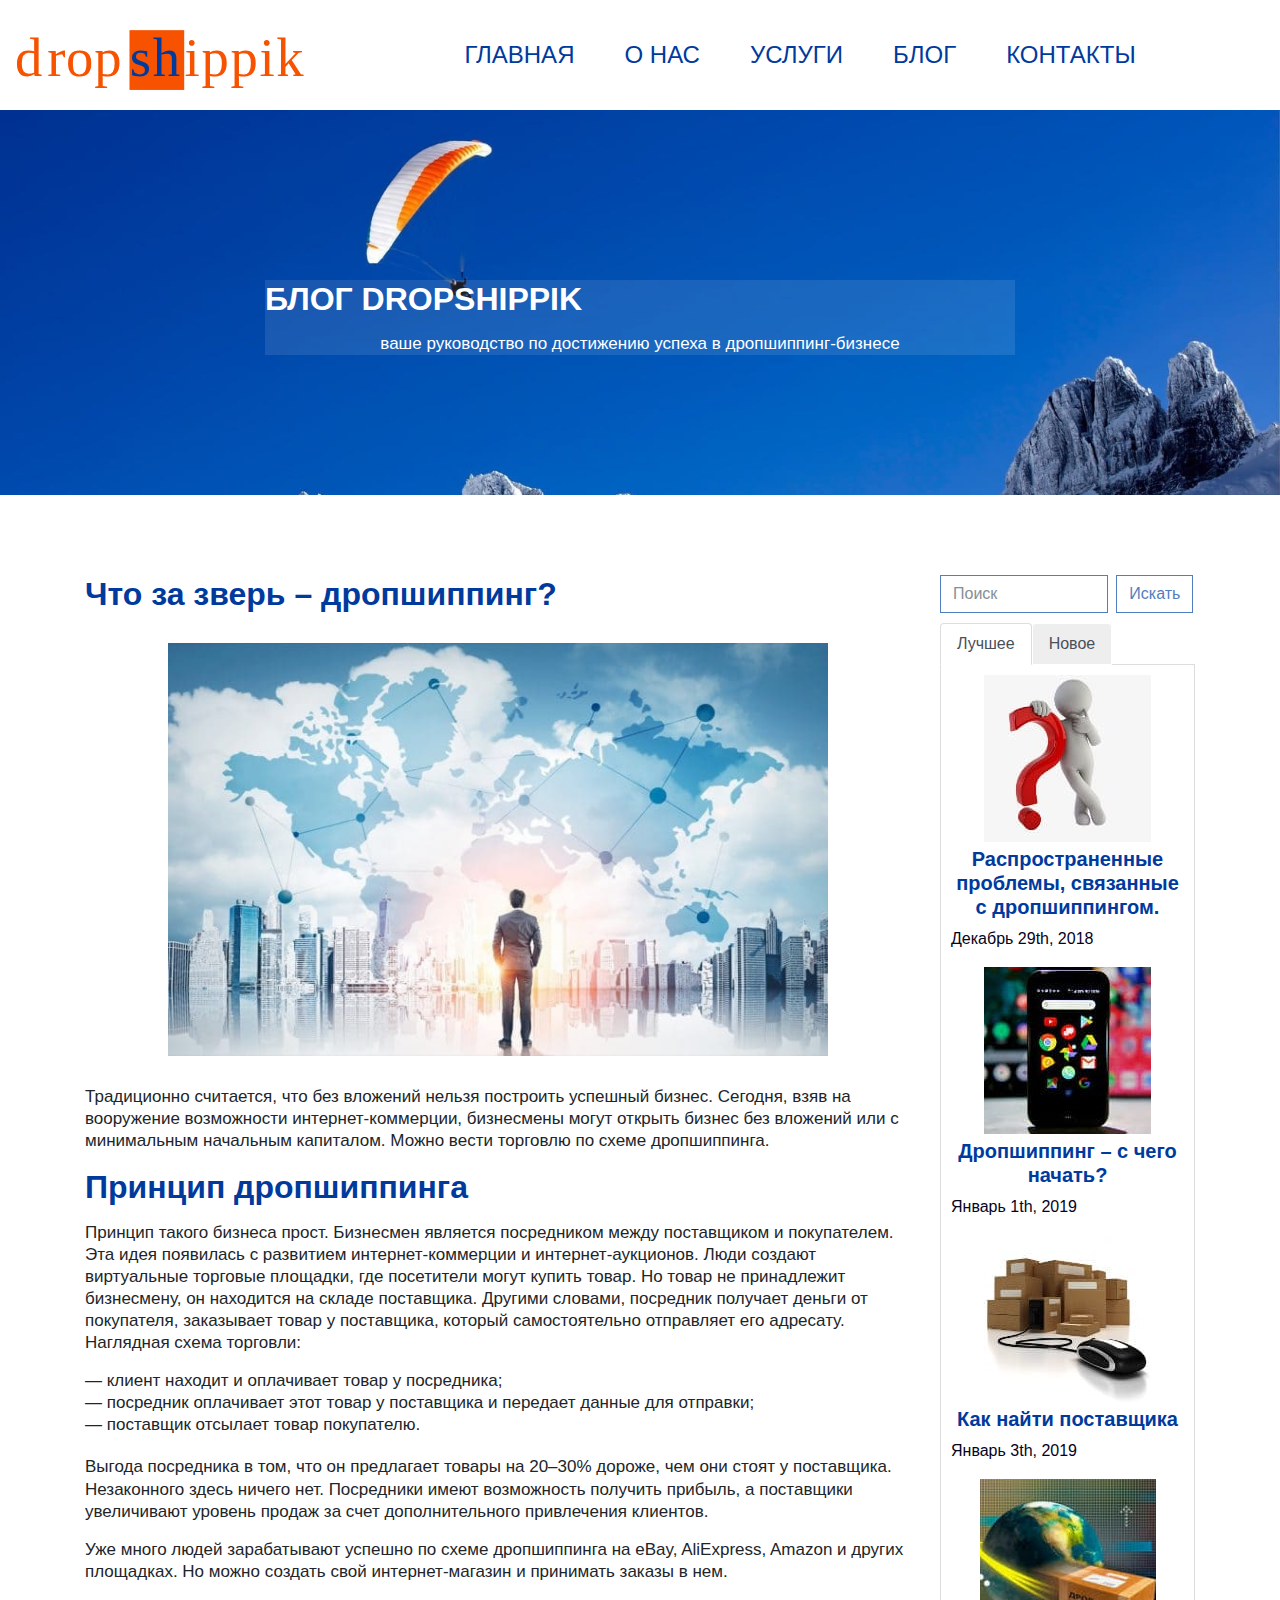
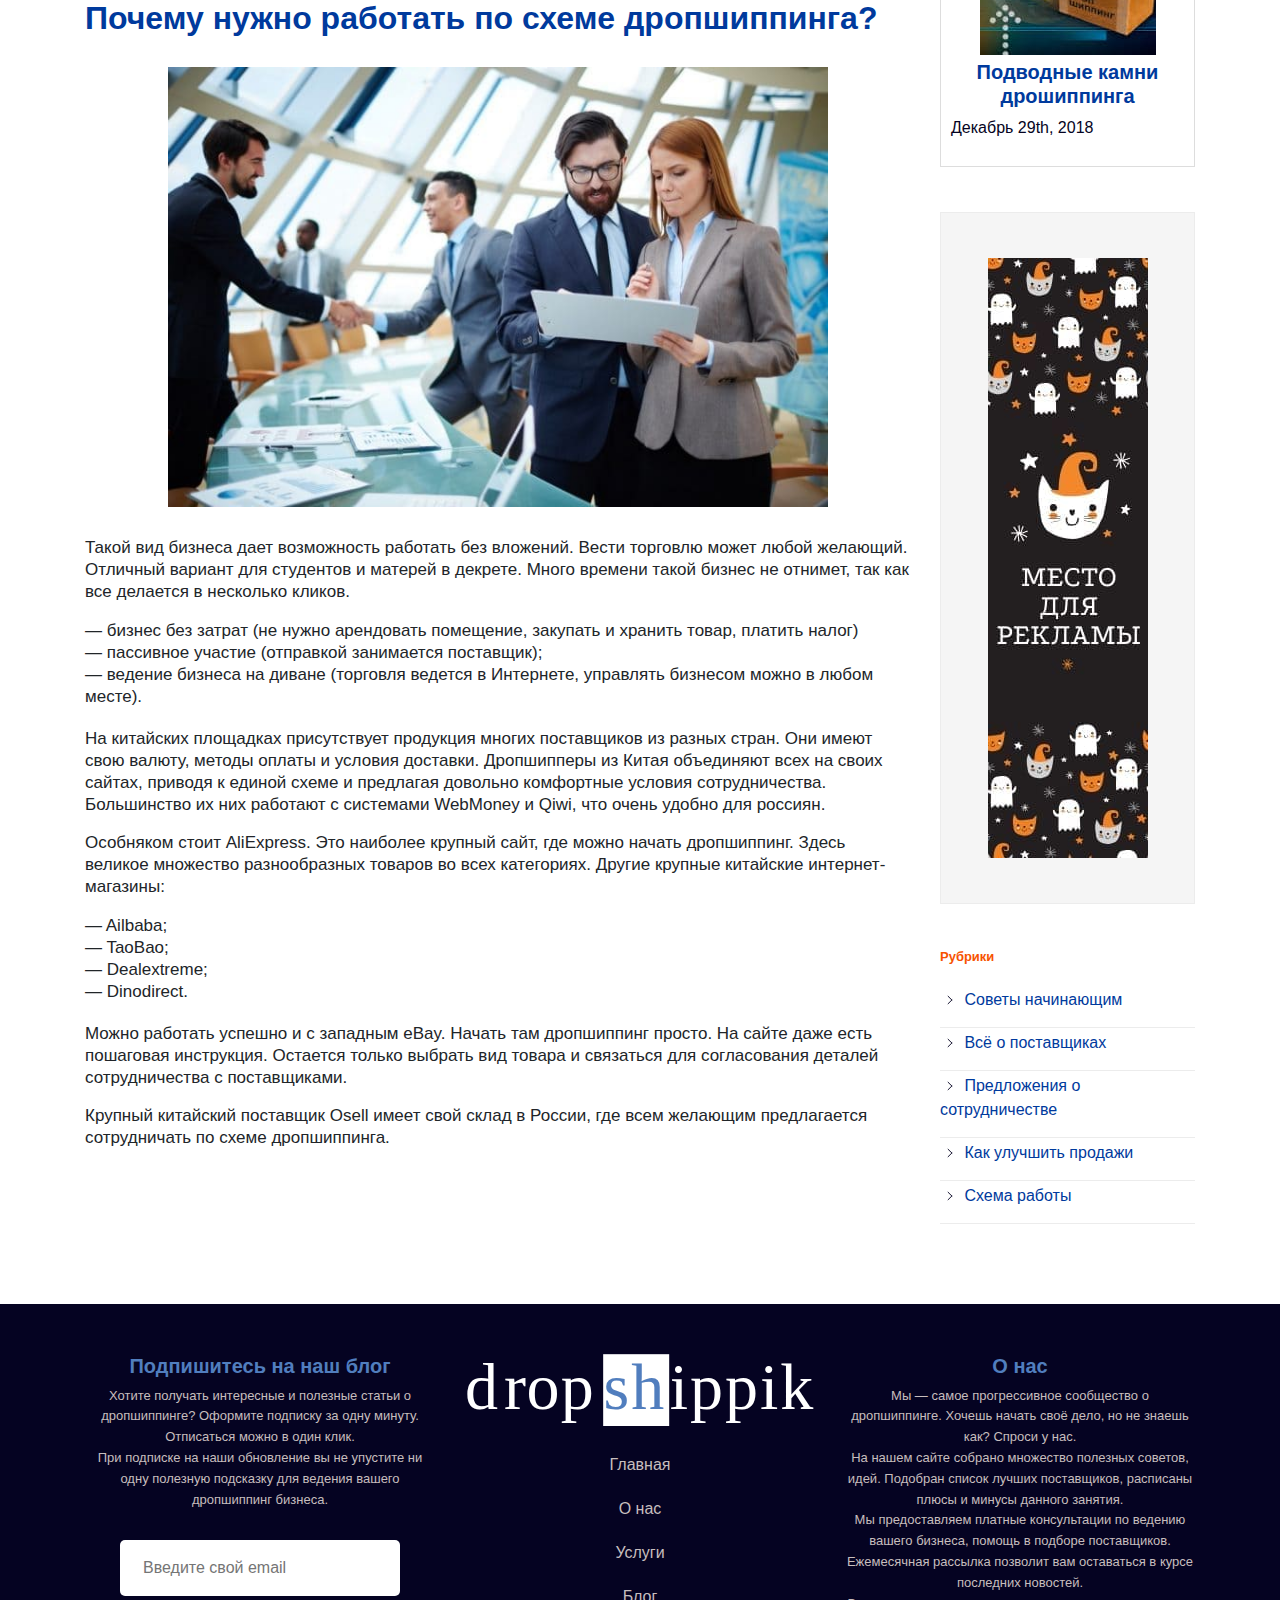
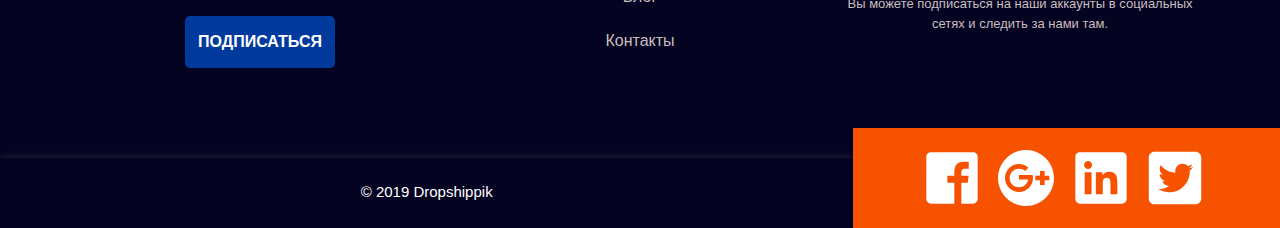
<file: index.html>
<!doctype html>
<html lang="en">
<head>
    <meta charset="UTF-8">
    <meta name="viewport"
          content="width=device-width, user-scalable=no, initial-scale=1.0, maximum-scale=1.0, minimum-scale=1.0">
    <meta http-equiv="X-UA-Compatible" content="ie=edge">
    <link rel="shortcut icon" href="favicon.ico" type="image/x-icon">
    <link rel="icon" href="favicon.ico" type="image/x-icon">
    <title>Дропшиппинг</title>
  
    <link rel="stylesheet" href="css/bootstrap.min.css">
 
 
 
    <link rel="stylesheet" href="css/main.css">

</head>
<body class="red">

    <header id="header" class="header">
        <div class="container-fluid">

            <div class="row">
                <div class="col-lg-3">
                    <div class="logo animated fadeInUp">
                        <svg class="logo"  id="Layer_1" data-name="Layer 1" viewBox="0 0 695.96 143.85">
                            <a xlink:href="index.html">

                            <defs><style>.cls-1{fill:#f75200;}.cls-2{font-size:131.31px;letter-spacing:0.03em;}.cls-3,.cls-4,.cls-5{fill:#f75200;}.cls-4{letter-spacing:0.02em;}.cls-5{letter-spacing:0.02em;}</style></defs><title>logo</title><rect class="cls-1" x="274.8" y="0.36" width="131.31" height="143.49"/>


                            <text class="cls-2" transform="translate(0 109.91)">

                            <tspan class="cls-3">d</tspan>

                            <tspan class="cls-4" x="77.34" y="0">r</tspan>

                            <tspan class="cls-5" x="122.25" y="0">op</tspan>

                            <tspan class="sh_hover" x="275.63" y="0">sh</tspan><tspan class="cls-3" x="407.07" y="0">ippik</tspan>



                            </text>



                         </svg>
                    </div>
                </div>


                <div class="col-lg-9 col-md-9 center">
                    <nav id="sweeties" class="menu">
                      <div class='title-menu'>
                        <svg  viewBox="0 0 24 24" width="48px" height="48px">
    <path  d="M 3 5 A 1.0001 1.0001 0 1 0 3 7 L 21 7 A 1.0001 1.0001 0 1 0 21 5 L 3 5 z M 3 11 A 1.0001 1.0001 0 1 0 3 13 L 21 13 A 1.0001 1.0001 0 1 0 21 11 L 3 11 z M 3 17 A 1.0001 1.0001 0 1 0 3 19 L 21 19 A 1.0001 1.0001 0 1 0 21 17 L 3 17 z"/>
</svg>

</div>           
                        <ul  class="menu   d-flex-my     justify-content-center    animated fadeInDown">
                            <li class="menu__item">
                                <a href="index.html" class="activ">
                                    Главная
                                </a>
                            </li>
                            <li class="menu__item">
                                <a href="about.html">
                                  О нас  
                                </a>
                            </li>
                            <li class="menu__item">
                                <a href="services.html">
                                    Услуги
                                </a>
                            </li>
                            <li class="menu__item">
                                <a href="blog.html">
                                    Блог  
                                </a>
                            </li>
                            <li class="menu__item">
                                <a href="contacts.html">
                                    Контакты
                                </a>
                            </li>
                        </ul>
                    
                    </nav>
                </div>
            </div>
        </div>
    </header>


    <section class="container-fluid top">
        
  <div class="row">
                <div class="col-lg-12">

                    <div class="offer animated fadeInLeft">
                        <h1 class="offer__title">
                            БЛОГ DROPSHIPPIK

                        </h1>
                        <div class="offer__intro">
                           <p> ваше руководство по достижению
успеха в дропшиппинг-бизнесе</p>
                        
                        </div>
                       
                    </div>

                </div>
     
            </div>


    </section>



    <section  class="features">

        <div class="container">
            <div class = "row">
                  <div class="col-lg-9" >


                     <div class="offer animated fadeInLeft">
                        <h1 class="offer__title">
                            Что за зверь – дропшиппинг?
                        </h1>
                        <img src="img/index_1.jpg">
                        <div class="offer__intro">
                            <p>Традиционно считается, что без вложений нельзя построить успешный бизнес. Сегодня, взяв на вооружение возможности интернет-коммерции, бизнесмены могут открыть бизнес без вложений или с минимальным начальным капиталом. Можно вести торговлю по схеме дропшиппинга.</p>

                            <h2 class="offer__title">Принцип дропшиппинга</h2>
                            <p>Принцип такого бизнеса прост. Бизнесмен является посредником между поставщиком и покупателем. Эта идея появилась с развитием интернет-коммерции и интернет-аукционов. Люди создают виртуальные торговые площадки, где посетители могут купить товар. Но товар не принадлежит бизнесмену, он находится на складе поставщика. Другими словами, посредник получает деньги от покупателя, заказывает товар у поставщика, который самостоятельно отправляет его адресату. Наглядная схема торговли:</p>
                            
                            <ul><li>&mdash; клиент находит и оплачивает товар у посредника;</li>
                            <li>&mdash; посредник оплачивает этот товар у поставщика и передает данные для отправки;</li>
                            <li>&mdash; поставщик отсылает товар покупателю.</li>
                            </ul>
                            <p>Выгода посредника в том, что он предлагает товары на 20–30% дороже, чем они стоят у поставщика. Незаконного здесь ничего нет. Посредники имеют возможность получить прибыль, а поставщики увеличивают уровень продаж за счет дополнительного привлечения клиентов.</p>
                            
                            <p>Уже много людей зарабатывают успешно по схеме дропшиппинга на eBay, AliExpress, Amazon и других площадках. Но можно создать свой интернет-магазин и принимать заказы в нем.</p>
                            <h2 class="offer__title">Почему нужно работать по схеме дропшиппинга?</h2>
                            <img src="img/index_2.jpg">
                          
                            <p>Такой вид бизнеса дает возможность работать без вложений. Вести торговлю может любой желающий. Отличный вариант для студентов и матерей в декрете. Много времени такой бизнес не отнимет, так как все делается в несколько кликов.</p>
                            <ul><li>&mdash; бизнес без затрат (не нужно арендовать помещение, закупать и хранить товар, платить налог)</li>
                                <li>&mdash; пассивное участие (отправкой занимается поставщик);</li>
                                <li>&mdash; ведение бизнеса на диване (торговля ведется в Интернете, управлять бизнесом можно в любом месте).</li>
                                </ul>
              
                            <p>На китайских площадках присутствует продукция многих поставщиков из разных стран. Они имеют свою валюту, методы оплаты и условия доставки. Дропшипперы из Китая объединяют всех на своих сайтах, приводя к единой схеме и предлагая довольно комфортные условия сотрудничества. Большинство их них работают с системами WebMoney и Qiwi, что очень удобно для россиян.
                            
                            <p>Особняком стоит AliExpress. Это наиболее крупный сайт, где можно начать дропшиппинг. Здесь великое множество разнообразных товаров во всех категориях. Другие крупные китайские интернет-магазины:</p>
                                <ul><li>&mdash; Ailbaba;</li>
                                    <li>&mdash; TaoBao;</li>
                                    <li>&mdash; Dealextreme; </li>
                                    <li>&mdash; Dinodirect. </li>
                                    </ul>
                    
                            <p>Можно работать успешно и с западным eBay. Начать там дропшиппинг просто. На сайте даже есть пошаговая инструкция. Остается только выбрать вид товара и связаться для согласования деталей сотрудничества с поставщиками. </p>
                            
                            <p>Крупный китайский поставщик Osell имеет свой склад в России, где всем желающим предлагается сотрудничать по схеме дропшиппинга.</p>
                        </div>
                       
                    </div>



                  </div>


        <div class="col-lg-3 aside-panel">
                         <form class="form-inline my-2 my-lg-0 search">

                              <input class="form-control mr-sm-2" type="search" placeholder="Поиск" aria-label="Search">
                              <button class="btn btn-outline-success my-2 my-sm-0" type="submit">Искать</button>
                        </form>





                        <ul class="nav nav-tabs" role="tablist">
                            <li class="nav-item">
                                <a class="nav-link active" data-toggle="tab" href="#home" role="tab">Лучшее</a>
                            </li>
                            <li class="nav-item">
                                <a class="nav-link" data-toggle="tab" href="#profile" role="tab">Новое</a>
                            </li>

                        </ul>

                        <!-- Tab panes -->
                        <div class="tab-content">
                            <div class="tab-pane active" id="home" role="tabpanel">
                                
                                <div>
                                    <a href="problem.html">
                                        <img src="img/prev2.jpg">
                                        <h5>Распространенные проблемы, связанные с дропшиппингом.
                                        </h5>
                                        <p>Декабрь 29th, 2018</p>
                                    </a>
                                </div>
                                <div>
                                    <a href="begin.html">
                                        <img src="img/prev.jpg">
                                        <h5>Дропшиппинг – с чего начать?</h5>
                                        <p>Январь 1th, 2019</p>
                                    </a>
                                </div>
                             <div>
                                    <a href="search.html">
                                            <img src="img/prev1.jpg">
                                            <h5>Как найти поставщика</h5>
                                            <p>Январь 3th, 2019</p>
                                    </a>
                                </div>


                                <div>
                                        <a href="stones.html">
                                                <img src="img/prev3.jpg">
                                                <h5>Подводные камни дрошиппинга
                                                </h5>
                                                <p>Декабрь 29th, 2018</p>
                                        </a>
                                </div>


                            </div>
                            <div class="tab-pane" id="profile" role="tabpanel">

                            <div>
                                    <a href="begin.html">
                                        <img src="img/prev.jpg">
                                        <h5>Дропшиппинг – с чего начать?</h5>
                                        <p>Январь 1th, 2019</p>
                                    </a>
                                </div>
                        

                                <div>
                                        <a href="search.html">
                                            <img src="img/prev1.jpg">
                                            <h5>Как найти поставщика</h5>
                                            <p>Январь 3th, 2019</p>
                                        </a>
                                </div>

                                <div>
                                        <a href="problem.html">
                                                <img src="img/prev2.jpg">
                                                <h5>Распространенные проблемы, связанные с дропшиппингом.
                                                </h5>
                                                <p>Декабрь 29th, 2018</p>
                                        </a>
                                </div>
                            </div>

                        </div>

                        <div class="banner">
                            <img src="img/banner.jpg" alt="Баннер">                        
                        </div>

                        <div class="headings">
                            <h4>Рубрики</h4>
                            <ul>
                                <li>
                                    <a href="tips.html">
                                    <svg height="20px" id="Layer_1" style="enable-background:new 0 0 20 20;" version="1.1" viewBox="0 0 128 128" width="20px" xml:space="preserve"><g><line style="fill:none;stroke:#050322;stroke-width:12;stroke-linecap:square;stroke-miterlimit:10;" x1="40.5" x2="87.5" y1="17" y2="64"/><line style="fill:none;stroke:#050322;stroke-width:12;stroke-linecap:square;stroke-miterlimit:10;" x1="87.5" x2="40.5" y1="64" y2="111"/></g></svg>
                                    Советы начинающим
                                    </a>
                                </li>
                                <li>
                                    <a href="suppliers.html">
                                        <svg height="20px" id="Layer_1" style="enable-background:new 0 0 20 20;" version="1.1" viewBox="0 0 128 128" width="20px" xml:space="preserve"><g><line style="fill:none;stroke:#050322;stroke-width:12;stroke-linecap:square;stroke-miterlimit:10;" x1="40.5" x2="87.5" y1="17" y2="64"/><line style="fill:none;stroke:#050322;stroke-width:12;stroke-linecap:square;stroke-miterlimit:10;" x1="87.5" x2="40.5" y1="64" y2="111"/></g></svg>
                                        Всё о поставщиках
                                    </a>
                                </li>
                                <li>
                                    <a href="tips.html">
                                        <svg height="20px" id="Layer_1" style="enable-background:new 0 0 20 20;" version="1.1" viewBox="0 0 128 128" width="20px" xml:space="preserve"><g><line style="fill:none;stroke:#050322;stroke-width:12;stroke-linecap:square;stroke-miterlimit:10;" x1="40.5" x2="87.5" y1="17" y2="64"/><line style="fill:none;stroke:#050322;stroke-width:12;stroke-linecap:square;stroke-miterlimit:10;" x1="87.5" x2="40.5" y1="64" y2="111"/></g></svg>
                                        Предложения о сотрудничестве
                                    </a>
                                </li>
                                <li>
                                <a href="sales.html">
                                        <svg height="20px" id="Layer_1" style="enable-background:new 0 0 20 20;" version="1.1" viewBox="0 0 128 128" width="20px" xml:space="preserve"><g><line style="fill:none;stroke:#050322;stroke-width:12;stroke-linecap:square;stroke-miterlimit:10;" x1="40.5" x2="87.5" y1="17" y2="64"/><line style="fill:none;stroke:#050322;stroke-width:12;stroke-linecap:square;stroke-miterlimit:10;" x1="87.5" x2="40.5" y1="64" y2="111"/></g></svg>
                                        Как улучшить продажи
                                    </a>
                                </li>
                                <li>
                                    <a href="scheme.html">
                                        <svg height="20px" id="Layer_1" style="enable-background:new 0 0 20 20;" version="1.1" viewBox="0 0 128 128" width="20px" xml:space="preserve"><g><line style="fill:none;stroke:#050322;stroke-width:12;stroke-linecap:square;stroke-miterlimit:10;" x1="40.5" x2="87.5" y1="17" y2="64"/><line style="fill:none;stroke:#050322;stroke-width:12;stroke-linecap:square;stroke-miterlimit:10;" x1="87.5" x2="40.5" y1="64" y2="111"/></g></svg>
                                                Схема работы
                                    </a>
                                </li>  
                            </ul>
                        </div>

                    </div>
            </div>
        </div>




    </section>






    <section id="touch" class="touch">
        <div class="container">
            <div class="row">
               
                <div class="col-md-4 col-sm-12 col-xs-12">
                    <div class="title">
                        <h2 class="title__main ">
                            Подпишитесь на наш блог
                        </h2>
                        <p class="title__text">
                            Хотите получать интересные и полезные статьи о дропшиппинге? Оформите подписку за одну минуту.
                        </p>
                        <p class="title__text">
                            Отписаться можно в один клик. 
                        </p>
                        <p class="title__text">При подписке на наши обновление вы не упустите ни одну полезную подсказку 
                            для ведения вашего дропшиппинг бизнеса.
                        </p>

                         <div class="row">
                <div class="col-lg-12 m-auto">
                    <form action="#" class="form">
                        <input type="email" placeholder="Введите свой email" class="form__input" required>
                        <button type="submit" class="form__btn"><a class="show_popup" rel="reg_form" href="#">ПОДПИСАТЬСЯ</a></button>
                       
                        
                    


                    </form>
                </div>
            </div>
                    </div>
                </div>
           


                <div class="col-md-4 col-sm-12 col-xs-12">
                    <div class="title">
                    

                             <svg class="logo"  id="Layer_1" data-name="Layer 1" viewBox="0 0 695.96 143.85"><defs><style>.cl-6{fill:#517ebe;}.cl-2{font-size:131.31px;font-family:MyriadPro-Regular, Myriad Pro;letter-spacing:0.03em;}.cl-3,.cl-4,.cl-5{fill:#fff;}.cl-4{letter-spacing:0.02em;}.cl-5{letter-spacing:0.02em;} .cl-7{fill:#fff;}   </style></defs><title>logo</title>


                                <rect class="cl-7" x="274.8" y="0.36" width="131.31" height="143.49"/>

                            <text class="cl-2" transform="translate(0 109.91)">

                                <tspan class="cl-3">d</tspan>

                                <tspan class="cl-4" x="77.34" y="0">r</tspan>

                                <tspan class="cl-5" x="122.25" y="0">op</tspan>

                                <tspan class="cl-6" x="275.63" y="0">sh</tspan>

                                <tspan class="cl-3" x="407.07" y="0">ippik</tspan>
                            </text>
                        </svg>


                        <ul class="nav_footer">
                            <li><a href="index.html">Главная</a></li>
                            <li><a href="about.html">О нас</a></li>
                            <li><a href="services.html">Услуги</a></li>
                            <li><a href="blog.html">Блог</a></li>
                             <li><a href="contacts.html">Контакты</a></li>
                        </ul>

                    </div>
                </div>
    
                <div class="col-md-4 col-sm-12 col-xs-12">
                        <div class="title">
                            <h2 class="title__main ">
                                О нас
                            </h2>
    
                            <p class="title__text">
                               Мы — самое прогрессивное сообщество о дропшиппинге. Хочешь начать своё дело, но не знаешь как? Спроси у нас. 
                            </p>
    
                            <p class="title__text">
                               На нашем сайте собрано множество полезных советов, идей. Подобран список лучших поставщиков, расписаны плюсы и минусы данного занятия.
                            </p>
                            <p class="title__text">
                                Мы предоставляем платные консультации по ведению вашего бизнеса, помощь в подборе поставщиков.
                            </p>
                            <p class="title__text">
                                    Ежемесячная рассылка позволит вам оставаться в курсе последних новостей.
                            </p>
                            <p class="title__text">
                                    Вы можете подписаться на наши аккаунты в социальных сетях и следить за нами там.
                            </p>
                        </div>
                    </div> 


            </div>
           
        </div>
    </section>













    <footer id="footer" class="footer  ">
        <div class="container-fluid">
            <div class="row">
                <div class="col-md-6 col-lg-8 none-padding col-sm-12 col-xs-12">
                    <div class="credits copyrights">
                       <p>© 2019 Dropshippik</p>


                    </div>
                </div>


                 <div class="social-icons   col-md-6 col-lg-4 col-sm-12 col-xs-12">
                   
                    <div class="">
                        <svg  viewBox="0 0 30 30" width="70px" height="70px">

                            <a xlink:href="https://www.facebook.com">
                            <path d="M24,4H6C4.895,4,4,4.895,4,6v18c0,1.105,0.895,2,2,2h10v-9h-3v-3h3v-1.611C16,9.339,17.486,8,20.021,8 c1.214,0,1.856,0.09,2.16,0.131V11h-1.729C19.376,11,19,11.568,19,12.718V14h3.154l-0.428,3H19v9h5c1.105,0,2-0.895,2-2V6 C26,4.895,25.104,4,24,4z"/>
                        </svg>

                        <svg  viewBox="0 0 30 30" width="70px" height="70px">

                            <a xlink:href="https://plus.google.com">
                            <path d="M15,3C8.373,3,3,8.373,3,15c0,6.627,5.373,12,12,12s12-5.373,12-12C27,8.373,21.627,3,15,3z M12,21c-3.314,0-6-2.686-6-6 c0-3.314,2.686-6,6-6c1.56,0,2.981,0.596,4.047,1.573l-1.434,1.404C13.912,11.369,13,11,12,11c-2.209,0-4,1.791-4,4 c0,2.209,1.791,4,4,4c1.981,0,3.622-1.442,3.94-3.333H12v-2h5.843l0.033,0.133C17.956,14.188,18,14.589,18,15 C18,18.314,15.314,21,12,21z M23,16v2h-2v-2h-2v-2h2v-2h2v2h2v2H23z"/>
                        </svg>


                        <svg viewBox="0 0 30 30" width="70px" height="70px">
                            <a xlink:href="https://www.linkedin.com">
                            
                            <path d="M24,4H6C4.895,4,4,4.895,4,6v18c0,1.105,0.895,2,2,2h18c1.105,0,2-0.895,2-2V6C26,4.895,25.105,4,24,4z M10.954,22h-2.95 v-9.492h2.95V22z M9.449,11.151c-0.951,0-1.72-0.771-1.72-1.72c0-0.949,0.77-1.719,1.72-1.719c0.948,0,1.719,0.771,1.719,1.719 C11.168,10.38,10.397,11.151,9.449,11.151z M22.004,22h-2.948v-4.616c0-1.101-0.02-2.517-1.533-2.517 c-1.535,0-1.771,1.199-1.771,2.437V22h-2.948v-9.492h2.83v1.297h0.04c0.394-0.746,1.356-1.533,2.791-1.533 c2.987,0,3.539,1.966,3.539,4.522V22z"/>
                        </svg>

                        <svg viewBox="0 0 24 24" width="70px" height="70px">
                            <a xlink:href="https://twitter.com">
                            <path d="M19,3H5C3.895,3,3,3.895,3,5v14c0,1.105,0.895,2,2,2h14c1.105,0,2-0.895,2-2V5C21,3.895,20.105,3,19,3z M17.05,9.514 c0,0.086,0,0.171,0,0.343c0,3.257-2.486,7.029-7.029,7.029c-1.371,0-2.657-0.429-3.771-1.114c0.171,0,0.429,0,0.6,0 c1.114,0,2.229-0.429,3.086-1.029c-1.114,0-1.971-0.771-2.314-1.714c0.171,0,0.343,0.086,0.429,0.086c0.257,0,0.429,0,0.686-0.086 c-1.114-0.257-1.971-1.2-1.971-2.4c0.343,0.171,0.686,0.257,1.114,0.343c-0.686-0.6-1.114-1.286-1.114-2.143 c0-0.429,0.086-0.857,0.343-1.2c1.2,1.457,3,2.486,5.057,2.571c0-0.171-0.086-0.343-0.086-0.6c0-1.371,1.114-2.486,2.486-2.486 c0.686,0,1.371,0.257,1.8,0.771c0.6-0.086,1.114-0.343,1.543-0.6c-0.171,0.6-0.6,1.029-1.114,1.371 c0.514-0.086,0.943-0.171,1.457-0.429C17.907,8.743,17.479,9.171,17.05,9.514z"/>
                        </svg>


                    </div>
                </div>



            </div>
        </div>
    </footer>

    
	<div class="popup reg_form">
		
            <a class="close" href="#">Close</a>
            <h2>Благодарим за подписку!</h2>
        
    </div>

    <script
    src="https://code.jquery.com/jquery-3.3.1.min.js"  integrity="sha256-FgpCb/KJQlLNfOu91ta32o/NMZxltwRo8QtmkMRdAu8="
    crossorigin="anonymous"></script>
  
      <script src="https://maxcdn.bootstrapcdn.com/bootstrap/4.0.0/js/bootstrap.min.js"  integrity="sha384-JZR6Spejh4U02d8jOt6vLEHfe/JQGiRRSQQxSfFWpi1MquVdAyjUar5+76PVCmYl" crossorigin="anonymous"></script>
  
        <script type="text/javascript"  src="js/script.js"></script>

</body>
</html>
</file>
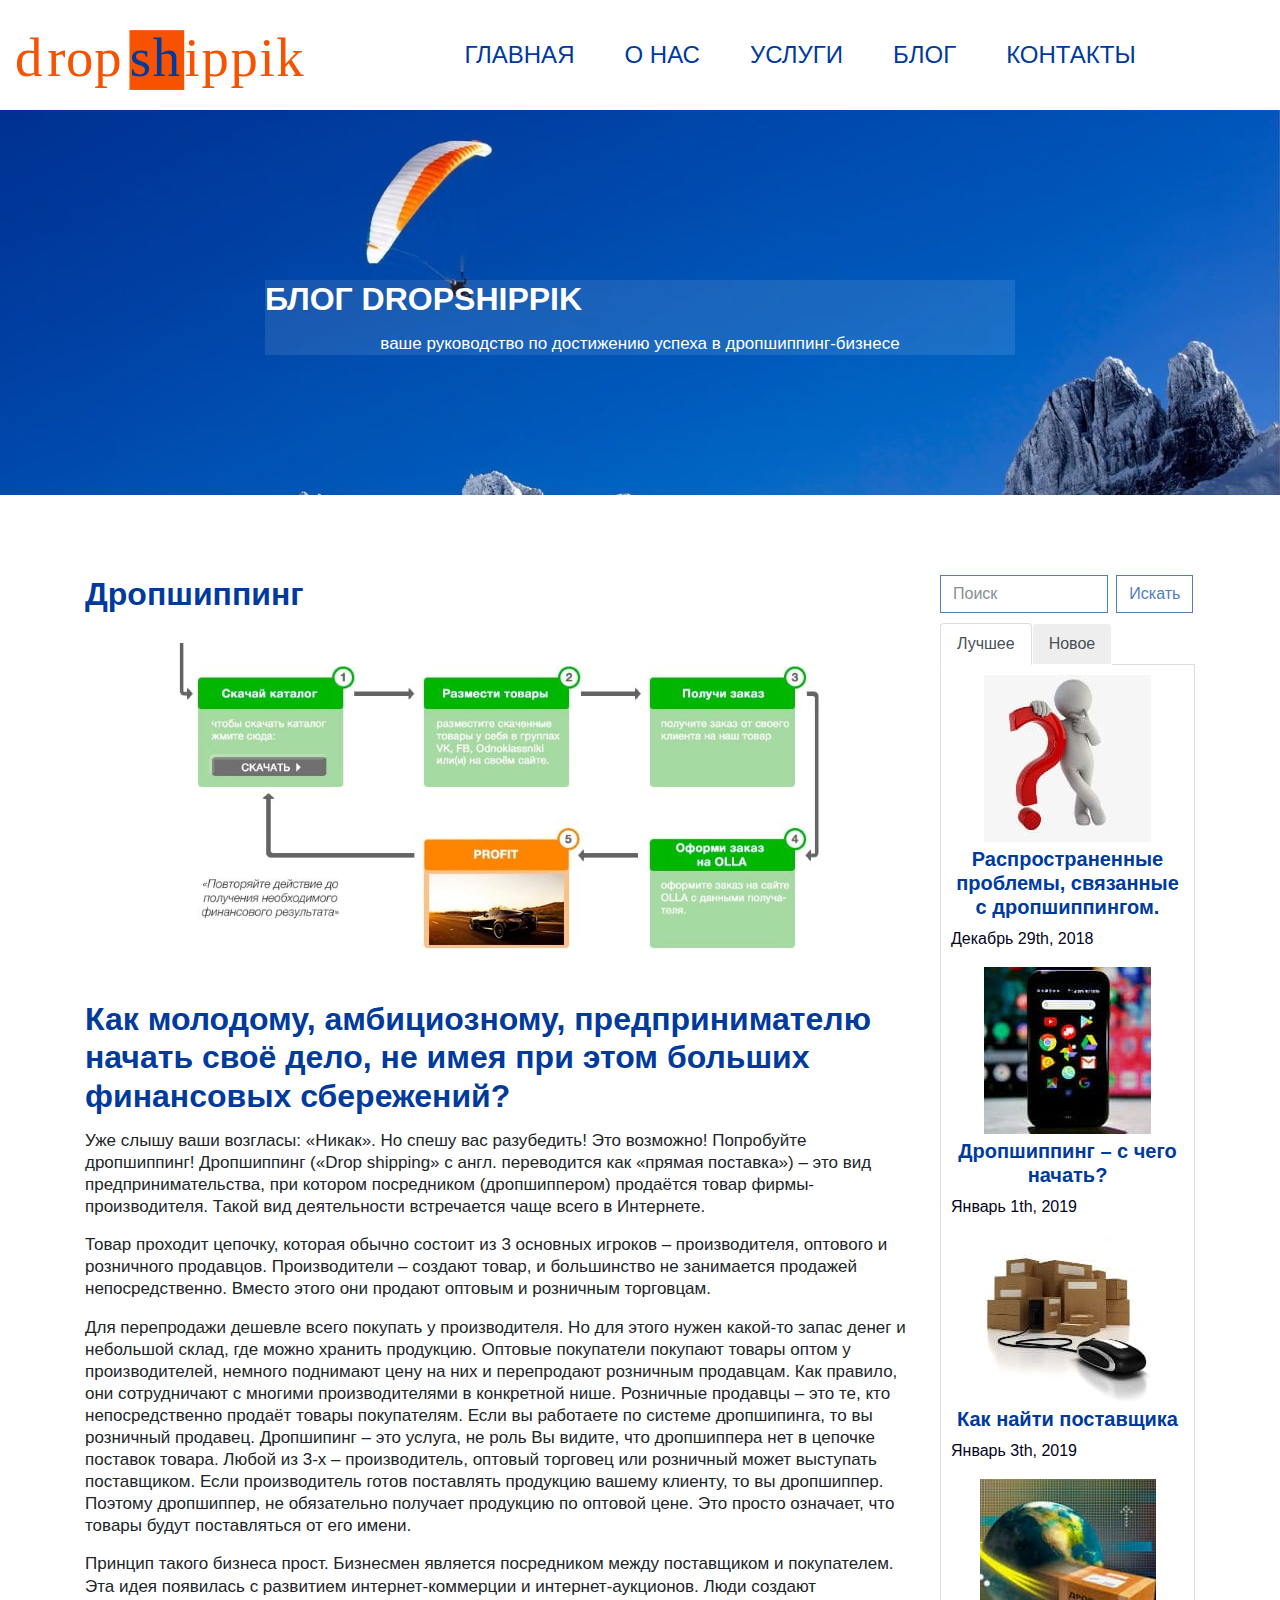
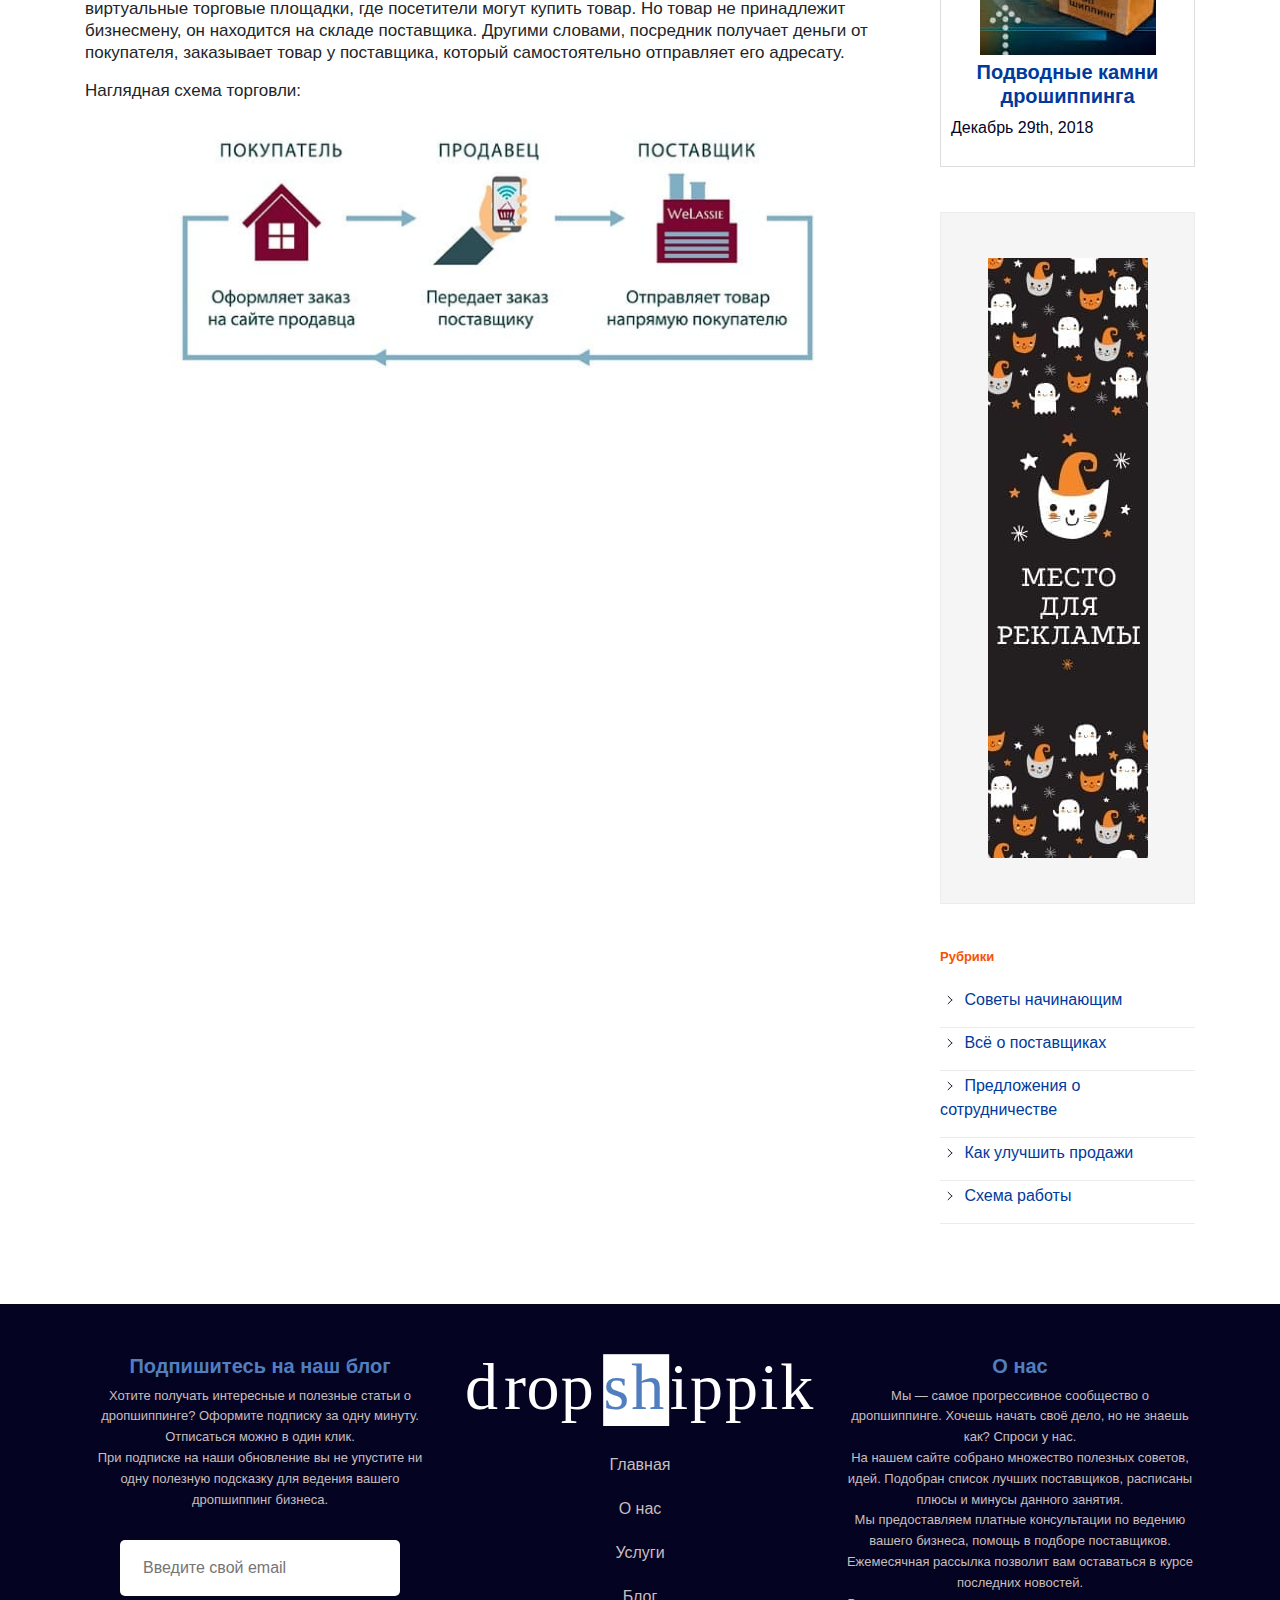
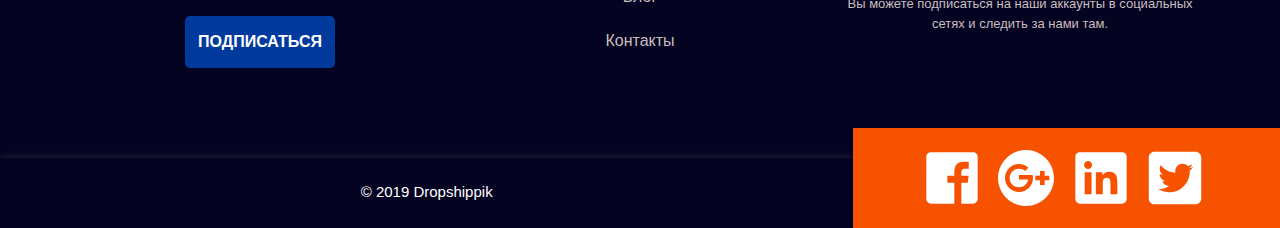
<file: about.html>
<!doctype html>
<html lang="en">
<head>
    <meta charset="UTF-8">
    <meta name="viewport"
          content="width=device-width, user-scalable=no, initial-scale=1.0, maximum-scale=1.0, minimum-scale=1.0">
    <meta http-equiv="X-UA-Compatible" content="ie=edge">
    <link rel="shortcut icon" href="favicon.ico" type="image/x-icon">
    <link rel="icon" href="favicon.ico" type="image/x-icon">
    <title>О нас</title>
  
    <link rel="stylesheet" href="css/bootstrap.min.css">
 
 
 
    <link rel="stylesheet" href="css/main.css">
       <script
  src="https://code.jquery.com/jquery-3.3.1.min.js" integrity="sha256-FgpCb/KJQlLNfOu91ta32o/NMZxltwRo8QtmkMRdAu8="
  crossorigin="anonymous"></script>

    <script src="https://maxcdn.bootstrapcdn.com/bootstrap/4.0.0/js/bootstrap.min.js" integrity="sha384-JZR6Spejh4U02d8jOt6vLEHfe/JQGiRRSQQxSfFWpi1MquVdAyjUar5+76PVCmYl" crossorigin="anonymous"></script>

      <script type="text/javascript"  src="js/script.js"></script>
</head>
<body class="red">

    <header id="header" class="header">
        <div class="container-fluid">

            <div class="row">
                <div class="col-lg-3">
                    <div class="logo animated fadeInUp">
                        <svg class="logo"  id="Layer_1" data-name="Layer 1" viewBox="0 0 695.96 143.85">
                            <a xlink:href="index.html">

                            <defs><style>.cls-1{fill:#f75200;}.cls-2{font-size:131.31px;font-family:MyriadPro-Regular, Myriad Pro;letter-spacing:0.03em;}.cls-3,.cls-4,.cls-5{fill:#f75200;}.cls-4{letter-spacing:0.02em;}.cls-5{letter-spacing:0.02em;}</style></defs><title>logo</title><rect class="cls-1" x="274.8" y="0.36" width="131.31" height="143.49"/>


                            <text class="cls-2" transform="translate(0 109.91)">

                            <tspan class="cls-3">d</tspan>

                            <tspan class="cls-4" x="77.34" y="0">r</tspan>

                            <tspan class="cls-5" x="122.25" y="0">op</tspan>

                            <tspan class="sh_hover" x="275.63" y="0">sh</tspan><tspan class="cls-3" x="407.07" y="0">ippik</tspan>



                            </text>



                         </svg>
                    </div>
                </div>


                <div class="col-lg-9 col-md-9 center">
                    <nav id="sweeties" class="menu">
                      <div class='title-menu'>
                        <svg  viewBox="0 0 24 24" width="48px" height="48px">
    <path  d="M 3 5 A 1.0001 1.0001 0 1 0 3 7 L 21 7 A 1.0001 1.0001 0 1 0 21 5 L 3 5 z M 3 11 A 1.0001 1.0001 0 1 0 3 13 L 21 13 A 1.0001 1.0001 0 1 0 21 11 L 3 11 z M 3 17 A 1.0001 1.0001 0 1 0 3 19 L 21 19 A 1.0001 1.0001 0 1 0 21 17 L 3 17 z"/>
</svg>

</div>           
                        <ul  class="menu   d-flex-my     justify-content-center    animated fadeInDown">
                            <li class="menu__item">
                                <a href="index.html" >
                                    Главная
                                </a>
                            </li>
                            <li class="menu__item">
                                <a href="about.html" class="activ">
                                  О нас  
                                </a>
                            </li>
                            <li class="menu__item">
                                <a href="services.html">
                                    Услуги
                                </a>
                            </li>
                            <li class="menu__item">
                                <a href="blog.html">
                                    Блог  
                                </a>
                            </li>
                            <li class="menu__item">
                                <a href="contacts.html">
                                    Контакты
                                </a>
                            </li>
                        </ul>
                    
                    </nav>
                </div>
            </div>
        </div>
    </header>


    <section class="container-fluid top">
        
  <div class="row">
                <div class="col-lg-12">

                    <div class="offer animated fadeInLeft">
                        <h1 class="offer__title">
                            БЛОГ DROPSHIPPIK

                        </h1>
                        <div class="offer__intro">
                           <p> ваше руководство по достижению
успеха в дропшиппинг-бизнесе</p>
                        
                        </div>
                       
                    </div>

                </div>
     
            </div>


    </section>



    <section  class="features">

        <div class="container">
            <div class = "row">
                  <div class="col-lg-9" >


                     <div class="offer animated fadeInLeft">
                        <h1 class="offer__title">
                                Дропшиппинг 
                        </h1>
                        <img src="img/about1.jpg">
                        <div class="offer__intro">
                           
                            <h2 class="offer__title">Как молодому, амбициозному, предпринимателю начать своё дело, не имея при этом больших финансовых сбережений?

                                </h2> 
                                
                                <p>Уже слышу ваши возгласы: «Никак». Но спешу вас разубедить! Это возможно! Попробуйте дропшиппинг!

                                        Дропшиппинг  («Drop shipping» с англ. переводится как «прямая поставка») – это вид предпринимательства, при котором посредником (дропшиппером) продаётся товар фирмы-производителя. Такой вид деятельности встречается чаще всего в Интернете.
                                        
                                        <p>Товар проходит цепочку, которая обычно состоит из 3 основных игроков – производителя, оптового и розничного продавцов.
                                        
                                        Производители – создают товар, и большинство не занимается продажей непосредственно. Вместо этого они продают оптовым и розничным торговцам.
                                         </p>
                                         <p>
                                        Для перепродажи дешевле всего покупать у производителя. Но для этого нужен какой-то запас денег и небольшой склад, где можно хранить продукцию.
                                        
                                        Оптовые покупатели покупают товары оптом у производителей, немного поднимают цену на них и перепродают розничным продавцам. Как правило, они сотрудничают с многими производителями в конкретной нише.
                                        
                                        Розничные продавцы – это те, кто непосредственно продаёт товары покупателям. Если вы работаете по системе дропшипинга, то вы розничный продавец.
                                        
                                        Дропшипинг – это услуга, не роль
                                        
                                        Вы видите, что дропшиппера нет в цепочке поставок товара. Любой из 3-х – производитель, оптовый торговец или розничный может выступать поставщиком.
                                        
                                        Если производитель готов поставлять продукцию вашему клиенту, то вы дропшиппер. Поэтому дропшиппер, не обязательно получает продукцию по оптовой цене. Это просто означает, что товары будут поставляться от его имени.</p>
                            <p>Принцип такого бизнеса прост. Бизнесмен является посредником между поставщиком и покупателем. Эта идея появилась с развитием интернет-коммерции и интернет-аукционов. Люди создают виртуальные торговые площадки, где посетители могут купить товар. Но товар не принадлежит бизнесмену, он находится на складе поставщика. Другими словами, посредник получает деньги от покупателя, заказывает товар у поставщика, который самостоятельно отправляет его адресату. </p>
                                        
                            <p>Наглядная схема торговли:</p>
                            <img src="img/about2.jpg">
                        </div>
                       
                    </div>



                  </div>


        <div class="col-lg-3 aside-panel">
                         <form class="form-inline my-2 my-lg-0 search">

                              <input class="form-control mr-sm-2" type="search" placeholder="Поиск" aria-label="Search">
                              <button class="btn btn-outline-success my-2 my-sm-0" type="submit">Искать</button>
                        </form>





                        <ul class="nav nav-tabs" role="tablist">
                            <li class="nav-item">
                                <a class="nav-link active" data-toggle="tab" href="#home" role="tab">Лучшее</a>
                            </li>
                            <li class="nav-item">
                                <a class="nav-link" data-toggle="tab" href="#profile" role="tab">Новое</a>
                            </li>

                        </ul>

                        <!-- Tab panes -->
                        <div class="tab-content">
                            <div class="tab-pane active" id="home" role="tabpanel">
                                
                                <div>
                                    <a href="problem.html">
                                        <img src="img/prev2.jpg">
                                        <h5>Распространенные проблемы, связанные с дропшиппингом.
                                        </h5>
                                        <p>Декабрь 29th, 2018</p>
                                    </a>
                                </div>
                                <div>
                                    <a href="begin.html">
                                        <img src="img/prev.jpg">
                                        <h5>Дропшиппинг – с чего начать?</h5>
                                        <p>Январь 1th, 2019</p>
                                    </a>
                                </div>
                             <div>
                                    <a href="search.html">
                                            <img src="img/prev1.jpg">
                                            <h5>Как найти поставщика</h5>
                                            <p>Январь 3th, 2019</p>
                                    </a>
                                </div>


                                <div>
                                        <a href="stones.html">
                                                <img src="img/prev3.jpg">
                                                <h5>Подводные камни дрошиппинга
                                                </h5>
                                                <p>Декабрь 29th, 2018</p>
                                        </a>
                                </div>


                            </div>
                            <div class="tab-pane" id="profile" role="tabpanel">

                            <div>
                                    <a href="begin.html">
                                        <img src="img/prev.jpg">
                                        <h5>Дропшиппинг – с чего начать?</h5>
                                        <p>Январь 1th, 2019</p>
                                    </a>
                                </div>
                        

                                <div>
                                        <a href="search.html">
                                            <img src="img/prev1.jpg">
                                            <h5>Как найти поставщика</h5>
                                            <p>Январь 3th, 2019</p>
                                        </a>
                                </div>

                                <div>
                                        <a href="problem.html">
                                                <img src="img/prev2.jpg">
                                                <h5>Распространенные проблемы, связанные с дропшиппингом.
                                                </h5>
                                                <p>Декабрь 29th, 2018</p>
                                        </a>
                                </div>
                            </div>

                        </div>

                        <div class="banner">
                            <img src="img/banner.jpg" alt="Баннер">                        
                        </div>

                        <div class="headings">
                            <h4>Рубрики</h4>
                            <ul>
                                <li>
                                    <a href="tips.html">
                                    <svg height="20px" id="Layer_1" style="enable-background:new 0 0 20 20;" version="1.1" viewBox="0 0 128 128" width="20px" xml:space="preserve"><g><line style="fill:none;stroke:#050322;stroke-width:12;stroke-linecap:square;stroke-miterlimit:10;" x1="40.5" x2="87.5" y1="17" y2="64"/><line style="fill:none;stroke:#050322;stroke-width:12;stroke-linecap:square;stroke-miterlimit:10;" x1="87.5" x2="40.5" y1="64" y2="111"/></g></svg>
                                    Советы начинающим
                                    </a>
                                </li>
                                <li>
                                    <a href="suppliers.html">
                                        <svg height="20px" id="Layer_1" style="enable-background:new 0 0 20 20;" version="1.1" viewBox="0 0 128 128" width="20px" xml:space="preserve"><g><line style="fill:none;stroke:#050322;stroke-width:12;stroke-linecap:square;stroke-miterlimit:10;" x1="40.5" x2="87.5" y1="17" y2="64"/><line style="fill:none;stroke:#050322;stroke-width:12;stroke-linecap:square;stroke-miterlimit:10;" x1="87.5" x2="40.5" y1="64" y2="111"/></g></svg>
                                        Всё о поставщиках
                                    </a>
                                </li>
                                <li>
                                    <a href="offers.html">
                                        <svg height="20px" id="Layer_1" style="enable-background:new 0 0 20 20;" version="1.1" viewBox="0 0 128 128" width="20px" xml:space="preserve"><g><line style="fill:none;stroke:#050322;stroke-width:12;stroke-linecap:square;stroke-miterlimit:10;" x1="40.5" x2="87.5" y1="17" y2="64"/><line style="fill:none;stroke:#050322;stroke-width:12;stroke-linecap:square;stroke-miterlimit:10;" x1="87.5" x2="40.5" y1="64" y2="111"/></g></svg>
                                        Предложения о сотрудничестве
                                    </a>
                                </li>
                                <li>
                                <a href="sales.html">
                                        <svg height="20px" id="Layer_1" style="enable-background:new 0 0 20 20;" version="1.1" viewBox="0 0 128 128" width="20px" xml:space="preserve"><g><line style="fill:none;stroke:#050322;stroke-width:12;stroke-linecap:square;stroke-miterlimit:10;" x1="40.5" x2="87.5" y1="17" y2="64"/><line style="fill:none;stroke:#050322;stroke-width:12;stroke-linecap:square;stroke-miterlimit:10;" x1="87.5" x2="40.5" y1="64" y2="111"/></g></svg>
                                        Как улучшить продажи
                                    </a>
                                </li>
                                <li>
                                    <a href="scheme.html">
                                        <svg height="20px" id="Layer_1" style="enable-background:new 0 0 20 20;" version="1.1" viewBox="0 0 128 128" width="20px" xml:space="preserve"><g><line style="fill:none;stroke:#050322;stroke-width:12;stroke-linecap:square;stroke-miterlimit:10;" x1="40.5" x2="87.5" y1="17" y2="64"/><line style="fill:none;stroke:#050322;stroke-width:12;stroke-linecap:square;stroke-miterlimit:10;" x1="87.5" x2="40.5" y1="64" y2="111"/></g></svg>
                                                Схема работы
                                    </a>
                                </li>  
                            </ul>
                        </div>

                    </div>
            </div>
        </div>




    </section>






    <section id="touch" class="touch">
        <div class="container">
            <div class="row">
               
                <div class="col-md-4 col-sm-12 col-xs-12">
                    <div class="title">
                        <h2 class="title__main ">
                            Подпишитесь на наш блог
                        </h2>
                        <p class="title__text">
                            Хотите получать интересные и полезные статьи о дропшиппинге? Оформите подписку за одну минуту.
                        </p>
                        <p class="title__text">
                            Отписаться можно в один клик. 
                        </p>
                        <p class="title__text">При подписке на наши обновление вы не упустите ни одну полезную подсказку 
                            для ведения вашего дропшиппинг бизнеса.
                        </p>

                         <div class="row">
                <div class="col-lg-12 m-auto">
                    <form action="#" class="form">
                        <input type="email" placeholder="Введите свой email" class="form__input" required>
                        <button type="submit" class="form__btn">ПОДПИСАТЬСЯ</button>
                    </form>
                </div>
            </div>
                    </div>
                </div>
           


                <div class="col-md-4 col-sm-12 col-xs-12">
                    <div class="title">
                    

                             <svg class="logo"  id="Layer_1" data-name="Layer 1" viewBox="0 0 695.96 143.85"><defs><style>.cl-6{fill:#517ebe;}.cl-2{font-size:131.31px;font-family:MyriadPro-Regular, Myriad Pro;letter-spacing:0.03em;}.cl-3,.cl-4,.cl-5{fill:#fff;}.cl-4{letter-spacing:0.02em;}.cl-5{letter-spacing:0.02em;} .cl-7{fill:#fff;}   </style></defs><title>logo</title>


                                <rect class="cl-7" x="274.8" y="0.36" width="131.31" height="143.49"/>

                            <text class="cl-2" transform="translate(0 109.91)">

                                <tspan class="cl-3">d</tspan>

                                <tspan class="cl-4" x="77.34" y="0">r</tspan>

                                <tspan class="cl-5" x="122.25" y="0">op</tspan>

                                <tspan class="cl-6" x="275.63" y="0">sh</tspan>

                                <tspan class="cl-3" x="407.07" y="0">ippik</tspan>
                            </text>
                        </svg>


                        <ul class="nav_footer">
                            <li><a href="index.html">Главная</a></li>
                            <li><a href="about.html">О нас</a></li>
                            <li><a href="services.html">Услуги</a></li>
                            <li><a href="blog.html">Блог</a></li>
                             <li><a href="contacts.html">Контакты</a></li>
                        </ul>

                    </div>
                </div>
    
                <div class="col-md-4 col-sm-12 col-xs-12">
                        <div class="title">
                            <h2 class="title__main ">
                                О нас
                            </h2>
    
                            <p class="title__text">
                               Мы — самое прогрессивное сообщество о дропшиппинге. Хочешь начать своё дело, но не знаешь как? Спроси у нас. 
                            </p>
    
                            <p class="title__text">
                               На нашем сайте собрано множество полезных советов, идей. Подобран список лучших поставщиков, расписаны плюсы и минусы данного занятия.
                            </p>
                            <p class="title__text">
                                Мы предоставляем платные консультации по ведению вашего бизнеса, помощь в подборе поставщиков.
                            </p>
                            <p class="title__text">
                                    Ежемесячная рассылка позволит вам оставаться в курсе последних новостей.
                            </p>
                            <p class="title__text">
                                    Вы можете подписаться на наши аккаунты в социальных сетях и следить за нами там.
                            </p>
                        </div>
                    </div> 


            </div>
           
        </div>
    </section>













    <footer id="footer" class="footer  ">
        <div class="container-fluid">
            <div class="row">
                <div class="col-md-6 col-lg-8 none-padding col-sm-12 col-xs-12">
                    <div class="credits copyrights">
                       <p>© 2019 Dropshippik</p>


                    </div>
                </div>


                 <div class="social-icons   col-md-6 col-lg-4 col-sm-12 col-xs-12">
                   
                    <div class="">
                        <svg  viewBox="0 0 30 30" width="70px" height="70px">

                            <a xlink:href="https://www.facebook.com">
                            <path d="M24,4H6C4.895,4,4,4.895,4,6v18c0,1.105,0.895,2,2,2h10v-9h-3v-3h3v-1.611C16,9.339,17.486,8,20.021,8 c1.214,0,1.856,0.09,2.16,0.131V11h-1.729C19.376,11,19,11.568,19,12.718V14h3.154l-0.428,3H19v9h5c1.105,0,2-0.895,2-2V6 C26,4.895,25.104,4,24,4z"/>
                        </svg>

                        <svg  viewBox="0 0 30 30" width="70px" height="70px">

                            <a xlink:href="https://plus.google.com">
                            <path d="M15,3C8.373,3,3,8.373,3,15c0,6.627,5.373,12,12,12s12-5.373,12-12C27,8.373,21.627,3,15,3z M12,21c-3.314,0-6-2.686-6-6 c0-3.314,2.686-6,6-6c1.56,0,2.981,0.596,4.047,1.573l-1.434,1.404C13.912,11.369,13,11,12,11c-2.209,0-4,1.791-4,4 c0,2.209,1.791,4,4,4c1.981,0,3.622-1.442,3.94-3.333H12v-2h5.843l0.033,0.133C17.956,14.188,18,14.589,18,15 C18,18.314,15.314,21,12,21z M23,16v2h-2v-2h-2v-2h2v-2h2v2h2v2H23z"/>
                        </svg>


                        <svg viewBox="0 0 30 30" width="70px" height="70px">
                            <a xlink:href="https://www.linkedin.com">
                            
                            <path d="M24,4H6C4.895,4,4,4.895,4,6v18c0,1.105,0.895,2,2,2h18c1.105,0,2-0.895,2-2V6C26,4.895,25.105,4,24,4z M10.954,22h-2.95 v-9.492h2.95V22z M9.449,11.151c-0.951,0-1.72-0.771-1.72-1.72c0-0.949,0.77-1.719,1.72-1.719c0.948,0,1.719,0.771,1.719,1.719 C11.168,10.38,10.397,11.151,9.449,11.151z M22.004,22h-2.948v-4.616c0-1.101-0.02-2.517-1.533-2.517 c-1.535,0-1.771,1.199-1.771,2.437V22h-2.948v-9.492h2.83v1.297h0.04c0.394-0.746,1.356-1.533,2.791-1.533 c2.987,0,3.539,1.966,3.539,4.522V22z"/>
                        </svg>

                        <svg viewBox="0 0 24 24" width="70px" height="70px">
                            <a xlink:href="https://twitter.com">
                            <path d="M19,3H5C3.895,3,3,3.895,3,5v14c0,1.105,0.895,2,2,2h14c1.105,0,2-0.895,2-2V5C21,3.895,20.105,3,19,3z M17.05,9.514 c0,0.086,0,0.171,0,0.343c0,3.257-2.486,7.029-7.029,7.029c-1.371,0-2.657-0.429-3.771-1.114c0.171,0,0.429,0,0.6,0 c1.114,0,2.229-0.429,3.086-1.029c-1.114,0-1.971-0.771-2.314-1.714c0.171,0,0.343,0.086,0.429,0.086c0.257,0,0.429,0,0.686-0.086 c-1.114-0.257-1.971-1.2-1.971-2.4c0.343,0.171,0.686,0.257,1.114,0.343c-0.686-0.6-1.114-1.286-1.114-2.143 c0-0.429,0.086-0.857,0.343-1.2c1.2,1.457,3,2.486,5.057,2.571c0-0.171-0.086-0.343-0.086-0.6c0-1.371,1.114-2.486,2.486-2.486 c0.686,0,1.371,0.257,1.8,0.771c0.6-0.086,1.114-0.343,1.543-0.6c-0.171,0.6-0.6,1.029-1.114,1.371 c0.514-0.086,0.943-0.171,1.457-0.429C17.907,8.743,17.479,9.171,17.05,9.514z"/>
                        </svg>


                    </div>
                </div>



            </div>
        </div>
    </footer>



      <script
    src="https://code.jquery.com/jquery-3.3.1.min.js" integrity="sha256-FgpCb/KJQlLNfOu91ta32o/NMZxltwRo8QtmkMRdAu8="
    crossorigin="anonymous"></script>
  
      <script src="https://maxcdn.bootstrapcdn.com/bootstrap/4.0.0/js/bootstrap.min.js" integrity="sha384-JZR6Spejh4U02d8jOt6vLEHfe/JQGiRRSQQxSfFWpi1MquVdAyjUar5+76PVCmYl" crossorigin="anonymous"></script>
  
        <script type="text/javascript" src="js/script.js"></script>
</body>
</html>
</file>
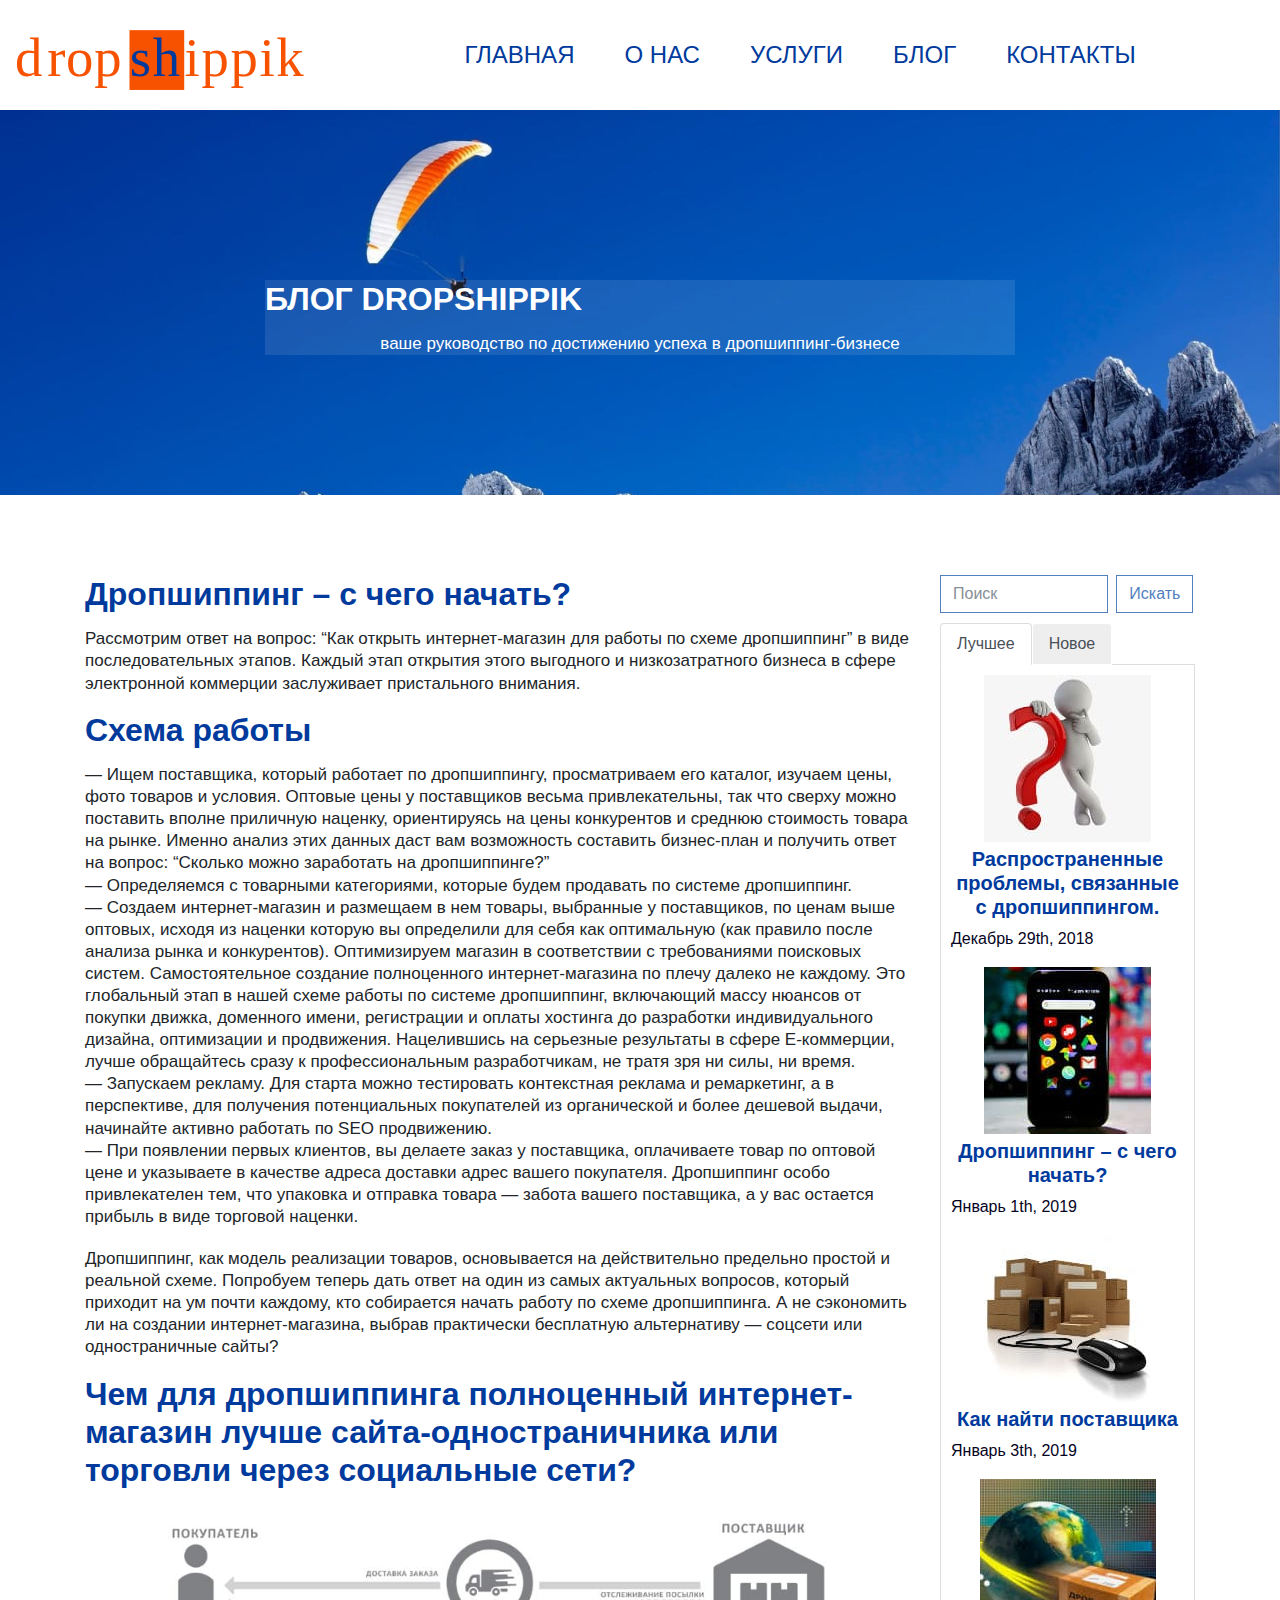
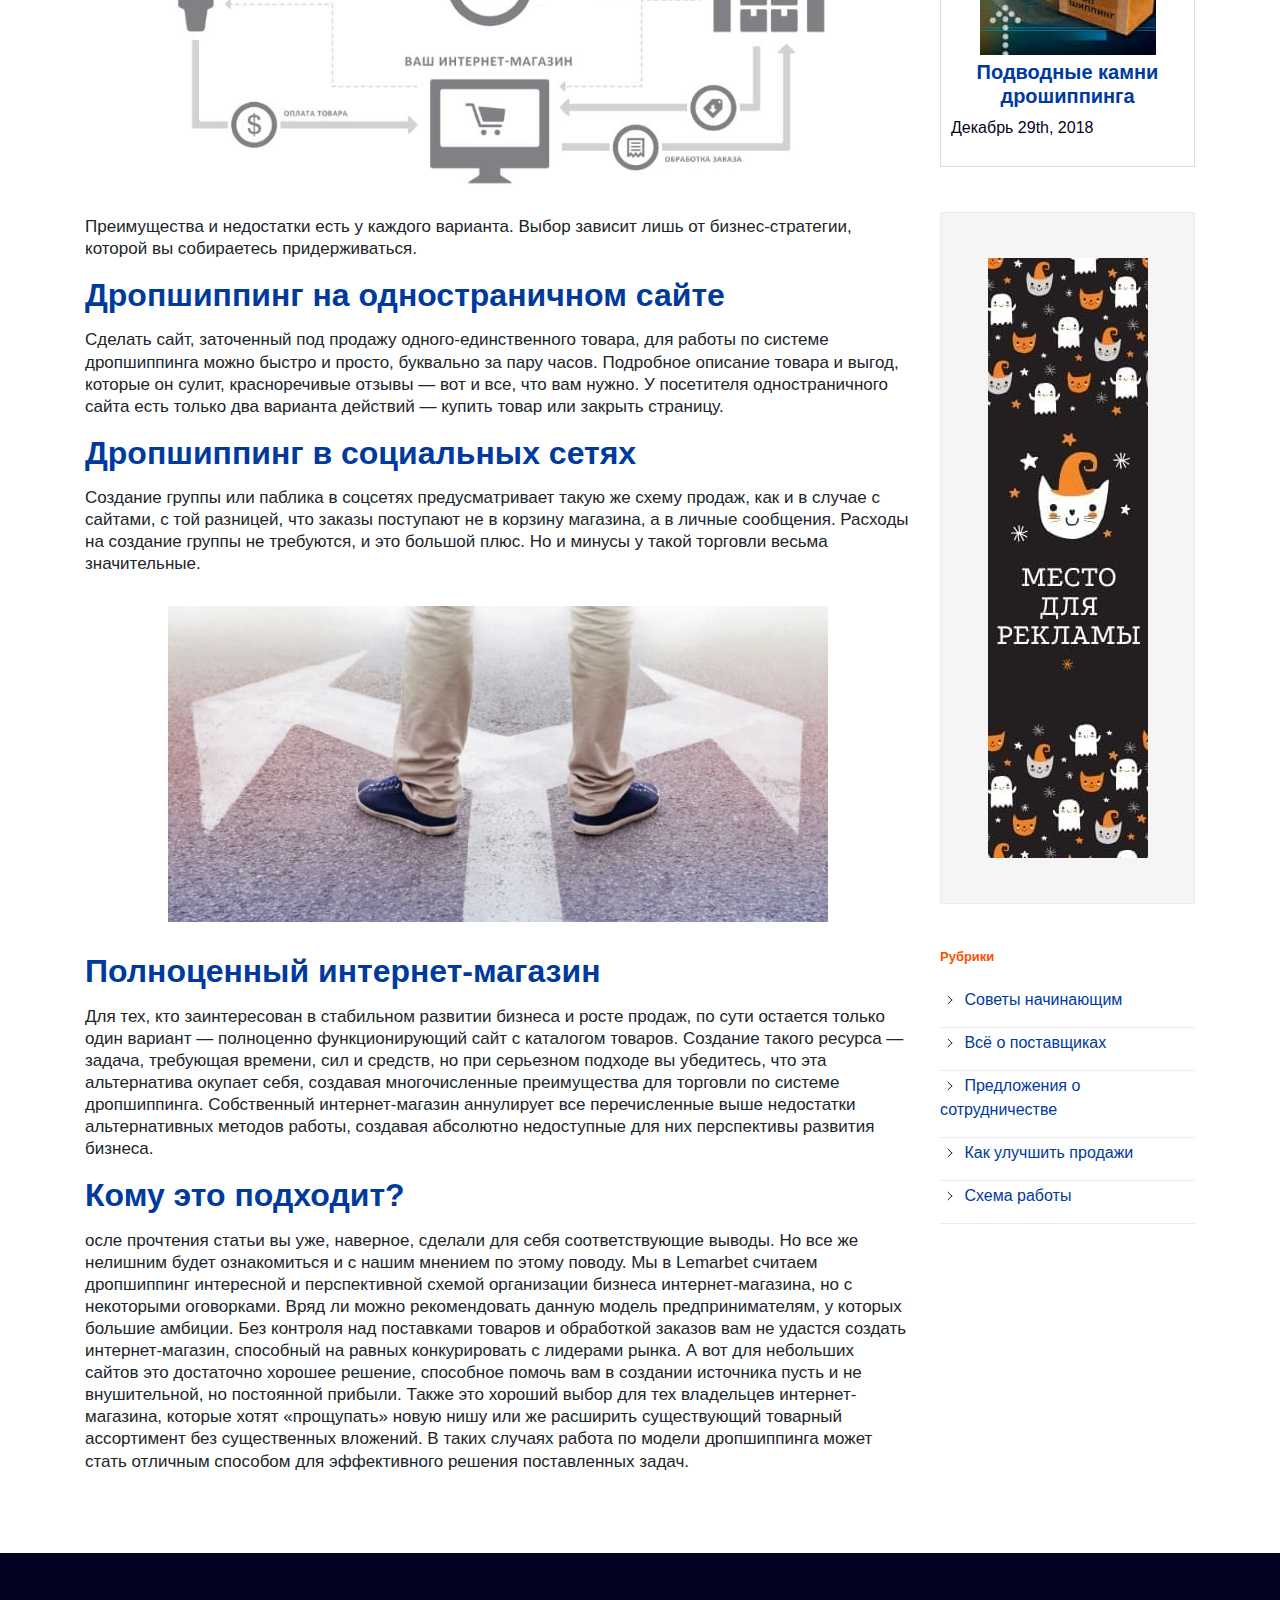
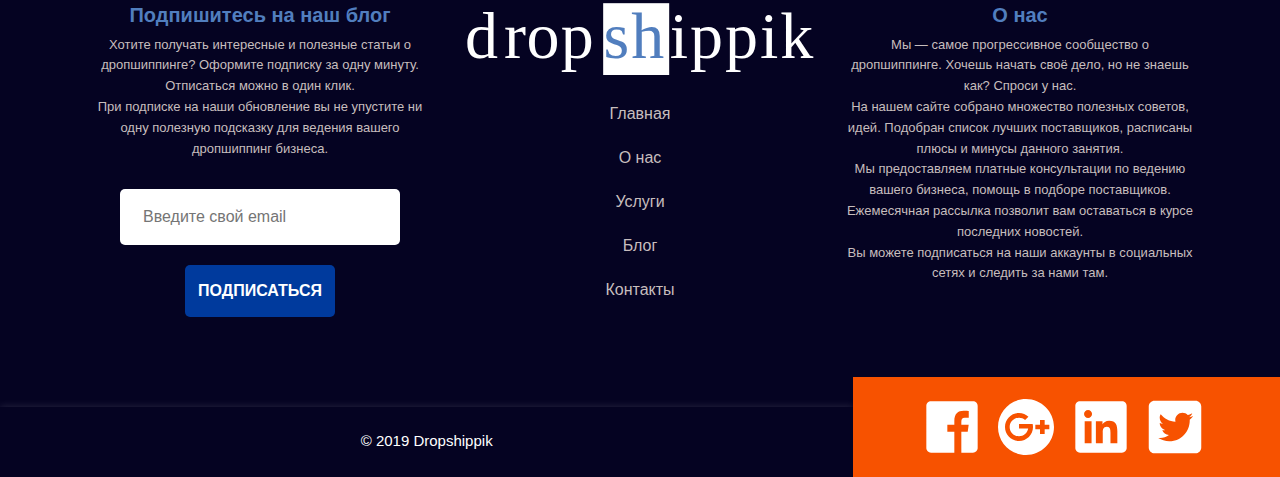
<file: begin.html>
<!doctype html>
<html lang="en">
<head>
    <meta charset="UTF-8">
    <meta name="viewport"
          content="width=device-width, user-scalable=no, initial-scale=1.0, maximum-scale=1.0, minimum-scale=1.0">
    <meta http-equiv="X-UA-Compatible" content="ie=edge">
    <link rel="shortcut icon" href="favicon.ico" type="image/x-icon">
    <link rel="icon" href="favicon.ico" type="image/x-icon">
    <title>Дропшиппинг – с чего начать?</title>
  
    <link rel="stylesheet" href="css/bootstrap.min.css">
 
 
 
    <link rel="stylesheet" href="css/main.css">

</head>
<body class="red">

    <header id="header" class="header">
        <div class="container-fluid">

            <div class="row">
                <div class="col-lg-3">
                    <div class="logo animated fadeInUp">
                        <svg class="logo"  id="Layer_1" data-name="Layer 1" viewBox="0 0 695.96 143.85">
                            <a xlink:href="index.html">

                            <defs><style>.cls-1{fill:#f75200;}.cls-2{font-size:131.31px;font-family:MyriadPro-Regular, Myriad Pro;letter-spacing:0.03em;}.cls-3,.cls-4,.cls-5{fill:#f75200;}.cls-4{letter-spacing:0.02em;}.cls-5{letter-spacing:0.02em;}</style></defs><title>logo</title><rect class="cls-1" x="274.8" y="0.36" width="131.31" height="143.49"/>


                            <text class="cls-2" transform="translate(0 109.91)">

                            <tspan class="cls-3">d</tspan>

                            <tspan class="cls-4" x="77.34" y="0">r</tspan>

                            <tspan class="cls-5" x="122.25" y="0">op</tspan>

                            <tspan class="sh_hover" x="275.63" y="0">sh</tspan><tspan class="cls-3" x="407.07" y="0">ippik</tspan>



                            </text>



                         </svg>
                    </div>
                </div>


                <div class="col-lg-9 col-md-9 center">
                    <nav id="sweeties" class="menu">
                      <div class='title-menu'>
                        <svg  viewBox="0 0 24 24" width="48px" height="48px">
    <path  d="M 3 5 A 1.0001 1.0001 0 1 0 3 7 L 21 7 A 1.0001 1.0001 0 1 0 21 5 L 3 5 z M 3 11 A 1.0001 1.0001 0 1 0 3 13 L 21 13 A 1.0001 1.0001 0 1 0 21 11 L 3 11 z M 3 17 A 1.0001 1.0001 0 1 0 3 19 L 21 19 A 1.0001 1.0001 0 1 0 21 17 L 3 17 z"/>
</svg>

</div>           
                        <ul  class="menu   d-flex-my     justify-content-center    animated fadeInDown">
                            <li class="menu__item">
                                <a href="index.html" >
                                    Главная
                                </a>
                            </li>
                            <li class="menu__item">
                                <a href="about.html">
                                  О нас  
                                </a>
                            </li>
                            <li class="menu__item">
                                <a href="services.html" class="activ">
                                    Услуги
                                </a>
                            </li>
                            <li class="menu__item">
                                <a href="blog.html">
                                    Блог  
                                </a>
                            </li>
                            <li class="menu__item">
                                <a href="contacts.html">
                                    Контакты
                                </a>
                            </li>
                        </ul>
                    
                    </nav>
                </div>
            </div>
        </div>
    </header>


    <section class="container-fluid top">
        
  <div class="row">
                <div class="col-lg-12">

                    <div class="offer animated fadeInLeft">
                        <h1 class="offer__title">
                            БЛОГ DROPSHIPPIK

                        </h1>
                        <div class="offer__intro">
                           <p> ваше руководство по достижению
успеха в дропшиппинг-бизнесе</p>
                        
                        </div>
                       
                    </div>

                </div>
     
            </div>


    </section>



    <section  class="features">

        <div class="container">
            <div class = "row">
                  <div class="col-lg-9" >


                     <div class="offer animated fadeInLeft">
                        <h1 class="offer__title">
                            Дропшиппинг – с чего начать?
                        </h1>
       
                        <div class="offer__intro">
                            <p>Рассмотрим ответ на вопрос: “Как открыть интернет-магазин для работы по схеме дропшиппинг” в виде последовательных этапов. Каждый этап открытия этого выгодного и низкозатратного бизнеса в сфере электронной коммерции заслуживает пристального внимания.</p>
                            <h2 class="offer__title">Схема работы</h2>
                            
                            <ul><li>&mdash; Ищем поставщика, который работает по дропшиппингу, просматриваем его каталог, изучаем цены, фото товаров и условия. Оптовые цены у поставщиков весьма привлекательны, так что сверху можно поставить вполне приличную наценку, ориентируясь на цены конкурентов и среднюю стоимость товара на рынке. Именно анализ этих данных даст вам возможность составить бизнес-план и получить ответ на вопрос: “Сколько можно заработать на дропшиппинге?”</li>
                            <li>&mdash; Определяемся с товарными категориями, которые будем продавать по системе дропшиппинг.</li>
                            <li>&mdash; Создаем интернет-магазин и размещаем в нем товары, выбранные у поставщиков, по ценам выше оптовых, исходя из наценки которую вы определили для себя как оптимальную (как правило после анализа рынка и конкурентов). Оптимизируем магазин в соответствии с требованиями поисковых систем. Самостоятельное создание полноценного интернет-магазина по плечу далеко не каждому. Это глобальный этап в нашей схеме работы по системе дропшиппинг, включающий массу нюансов от покупки движка, доменного имени, регистрации и оплаты хостинга до разработки индивидуального дизайна, оптимизации и продвижения. Нацелившись на серьезные результаты в сфере Е-коммерции, лучше обращайтесь сразу к профессиональным разработчикам, не тратя зря ни силы, ни время.</li>
                            <li>&mdash; Запускаем рекламу. Для старта можно тестировать контекстная реклама и ремаркетинг, а в перспективе, для получения потенциальных покупателей из органической и более дешевой выдачи, начинайте активно работать по SEO продвижению.</li>
                            <li>&mdash; При появлении первых клиентов, вы делаете заказ у поставщика, оплачиваете товар по оптовой цене и указываете в качестве адреса доставки адрес вашего покупателя. Дропшиппинг особо привлекателен тем, что упаковка и отправка товара  — забота вашего поставщика, а у вас остается прибыль в виде торговой наценки.</li>
                            </ul>
                            <p>Дропшиппинг, как модель реализации товаров, основывается на действительно предельно простой и реальной схеме. Попробуем теперь дать ответ на один из самых актуальных вопросов, который приходит на ум почти каждому, кто собирается начать работу по схеме дропшиппинга. А не сэкономить ли на создании интернет-магазина, выбрав практически бесплатную альтернативу — соцсети или одностраничные сайты?</p>                            
                            <h2 class="offer__title">Чем для дропшиппинга полноценный интернет-магазин лучше сайта-одностраничника или торговли через социальные сети?</h2>
                            <img src="img/begin_1.jpg">
                            <p>Преимущества и недостатки есть у каждого варианта. Выбор зависит лишь от бизнес-стратегии, которой вы собираетесь придерживаться.
                                </p>
                            <h2 class="offer__title">Дропшиппинг на одностраничном сайте</h2>
                            <p>Сделать сайт, заточенный под продажу одного-единственного товара, для работы по системе дропшиппинга можно быстро и просто, буквально за пару часов. Подробное описание товара и выгод, которые он сулит, красноречивые отзывы — вот и все, что вам нужно. У посетителя одностраничного сайта есть только два варианта действий — купить товар или закрыть страницу.</p>
                            <h2 class="offer__title">Дропшиппинг в социальных сетях </h2>
                            <p>Создание группы или паблика в соцсетях предусматривает такую же схему продаж, как и в случае с сайтами, с той разницей, что заказы поступают не в корзину магазина, а в личные сообщения. Расходы на создание группы не требуются, и это большой плюс. Но и минусы у такой торговли весьма значительные.</p>
                            <img src="img/begin_2.jpg">
                            <h2 class="offer__title">Полноценный интернет-магазин</h2>
                            <p>Для тех, кто заинтересован в стабильном развитии бизнеса и росте продаж, по сути остается только один вариант — полноценно функционирующий сайт с каталогом товаров. Создание такого ресурса  — задача, требующая времени, сил и средств, но при серьезном подходе вы убедитесь, что эта альтернатива окупает себя, создавая многочисленные преимущества для торговли по системе дропшиппинга. Собственный интернет-магазин аннулирует все перечисленные выше недостатки альтернативных методов работы, создавая абсолютно недоступные для них перспективы развития бизнеса.</p>
                            <h2 class="offer__title">Кому это подходит?</h2>
                            <p>осле прочтения статьи вы уже, наверное, сделали для себя соответствующие выводы. Но все же нелишним будет ознакомиться и с нашим мнением по этому поводу. Мы в Lemarbet считаем дропшиппинг интересной и перспективной схемой организации бизнеса интернет-магазина, но с некоторыми оговорками.

                                Вряд ли можно рекомендовать данную модель предпринимателям, у которых большие амбиции. Без контроля над поставками товаров и обработкой заказов вам не удастся создать интернет-магазин, способный на равных конкурировать с лидерами рынка. А вот для небольших сайтов это достаточно хорошее решение, способное помочь вам в создании источника пусть и не внушительной, но постоянной прибыли.
                                
                                Также это хороший выбор для тех владельцев интернет-магазина, которые хотят «прощупать» новую нишу или же расширить существующий товарный ассортимент без существенных вложений. В таких случаях работа по модели дропшиппинга может стать отличным способом для эффективного решения поставленных задач.</p>
                        </div>
                       
                    </div>



                  </div>


        <div class="col-lg-3 aside-panel">
                         <form class="form-inline my-2 my-lg-0 search">

                              <input class="form-control mr-sm-2" type="search" placeholder="Поиск" aria-label="Search">
                              <button class="btn btn-outline-success my-2 my-sm-0" type="submit">Искать</button>
                        </form>





                        <ul class="nav nav-tabs" role="tablist">
                            <li class="nav-item">
                                <a class="nav-link active" data-toggle="tab" href="#home" role="tab">Лучшее</a>
                            </li>
                            <li class="nav-item">
                                <a class="nav-link" data-toggle="tab" href="#profile" role="tab">Новое</a>
                            </li>

                        </ul>

                        <!-- Tab panes -->
                        <div class="tab-content">
                            <div class="tab-pane active" id="home" role="tabpanel">
                                
                                <div>
                                    <a href="problem.html">
                                        <img src="img/prev2.jpg">
                                        <h5>Распространенные проблемы, связанные с дропшиппингом.
                                        </h5>
                                        <p>Декабрь 29th, 2018</p>
                                    </a>
                                </div>
                                <div>
                                    <a href="begin.html">
                                        <img src="img/prev.jpg">
                                        <h5>Дропшиппинг – с чего начать?</h5>
                                        <p>Январь 1th, 2019</p>
                                    </a>
                                </div>
                             <div>
                                    <a href="search.html">
                                            <img src="img/prev1.jpg">
                                            <h5>Как найти поставщика</h5>
                                            <p>Январь 3th, 2019</p>
                                    </a>
                                </div>


                                <div>
                                        <a href="stones.html">
                                                <img src="img/prev3.jpg">
                                                <h5>Подводные камни дрошиппинга
                                                </h5>
                                                <p>Декабрь 29th, 2018</p>
                                        </a>
                                </div>


                            </div>
                            <div class="tab-pane" id="profile" role="tabpanel">

                            <div>
                                    <a href="begin.html">
                                        <img src="img/prev.jpg">
                                        <h5>Дропшиппинг – с чего начать?</h5>
                                        <p>Январь 1th, 2019</p>
                                    </a>
                                </div>
                        

                                <div>
                                        <a href="search.html">
                                            <img src="img/prev1.jpg">
                                            <h5>Как найти поставщика</h5>
                                            <p>Январь 3th, 2019</p>
                                        </a>
                                </div>

                                <div>
                                        <a href="problem.html">
                                                <img src="img/prev2.jpg">
                                                <h5>Распространенные проблемы, связанные с дропшиппингом.
                                                </h5>
                                                <p>Декабрь 29th, 2018</p>
                                        </a>
                                </div>
                            </div>

                        </div>

                        <div class="banner">
                            <img src="img/banner.jpg" alt="Баннер">                        
                        </div>

                        <div class="headings">
                            <h4>Рубрики</h4>
                            <ul>
                                <li>
                                    <a href="tips.html">
                                    <svg height="20px" id="Layer_1" style="enable-background:new 0 0 20 20;" version="1.1" viewBox="0 0 128 128" width="20px" xml:space="preserve"><g><line style="fill:none;stroke:#050322;stroke-width:12;stroke-linecap:square;stroke-miterlimit:10;" x1="40.5" x2="87.5" y1="17" y2="64"/><line style="fill:none;stroke:#050322;stroke-width:12;stroke-linecap:square;stroke-miterlimit:10;" x1="87.5" x2="40.5" y1="64" y2="111"/></g></svg>
                                    Советы начинающим
                                    </a>
                                </li>
                                <li>
                                    <a href="suppliers.html">
                                        <svg height="20px" id="Layer_1" style="enable-background:new 0 0 20 20;" version="1.1" viewBox="0 0 128 128" width="20px" xml:space="preserve"><g><line style="fill:none;stroke:#050322;stroke-width:12;stroke-linecap:square;stroke-miterlimit:10;" x1="40.5" x2="87.5" y1="17" y2="64"/><line style="fill:none;stroke:#050322;stroke-width:12;stroke-linecap:square;stroke-miterlimit:10;" x1="87.5" x2="40.5" y1="64" y2="111"/></g></svg>
                                        Всё о поставщиках
                                    </a>
                                </li>
                                <li>
                                    <a href="offers.html">
                                        <svg height="20px" id="Layer_1" style="enable-background:new 0 0 20 20;" version="1.1" viewBox="0 0 128 128" width="20px" xml:space="preserve"><g><line style="fill:none;stroke:#050322;stroke-width:12;stroke-linecap:square;stroke-miterlimit:10;" x1="40.5" x2="87.5" y1="17" y2="64"/><line style="fill:none;stroke:#050322;stroke-width:12;stroke-linecap:square;stroke-miterlimit:10;" x1="87.5" x2="40.5" y1="64" y2="111"/></g></svg>
                                        Предложения о сотрудничестве
                                    </a>
                                </li>
                                <li>
                                <a href="sales.html">
                                        <svg height="20px" id="Layer_1" style="enable-background:new 0 0 20 20;" version="1.1" viewBox="0 0 128 128" width="20px" xml:space="preserve"><g><line style="fill:none;stroke:#050322;stroke-width:12;stroke-linecap:square;stroke-miterlimit:10;" x1="40.5" x2="87.5" y1="17" y2="64"/><line style="fill:none;stroke:#050322;stroke-width:12;stroke-linecap:square;stroke-miterlimit:10;" x1="87.5" x2="40.5" y1="64" y2="111"/></g></svg>
                                        Как улучшить продажи
                                    </a>
                                </li>
                                <li>
                                    <a href="scheme.html">
                                        <svg height="20px" id="Layer_1" style="enable-background:new 0 0 20 20;" version="1.1" viewBox="0 0 128 128" width="20px" xml:space="preserve"><g><line style="fill:none;stroke:#050322;stroke-width:12;stroke-linecap:square;stroke-miterlimit:10;" x1="40.5" x2="87.5" y1="17" y2="64"/><line style="fill:none;stroke:#050322;stroke-width:12;stroke-linecap:square;stroke-miterlimit:10;" x1="87.5" x2="40.5" y1="64" y2="111"/></g></svg>
                                                Схема работы
                                    </a>
                                </li>  
                            </ul>
                        </div>

                    </div>
            </div>
        </div>




    </section>






    <section id="touch" class="touch">
        <div class="container">
            <div class="row">
               
                <div class="col-md-4 col-sm-12 col-xs-12">
                    <div class="title">
                        <h2 class="title__main ">
                            Подпишитесь на наш блог
                        </h2>
                        <p class="title__text">
                            Хотите получать интересные и полезные статьи о дропшиппинге? Оформите подписку за одну минуту.
                        </p>
                        <p class="title__text">
                            Отписаться можно в один клик. 
                        </p>
                        <p class="title__text">При подписке на наши обновление вы не упустите ни одну полезную подсказку 
                            для ведения вашего дропшиппинг бизнеса.
                        </p>

                         <div class="row">
                <div class="col-lg-12 m-auto">
                    <form action="#" class="form">
                        <input type="email" placeholder="Введите свой email" class="form__input" required>
                        <button type="submit" class="form__btn">ПОДПИСАТЬСЯ</button>
                    </form>
                </div>
            </div>
                    </div>
                </div>
           


                <div class="col-md-4 col-sm-12 col-xs-12">
                    <div class="title">
                    

                             <svg class="logo"  id="Layer_1" data-name="Layer 1" viewBox="0 0 695.96 143.85"><defs><style>.cl-6{fill:#517ebe;}.cl-2{font-size:131.31px;font-family:MyriadPro-Regular, Myriad Pro;letter-spacing:0.03em;}.cl-3,.cl-4,.cl-5{fill:#fff;}.cl-4{letter-spacing:0.02em;}.cl-5{letter-spacing:0.02em;} .cl-7{fill:#fff;}   </style></defs><title>logo</title>


                                <rect class="cl-7" x="274.8" y="0.36" width="131.31" height="143.49"/>

                            <text class="cl-2" transform="translate(0 109.91)">

                                <tspan class="cl-3">d</tspan>

                                <tspan class="cl-4" x="77.34" y="0">r</tspan>

                                <tspan class="cl-5" x="122.25" y="0">op</tspan>

                                <tspan class="cl-6" x="275.63" y="0">sh</tspan>

                                <tspan class="cl-3" x="407.07" y="0">ippik</tspan>
                            </text>
                        </svg>


                        <ul class="nav_footer">
                            <li><a href="index.html">Главная</a></li>
                            <li><a href="about.html">О нас</a></li>
                            <li><a href="services.html">Услуги</a></li>
                            <li><a href="blog.html">Блог</a></li>
                             <li><a href="contacts.html">Контакты</a></li>
                        </ul>

                    </div>
                </div>
    
                <div class="col-md-4 col-sm-12 col-xs-12">
                        <div class="title">
                            <h2 class="title__main ">
                                О нас
                            </h2>
    
                            <p class="title__text">
                               Мы — самое прогрессивное сообщество о дропшиппинге. Хочешь начать своё дело, но не знаешь как? Спроси у нас. 
                            </p>
    
                            <p class="title__text">
                               На нашем сайте собрано множество полезных советов, идей. Подобран список лучших поставщиков, расписаны плюсы и минусы данного занятия.
                            </p>
                            <p class="title__text">
                                Мы предоставляем платные консультации по ведению вашего бизнеса, помощь в подборе поставщиков.
                            </p>
                            <p class="title__text">
                                    Ежемесячная рассылка позволит вам оставаться в курсе последних новостей.
                            </p>
                            <p class="title__text">
                                    Вы можете подписаться на наши аккаунты в социальных сетях и следить за нами там.
                            </p>
                        </div>
                    </div> 


            </div>
           
        </div>
    </section>













    <footer id="footer" class="footer  ">
        <div class="container-fluid">
            <div class="row">
                <div class="col-md-6 col-lg-8 none-padding col-sm-12 col-xs-12">
                    <div class="credits copyrights">
                       <p>© 2019 Dropshippik</p>


                    </div>
                </div>


                 <div class="social-icons   col-md-6 col-lg-4 col-sm-12 col-xs-12">
                   
                    <div class="">
                        <svg  viewBox="0 0 30 30" width="70px" height="70px">

                            <a xlink:href="https://www.facebook.com">
                            <path d="M24,4H6C4.895,4,4,4.895,4,6v18c0,1.105,0.895,2,2,2h10v-9h-3v-3h3v-1.611C16,9.339,17.486,8,20.021,8 c1.214,0,1.856,0.09,2.16,0.131V11h-1.729C19.376,11,19,11.568,19,12.718V14h3.154l-0.428,3H19v9h5c1.105,0,2-0.895,2-2V6 C26,4.895,25.104,4,24,4z"/>
                        </svg>

                        <svg  viewBox="0 0 30 30" width="70px" height="70px">

                            <a xlink:href="https://plus.google.com">
                            <path d="M15,3C8.373,3,3,8.373,3,15c0,6.627,5.373,12,12,12s12-5.373,12-12C27,8.373,21.627,3,15,3z M12,21c-3.314,0-6-2.686-6-6 c0-3.314,2.686-6,6-6c1.56,0,2.981,0.596,4.047,1.573l-1.434,1.404C13.912,11.369,13,11,12,11c-2.209,0-4,1.791-4,4 c0,2.209,1.791,4,4,4c1.981,0,3.622-1.442,3.94-3.333H12v-2h5.843l0.033,0.133C17.956,14.188,18,14.589,18,15 C18,18.314,15.314,21,12,21z M23,16v2h-2v-2h-2v-2h2v-2h2v2h2v2H23z"/>
                        </svg>


                        <svg viewBox="0 0 30 30" width="70px" height="70px">
                            <a xlink:href="https://www.linkedin.com">
                            
                            <path d="M24,4H6C4.895,4,4,4.895,4,6v18c0,1.105,0.895,2,2,2h18c1.105,0,2-0.895,2-2V6C26,4.895,25.105,4,24,4z M10.954,22h-2.95 v-9.492h2.95V22z M9.449,11.151c-0.951,0-1.72-0.771-1.72-1.72c0-0.949,0.77-1.719,1.72-1.719c0.948,0,1.719,0.771,1.719,1.719 C11.168,10.38,10.397,11.151,9.449,11.151z M22.004,22h-2.948v-4.616c0-1.101-0.02-2.517-1.533-2.517 c-1.535,0-1.771,1.199-1.771,2.437V22h-2.948v-9.492h2.83v1.297h0.04c0.394-0.746,1.356-1.533,2.791-1.533 c2.987,0,3.539,1.966,3.539,4.522V22z"/>
                        </svg>

                        <svg viewBox="0 0 24 24" width="70px" height="70px">
                            <a xlink:href="https://twitter.com">
                            <path d="M19,3H5C3.895,3,3,3.895,3,5v14c0,1.105,0.895,2,2,2h14c1.105,0,2-0.895,2-2V5C21,3.895,20.105,3,19,3z M17.05,9.514 c0,0.086,0,0.171,0,0.343c0,3.257-2.486,7.029-7.029,7.029c-1.371,0-2.657-0.429-3.771-1.114c0.171,0,0.429,0,0.6,0 c1.114,0,2.229-0.429,3.086-1.029c-1.114,0-1.971-0.771-2.314-1.714c0.171,0,0.343,0.086,0.429,0.086c0.257,0,0.429,0,0.686-0.086 c-1.114-0.257-1.971-1.2-1.971-2.4c0.343,0.171,0.686,0.257,1.114,0.343c-0.686-0.6-1.114-1.286-1.114-2.143 c0-0.429,0.086-0.857,0.343-1.2c1.2,1.457,3,2.486,5.057,2.571c0-0.171-0.086-0.343-0.086-0.6c0-1.371,1.114-2.486,2.486-2.486 c0.686,0,1.371,0.257,1.8,0.771c0.6-0.086,1.114-0.343,1.543-0.6c-0.171,0.6-0.6,1.029-1.114,1.371 c0.514-0.086,0.943-0.171,1.457-0.429C17.907,8.743,17.479,9.171,17.05,9.514z"/>
                        </svg>


                    </div>
                </div>



            </div>
        </div>
    </footer>
<script src="https://code.jquery.com/jquery-3.3.1.min.js" integrity="sha256-FgpCb/KJQlLNfOu91ta32o/NMZxltwRo8QtmkMRdAu8="
    crossorigin="anonymous">
</script>
<script src="https://maxcdn.bootstrapcdn.com/bootstrap/4.0.0/js/bootstrap.min.js" integrity="sha384-JZR6Spejh4U02d8jOt6vLEHfe/JQGiRRSQQxSfFWpi1MquVdAyjUar5+76PVCmYl" crossorigin="anonymous"></script>
<script type="text/javascript"  src="js/script.js"></script>


</body>
</html>
</file>
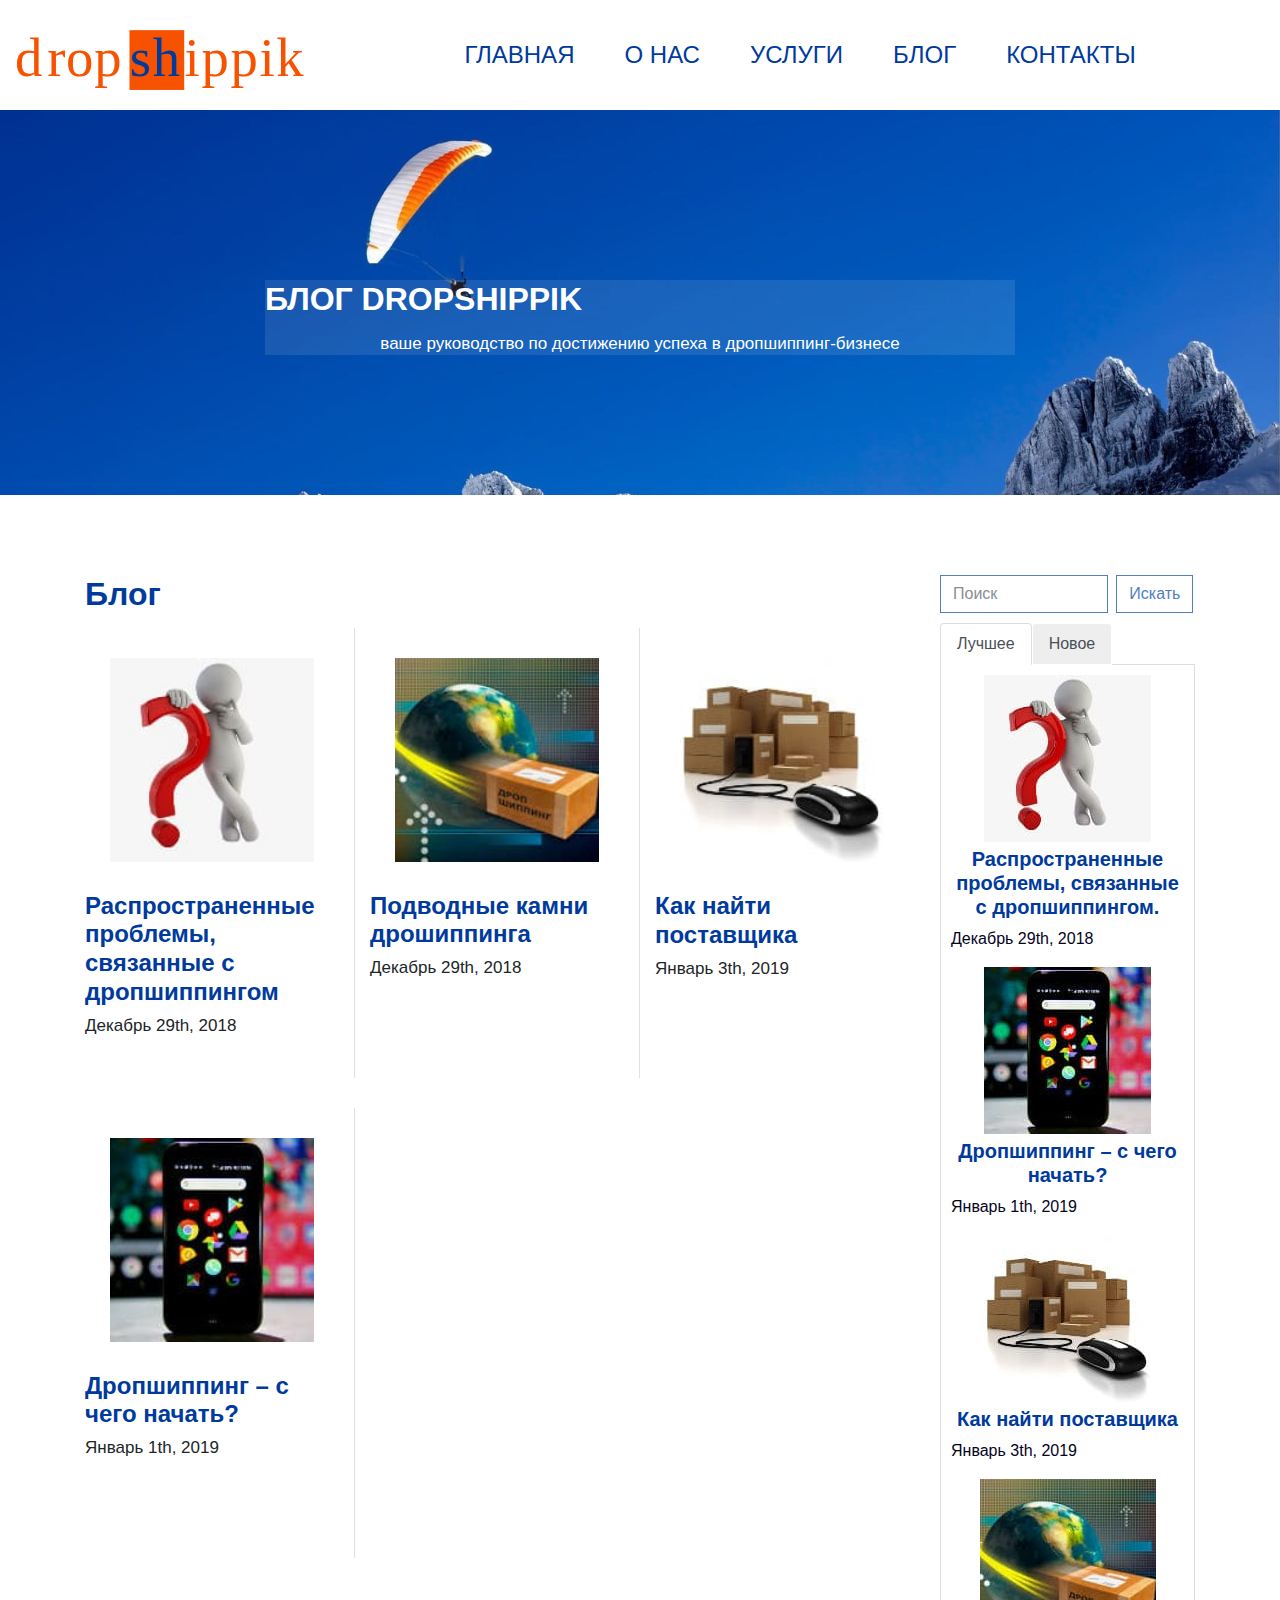
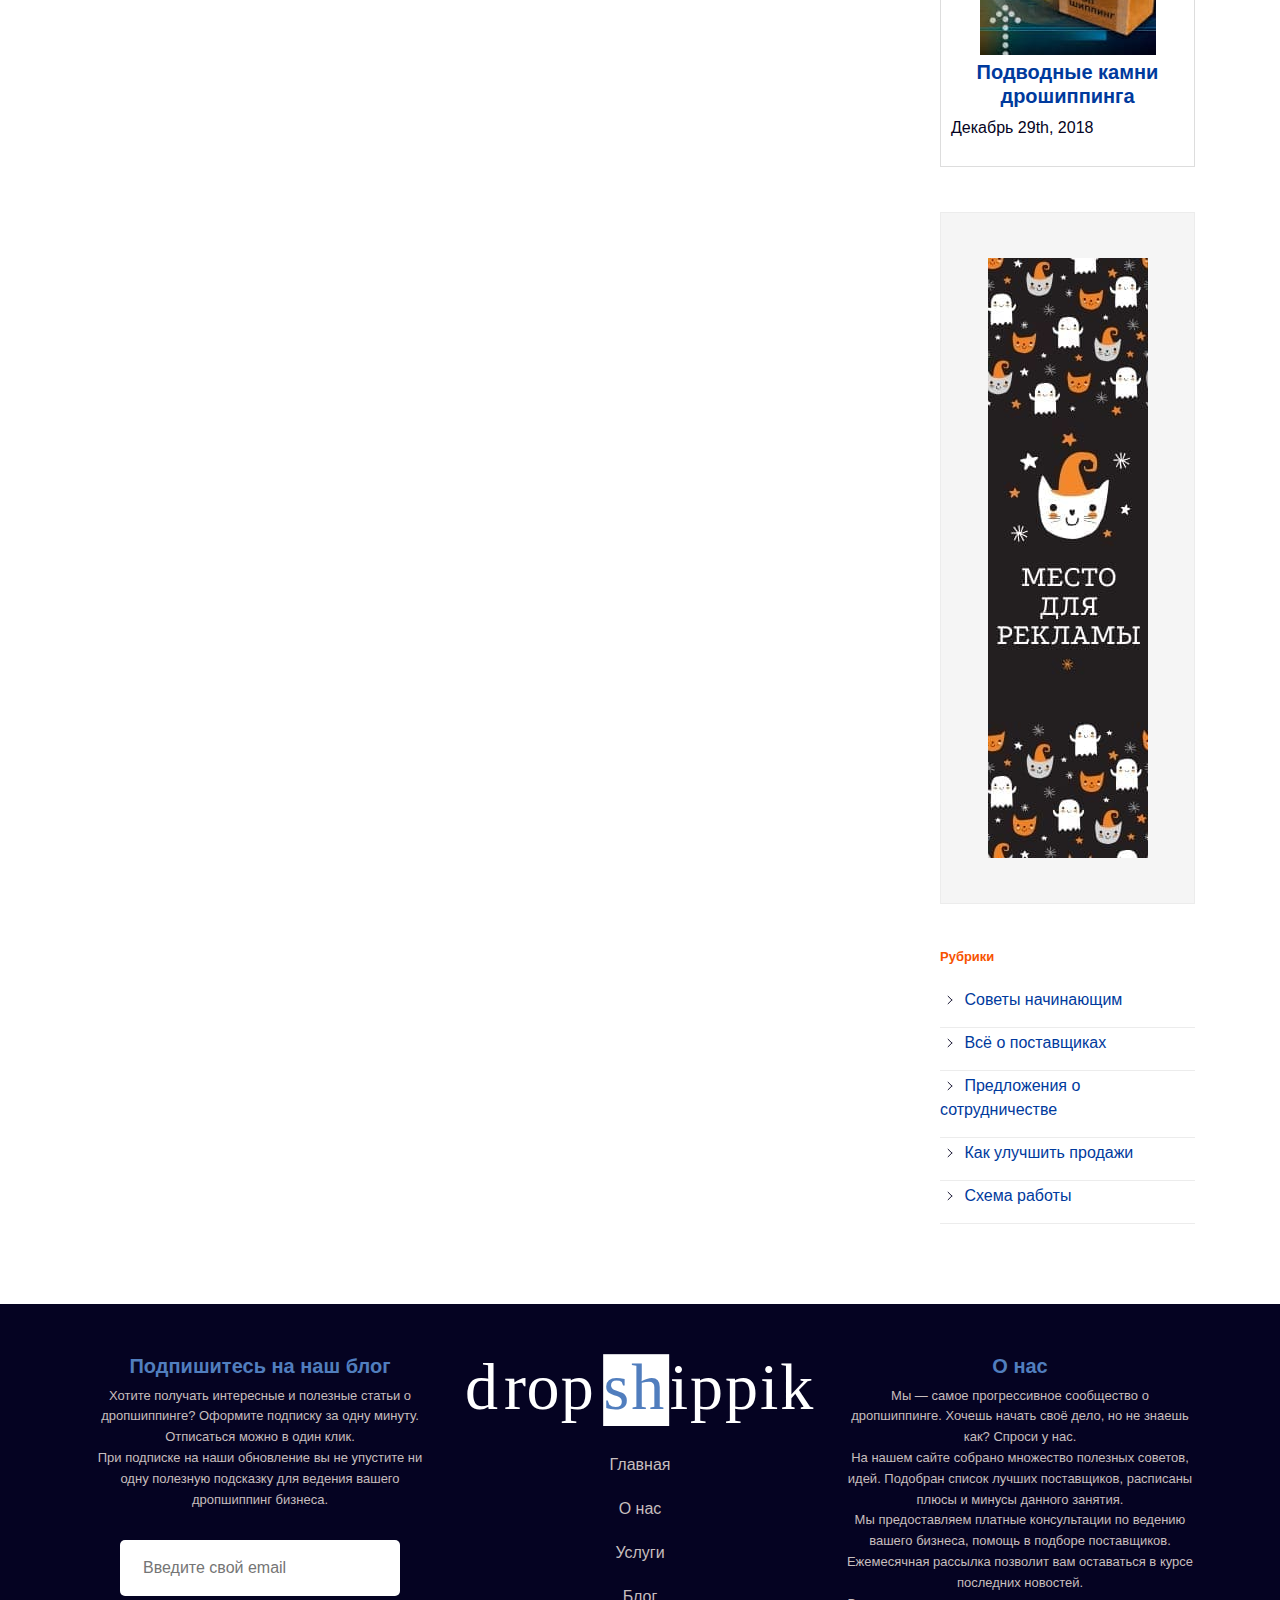
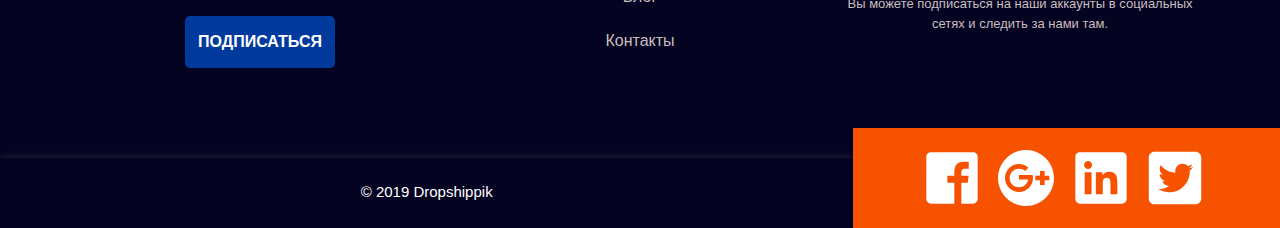
<file: blog.html>
<!doctype html>
<html lang="en">
<head>
    <meta charset="UTF-8">
    <meta name="viewport"
          content="width=device-width, user-scalable=no, initial-scale=1.0, maximum-scale=1.0, minimum-scale=1.0">
    <meta http-equiv="X-UA-Compatible" content="ie=edge">
    <link rel="shortcut icon" href="favicon.ico" type="image/x-icon">
    <link rel="icon" href="favicon.ico" type="image/x-icon">
    <title>Блог</title>
  
    <link rel="stylesheet" href="css/bootstrap.min.css">
 
 
 
    <link rel="stylesheet" href="css/main.css">
       <script
  src="https://code.jquery.com/jquery-3.3.1.min.js" integrity="sha256-FgpCb/KJQlLNfOu91ta32o/NMZxltwRo8QtmkMRdAu8="
  crossorigin="anonymous"></script>

    <script src="https://maxcdn.bootstrapcdn.com/bootstrap/4.0.0/js/bootstrap.min.js" integrity="sha384-JZR6Spejh4U02d8jOt6vLEHfe/JQGiRRSQQxSfFWpi1MquVdAyjUar5+76PVCmYl" crossorigin="anonymous"></script>

      <script type="text/javascript"  src="js/script.js"></script>
</head>
<body class="red">

    <header id="header" class="header">
        <div class="container-fluid">

            <div class="row">
                <div class="col-lg-3">
                    <div class="logo animated fadeInUp">
                        <svg class="logo"  id="Layer_1" data-name="Layer 1" viewBox="0 0 695.96 143.85">
                            <a xlink:href="index.html">

                            <defs><style>.cls-1{fill:#f75200;}.cls-2{font-size:131.31px;font-family:MyriadPro-Regular, Myriad Pro;letter-spacing:0.03em;}.cls-3,.cls-4,.cls-5{fill:#f75200;}.cls-4{letter-spacing:0.02em;}.cls-5{letter-spacing:0.02em;}</style></defs><title>logo</title><rect class="cls-1" x="274.8" y="0.36" width="131.31" height="143.49"/>


                            <text class="cls-2" transform="translate(0 109.91)">

                            <tspan class="cls-3">d</tspan>

                            <tspan class="cls-4" x="77.34" y="0">r</tspan>

                            <tspan class="cls-5" x="122.25" y="0">op</tspan>

                            <tspan class="sh_hover" x="275.63" y="0">sh</tspan><tspan class="cls-3" x="407.07" y="0">ippik</tspan>



                            </text>



                         </svg>
                    </div>
                </div>


                <div class="col-lg-9 col-md-9 center">
                    <nav id="sweeties" class="menu">
                      <div class='title-menu'>
                        <svg  viewBox="0 0 24 24" width="48px" height="48px">
    <path  d="M 3 5 A 1.0001 1.0001 0 1 0 3 7 L 21 7 A 1.0001 1.0001 0 1 0 21 5 L 3 5 z M 3 11 A 1.0001 1.0001 0 1 0 3 13 L 21 13 A 1.0001 1.0001 0 1 0 21 11 L 3 11 z M 3 17 A 1.0001 1.0001 0 1 0 3 19 L 21 19 A 1.0001 1.0001 0 1 0 21 17 L 3 17 z"/>
</svg>

</div>           
                        <ul  class="menu   d-flex-my     justify-content-center    animated fadeInDown">
                            <li class="menu__item">
                                <a href="index.html" >
                                    Главная
                                </a>
                            </li>
                            <li class="menu__item">
                                <a href="about.html">
                                  О нас  
                                </a>
                            </li>
                            <li class="menu__item">
                                <a href="services.html">
                                    Услуги
                                </a>
                            </li>
                            <li class="menu__item">
                                <a href="blog.html" class="activ">
                                    Блог  
                                </a>
                            </li>
                            <li class="menu__item">
                                <a href="contacts.html">
                                    Контакты
                                </a>
                            </li>
                        </ul>
                    
                    </nav>
                </div>
            </div>
        </div>
    </header>


    <section class="container-fluid top">
        
  <div class="row">
                <div class="col-lg-12">

                    <div class="offer animated fadeInLeft">
                        <h1 class="offer__title">
                            БЛОГ DROPSHIPPIK

                        </h1>
                        <div class="offer__intro">
                           <p> ваше руководство по достижению
успеха в дропшиппинг-бизнесе</p>
                        
                        </div>
                       
                    </div>

                </div>
     
            </div>


    </section>



    <section  class="features">

        <div class="container">
            <div class = "row">
                  <div class="col-lg-9" >


                     <div class="offer animated fadeInLeft">
                        <h1 class="offer__title">
                            Блог
                        </h1>
                        <div class="offer__intro">
                                <div class = "row blog_container">
                                        <div class="col-lg-4 blog_border blog" >
                                            <img src="img/prev2.jpg">
                                           <a href="problem.html"> <h4>Распространенные проблемы, связанные с дропшиппингом</h4></a>
                                            <p>Декабрь 29th, 2018</p>
                                        </div>
                                        
                                         <div class="col-lg-4 blog blog_border" >
                                                <img src="img/prev3.jpg">
                                               <a href="stones.html">  <h4>Подводные камни дрошиппинга</h4> </a>
                                                <p>Декабрь 29th, 2018</p>
                                        </div>
                                      
                                        <div class="col-lg-4 blog" >
                                                <img src="img/prev1.jpg">
                                                <a href="search.html"><h4>Как найти поставщика</h4></a>
                                                <p>Январь 3th, 2019</p>
                                        </div>
                                     
                                </div>

                                <div class = "row">
                                     
                                       

                                        <div class="col-lg-4 blog blog_border" >
                                                <img src="img/prev.jpg">
                                               <a href="begin.html"> <h4>Дропшиппинг – с чего начать?</h4> </a>
                                                <p>Январь 1th, 2019</p>
                                        </div>
                                </div>


                 
                        </div>
                       
                    </div>



                  </div>


        <div class="col-lg-3 aside-panel">
                         <form class="form-inline my-2 my-lg-0 search">

                              <input class="form-control mr-sm-2" type="search" placeholder="Поиск" aria-label="Search">
                              <button class="btn btn-outline-success my-2 my-sm-0" type="submit">Искать</button>
                        </form>





                        <ul class="nav nav-tabs" role="tablist">
                            <li class="nav-item">
                                <a class="nav-link active" data-toggle="tab" href="#home" role="tab">Лучшее</a>
                            </li>
                            <li class="nav-item">
                                <a class="nav-link" data-toggle="tab" href="#profile" role="tab">Новое</a>
                            </li>

                        </ul>

                        <!-- Tab panes -->
                        <div class="tab-content">
                            <div class="tab-pane active" id="home" role="tabpanel">
                                
                                <div>
                                    <a href="problem.html">
                                        <img src="img/prev2.jpg">
                                        <h5>Распространенные проблемы, связанные с дропшиппингом.
                                        </h5>
                                        <p>Декабрь 29th, 2018</p>
                                    </a>
                                </div>
                                <div>
                                    <a href="begin.html">
                                        <img src="img/prev.jpg">
                                        <h5>Дропшиппинг – с чего начать?</h5>
                                        <p>Январь 1th, 2019</p>
                                    </a>
                                </div>
                             <div>
                                    <a href="search.html">
                                            <img src="img/prev1.jpg">
                                            <h5>Как найти поставщика</h5>
                                            <p>Январь 3th, 2019</p>
                                    </a>
                                </div>


                                <div>
                                        <a href="stones.html">
                                                <img src="img/prev3.jpg">
                                                <h5>Подводные камни дрошиппинга
                                                </h5>
                                                <p>Декабрь 29th, 2018</p>
                                        </a>
                                </div>


                            </div>
                            <div class="tab-pane" id="profile" role="tabpanel">

                            <div>
                                    <a href="begin.html">
                                        <img src="img/prev.jpg">
                                        <h5>Дропшиппинг – с чего начать?</h5>
                                        <p>Январь 1th, 2019</p>
                                    </a>
                                </div>
                        

                                <div>
                                        <a href="search.html">
                                            <img src="img/prev1.jpg">
                                            <h5>Как найти поставщика</h5>
                                            <p>Январь 3th, 2019</p>
                                        </a>
                                </div>

                                <div>
                                        <a href="problem.html">
                                                <img src="img/prev2.jpg">
                                                <h5>Распространенные проблемы, связанные с дропшиппингом.
                                                </h5>
                                                <p>Декабрь 29th, 2018</p>
                                        </a>
                                </div>
                            </div>

                        </div>

                        <div class="banner">
                            <img src="img/banner.jpg" alt="Баннер">                        
                        </div>

                        <div class="headings">
                            <h4>Рубрики</h4>
                            <ul>
                                <li>
                                    <a href="tips.html">
                                    <svg height="20px" id="Layer_1" style="enable-background:new 0 0 20 20;" version="1.1" viewBox="0 0 128 128" width="20px" xml:space="preserve"><g><line style="fill:none;stroke:#050322;stroke-width:12;stroke-linecap:square;stroke-miterlimit:10;" x1="40.5" x2="87.5" y1="17" y2="64"/><line style="fill:none;stroke:#050322;stroke-width:12;stroke-linecap:square;stroke-miterlimit:10;" x1="87.5" x2="40.5" y1="64" y2="111"/></g></svg>
                                    Советы начинающим
                                    </a>
                                </li>
                                <li>
                                    <a href="suppliers.html">
                                        <svg height="20px" id="Layer_1" style="enable-background:new 0 0 20 20;" version="1.1" viewBox="0 0 128 128" width="20px" xml:space="preserve"><g><line style="fill:none;stroke:#050322;stroke-width:12;stroke-linecap:square;stroke-miterlimit:10;" x1="40.5" x2="87.5" y1="17" y2="64"/><line style="fill:none;stroke:#050322;stroke-width:12;stroke-linecap:square;stroke-miterlimit:10;" x1="87.5" x2="40.5" y1="64" y2="111"/></g></svg>
                                        Всё о поставщиках
                                    </a>
                                </li>
                                <li>
                                    <a href="offers.html">
                                        <svg height="20px" id="Layer_1" style="enable-background:new 0 0 20 20;" version="1.1" viewBox="0 0 128 128" width="20px" xml:space="preserve"><g><line style="fill:none;stroke:#050322;stroke-width:12;stroke-linecap:square;stroke-miterlimit:10;" x1="40.5" x2="87.5" y1="17" y2="64"/><line style="fill:none;stroke:#050322;stroke-width:12;stroke-linecap:square;stroke-miterlimit:10;" x1="87.5" x2="40.5" y1="64" y2="111"/></g></svg>
                                        Предложения о сотрудничестве
                                    </a>
                                </li>
                                <li>
                                <a href="sales.html">
                                        <svg height="20px" id="Layer_1" style="enable-background:new 0 0 20 20;" version="1.1" viewBox="0 0 128 128" width="20px" xml:space="preserve"><g><line style="fill:none;stroke:#050322;stroke-width:12;stroke-linecap:square;stroke-miterlimit:10;" x1="40.5" x2="87.5" y1="17" y2="64"/><line style="fill:none;stroke:#050322;stroke-width:12;stroke-linecap:square;stroke-miterlimit:10;" x1="87.5" x2="40.5" y1="64" y2="111"/></g></svg>
                                        Как улучшить продажи
                                    </a>
                                </li>
                                <li>
                                    <a href="scheme.html">
                                        <svg height="20px" id="Layer_1" style="enable-background:new 0 0 20 20;" version="1.1" viewBox="0 0 128 128" width="20px" xml:space="preserve"><g><line style="fill:none;stroke:#050322;stroke-width:12;stroke-linecap:square;stroke-miterlimit:10;" x1="40.5" x2="87.5" y1="17" y2="64"/><line style="fill:none;stroke:#050322;stroke-width:12;stroke-linecap:square;stroke-miterlimit:10;" x1="87.5" x2="40.5" y1="64" y2="111"/></g></svg>
                                                Схема работы
                                    </a>
                                </li>  
                            </ul>
                        </div>

                    </div>
            </div>
        </div>




    </section>






    <section id="touch" class="touch">
        <div class="container">
            <div class="row">
               
                <div class="col-md-4 col-sm-12 col-xs-12">
                    <div class="title">
                        <h2 class="title__main ">
                            Подпишитесь на наш блог
                        </h2>
                        <p class="title__text">
                            Хотите получать интересные и полезные статьи о дропшиппинге? Оформите подписку за одну минуту.
                        </p>
                        <p class="title__text">
                            Отписаться можно в один клик. 
                        </p>
                        <p class="title__text">При подписке на наши обновление вы не упустите ни одну полезную подсказку 
                            для ведения вашего дропшиппинг бизнеса.
                        </p>

                         <div class="row">
                <div class="col-lg-12 m-auto">
                    <form action="#" class="form">
                        <input type="email" placeholder="Введите свой email" class="form__input" required>
                        <button type="submit" class="form__btn">ПОДПИСАТЬСЯ</button>
                    </form>
                </div>
            </div>
                    </div>
                </div>
           


                <div class="col-md-4 col-sm-12 col-xs-12">
                    <div class="title">
                    

                             <svg class="logo"  id="Layer_1" data-name="Layer 1" viewBox="0 0 695.96 143.85"><defs><style>.cl-6{fill:#517ebe;}.cl-2{font-size:131.31px;font-family:MyriadPro-Regular, Myriad Pro;letter-spacing:0.03em;}.cl-3,.cl-4,.cl-5{fill:#fff;}.cl-4{letter-spacing:0.02em;}.cl-5{letter-spacing:0.02em;} .cl-7{fill:#fff;}   </style></defs><title>logo</title>


                                <rect class="cl-7" x="274.8" y="0.36" width="131.31" height="143.49"/>

                            <text class="cl-2" transform="translate(0 109.91)">

                                <tspan class="cl-3">d</tspan>

                                <tspan class="cl-4" x="77.34" y="0">r</tspan>

                                <tspan class="cl-5" x="122.25" y="0">op</tspan>

                                <tspan class="cl-6" x="275.63" y="0">sh</tspan>

                                <tspan class="cl-3" x="407.07" y="0">ippik</tspan>
                            </text>
                        </svg>


                        <ul class="nav_footer">
                            <li><a href="index.html">Главная</a></li>
                            <li><a href="about.html">О нас</a></li>
                            <li><a href="services.html">Услуги</a></li>
                            <li><a href="blog.html">Блог</a></li>
                             <li><a href="contacts.html">Контакты</a></li>
                        </ul>

                    </div>
                </div>
    
                <div class="col-md-4 col-sm-12 col-xs-12">
                        <div class="title">
                            <h2 class="title__main ">
                                О нас
                            </h2>
    
                            <p class="title__text">
                               Мы — самое прогрессивное сообщество о дропшиппинге. Хочешь начать своё дело, но не знаешь как? Спроси у нас. 
                            </p>
    
                            <p class="title__text">
                               На нашем сайте собрано множество полезных советов, идей. Подобран список лучших поставщиков, расписаны плюсы и минусы данного занятия.
                            </p>
                            <p class="title__text">
                                Мы предоставляем платные консультации по ведению вашего бизнеса, помощь в подборе поставщиков.
                            </p>
                            <p class="title__text">
                                    Ежемесячная рассылка позволит вам оставаться в курсе последних новостей.
                            </p>
                            <p class="title__text">
                                    Вы можете подписаться на наши аккаунты в социальных сетях и следить за нами там.
                            </p>
                        </div>
                    </div> 


            </div>
           
        </div>
    </section>













    <footer id="footer" class="footer  ">
        <div class="container-fluid">
            <div class="row">
                <div class="col-md-6 col-lg-8 none-padding col-sm-12 col-xs-12">
                    <div class="credits copyrights">
                       <p>© 2019 Dropshippik</p>


                    </div>
                </div>


                 <div class="social-icons   col-md-6 col-lg-4 col-sm-12 col-xs-12">
                   
                    <div class="">
                        <svg  viewBox="0 0 30 30" width="70px" height="70px">

                            <a xlink:href="https://www.facebook.com">
                            <path d="M24,4H6C4.895,4,4,4.895,4,6v18c0,1.105,0.895,2,2,2h10v-9h-3v-3h3v-1.611C16,9.339,17.486,8,20.021,8 c1.214,0,1.856,0.09,2.16,0.131V11h-1.729C19.376,11,19,11.568,19,12.718V14h3.154l-0.428,3H19v9h5c1.105,0,2-0.895,2-2V6 C26,4.895,25.104,4,24,4z"/>
                        </svg>

                        <svg  viewBox="0 0 30 30" width="70px" height="70px">

                            <a xlink:href="https://plus.google.com">
                            <path d="M15,3C8.373,3,3,8.373,3,15c0,6.627,5.373,12,12,12s12-5.373,12-12C27,8.373,21.627,3,15,3z M12,21c-3.314,0-6-2.686-6-6 c0-3.314,2.686-6,6-6c1.56,0,2.981,0.596,4.047,1.573l-1.434,1.404C13.912,11.369,13,11,12,11c-2.209,0-4,1.791-4,4 c0,2.209,1.791,4,4,4c1.981,0,3.622-1.442,3.94-3.333H12v-2h5.843l0.033,0.133C17.956,14.188,18,14.589,18,15 C18,18.314,15.314,21,12,21z M23,16v2h-2v-2h-2v-2h2v-2h2v2h2v2H23z"/>
                        </svg>


                        <svg viewBox="0 0 30 30" width="70px" height="70px">
                            <a xlink:href="https://www.linkedin.com">
                            
                            <path d="M24,4H6C4.895,4,4,4.895,4,6v18c0,1.105,0.895,2,2,2h18c1.105,0,2-0.895,2-2V6C26,4.895,25.105,4,24,4z M10.954,22h-2.95 v-9.492h2.95V22z M9.449,11.151c-0.951,0-1.72-0.771-1.72-1.72c0-0.949,0.77-1.719,1.72-1.719c0.948,0,1.719,0.771,1.719,1.719 C11.168,10.38,10.397,11.151,9.449,11.151z M22.004,22h-2.948v-4.616c0-1.101-0.02-2.517-1.533-2.517 c-1.535,0-1.771,1.199-1.771,2.437V22h-2.948v-9.492h2.83v1.297h0.04c0.394-0.746,1.356-1.533,2.791-1.533 c2.987,0,3.539,1.966,3.539,4.522V22z"/>
                        </svg>

                        <svg viewBox="0 0 24 24" width="70px" height="70px">
                            <a xlink:href="https://twitter.com">
                            <path d="M19,3H5C3.895,3,3,3.895,3,5v14c0,1.105,0.895,2,2,2h14c1.105,0,2-0.895,2-2V5C21,3.895,20.105,3,19,3z M17.05,9.514 c0,0.086,0,0.171,0,0.343c0,3.257-2.486,7.029-7.029,7.029c-1.371,0-2.657-0.429-3.771-1.114c0.171,0,0.429,0,0.6,0 c1.114,0,2.229-0.429,3.086-1.029c-1.114,0-1.971-0.771-2.314-1.714c0.171,0,0.343,0.086,0.429,0.086c0.257,0,0.429,0,0.686-0.086 c-1.114-0.257-1.971-1.2-1.971-2.4c0.343,0.171,0.686,0.257,1.114,0.343c-0.686-0.6-1.114-1.286-1.114-2.143 c0-0.429,0.086-0.857,0.343-1.2c1.2,1.457,3,2.486,5.057,2.571c0-0.171-0.086-0.343-0.086-0.6c0-1.371,1.114-2.486,2.486-2.486 c0.686,0,1.371,0.257,1.8,0.771c0.6-0.086,1.114-0.343,1.543-0.6c-0.171,0.6-0.6,1.029-1.114,1.371 c0.514-0.086,0.943-0.171,1.457-0.429C17.907,8.743,17.479,9.171,17.05,9.514z"/>
                        </svg>


                    </div>
                </div>



            </div>
        </div>
    </footer>


      <script
    src="https://code.jquery.com/jquery-3.3.1.min.js" integrity="sha256-FgpCb/KJQlLNfOu91ta32o/NMZxltwRo8QtmkMRdAu8="
    crossorigin="anonymous"></script>
  
      <script src="https://maxcdn.bootstrapcdn.com/bootstrap/4.0.0/js/bootstrap.min.js" integrity="sha384-JZR6Spejh4U02d8jOt6vLEHfe/JQGiRRSQQxSfFWpi1MquVdAyjUar5+76PVCmYl" crossorigin="anonymous"></script>
  
        <script type="text/javascript" src="js/script.js"></script>

</body>
</html>
</file>
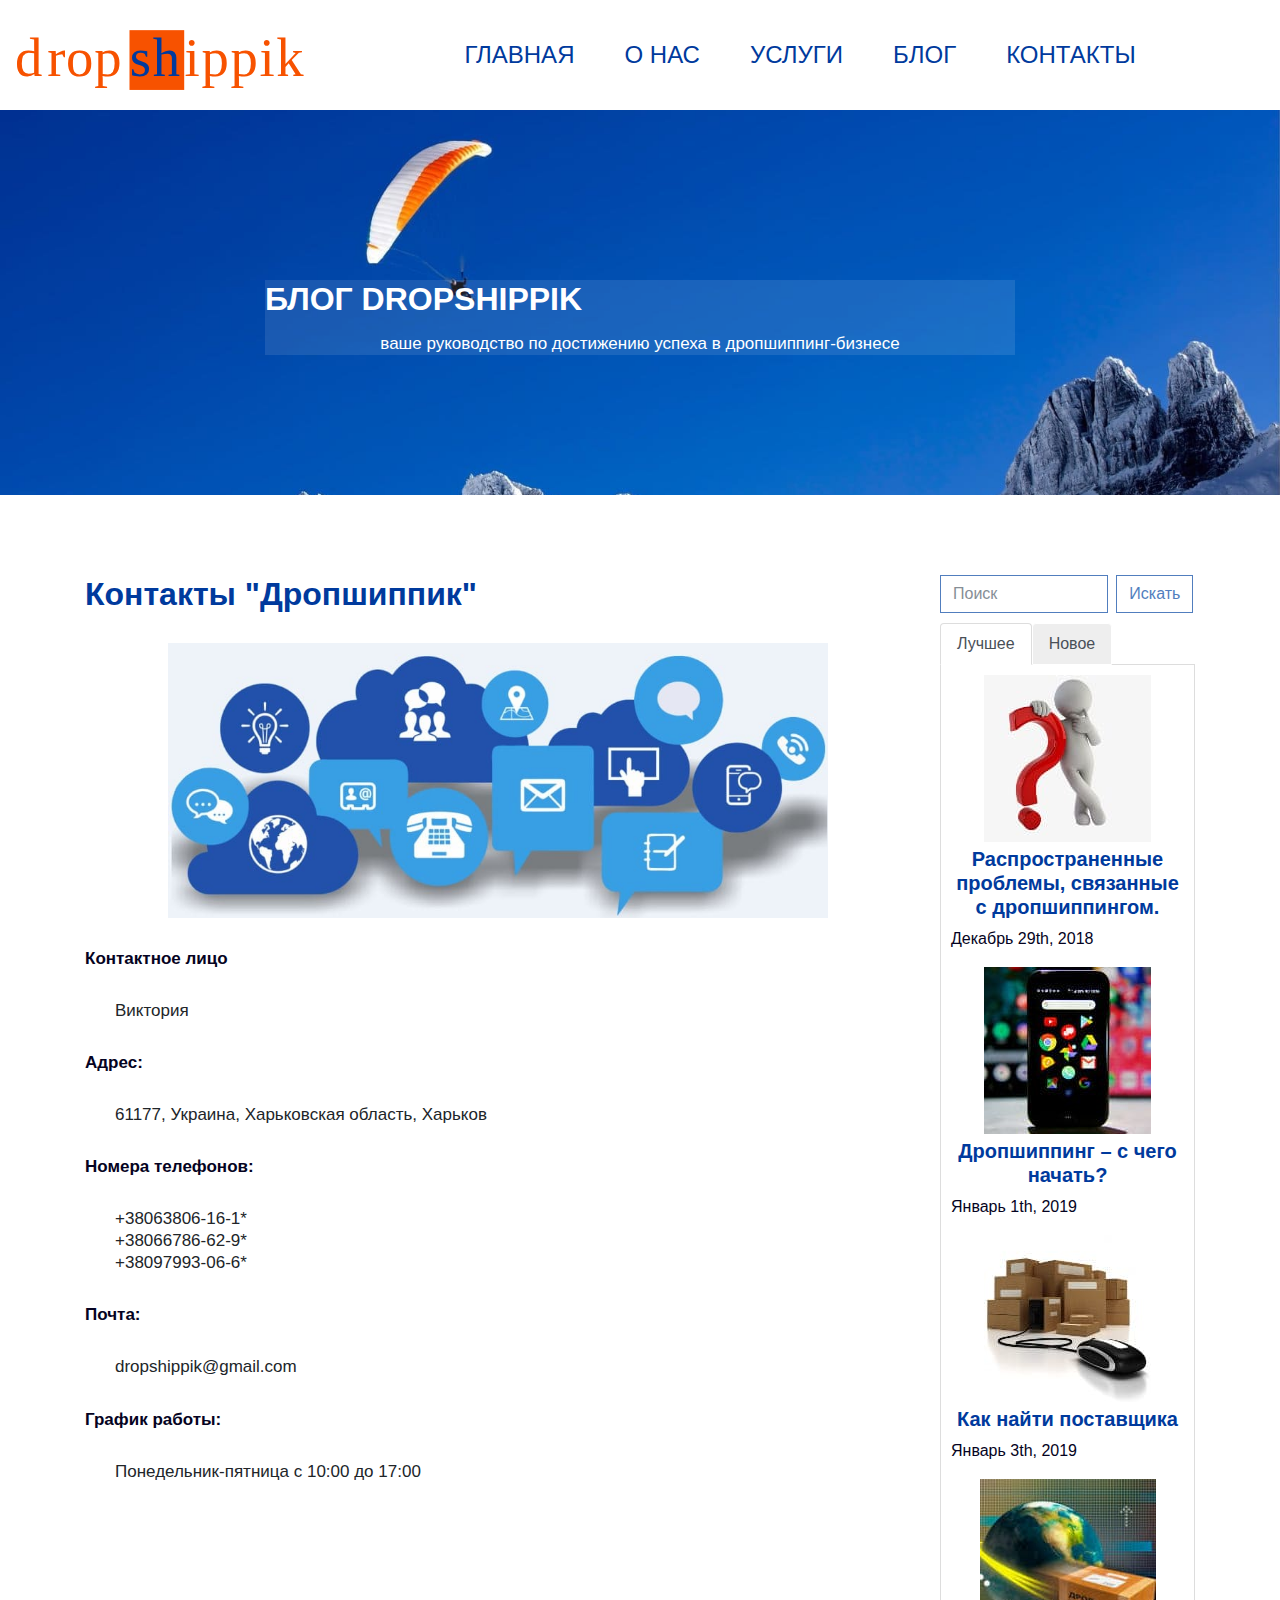
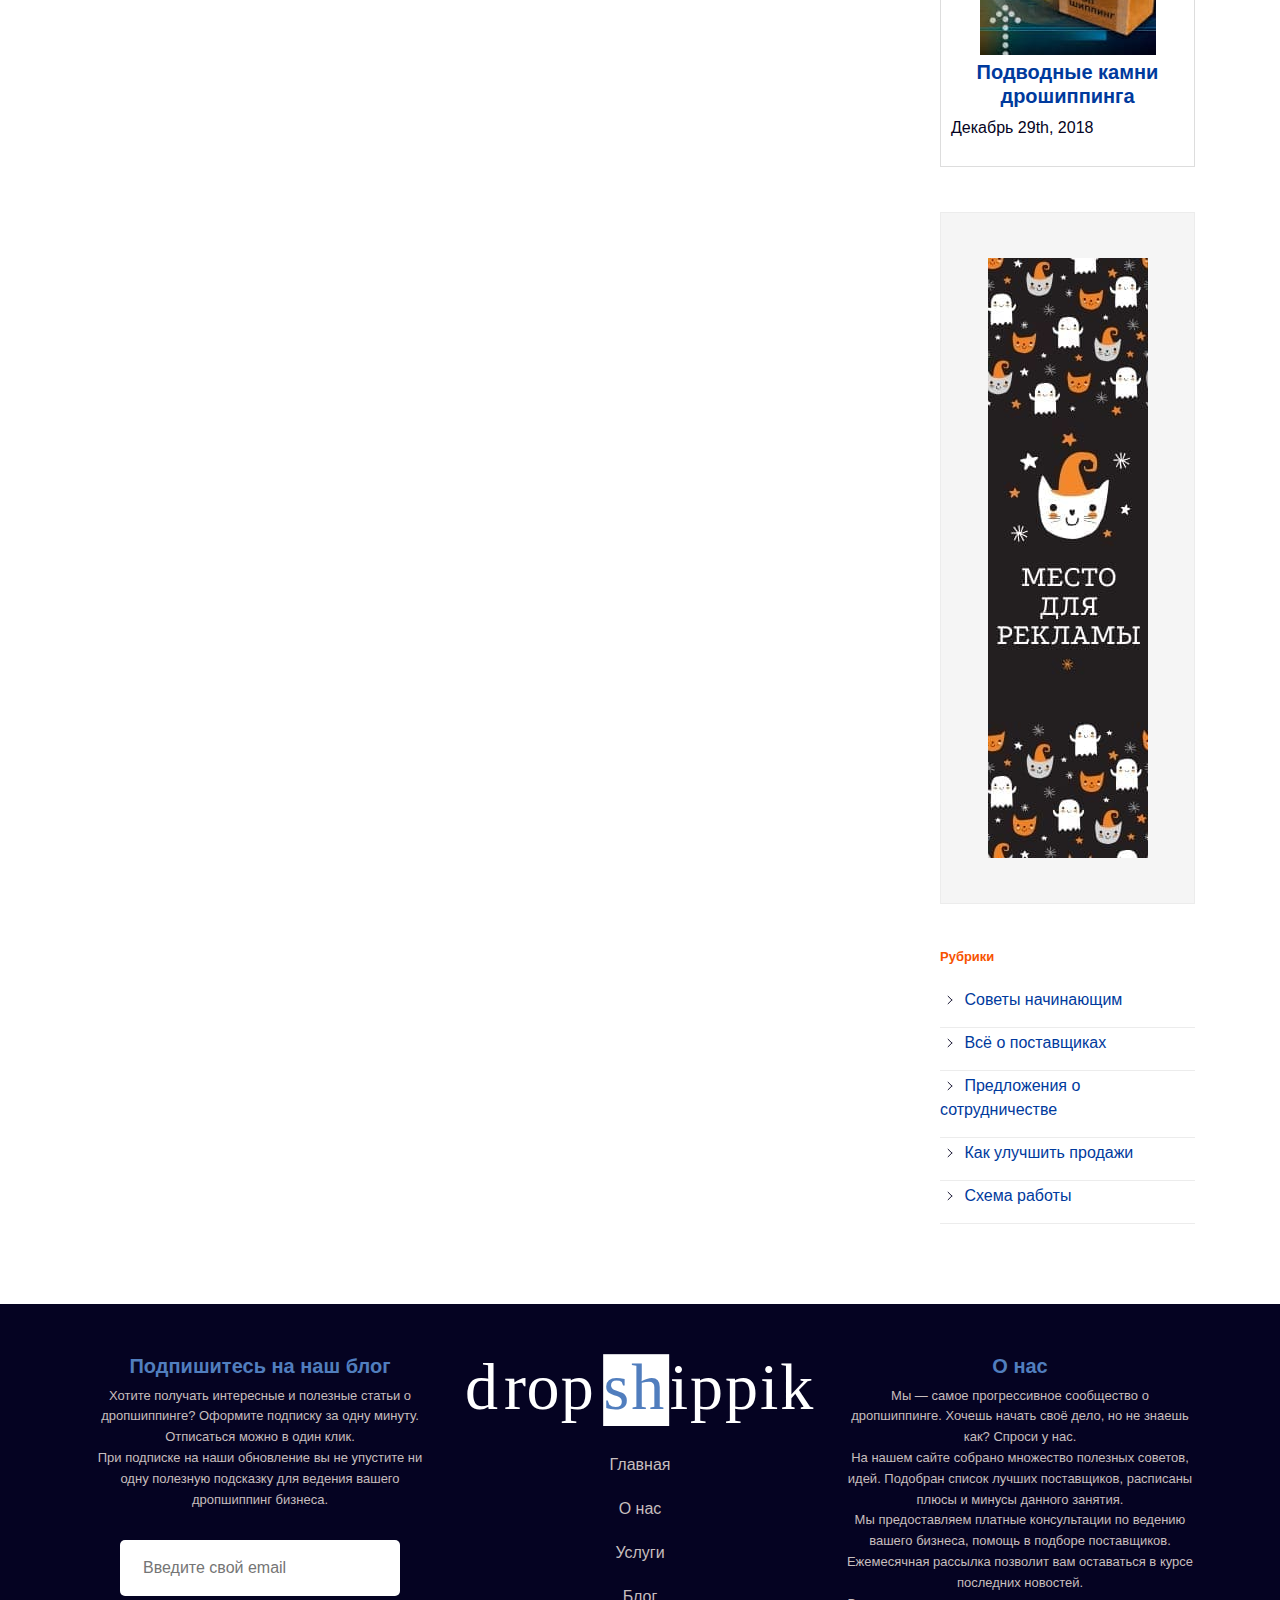
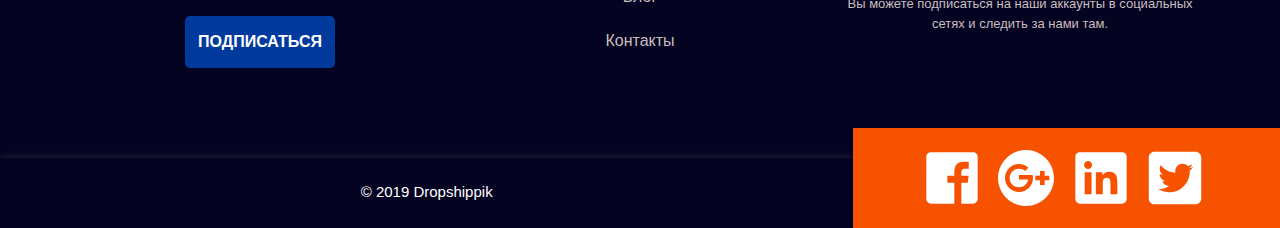
<file: contacts.html>
<!doctype html>
<html lang="en">
<head>
    <meta charset="UTF-8">
    <meta name="viewport"
          content="width=device-width, user-scalable=no, initial-scale=1.0, maximum-scale=1.0, minimum-scale=1.0">
    <meta http-equiv="X-UA-Compatible" content="ie=edge">
    <link rel="shortcut icon" href="favicon.ico" type="image/x-icon">
    <link rel="icon" href="favicon.ico" type="image/x-icon">
    <title>Контакты</title>
  
    <link rel="stylesheet" href="css/bootstrap.min.css">
 
 
 
    <link rel="stylesheet" href="css/main.css">
      
</head>
<body class="red">

    <header id="header" class="header">
        <div class="container-fluid">

            <div class="row">
                <div class="col-lg-3">
                    <div class="logo animated fadeInUp">
                        <svg class="logo"  id="Layer_1" data-name="Layer 1" viewBox="0 0 695.96 143.85">
                            <a xlink:href="index.html">

                            <defs><style>.cls-1{fill:#f75200;}.cls-2{font-size:131.31px;font-family:MyriadPro-Regular, Myriad Pro;letter-spacing:0.03em;}.cls-3,.cls-4,.cls-5{fill:#f75200;}.cls-4{letter-spacing:0.02em;}.cls-5{letter-spacing:0.02em;}</style></defs><title>logo</title><rect class="cls-1" x="274.8" y="0.36" width="131.31" height="143.49"/>


                            <text class="cls-2" transform="translate(0 109.91)">

                            <tspan class="cls-3">d</tspan>

                            <tspan class="cls-4" x="77.34" y="0">r</tspan>

                            <tspan class="cls-5" x="122.25" y="0">op</tspan>

                            <tspan class="sh_hover" x="275.63" y="0">sh</tspan><tspan class="cls-3" x="407.07" y="0">ippik</tspan>



                            </text>



                         </svg>
                    </div>
                </div>


                <div class="col-lg-9 col-md-9 center">
                    <nav id="sweeties" class="menu">
                      <div class='title-menu'>
                        <svg  viewBox="0 0 24 24" width="48px" height="48px">
    <path  d="M 3 5 A 1.0001 1.0001 0 1 0 3 7 L 21 7 A 1.0001 1.0001 0 1 0 21 5 L 3 5 z M 3 11 A 1.0001 1.0001 0 1 0 3 13 L 21 13 A 1.0001 1.0001 0 1 0 21 11 L 3 11 z M 3 17 A 1.0001 1.0001 0 1 0 3 19 L 21 19 A 1.0001 1.0001 0 1 0 21 17 L 3 17 z"/>
</svg>

</div>           
                        <ul  class="menu   d-flex-my     justify-content-center    animated fadeInDown">
                            <li class="menu__item">
                                <a href="index.html" >
                                    Главная
                                </a>
                            </li>
                            <li class="menu__item">
                                <a href="about.html">
                                  О нас  
                                </a>
                            </li>
                            <li class="menu__item">
                                <a href="services.html">
                                    Услуги
                                </a>
                            </li>
                            <li class="menu__item">
                                <a href="blog.html">
                                    Блог  
                                </a>
                            </li>
                            <li class="menu__item">
                                <a href="contacts.html" class="activ">
                                    Контакты
                                </a>
                            </li>
                        </ul>
                    
                    </nav>
                </div>
            </div>
        </div>
    </header>


    <section class="container-fluid top">
        
  <div class="row">
                <div class="col-lg-12">

                    <div class="offer animated fadeInLeft">
                        <h1 class="offer__title">
                            БЛОГ DROPSHIPPIK

                        </h1>
                        <div class="offer__intro">
                           <p> ваше руководство по достижению
успеха в дропшиппинг-бизнесе</p>
                        
                        </div>
                       
                    </div>

                </div>
     
            </div>


    </section>



    <section  class="features">

        <div class="container">
            <div class = "row">
                  <div class="col-lg-9" >


                     <div class="offer animated fadeInLeft">
                        <h1 class="offer__title">
                            Контакты "Дропшиппик"
                        </h1>
                      
                        <div class="offer__intro">
   
              
                            <img src="img/contact1.jpg">
                          
                             



<ul >
    <li class="bold">Контактное лицо</li>
    <li><ul class="contact_ul"><li>Виктория</li></ul></li>
    <li class="bold">Адрес:</li>
    <li><ul class="contact_ul"><li>61177, Украина, Харьковская область, Харьков</li></ul></li>

    <li class="bold"> Номера телефонов:</li>
    <li><ul class="contact_ul"><li>+38063806-16-1*</li>
        <li>+38066786-62-9*</li>
        <li>+38097993-06-6*</li></ul></li>


    <li class="bold"> Почта:</li>
    <li><ul class="contact_ul"><li>dropshippik@gmail.com</li></ul></li>
    <li class="bold"> График работы:</li>
    <li><ul class="contact_ul"><li>Понедельник-пятница с 10:00 до 17:00</li></ul></li>
    </ul>

                        </div>
                       
                    </div>



                  </div>


        <div class="col-lg-3 aside-panel">
                         <form class="form-inline my-2 my-lg-0 search">

                              <input class="form-control mr-sm-2" type="search" placeholder="Поиск" aria-label="Search">
                              <button class="btn btn-outline-success my-2 my-sm-0" type="submit">Искать</button>
                        </form>





                        <ul class="nav nav-tabs" role="tablist">
                            <li class="nav-item">
                                <a class="nav-link active" data-toggle="tab" href="#home" role="tab">Лучшее</a>
                            </li>
                            <li class="nav-item">
                                <a class="nav-link" data-toggle="tab" href="#profile" role="tab">Новое</a>
                            </li>

                        </ul>

                        <!-- Tab panes -->
                        <div class="tab-content">
                            <div class="tab-pane active" id="home" role="tabpanel">
                                
                                <div>
                                    <a href="problem.html">
                                        <img src="img/prev2.jpg">
                                        <h5>Распространенные проблемы, связанные с дропшиппингом.
                                        </h5>
                                        <p>Декабрь 29th, 2018</p>
                                    </a>
                                </div>
                                <div>
                                    <a href="begin.html">
                                        <img src="img/prev.jpg">
                                        <h5>Дропшиппинг – с чего начать?</h5>
                                        <p>Январь 1th, 2019</p>
                                    </a>
                                </div>
                             <div>
                                    <a href="search.html">
                                            <img src="img/prev1.jpg">
                                            <h5>Как найти поставщика</h5>
                                            <p>Январь 3th, 2019</p>
                                    </a>
                                </div>


                                <div>
                                        <a href="stones.html">
                                                <img src="img/prev3.jpg">
                                                <h5>Подводные камни дрошиппинга
                                                </h5>
                                                <p>Декабрь 29th, 2018</p>
                                        </a>
                                </div>


                            </div>
                            <div class="tab-pane" id="profile" role="tabpanel">

                            <div>
                                    <a href="begin.html">
                                        <img src="img/prev.jpg">
                                        <h5>Дропшиппинг – с чего начать?</h5>
                                        <p>Январь 1th, 2019</p>
                                    </a>
                                </div>
                        

                                <div>
                                        <a href="search.html">
                                            <img src="img/prev1.jpg">
                                            <h5>Как найти поставщика</h5>
                                            <p>Январь 3th, 2019</p>
                                        </a>
                                </div>

                                <div>
                                        <a href="problem.html">
                                                <img src="img/prev2.jpg">
                                                <h5>Распространенные проблемы, связанные с дропшиппингом.
                                                </h5>
                                                <p>Декабрь 29th, 2018</p>
                                        </a>
                                </div>
                            </div>

                        </div>

                        <div class="banner">
                            <img src="img/banner.jpg" alt="Баннер">                        
                        </div>

                        <div class="headings">
                            <h4>Рубрики</h4>
                            <ul>
                                <li>
                                    <a href="tips.html">
                                    <svg height="20px" id="Layer_1" style="enable-background:new 0 0 20 20;" version="1.1" viewBox="0 0 128 128" width="20px" xml:space="preserve"><g><line style="fill:none;stroke:#050322;stroke-width:12;stroke-linecap:square;stroke-miterlimit:10;" x1="40.5" x2="87.5" y1="17" y2="64"/><line style="fill:none;stroke:#050322;stroke-width:12;stroke-linecap:square;stroke-miterlimit:10;" x1="87.5" x2="40.5" y1="64" y2="111"/></g></svg>
                                    Советы начинающим
                                    </a>
                                </li>
                                <li>
                                    <a href="suppliers.html">
                                        <svg height="20px" id="Layer_1" style="enable-background:new 0 0 20 20;" version="1.1" viewBox="0 0 128 128" width="20px" xml:space="preserve"><g><line style="fill:none;stroke:#050322;stroke-width:12;stroke-linecap:square;stroke-miterlimit:10;" x1="40.5" x2="87.5" y1="17" y2="64"/><line style="fill:none;stroke:#050322;stroke-width:12;stroke-linecap:square;stroke-miterlimit:10;" x1="87.5" x2="40.5" y1="64" y2="111"/></g></svg>
                                        Всё о поставщиках
                                    </a>
                                </li>
                                <li>
                                    <a href="offers.html">
                                        <svg height="20px" id="Layer_1" style="enable-background:new 0 0 20 20;" version="1.1" viewBox="0 0 128 128" width="20px" xml:space="preserve"><g><line style="fill:none;stroke:#050322;stroke-width:12;stroke-linecap:square;stroke-miterlimit:10;" x1="40.5" x2="87.5" y1="17" y2="64"/><line style="fill:none;stroke:#050322;stroke-width:12;stroke-linecap:square;stroke-miterlimit:10;" x1="87.5" x2="40.5" y1="64" y2="111"/></g></svg>
                                        Предложения о сотрудничестве
                                    </a>
                                </li>
                                <li>
                                <a href="sales.html">
                                        <svg height="20px" id="Layer_1" style="enable-background:new 0 0 20 20;" version="1.1" viewBox="0 0 128 128" width="20px" xml:space="preserve"><g><line style="fill:none;stroke:#050322;stroke-width:12;stroke-linecap:square;stroke-miterlimit:10;" x1="40.5" x2="87.5" y1="17" y2="64"/><line style="fill:none;stroke:#050322;stroke-width:12;stroke-linecap:square;stroke-miterlimit:10;" x1="87.5" x2="40.5" y1="64" y2="111"/></g></svg>
                                        Как улучшить продажи
                                    </a>
                                </li>
                                <li>
                                    <a href="scheme.html">
                                        <svg height="20px" id="Layer_1" style="enable-background:new 0 0 20 20;" version="1.1" viewBox="0 0 128 128" width="20px" xml:space="preserve"><g><line style="fill:none;stroke:#050322;stroke-width:12;stroke-linecap:square;stroke-miterlimit:10;" x1="40.5" x2="87.5" y1="17" y2="64"/><line style="fill:none;stroke:#050322;stroke-width:12;stroke-linecap:square;stroke-miterlimit:10;" x1="87.5" x2="40.5" y1="64" y2="111"/></g></svg>
                                                Схема работы
                                    </a>
                                </li>  
                            </ul>
                        </div>

                    </div>
            </div>
        </div>




    </section>






    <section id="touch" class="touch">
        <div class="container">
            <div class="row">
               
                <div class="col-md-4 col-sm-12 col-xs-12">
                    <div class="title">
                        <h2 class="title__main ">
                            Подпишитесь на наш блог
                        </h2>
                        <p class="title__text">
                            Хотите получать интересные и полезные статьи о дропшиппинге? Оформите подписку за одну минуту.
                        </p>
                        <p class="title__text">
                            Отписаться можно в один клик. 
                        </p>
                        <p class="title__text">При подписке на наши обновление вы не упустите ни одну полезную подсказку 
                            для ведения вашего дропшиппинг бизнеса.
                        </p>

                         <div class="row">
                <div class="col-lg-12 m-auto">
                    <form action="#" class="form">
                        <input type="email" placeholder="Введите свой email" class="form__input" required>
                        <button type="submit" class="form__btn">ПОДПИСАТЬСЯ</button>
                    </form>
                </div>
            </div>
                    </div>
                </div>
           


                <div class="col-md-4 col-sm-12 col-xs-12">
                    <div class="title">
                    

                             <svg class="logo"  id="Layer_1" data-name="Layer 1" viewBox="0 0 695.96 143.85"><defs><style>.cl-6{fill:#517ebe;}.cl-2{font-size:131.31px;font-family:MyriadPro-Regular, Myriad Pro;letter-spacing:0.03em;}.cl-3,.cl-4,.cl-5{fill:#fff;}.cl-4{letter-spacing:0.02em;}.cl-5{letter-spacing:0.02em;} .cl-7{fill:#fff;}   </style></defs><title>logo</title>


                                <rect class="cl-7" x="274.8" y="0.36" width="131.31" height="143.49"/>

                            <text class="cl-2" transform="translate(0 109.91)">

                                <tspan class="cl-3">d</tspan>

                                <tspan class="cl-4" x="77.34" y="0">r</tspan>

                                <tspan class="cl-5" x="122.25" y="0">op</tspan>

                                <tspan class="cl-6" x="275.63" y="0">sh</tspan>

                                <tspan class="cl-3" x="407.07" y="0">ippik</tspan>
                            </text>
                        </svg>


                        <ul class="nav_footer">
                            <li><a href="index.html">Главная</a></li>
                            <li><a href="about.html">О нас</a></li>
                            <li><a href="services.html">Услуги</a></li>
                            <li><a href="blog.html">Блог</a></li>
                             <li><a href="contacts.html">Контакты</a></li>
                        </ul>

                    </div>
                </div>
    
                <div class="col-md-4 col-sm-12 col-xs-12">
                        <div class="title">
                            <h2 class="title__main ">
                                О нас
                            </h2>
    
                            <p class="title__text">
                               Мы — самое прогрессивное сообщество о дропшиппинге. Хочешь начать своё дело, но не знаешь как? Спроси у нас. 
                            </p>
    
                            <p class="title__text">
                               На нашем сайте собрано множество полезных советов, идей. Подобран список лучших поставщиков, расписаны плюсы и минусы данного занятия.
                            </p>
                            <p class="title__text">
                                Мы предоставляем платные консультации по ведению вашего бизнеса, помощь в подборе поставщиков.
                            </p>
                            <p class="title__text">
                                    Ежемесячная рассылка позволит вам оставаться в курсе последних новостей.
                            </p>
                            <p class="title__text">
                                    Вы можете подписаться на наши аккаунты в социальных сетях и следить за нами там.
                            </p>
                        </div>
                    </div> 


            </div>
           
        </div>
    </section>













    <footer id="footer" class="footer  ">
        <div class="container-fluid">
            <div class="row">
                <div class="col-md-6 col-lg-8 none-padding col-sm-12 col-xs-12">
                    <div class="credits copyrights">
                       <p>© 2019 Dropshippik</p>


                    </div>
                </div>


                 <div class="social-icons   col-md-6 col-lg-4 col-sm-12 col-xs-12">
                   
                    <div class="">
                        <svg  viewBox="0 0 30 30" width="70px" height="70px">

                            <a xlink:href="https://www.facebook.com">
                            <path d="M24,4H6C4.895,4,4,4.895,4,6v18c0,1.105,0.895,2,2,2h10v-9h-3v-3h3v-1.611C16,9.339,17.486,8,20.021,8 c1.214,0,1.856,0.09,2.16,0.131V11h-1.729C19.376,11,19,11.568,19,12.718V14h3.154l-0.428,3H19v9h5c1.105,0,2-0.895,2-2V6 C26,4.895,25.104,4,24,4z"/>
                        </svg>

                        <svg  viewBox="0 0 30 30" width="70px" height="70px">

                            <a xlink:href="https://plus.google.com">
                            <path d="M15,3C8.373,3,3,8.373,3,15c0,6.627,5.373,12,12,12s12-5.373,12-12C27,8.373,21.627,3,15,3z M12,21c-3.314,0-6-2.686-6-6 c0-3.314,2.686-6,6-6c1.56,0,2.981,0.596,4.047,1.573l-1.434,1.404C13.912,11.369,13,11,12,11c-2.209,0-4,1.791-4,4 c0,2.209,1.791,4,4,4c1.981,0,3.622-1.442,3.94-3.333H12v-2h5.843l0.033,0.133C17.956,14.188,18,14.589,18,15 C18,18.314,15.314,21,12,21z M23,16v2h-2v-2h-2v-2h2v-2h2v2h2v2H23z"/>
                        </svg>


                        <svg viewBox="0 0 30 30" width="70px" height="70px">
                            <a xlink:href="https://www.linkedin.com">
                            
                            <path d="M24,4H6C4.895,4,4,4.895,4,6v18c0,1.105,0.895,2,2,2h18c1.105,0,2-0.895,2-2V6C26,4.895,25.105,4,24,4z M10.954,22h-2.95 v-9.492h2.95V22z M9.449,11.151c-0.951,0-1.72-0.771-1.72-1.72c0-0.949,0.77-1.719,1.72-1.719c0.948,0,1.719,0.771,1.719,1.719 C11.168,10.38,10.397,11.151,9.449,11.151z M22.004,22h-2.948v-4.616c0-1.101-0.02-2.517-1.533-2.517 c-1.535,0-1.771,1.199-1.771,2.437V22h-2.948v-9.492h2.83v1.297h0.04c0.394-0.746,1.356-1.533,2.791-1.533 c2.987,0,3.539,1.966,3.539,4.522V22z"/>
                        </svg>

                        <svg viewBox="0 0 24 24" width="70px" height="70px">
                            <a xlink:href="https://twitter.com">
                            <path d="M19,3H5C3.895,3,3,3.895,3,5v14c0,1.105,0.895,2,2,2h14c1.105,0,2-0.895,2-2V5C21,3.895,20.105,3,19,3z M17.05,9.514 c0,0.086,0,0.171,0,0.343c0,3.257-2.486,7.029-7.029,7.029c-1.371,0-2.657-0.429-3.771-1.114c0.171,0,0.429,0,0.6,0 c1.114,0,2.229-0.429,3.086-1.029c-1.114,0-1.971-0.771-2.314-1.714c0.171,0,0.343,0.086,0.429,0.086c0.257,0,0.429,0,0.686-0.086 c-1.114-0.257-1.971-1.2-1.971-2.4c0.343,0.171,0.686,0.257,1.114,0.343c-0.686-0.6-1.114-1.286-1.114-2.143 c0-0.429,0.086-0.857,0.343-1.2c1.2,1.457,3,2.486,5.057,2.571c0-0.171-0.086-0.343-0.086-0.6c0-1.371,1.114-2.486,2.486-2.486 c0.686,0,1.371,0.257,1.8,0.771c0.6-0.086,1.114-0.343,1.543-0.6c-0.171,0.6-0.6,1.029-1.114,1.371 c0.514-0.086,0.943-0.171,1.457-0.429C17.907,8.743,17.479,9.171,17.05,9.514z"/>
                        </svg>


                    </div>
                </div>



            </div>
        </div>
    </footer>


      <script
    src="https://code.jquery.com/jquery-3.3.1.min.js" integrity="sha256-FgpCb/KJQlLNfOu91ta32o/NMZxltwRo8QtmkMRdAu8="
    crossorigin="anonymous"></script>
  
      <script src="https://maxcdn.bootstrapcdn.com/bootstrap/4.0.0/js/bootstrap.min.js" integrity="sha384-JZR6Spejh4U02d8jOt6vLEHfe/JQGiRRSQQxSfFWpi1MquVdAyjUar5+76PVCmYl" crossorigin="anonymous"></script>
  
        <script type="text/javascript" src="js/script.js"></script>

</body>
</html>
</file>
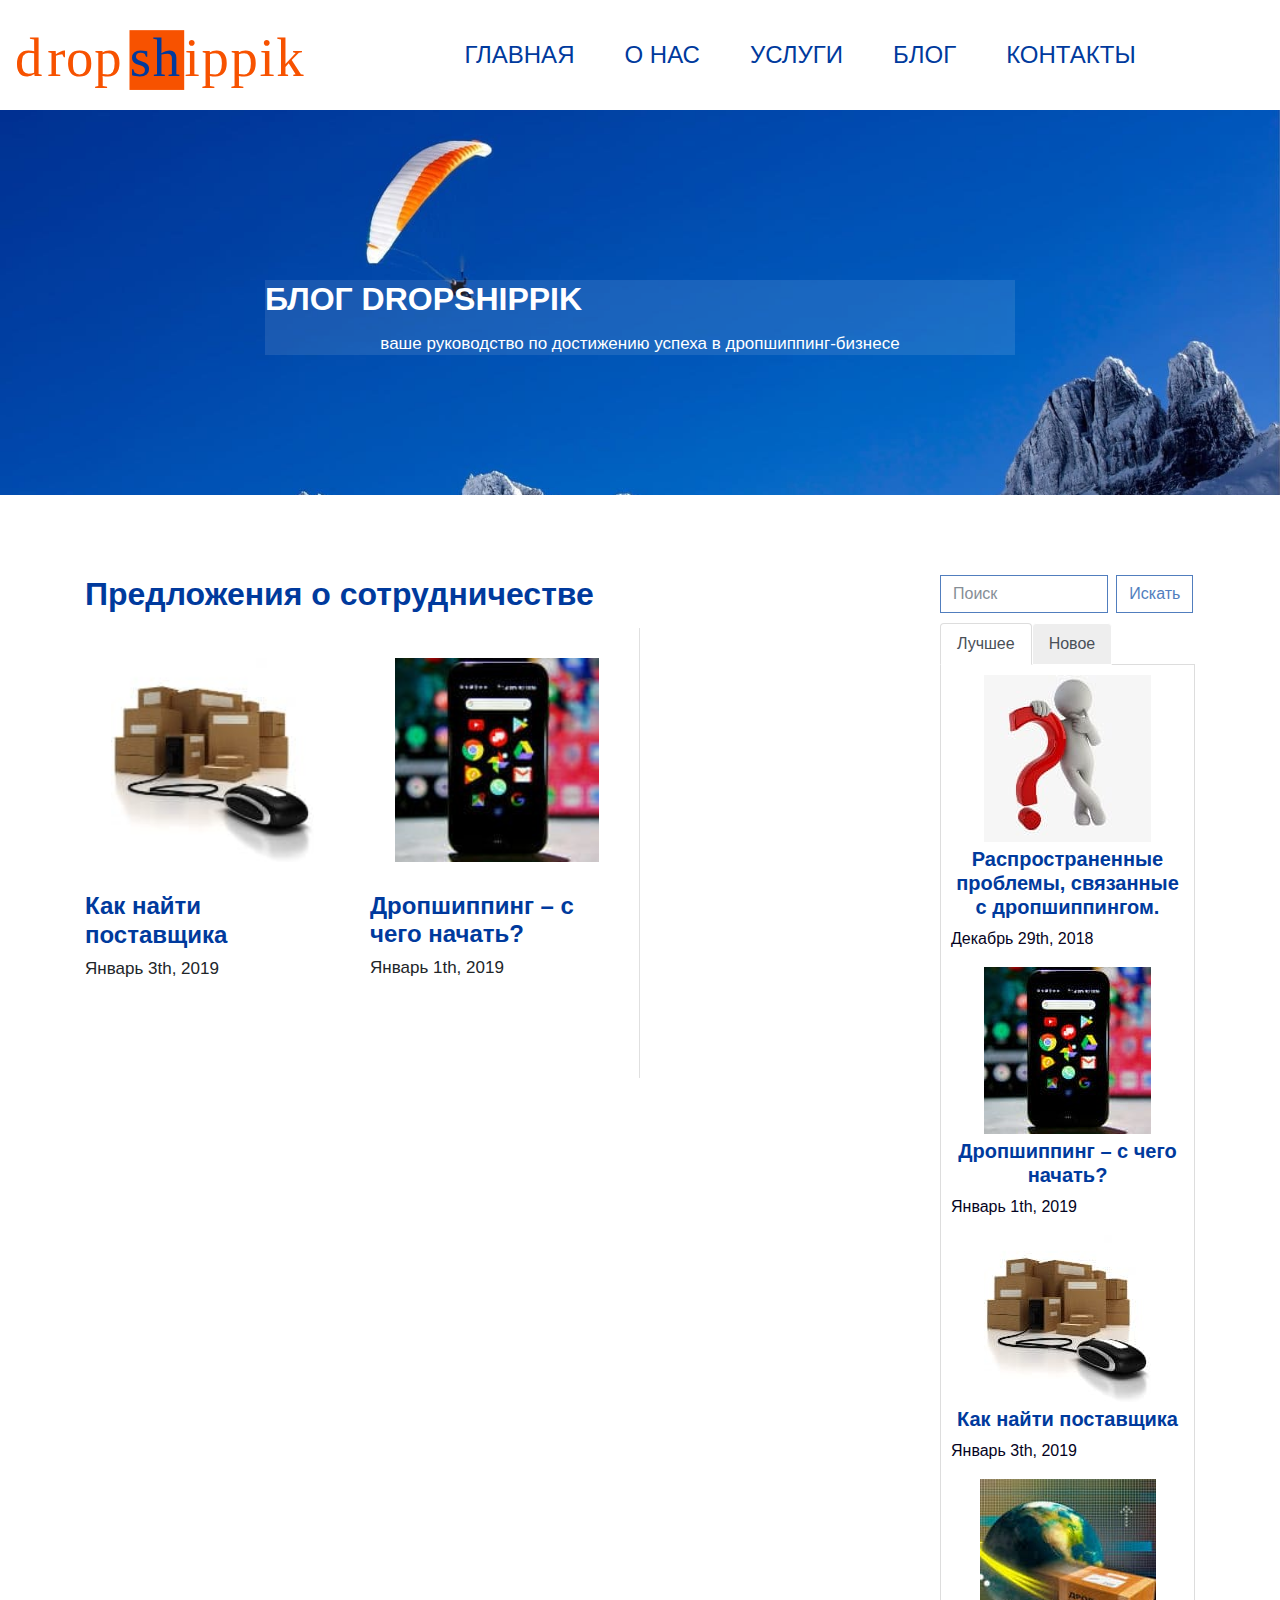
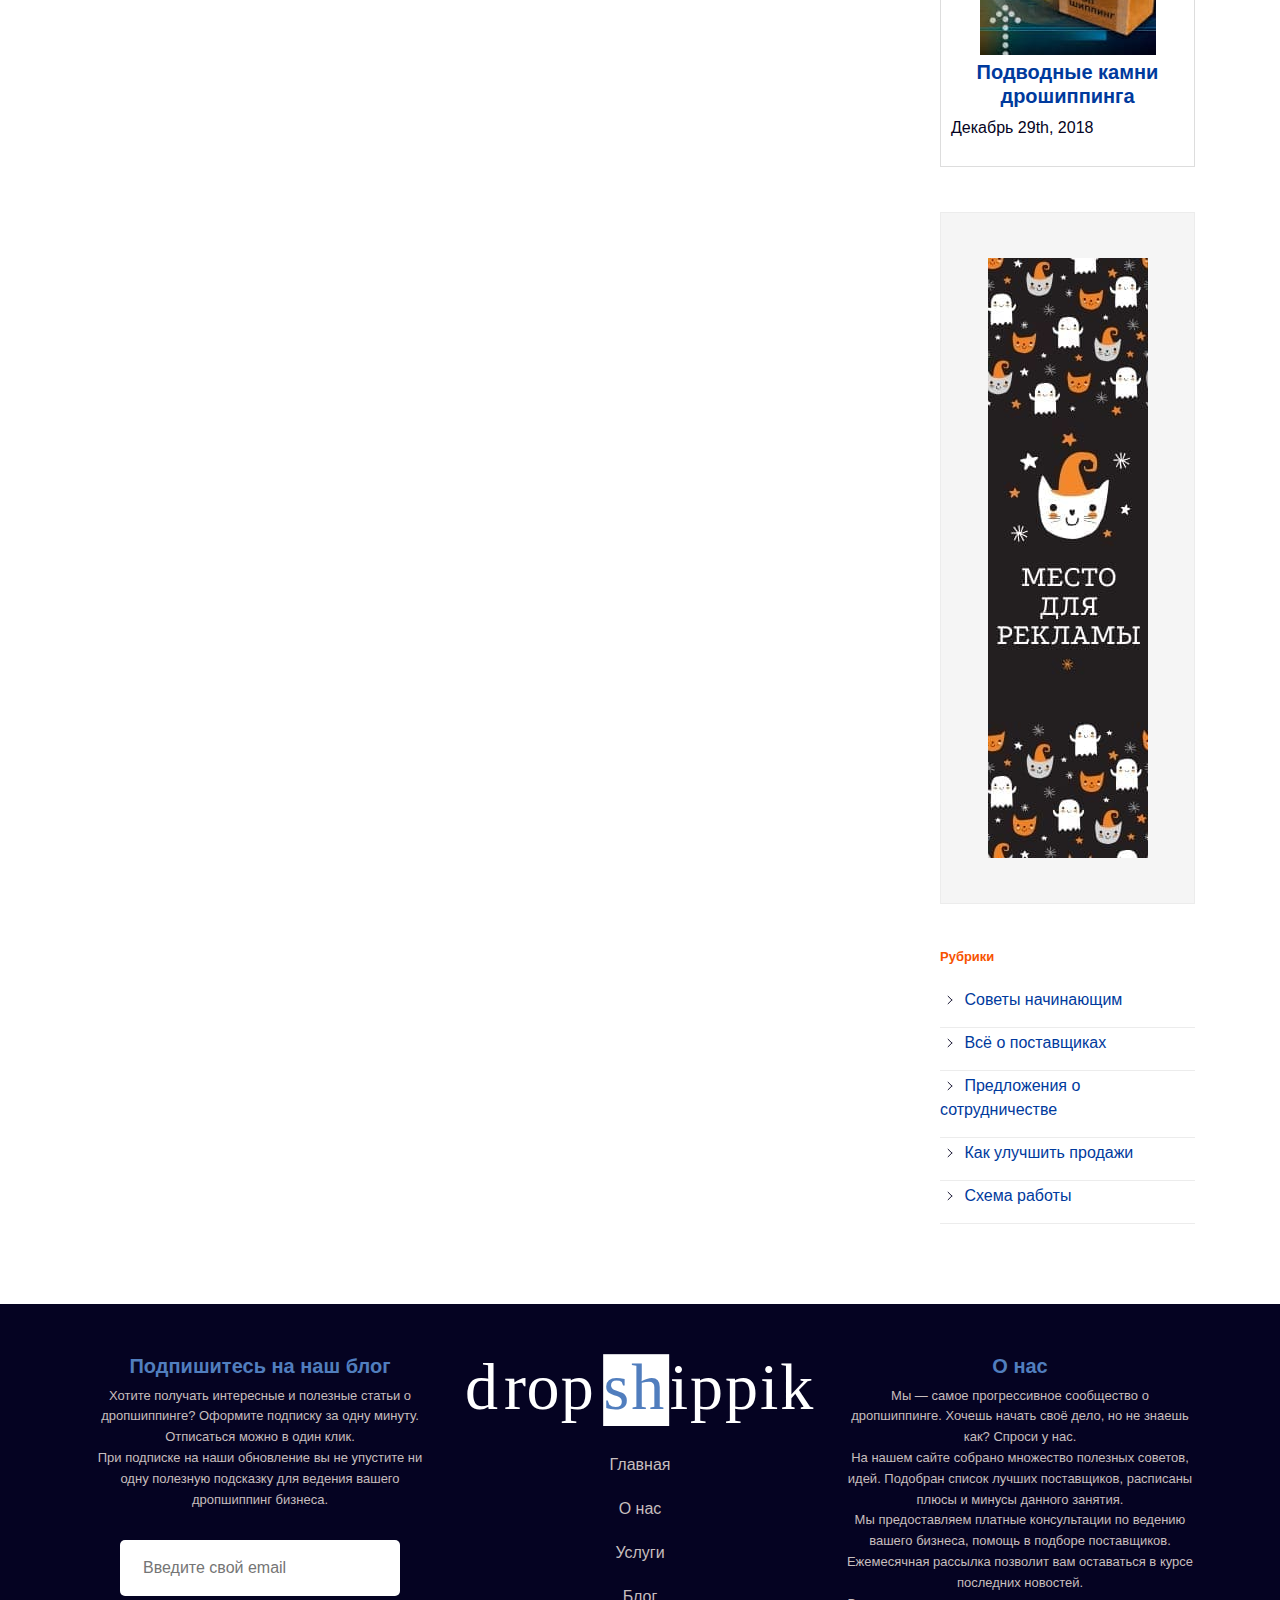
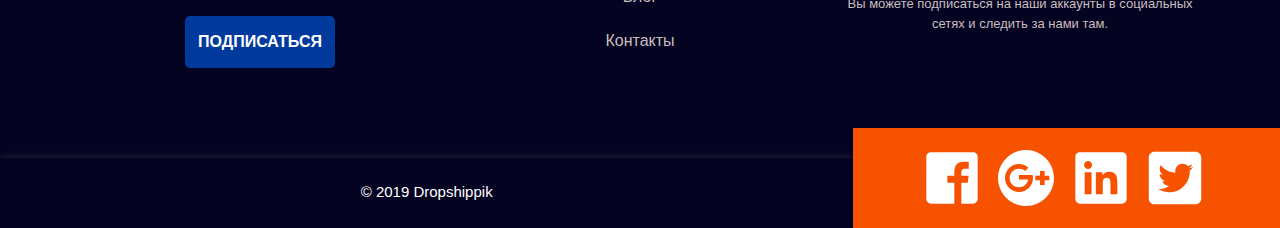
<file: offers.html>
<!doctype html>
<html lang="en">
<head>
    <meta charset="UTF-8">
    <meta name="viewport"
          content="width=device-width, user-scalable=no, initial-scale=1.0, maximum-scale=1.0, minimum-scale=1.0">
    <meta http-equiv="X-UA-Compatible" content="ie=edge">
    <link rel="shortcut icon" href="favicon.ico" type="image/x-icon">
    <link rel="icon" href="favicon.ico" type="image/x-icon">
    <title> Предложения о сотрудничестве</title>
  
    <link rel="stylesheet" href="css/bootstrap.min.css">
 
 
 
    <link rel="stylesheet" href="css/main.css">
       <script
  src="https://code.jquery.com/jquery-3.3.1.min.js" integrity="sha256-FgpCb/KJQlLNfOu91ta32o/NMZxltwRo8QtmkMRdAu8="
  crossorigin="anonymous"></script>

    <script src="https://maxcdn.bootstrapcdn.com/bootstrap/4.0.0/js/bootstrap.min.js" integrity="sha384-JZR6Spejh4U02d8jOt6vLEHfe/JQGiRRSQQxSfFWpi1MquVdAyjUar5+76PVCmYl" crossorigin="anonymous"></script>

      <script type="text/javascript"  src="js/script.js"></script>
</head>
<body class="red">

    <header id="header" class="header">
        <div class="container-fluid">

            <div class="row">
                <div class="col-lg-3">
                    <div class="logo animated fadeInUp">
                        <svg class="logo"  id="Layer_1" data-name="Layer 1" viewBox="0 0 695.96 143.85">
                            <a xlink:href="index.html">

                            <defs><style>.cls-1{fill:#f75200;}.cls-2{font-size:131.31px;font-family:MyriadPro-Regular, Myriad Pro;letter-spacing:0.03em;}.cls-3,.cls-4,.cls-5{fill:#f75200;}.cls-4{letter-spacing:0.02em;}.cls-5{letter-spacing:0.02em;}</style></defs><title>logo</title><rect class="cls-1" x="274.8" y="0.36" width="131.31" height="143.49"/>


                            <text class="cls-2" transform="translate(0 109.91)">

                            <tspan class="cls-3">d</tspan>

                            <tspan class="cls-4" x="77.34" y="0">r</tspan>

                            <tspan class="cls-5" x="122.25" y="0">op</tspan>

                            <tspan class="sh_hover" x="275.63" y="0">sh</tspan><tspan class="cls-3" x="407.07" y="0">ippik</tspan>



                            </text>



                         </svg>
                    </div>
                </div>


                <div class="col-lg-9 col-md-9 center">
                    <nav id="sweeties" class="menu">
                      <div class='title-menu'>
                        <svg  viewBox="0 0 24 24" width="48px" height="48px">
    <path  d="M 3 5 A 1.0001 1.0001 0 1 0 3 7 L 21 7 A 1.0001 1.0001 0 1 0 21 5 L 3 5 z M 3 11 A 1.0001 1.0001 0 1 0 3 13 L 21 13 A 1.0001 1.0001 0 1 0 21 11 L 3 11 z M 3 17 A 1.0001 1.0001 0 1 0 3 19 L 21 19 A 1.0001 1.0001 0 1 0 21 17 L 3 17 z"/>
</svg>

</div>           
                        <ul  class="menu   d-flex-my     justify-content-center    animated fadeInDown">
                            <li class="menu__item">
                                <a href="index.html" >
                                    Главная
                                </a>
                            </li>
                            <li class="menu__item">
                                <a href="about.html">
                                  О нас  
                                </a>
                            </li>
                            <li class="menu__item">
                                <a href="services.html">
                                    Услуги
                                </a>
                            </li>
                            <li class="menu__item">
                                <a href="blog.html" class="activ">
                                    Блог  
                                </a>
                            </li>
                            <li class="menu__item">
                                <a href="contacts.html">
                                    Контакты
                                </a>
                            </li>
                        </ul>
                    
                    </nav>
                </div>
            </div>
        </div>
    </header>


    <section class="container-fluid top">
        
  <div class="row">
                <div class="col-lg-12">

                    <div class="offer animated fadeInLeft">
                        <h1 class="offer__title">
                            БЛОГ DROPSHIPPIK

                        </h1>
                        <div class="offer__intro">
                           <p> ваше руководство по достижению
успеха в дропшиппинг-бизнесе</p>
                        
                        </div>
                       
                    </div>

                </div>
     
            </div>


    </section>



    <section  class="features">

        <div class="container">
            <div class = "row">
                  <div class="col-lg-9" >


                     <div class="offer animated fadeInLeft">
                        <h1 class="offer__title">
                                Предложения о сотрудничестве
                        </h1>
                        <div class="offer__intro">
                                <div class = "row blog_container">
                                    
                                      
                                        <div class="col-lg-4 blog" >
                                                <img src="img/prev1.jpg">
                                                <a href="search.html"><h4>Как найти поставщика</h4></a>
                                                <p>Январь 3th, 2019</p>
                                        </div>
                                       <div class="col-lg-4 blog blog_border" >
                                                <img src="img/prev.jpg">
                                               <a href="begin.html"> <h4>Дропшиппинг – с чего начать?</h4> </a>
                                                <p>Январь 1th, 2019</p>
                                        </div>
                                </div>

                      


                 
                        </div>
                       
                    </div>



                  </div>


        <div class="col-lg-3 aside-panel">
                         <form class="form-inline my-2 my-lg-0 search">

                              <input class="form-control mr-sm-2" type="search" placeholder="Поиск" aria-label="Search">
                              <button class="btn btn-outline-success my-2 my-sm-0" type="submit">Искать</button>
                        </form>





                        <ul class="nav nav-tabs" role="tablist">
                            <li class="nav-item">
                                <a class="nav-link active" data-toggle="tab" href="#home" role="tab">Лучшее</a>
                            </li>
                            <li class="nav-item">
                                <a class="nav-link" data-toggle="tab" href="#profile" role="tab">Новое</a>
                            </li>

                        </ul>

                        <!-- Tab panes -->
                        <div class="tab-content">
                            <div class="tab-pane active" id="home" role="tabpanel">
                                
                                <div>
                                    <a href="problem.html">
                                        <img src="img/prev2.jpg">
                                        <h5>Распространенные проблемы, связанные с дропшиппингом.
                                        </h5>
                                        <p>Декабрь 29th, 2018</p>
                                    </a>
                                </div>
                                <div>
                                    <a href="begin.html">
                                        <img src="img/prev.jpg">
                                        <h5>Дропшиппинг – с чего начать?</h5>
                                        <p>Январь 1th, 2019</p>
                                    </a>
                                </div>
                             <div>
                                    <a href="search.html">
                                            <img src="img/prev1.jpg">
                                            <h5>Как найти поставщика</h5>
                                            <p>Январь 3th, 2019</p>
                                    </a>
                                </div>


                                <div>
                                        <a href="stones.html">
                                                <img src="img/prev3.jpg">
                                                <h5>Подводные камни дрошиппинга
                                                </h5>
                                                <p>Декабрь 29th, 2018</p>
                                        </a>
                                </div>


                            </div>
                            <div class="tab-pane" id="profile" role="tabpanel">

                            <div>
                                    <a href="begin.html">
                                        <img src="img/prev.jpg">
                                        <h5>Дропшиппинг – с чего начать?</h5>
                                        <p>Январь 1th, 2019</p>
                                    </a>
                                </div>
                        

                                <div>
                                        <a href="search.html">
                                            <img src="img/prev1.jpg">
                                            <h5>Как найти поставщика</h5>
                                            <p>Январь 3th, 2019</p>
                                        </a>
                                </div>

                                <div>
                                        <a href="problem.html">
                                                <img src="img/prev2.jpg">
                                                <h5>Распространенные проблемы, связанные с дропшиппингом.
                                                </h5>
                                                <p>Декабрь 29th, 2018</p>
                                        </a>
                                </div>
                            </div>

                        </div>

                        <div class="banner">
                            <img src="img/banner.jpg" alt="Баннер">                        
                        </div>

                        <div class="headings">
                            <h4>Рубрики</h4>
                            <ul>
                                <li>
                                    <a href="tips.html">
                                    <svg height="20px" id="Layer_1" style="enable-background:new 0 0 20 20;" version="1.1" viewBox="0 0 128 128" width="20px" xml:space="preserve"><g><line style="fill:none;stroke:#050322;stroke-width:12;stroke-linecap:square;stroke-miterlimit:10;" x1="40.5" x2="87.5" y1="17" y2="64"/><line style="fill:none;stroke:#050322;stroke-width:12;stroke-linecap:square;stroke-miterlimit:10;" x1="87.5" x2="40.5" y1="64" y2="111"/></g></svg>
                                    Советы начинающим
                                    </a>
                                </li>
                                <li>
                                    <a href="suppliers.html">
                                        <svg height="20px" id="Layer_1" style="enable-background:new 0 0 20 20;" version="1.1" viewBox="0 0 128 128" width="20px" xml:space="preserve"><g><line style="fill:none;stroke:#050322;stroke-width:12;stroke-linecap:square;stroke-miterlimit:10;" x1="40.5" x2="87.5" y1="17" y2="64"/><line style="fill:none;stroke:#050322;stroke-width:12;stroke-linecap:square;stroke-miterlimit:10;" x1="87.5" x2="40.5" y1="64" y2="111"/></g></svg>
                                        Всё о поставщиках
                                    </a>
                                </li>
                                <li>
                                    <a href="offers.html">
                                        <svg height="20px" id="Layer_1" style="enable-background:new 0 0 20 20;" version="1.1" viewBox="0 0 128 128" width="20px" xml:space="preserve"><g><line style="fill:none;stroke:#050322;stroke-width:12;stroke-linecap:square;stroke-miterlimit:10;" x1="40.5" x2="87.5" y1="17" y2="64"/><line style="fill:none;stroke:#050322;stroke-width:12;stroke-linecap:square;stroke-miterlimit:10;" x1="87.5" x2="40.5" y1="64" y2="111"/></g></svg>
                                        Предложения о сотрудничестве
                                    </a>
                                </li>
                                <li>
                                <a href="sales.html">
                                        <svg height="20px" id="Layer_1" style="enable-background:new 0 0 20 20;" version="1.1" viewBox="0 0 128 128" width="20px" xml:space="preserve"><g><line style="fill:none;stroke:#050322;stroke-width:12;stroke-linecap:square;stroke-miterlimit:10;" x1="40.5" x2="87.5" y1="17" y2="64"/><line style="fill:none;stroke:#050322;stroke-width:12;stroke-linecap:square;stroke-miterlimit:10;" x1="87.5" x2="40.5" y1="64" y2="111"/></g></svg>
                                        Как улучшить продажи
                                    </a>
                                </li>
                                <li>
                                    <a href="scheme.html">
                                        <svg height="20px" id="Layer_1" style="enable-background:new 0 0 20 20;" version="1.1" viewBox="0 0 128 128" width="20px" xml:space="preserve"><g><line style="fill:none;stroke:#050322;stroke-width:12;stroke-linecap:square;stroke-miterlimit:10;" x1="40.5" x2="87.5" y1="17" y2="64"/><line style="fill:none;stroke:#050322;stroke-width:12;stroke-linecap:square;stroke-miterlimit:10;" x1="87.5" x2="40.5" y1="64" y2="111"/></g></svg>
                                                Схема работы
                                    </a>
                                </li>  
                            </ul>
                        </div>

                    </div>
            </div>
        </div>




    </section>






    <section id="touch" class="touch">
        <div class="container">
            <div class="row">
               
                <div class="col-md-4 col-sm-12 col-xs-12">
                    <div class="title">
                        <h2 class="title__main ">
                            Подпишитесь на наш блог
                        </h2>
                        <p class="title__text">
                            Хотите получать интересные и полезные статьи о дропшиппинге? Оформите подписку за одну минуту.
                        </p>
                        <p class="title__text">
                            Отписаться можно в один клик. 
                        </p>
                        <p class="title__text">При подписке на наши обновление вы не упустите ни одну полезную подсказку 
                            для ведения вашего дропшиппинг бизнеса.
                        </p>

                         <div class="row">
                <div class="col-lg-12 m-auto">
                    <form action="#" class="form">
                        <input type="email" placeholder="Введите свой email" class="form__input" required>
                        <button type="submit" class="form__btn">ПОДПИСАТЬСЯ</button>
                    </form>
                </div>
            </div>
                    </div>
                </div>
           


                <div class="col-md-4 col-sm-12 col-xs-12">
                    <div class="title">
                    

                             <svg class="logo"  id="Layer_1" data-name="Layer 1" viewBox="0 0 695.96 143.85"><defs><style>.cl-6{fill:#517ebe;}.cl-2{font-size:131.31px;font-family:MyriadPro-Regular, Myriad Pro;letter-spacing:0.03em;}.cl-3,.cl-4,.cl-5{fill:#fff;}.cl-4{letter-spacing:0.02em;}.cl-5{letter-spacing:0.02em;} .cl-7{fill:#fff;}   </style></defs><title>logo</title>


                                <rect class="cl-7" x="274.8" y="0.36" width="131.31" height="143.49"/>

                            <text class="cl-2" transform="translate(0 109.91)">

                                <tspan class="cl-3">d</tspan>

                                <tspan class="cl-4" x="77.34" y="0">r</tspan>

                                <tspan class="cl-5" x="122.25" y="0">op</tspan>

                                <tspan class="cl-6" x="275.63" y="0">sh</tspan>

                                <tspan class="cl-3" x="407.07" y="0">ippik</tspan>
                            </text>
                        </svg>


                        <ul class="nav_footer">
                            <li><a href="index.html">Главная</a></li>
                            <li><a href="about.html">О нас</a></li>
                            <li><a href="services.html">Услуги</a></li>
                            <li><a href="blog.html">Блог</a></li>
                             <li><a href="contacts.html">Контакты</a></li>
                        </ul>

                    </div>
                </div>
    
                <div class="col-md-4 col-sm-12 col-xs-12">
                        <div class="title">
                            <h2 class="title__main ">
                                О нас
                            </h2>
    
                            <p class="title__text">
                               Мы — самое прогрессивное сообщество о дропшиппинге. Хочешь начать своё дело, но не знаешь как? Спроси у нас. 
                            </p>
    
                            <p class="title__text">
                               На нашем сайте собрано множество полезных советов, идей. Подобран список лучших поставщиков, расписаны плюсы и минусы данного занятия.
                            </p>
                            <p class="title__text">
                                Мы предоставляем платные консультации по ведению вашего бизнеса, помощь в подборе поставщиков.
                            </p>
                            <p class="title__text">
                                    Ежемесячная рассылка позволит вам оставаться в курсе последних новостей.
                            </p>
                            <p class="title__text">
                                    Вы можете подписаться на наши аккаунты в социальных сетях и следить за нами там.
                            </p>
                        </div>
                    </div> 


            </div>
           
        </div>
    </section>













    <footer id="footer" class="footer  ">
        <div class="container-fluid">
            <div class="row">
                <div class="col-md-6 col-lg-8 none-padding col-sm-12 col-xs-12">
                    <div class="credits copyrights">
                       <p>© 2019 Dropshippik</p>


                    </div>
                </div>


                 <div class="social-icons   col-md-6 col-lg-4 col-sm-12 col-xs-12">
                   
                    <div class="">
                        <svg  viewBox="0 0 30 30" width="70px" height="70px">

                            <a xlink:href="https://www.facebook.com">
                            <path d="M24,4H6C4.895,4,4,4.895,4,6v18c0,1.105,0.895,2,2,2h10v-9h-3v-3h3v-1.611C16,9.339,17.486,8,20.021,8 c1.214,0,1.856,0.09,2.16,0.131V11h-1.729C19.376,11,19,11.568,19,12.718V14h3.154l-0.428,3H19v9h5c1.105,0,2-0.895,2-2V6 C26,4.895,25.104,4,24,4z"/>
                        </svg>

                        <svg  viewBox="0 0 30 30" width="70px" height="70px">

                            <a xlink:href="https://plus.google.com">
                            <path d="M15,3C8.373,3,3,8.373,3,15c0,6.627,5.373,12,12,12s12-5.373,12-12C27,8.373,21.627,3,15,3z M12,21c-3.314,0-6-2.686-6-6 c0-3.314,2.686-6,6-6c1.56,0,2.981,0.596,4.047,1.573l-1.434,1.404C13.912,11.369,13,11,12,11c-2.209,0-4,1.791-4,4 c0,2.209,1.791,4,4,4c1.981,0,3.622-1.442,3.94-3.333H12v-2h5.843l0.033,0.133C17.956,14.188,18,14.589,18,15 C18,18.314,15.314,21,12,21z M23,16v2h-2v-2h-2v-2h2v-2h2v2h2v2H23z"/>
                        </svg>


                        <svg viewBox="0 0 30 30" width="70px" height="70px">
                            <a xlink:href="https://www.linkedin.com">
                            
                            <path d="M24,4H6C4.895,4,4,4.895,4,6v18c0,1.105,0.895,2,2,2h18c1.105,0,2-0.895,2-2V6C26,4.895,25.105,4,24,4z M10.954,22h-2.95 v-9.492h2.95V22z M9.449,11.151c-0.951,0-1.72-0.771-1.72-1.72c0-0.949,0.77-1.719,1.72-1.719c0.948,0,1.719,0.771,1.719,1.719 C11.168,10.38,10.397,11.151,9.449,11.151z M22.004,22h-2.948v-4.616c0-1.101-0.02-2.517-1.533-2.517 c-1.535,0-1.771,1.199-1.771,2.437V22h-2.948v-9.492h2.83v1.297h0.04c0.394-0.746,1.356-1.533,2.791-1.533 c2.987,0,3.539,1.966,3.539,4.522V22z"/>
                        </svg>

                        <svg viewBox="0 0 24 24" width="70px" height="70px">
                            <a xlink:href="https://twitter.com">
                            <path d="M19,3H5C3.895,3,3,3.895,3,5v14c0,1.105,0.895,2,2,2h14c1.105,0,2-0.895,2-2V5C21,3.895,20.105,3,19,3z M17.05,9.514 c0,0.086,0,0.171,0,0.343c0,3.257-2.486,7.029-7.029,7.029c-1.371,0-2.657-0.429-3.771-1.114c0.171,0,0.429,0,0.6,0 c1.114,0,2.229-0.429,3.086-1.029c-1.114,0-1.971-0.771-2.314-1.714c0.171,0,0.343,0.086,0.429,0.086c0.257,0,0.429,0,0.686-0.086 c-1.114-0.257-1.971-1.2-1.971-2.4c0.343,0.171,0.686,0.257,1.114,0.343c-0.686-0.6-1.114-1.286-1.114-2.143 c0-0.429,0.086-0.857,0.343-1.2c1.2,1.457,3,2.486,5.057,2.571c0-0.171-0.086-0.343-0.086-0.6c0-1.371,1.114-2.486,2.486-2.486 c0.686,0,1.371,0.257,1.8,0.771c0.6-0.086,1.114-0.343,1.543-0.6c-0.171,0.6-0.6,1.029-1.114,1.371 c0.514-0.086,0.943-0.171,1.457-0.429C17.907,8.743,17.479,9.171,17.05,9.514z"/>
                        </svg>


                    </div>
                </div>



            </div>
        </div>
    </footer>


      <script
    src="https://code.jquery.com/jquery-3.3.1.min.js" integrity="sha256-FgpCb/KJQlLNfOu91ta32o/NMZxltwRo8QtmkMRdAu8="
    crossorigin="anonymous"></script>
  
      <script src="https://maxcdn.bootstrapcdn.com/bootstrap/4.0.0/js/bootstrap.min.js" integrity="sha384-JZR6Spejh4U02d8jOt6vLEHfe/JQGiRRSQQxSfFWpi1MquVdAyjUar5+76PVCmYl" crossorigin="anonymous"></script>
  
        <script type="text/javascript" src="js/script.js"></script>

</body>
</html>
</file>
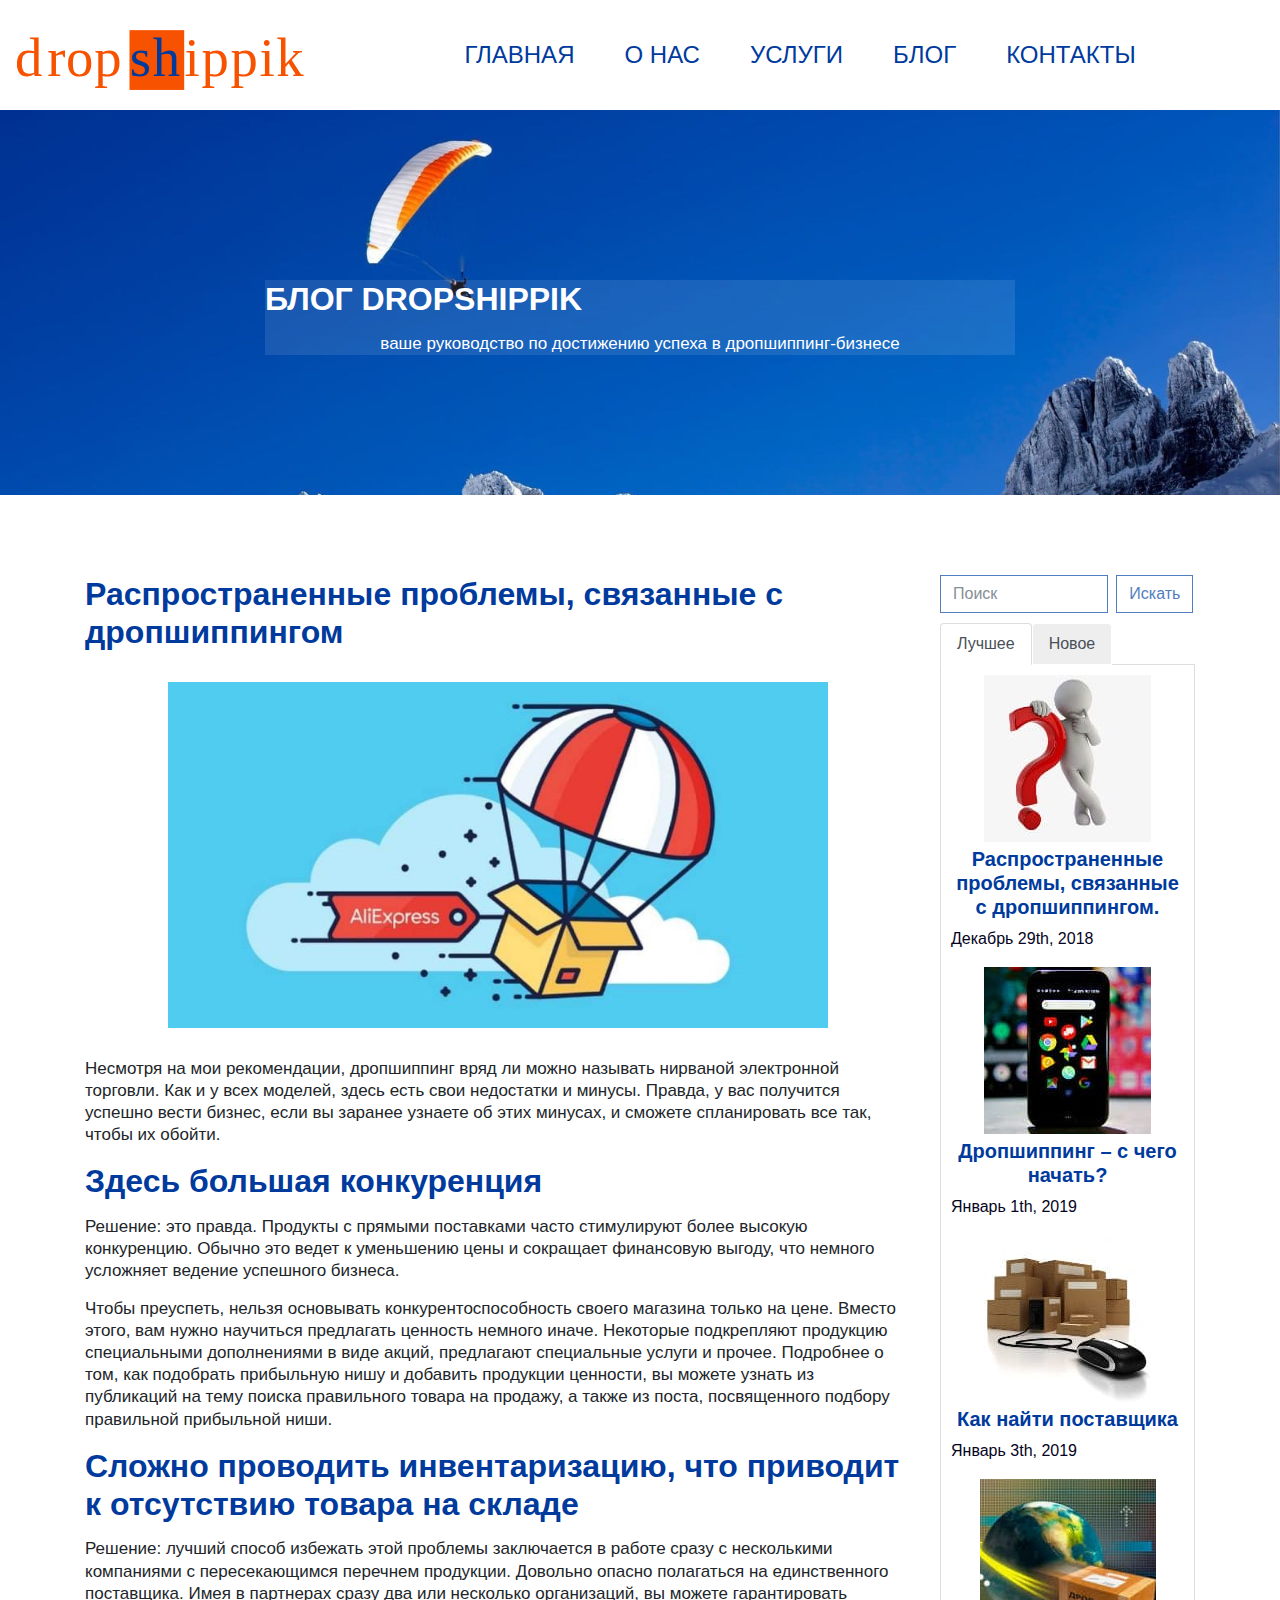
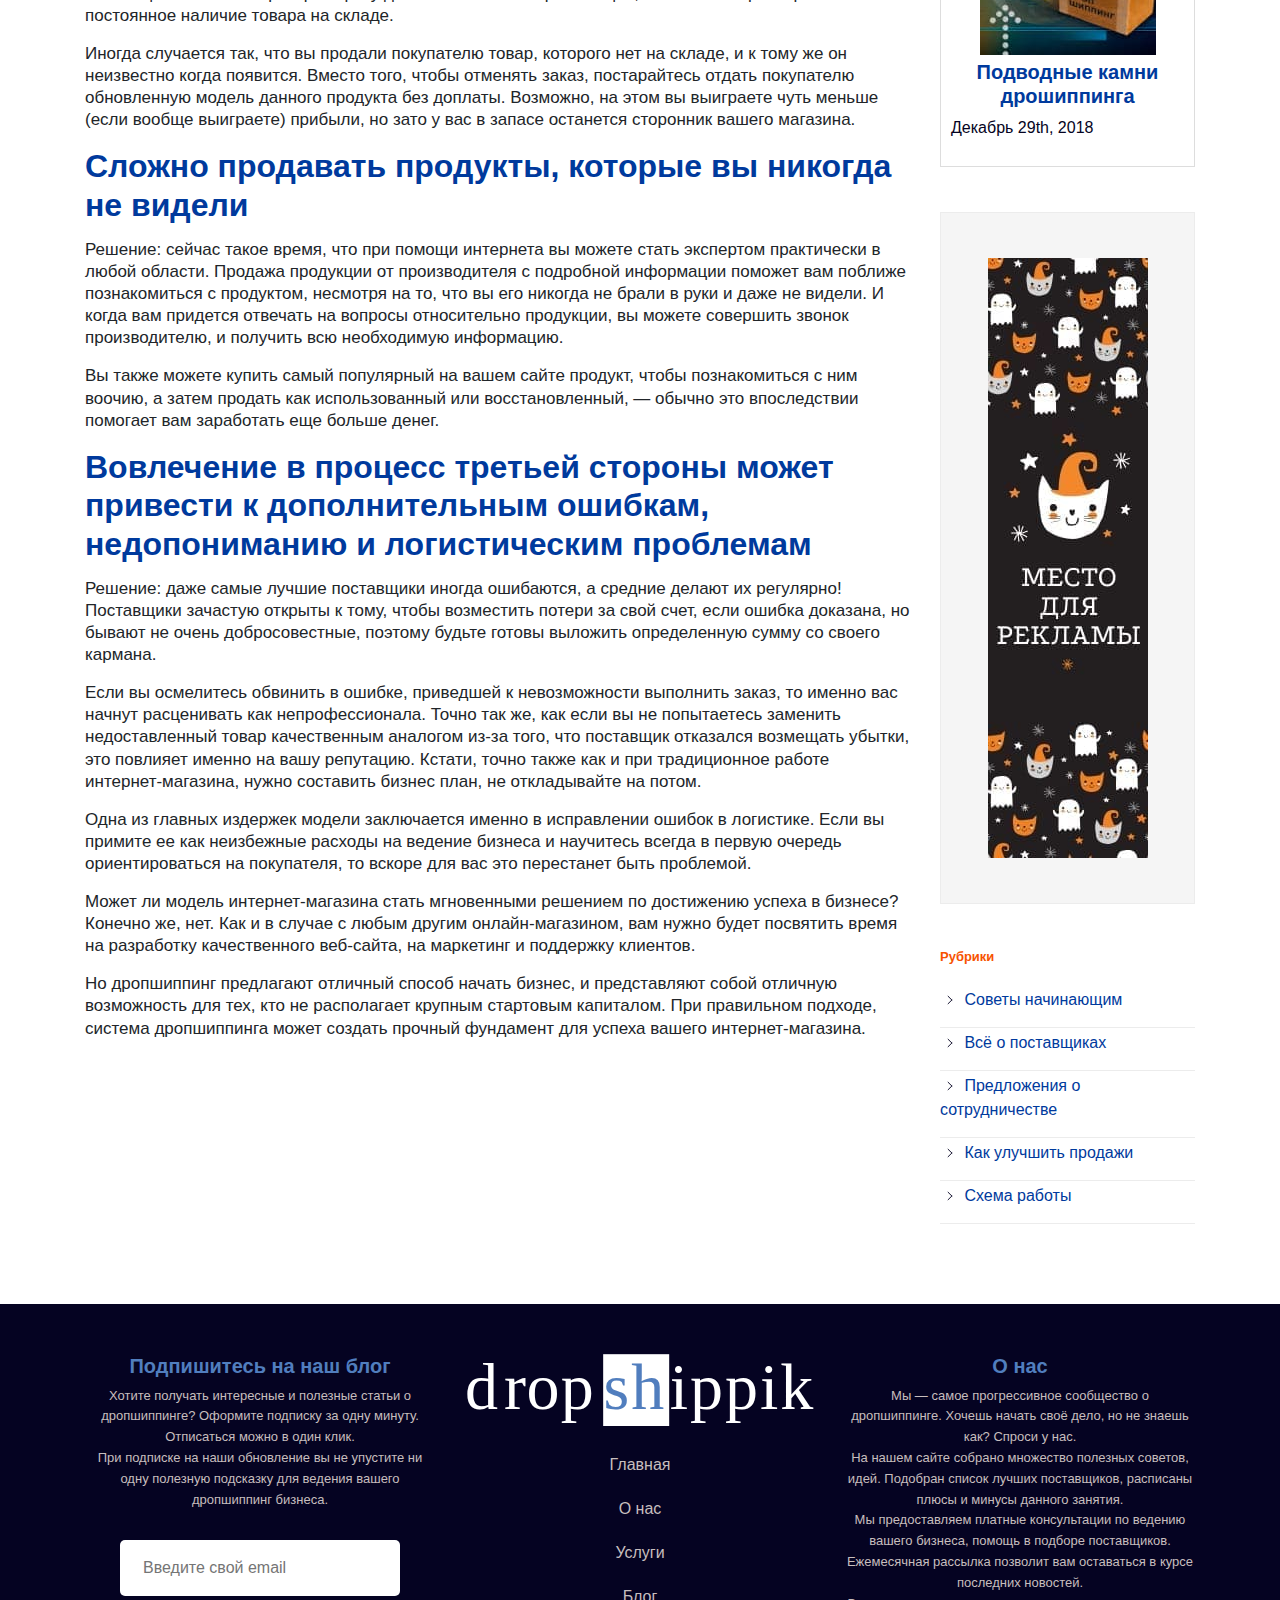
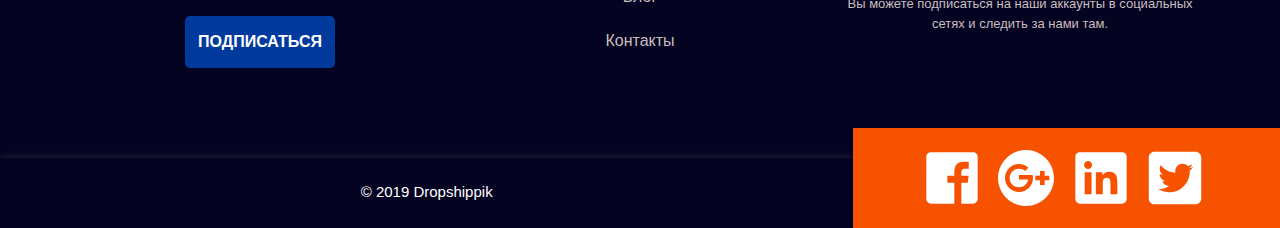
<file: problem.html>
<!doctype html>
<html lang="en">
<head>
    <meta charset="UTF-8">
    <meta name="viewport"
          content="width=device-width, user-scalable=no, initial-scale=1.0, maximum-scale=1.0, minimum-scale=1.0">
    <meta http-equiv="X-UA-Compatible" content="ie=edge">
    <link rel="shortcut icon" href="favicon.ico" type="image/x-icon">
    <link rel="icon" href="favicon.ico" type="image/x-icon">
    <title>Распространенные проблемы, связанные с дропшиппингом</title>
  
    <link rel="stylesheet" href="css/bootstrap.min.css">
 
 
 
    <link rel="stylesheet" href="css/main.css">
       <script
  src="https://code.jquery.com/jquery-3.3.1.min.js" integrity="sha256-FgpCb/KJQlLNfOu91ta32o/NMZxltwRo8QtmkMRdAu8="
  crossorigin="anonymous"></script>

    <script src="https://maxcdn.bootstrapcdn.com/bootstrap/4.0.0/js/bootstrap.min.js" integrity="sha384-JZR6Spejh4U02d8jOt6vLEHfe/JQGiRRSQQxSfFWpi1MquVdAyjUar5+76PVCmYl" crossorigin="anonymous"></script>

      <script type="text/javascript"  src="js/script.js"></script>
</head>
<body class="red">

    <header id="header" class="header">
        <div class="container-fluid">

            <div class="row">
                <div class="col-lg-3">
                    <div class="logo animated fadeInUp">
                        <svg class="logo"  id="Layer_1" data-name="Layer 1" viewBox="0 0 695.96 143.85">
                            <a xlink:href="index.html">

                            <defs><style>.cls-1{fill:#f75200;}.cls-2{font-size:131.31px;font-family:MyriadPro-Regular, Myriad Pro;letter-spacing:0.03em;}.cls-3,.cls-4,.cls-5{fill:#f75200;}.cls-4{letter-spacing:0.02em;}.cls-5{letter-spacing:0.02em;}</style></defs><title>logo</title><rect class="cls-1" x="274.8" y="0.36" width="131.31" height="143.49"/>


                            <text class="cls-2" transform="translate(0 109.91)">

                            <tspan class="cls-3">d</tspan>

                            <tspan class="cls-4" x="77.34" y="0">r</tspan>

                            <tspan class="cls-5" x="122.25" y="0">op</tspan>

                            <tspan class="sh_hover" x="275.63" y="0">sh</tspan><tspan class="cls-3" x="407.07" y="0">ippik</tspan>



                            </text>



                         </svg>
                    </div>
                </div>


                <div class="col-lg-9 col-md-9 center">
                    <nav id="sweeties" class="menu">
                      <div class='title-menu'>
                        <svg  viewBox="0 0 24 24" width="48px" height="48px">
    <path  d="M 3 5 A 1.0001 1.0001 0 1 0 3 7 L 21 7 A 1.0001 1.0001 0 1 0 21 5 L 3 5 z M 3 11 A 1.0001 1.0001 0 1 0 3 13 L 21 13 A 1.0001 1.0001 0 1 0 21 11 L 3 11 z M 3 17 A 1.0001 1.0001 0 1 0 3 19 L 21 19 A 1.0001 1.0001 0 1 0 21 17 L 3 17 z"/>
</svg>

</div>           
                        <ul  class="menu   d-flex-my     justify-content-center    animated fadeInDown">
                            <li class="menu__item">
                                <a href="index.html" >
                                    Главная
                                </a>
                            </li>
                            <li class="menu__item">
                                <a href="about.html" class="activ">
                                  О нас  
                                </a>
                            </li>
                            <li class="menu__item">
                                <a href="services.html">
                                    Услуги
                                </a>
                            </li>
                            <li class="menu__item">
                                <a href="blog.html">
                                    Блог  
                                </a>
                            </li>
                            <li class="menu__item">
                                <a href="contacts.html">
                                    Контакты
                                </a>
                            </li>
                        </ul>
                    
                    </nav>
                </div>
            </div>
        </div>
    </header>


    <section class="container-fluid top">
        
  <div class="row">
                <div class="col-lg-12">

                    <div class="offer animated fadeInLeft">
                        <h1 class="offer__title">
                            БЛОГ DROPSHIPPIK

                        </h1>
                        <div class="offer__intro">
                           <p> ваше руководство по достижению
успеха в дропшиппинг-бизнесе</p>
                        
                        </div>
                       
                    </div>

                </div>
     
            </div>


    </section>



    <section  class="features">

        <div class="container">
            <div class = "row">
                  <div class="col-lg-9" >


                     <div class="offer animated fadeInLeft">
                        <h1 class="offer__title">
                                Распространенные проблемы, связанные с дропшиппингом 
                        </h1>
                        <img src="img/problem.jpg">
                        <div class="offer__intro">
                           
             
                                
                                <p>Несмотря на мои рекомендации, дропшиппинг вряд ли можно называть нирваной электронной торговли. Как и у всех моделей, здесь есть свои недостатки и минусы. Правда, у вас получится успешно вести бизнес, если вы заранее узнаете об этих минусах, и сможете спланировать все так, чтобы их обойти. </p>
                                   
                                
                                <h2 class="offer__title">
                                         Здесь большая конкуренция

        
                                        </h2> 

                                        <p>Решение: это правда. Продукты с прямыми поставками часто стимулируют более высокую конкуренцию. Обычно это ведет к уменьшению цены и сокращает финансовую выгоду, что немного усложняет ведение успешного бизнеса.</p>

<p>Чтобы преуспеть, нельзя основывать конкурентоспособность своего магазина только на цене. Вместо этого, вам нужно научиться предлагать ценность немного иначе. Некоторые подкрепляют продукцию специальными дополнениями в виде акций, предлагают специальные услуги и прочее. Подробнее о том, как подобрать прибыльную нишу и добавить продукции ценности, вы можете узнать из публикаций на тему поиска правильного товара на продажу, а также из поста, посвященного подбору правильной прибыльной ниши.</p>

<h2 class="offer__title">
        Сложно проводить инвентаризацию, что приводит к отсутствию товара на складе


       </h2>

       <p>Решение: лучший способ избежать этой проблемы заключается в работе сразу с несколькими компаниями с пересекающимся перечнем продукции. Довольно опасно полагаться на единственного поставщика. Имея в партнерах сразу два или несколько организаций, вы можете гарантировать постоянное наличие товара на складе.

        </p>
        
        <p>Иногда случается так, что вы продали покупателю товар, которого нет на складе, и к тому же он неизвестно когда появится. Вместо того, чтобы отменять заказ, постарайтесь отдать покупателю обновленную модель данного продукта без доплаты. Возможно, на этом вы выиграете чуть меньше (если вообще выиграете) прибыли, но зато у вас в запасе останется сторонник вашего магазина.</p>

        <h2 class="offer__title">
                Сложно продавать продукты, которые вы никогда не видели
        
        
               </h2>

               <p>Решение: сейчас такое время, что при помощи интернета вы можете стать экспертом практически в любой области. Продажа продукции от производителя с подробной информации поможет вам поближе познакомиться с продуктом, несмотря на то, что вы его никогда не брали в руки и даже не видели. И когда вам придется отвечать на вопросы относительно продукции, вы можете совершить звонок производителю, и получить всю необходимую информацию.



                </p>
                
                <p>Вы также можете купить самый популярный на вашем сайте продукт, чтобы познакомиться с ним воочию, а затем продать как использованный или восстановленный, — обычно это впоследствии помогает вам заработать еще больше денег.</p>
                                
                <h2 class="offer__title">
                        Вовлечение в процесс третьей стороны может привести к дополнительным ошибкам, недопониманию и логистическим проблемам
                
                
                       </h2>

                       <p>Решение: даже самые лучшие поставщики иногда ошибаются, а средние делают их регулярно! Поставщики зачастую открыты к тому, чтобы возместить потери за свой счет, если ошибка доказана, но бывают не очень добросовестные, поэтому будьте готовы выложить определенную сумму со своего кармана.
                        </p>
                        
                        <p>Если вы осмелитесь обвинить в ошибке, приведшей к невозможности выполнить заказ, то именно вас начнут расценивать как непрофессионала. Точно так же, как если вы не попытаетесь заменить недоставленный товар качественным аналогом из-за того, что поставщик отказался возмещать убытки, это повлияет именно на вашу репутацию. Кстати, точно также как и при традиционное работе интернет-магазина, нужно составить бизнес план, не откладывайте на потом. </p>
                        
                        <p>Одна из главных издержек модели заключается именно в исправлении ошибок в логистике. Если вы примите ее как неизбежные расходы на ведение бизнеса и научитесь всегда в первую очередь ориентироваться на покупателя, то вскоре для вас это перестанет быть проблемой.</p>
                
                        <p>Может ли модель интернет-магазина стать мгновенными решением по достижению успеха в бизнесе? Конечно же, нет. Как и в случае с любым другим онлайн-магазином, вам нужно будет посвятить время на разработку качественного веб-сайта, на маркетинг и поддержку клиентов.</p>

                        <p>Но дропшиппинг предлагают отличный способ начать бизнес, и представляют собой отличную возможность для тех, кто не располагает крупным стартовым капиталом. При правильном подходе, система дропшиппинга может создать прочный фундамент для успеха вашего интернет-магазина.</p>
            
            </div>
                       
                    </div>



                  </div>


        <div class="col-lg-3 aside-panel">
                         <form class="form-inline my-2 my-lg-0 search">

                              <input class="form-control mr-sm-2" type="search" placeholder="Поиск" aria-label="Search">
                              <button class="btn btn-outline-success my-2 my-sm-0" type="submit">Искать</button>
                        </form>





                        <ul class="nav nav-tabs" role="tablist">
                            <li class="nav-item">
                                <a class="nav-link active" data-toggle="tab" href="#home" role="tab">Лучшее</a>
                            </li>
                            <li class="nav-item">
                                <a class="nav-link" data-toggle="tab" href="#profile" role="tab">Новое</a>
                            </li>

                        </ul>

                        <!-- Tab panes -->
                        <div class="tab-content">
                            <div class="tab-pane active" id="home" role="tabpanel">
                                
                                <div>
                                    <a href="problem.html">
                                        <img src="img/prev2.jpg">
                                        <h5>Распространенные проблемы, связанные с дропшиппингом.
                                        </h5>
                                        <p>Декабрь 29th, 2018</p>
                                    </a>
                                </div>
                                <div>
                                    <a href="begin.html">
                                        <img src="img/prev.jpg">
                                        <h5>Дропшиппинг – с чего начать?</h5>
                                        <p>Январь 1th, 2019</p>
                                    </a>
                                </div>
                             <div>
                                    <a href="search.html">
                                            <img src="img/prev1.jpg">
                                            <h5>Как найти поставщика</h5>
                                            <p>Январь 3th, 2019</p>
                                    </a>
                                </div>


                                <div>
                                        <a href="stones.html">
                                                <img src="img/prev3.jpg">
                                                <h5>Подводные камни дрошиппинга
                                                </h5>
                                                <p>Декабрь 29th, 2018</p>
                                        </a>
                                </div>


                            </div>
                            <div class="tab-pane" id="profile" role="tabpanel">

                            <div>
                                    <a href="begin.html">
                                        <img src="img/prev.jpg">
                                        <h5>Дропшиппинг – с чего начать?</h5>
                                        <p>Январь 1th, 2019</p>
                                    </a>
                                </div>
                        

                                <div>
                                        <a href="search.html">
                                            <img src="img/prev1.jpg">
                                            <h5>Как найти поставщика</h5>
                                            <p>Январь 3th, 2019</p>
                                        </a>
                                </div>

                                <div>
                                        <a href="problem.html">
                                                <img src="img/prev2.jpg">
                                                <h5>Распространенные проблемы, связанные с дропшиппингом.
                                                </h5>
                                                <p>Декабрь 29th, 2018</p>
                                        </a>
                                </div>
                            </div>

                        </div>

                        <div class="banner">
                            <img src="img/banner.jpg" alt="Баннер">                        
                        </div>

                        <div class="headings">
                            <h4>Рубрики</h4>
                            <ul>
                                <li>
                                    <a href="tips.html">
                                    <svg height="20px" id="Layer_1" style="enable-background:new 0 0 20 20;" version="1.1" viewBox="0 0 128 128" width="20px" xml:space="preserve"><g><line style="fill:none;stroke:#050322;stroke-width:12;stroke-linecap:square;stroke-miterlimit:10;" x1="40.5" x2="87.5" y1="17" y2="64"/><line style="fill:none;stroke:#050322;stroke-width:12;stroke-linecap:square;stroke-miterlimit:10;" x1="87.5" x2="40.5" y1="64" y2="111"/></g></svg>
                                    Советы начинающим
                                    </a>
                                </li>
                                <li>
                                    <a href="suppliers.html">
                                        <svg height="20px" id="Layer_1" style="enable-background:new 0 0 20 20;" version="1.1" viewBox="0 0 128 128" width="20px" xml:space="preserve"><g><line style="fill:none;stroke:#050322;stroke-width:12;stroke-linecap:square;stroke-miterlimit:10;" x1="40.5" x2="87.5" y1="17" y2="64"/><line style="fill:none;stroke:#050322;stroke-width:12;stroke-linecap:square;stroke-miterlimit:10;" x1="87.5" x2="40.5" y1="64" y2="111"/></g></svg>
                                        Всё о поставщиках
                                    </a>
                                </li>
                                <li>
                                    <a href="offers.html">
                                        <svg height="20px" id="Layer_1" style="enable-background:new 0 0 20 20;" version="1.1" viewBox="0 0 128 128" width="20px" xml:space="preserve"><g><line style="fill:none;stroke:#050322;stroke-width:12;stroke-linecap:square;stroke-miterlimit:10;" x1="40.5" x2="87.5" y1="17" y2="64"/><line style="fill:none;stroke:#050322;stroke-width:12;stroke-linecap:square;stroke-miterlimit:10;" x1="87.5" x2="40.5" y1="64" y2="111"/></g></svg>
                                        Предложения о сотрудничестве
                                    </a>
                                </li>
                                <li>
                                <a href="sales.html">
                                        <svg height="20px" id="Layer_1" style="enable-background:new 0 0 20 20;" version="1.1" viewBox="0 0 128 128" width="20px" xml:space="preserve"><g><line style="fill:none;stroke:#050322;stroke-width:12;stroke-linecap:square;stroke-miterlimit:10;" x1="40.5" x2="87.5" y1="17" y2="64"/><line style="fill:none;stroke:#050322;stroke-width:12;stroke-linecap:square;stroke-miterlimit:10;" x1="87.5" x2="40.5" y1="64" y2="111"/></g></svg>
                                        Как улучшить продажи
                                    </a>
                                </li>
                                <li>
                                    <a href="scheme.html">
                                        <svg height="20px" id="Layer_1" style="enable-background:new 0 0 20 20;" version="1.1" viewBox="0 0 128 128" width="20px" xml:space="preserve"><g><line style="fill:none;stroke:#050322;stroke-width:12;stroke-linecap:square;stroke-miterlimit:10;" x1="40.5" x2="87.5" y1="17" y2="64"/><line style="fill:none;stroke:#050322;stroke-width:12;stroke-linecap:square;stroke-miterlimit:10;" x1="87.5" x2="40.5" y1="64" y2="111"/></g></svg>
                                                Схема работы
                                    </a>
                                </li>  
                            </ul>
                        </div>

                    </div>
            </div>
        </div>




    </section>






    <section id="touch" class="touch">
        <div class="container">
            <div class="row">
               
                <div class="col-md-4 col-sm-12 col-xs-12">
                    <div class="title">
                        <h2 class="title__main ">
                            Подпишитесь на наш блог
                        </h2>
                        <p class="title__text">
                            Хотите получать интересные и полезные статьи о дропшиппинге? Оформите подписку за одну минуту.
                        </p>
                        <p class="title__text">
                            Отписаться можно в один клик. 
                        </p>
                        <p class="title__text">При подписке на наши обновление вы не упустите ни одну полезную подсказку 
                            для ведения вашего дропшиппинг бизнеса.
                        </p>

                         <div class="row">
                <div class="col-lg-12 m-auto">
                    <form action="#" class="form">
                        <input type="email" placeholder="Введите свой email" class="form__input" required>
                        <button type="submit" class="form__btn">ПОДПИСАТЬСЯ</button>
                    </form>
                </div>
            </div>
                    </div>
                </div>
           


                <div class="col-md-4 col-sm-12 col-xs-12">
                    <div class="title">
                    

                             <svg class="logo"  id="Layer_1" data-name="Layer 1" viewBox="0 0 695.96 143.85"><defs><style>.cl-6{fill:#517ebe;}.cl-2{font-size:131.31px;font-family:MyriadPro-Regular, Myriad Pro;letter-spacing:0.03em;}.cl-3,.cl-4,.cl-5{fill:#fff;}.cl-4{letter-spacing:0.02em;}.cl-5{letter-spacing:0.02em;} .cl-7{fill:#fff;}   </style></defs><title>logo</title>


                                <rect class="cl-7" x="274.8" y="0.36" width="131.31" height="143.49"/>

                            <text class="cl-2" transform="translate(0 109.91)">

                                <tspan class="cl-3">d</tspan>

                                <tspan class="cl-4" x="77.34" y="0">r</tspan>

                                <tspan class="cl-5" x="122.25" y="0">op</tspan>

                                <tspan class="cl-6" x="275.63" y="0">sh</tspan>

                                <tspan class="cl-3" x="407.07" y="0">ippik</tspan>
                            </text>
                        </svg>


                        <ul class="nav_footer">
                            <li><a href="index.html">Главная</a></li>
                            <li><a href="about.html">О нас</a></li>
                            <li><a href="services.html">Услуги</a></li>
                            <li><a href="blog.html">Блог</a></li>
                             <li><a href="contacts.html">Контакты</a></li>
                        </ul>

                    </div>
                </div>
    
                <div class="col-md-4 col-sm-12 col-xs-12">
                        <div class="title">
                            <h2 class="title__main ">
                                О нас
                            </h2>
    
                            <p class="title__text">
                               Мы — самое прогрессивное сообщество о дропшиппинге. Хочешь начать своё дело, но не знаешь как? Спроси у нас. 
                            </p>
    
                            <p class="title__text">
                               На нашем сайте собрано множество полезных советов, идей. Подобран список лучших поставщиков, расписаны плюсы и минусы данного занятия.
                            </p>
                            <p class="title__text">
                                Мы предоставляем платные консультации по ведению вашего бизнеса, помощь в подборе поставщиков.
                            </p>
                            <p class="title__text">
                                    Ежемесячная рассылка позволит вам оставаться в курсе последних новостей.
                            </p>
                            <p class="title__text">
                                    Вы можете подписаться на наши аккаунты в социальных сетях и следить за нами там.
                            </p>
                        </div>
                    </div> 


            </div>
           
        </div>
    </section>













    <footer id="footer" class="footer  ">
        <div class="container-fluid">
            <div class="row">
                <div class="col-md-6 col-lg-8 none-padding col-sm-12 col-xs-12">
                    <div class="credits copyrights">
                       <p>© 2019 Dropshippik</p>


                    </div>
                </div>


                 <div class="social-icons   col-md-6 col-lg-4 col-sm-12 col-xs-12">
                   
                    <div class="">
                        <svg  viewBox="0 0 30 30" width="70px" height="70px">

                            <a xlink:href="https://www.facebook.com">
                            <path d="M24,4H6C4.895,4,4,4.895,4,6v18c0,1.105,0.895,2,2,2h10v-9h-3v-3h3v-1.611C16,9.339,17.486,8,20.021,8 c1.214,0,1.856,0.09,2.16,0.131V11h-1.729C19.376,11,19,11.568,19,12.718V14h3.154l-0.428,3H19v9h5c1.105,0,2-0.895,2-2V6 C26,4.895,25.104,4,24,4z"/>
                        </svg>

                        <svg  viewBox="0 0 30 30" width="70px" height="70px">

                            <a xlink:href="https://plus.google.com">
                            <path d="M15,3C8.373,3,3,8.373,3,15c0,6.627,5.373,12,12,12s12-5.373,12-12C27,8.373,21.627,3,15,3z M12,21c-3.314,0-6-2.686-6-6 c0-3.314,2.686-6,6-6c1.56,0,2.981,0.596,4.047,1.573l-1.434,1.404C13.912,11.369,13,11,12,11c-2.209,0-4,1.791-4,4 c0,2.209,1.791,4,4,4c1.981,0,3.622-1.442,3.94-3.333H12v-2h5.843l0.033,0.133C17.956,14.188,18,14.589,18,15 C18,18.314,15.314,21,12,21z M23,16v2h-2v-2h-2v-2h2v-2h2v2h2v2H23z"/>
                        </svg>


                        <svg viewBox="0 0 30 30" width="70px" height="70px">
                            <a xlink:href="https://www.linkedin.com">
                            
                            <path d="M24,4H6C4.895,4,4,4.895,4,6v18c0,1.105,0.895,2,2,2h18c1.105,0,2-0.895,2-2V6C26,4.895,25.105,4,24,4z M10.954,22h-2.95 v-9.492h2.95V22z M9.449,11.151c-0.951,0-1.72-0.771-1.72-1.72c0-0.949,0.77-1.719,1.72-1.719c0.948,0,1.719,0.771,1.719,1.719 C11.168,10.38,10.397,11.151,9.449,11.151z M22.004,22h-2.948v-4.616c0-1.101-0.02-2.517-1.533-2.517 c-1.535,0-1.771,1.199-1.771,2.437V22h-2.948v-9.492h2.83v1.297h0.04c0.394-0.746,1.356-1.533,2.791-1.533 c2.987,0,3.539,1.966,3.539,4.522V22z"/>
                        </svg>

                        <svg viewBox="0 0 24 24" width="70px" height="70px">
                            <a xlink:href="https://twitter.com">
                            <path d="M19,3H5C3.895,3,3,3.895,3,5v14c0,1.105,0.895,2,2,2h14c1.105,0,2-0.895,2-2V5C21,3.895,20.105,3,19,3z M17.05,9.514 c0,0.086,0,0.171,0,0.343c0,3.257-2.486,7.029-7.029,7.029c-1.371,0-2.657-0.429-3.771-1.114c0.171,0,0.429,0,0.6,0 c1.114,0,2.229-0.429,3.086-1.029c-1.114,0-1.971-0.771-2.314-1.714c0.171,0,0.343,0.086,0.429,0.086c0.257,0,0.429,0,0.686-0.086 c-1.114-0.257-1.971-1.2-1.971-2.4c0.343,0.171,0.686,0.257,1.114,0.343c-0.686-0.6-1.114-1.286-1.114-2.143 c0-0.429,0.086-0.857,0.343-1.2c1.2,1.457,3,2.486,5.057,2.571c0-0.171-0.086-0.343-0.086-0.6c0-1.371,1.114-2.486,2.486-2.486 c0.686,0,1.371,0.257,1.8,0.771c0.6-0.086,1.114-0.343,1.543-0.6c-0.171,0.6-0.6,1.029-1.114,1.371 c0.514-0.086,0.943-0.171,1.457-0.429C17.907,8.743,17.479,9.171,17.05,9.514z"/>
                        </svg>


                    </div>
                </div>



            </div>
        </div>
    </footer>



      <script
    src="https://code.jquery.com/jquery-3.3.1.min.js" integrity="sha256-FgpCb/KJQlLNfOu91ta32o/NMZxltwRo8QtmkMRdAu8="
    crossorigin="anonymous"></script>
  
      <script src="https://maxcdn.bootstrapcdn.com/bootstrap/4.0.0/js/bootstrap.min.js" integrity="sha384-JZR6Spejh4U02d8jOt6vLEHfe/JQGiRRSQQxSfFWpi1MquVdAyjUar5+76PVCmYl" crossorigin="anonymous"></script>
  
        <script type="text/javascript" src="js/script.js"></script>
</body>
</html>
</file>
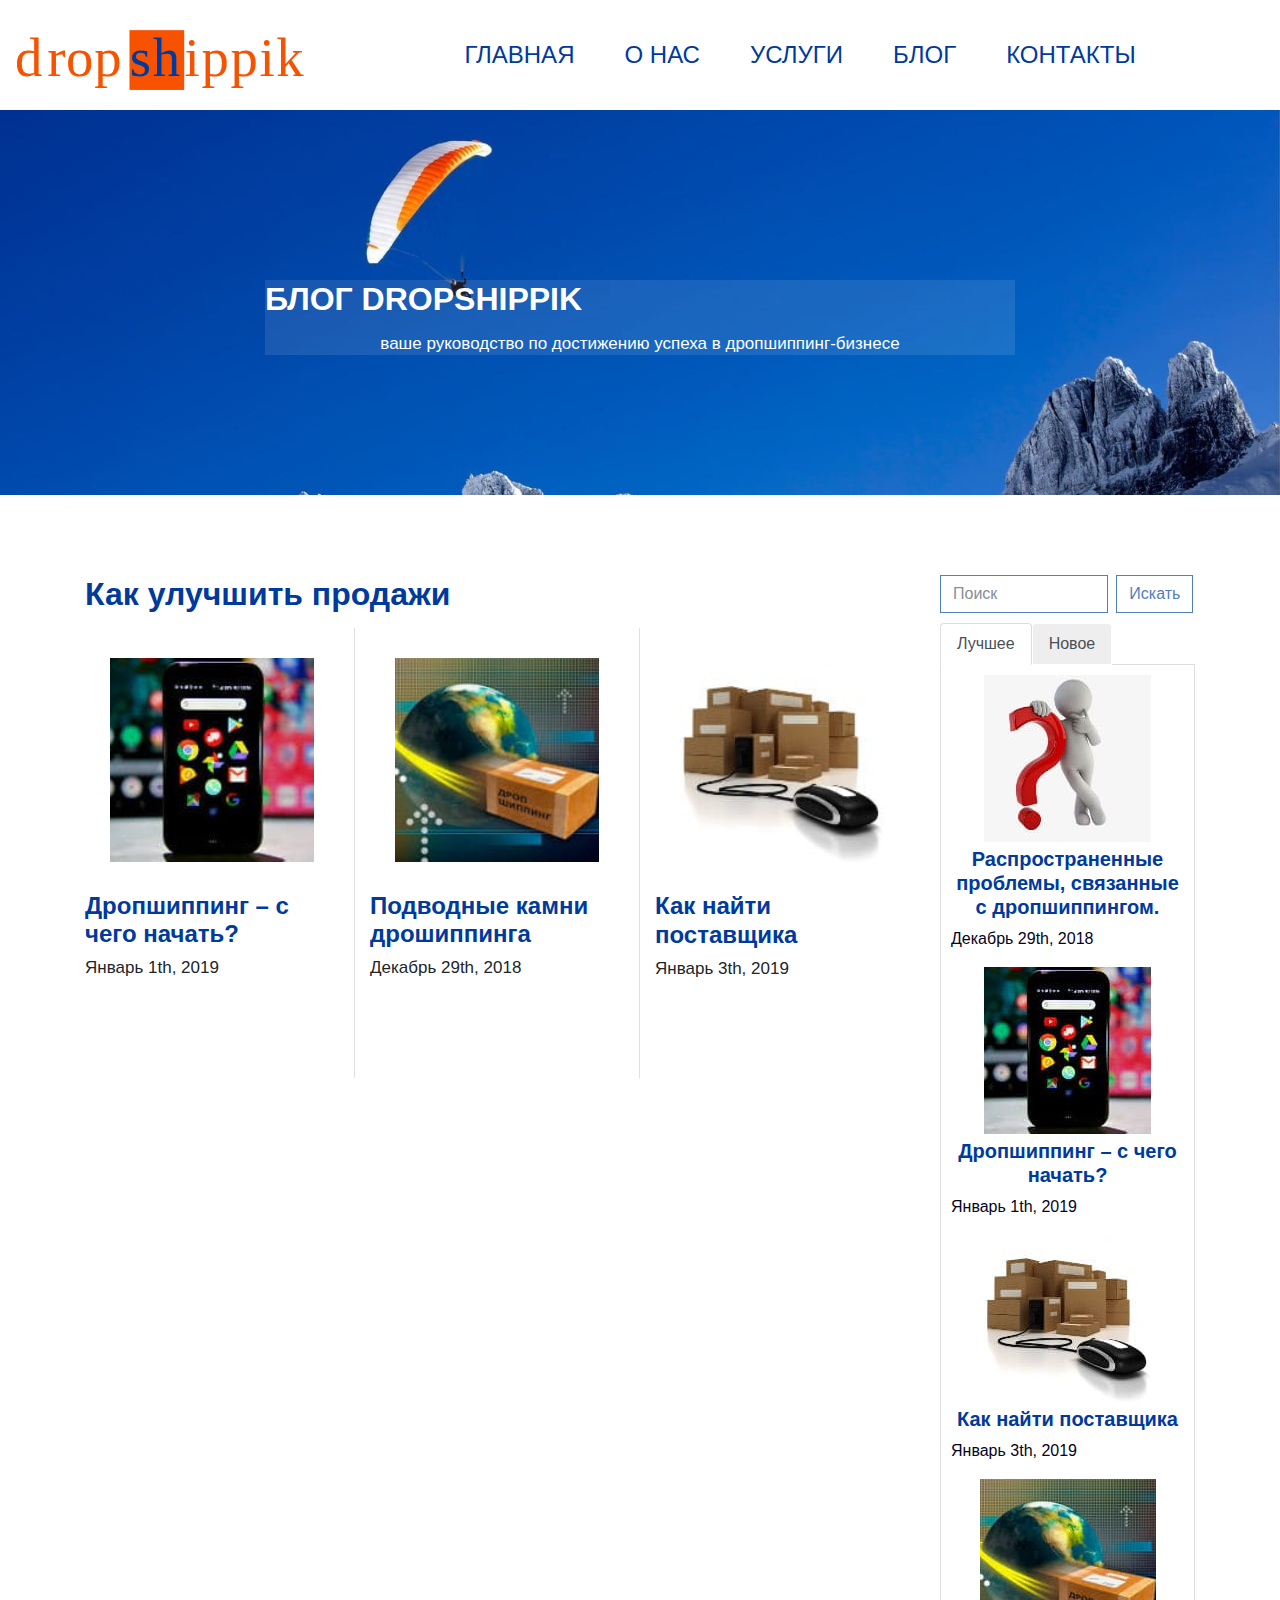
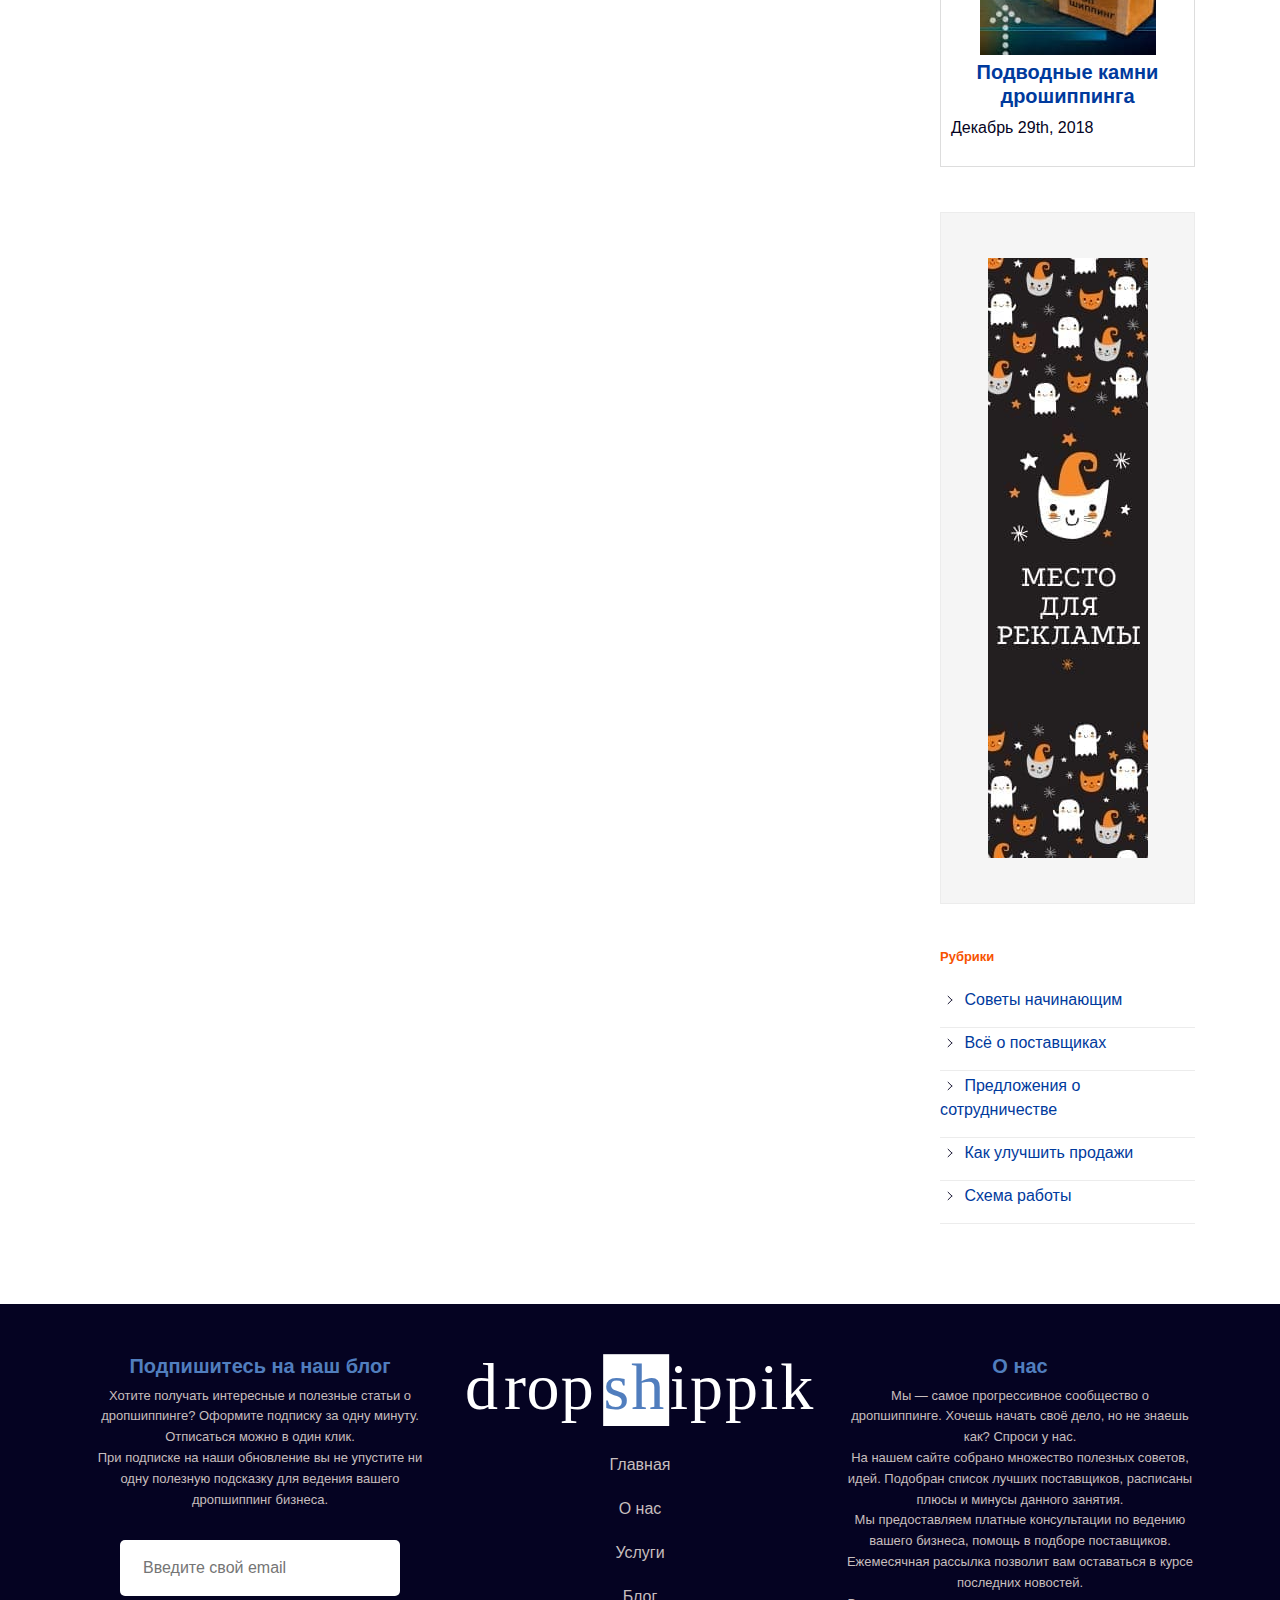
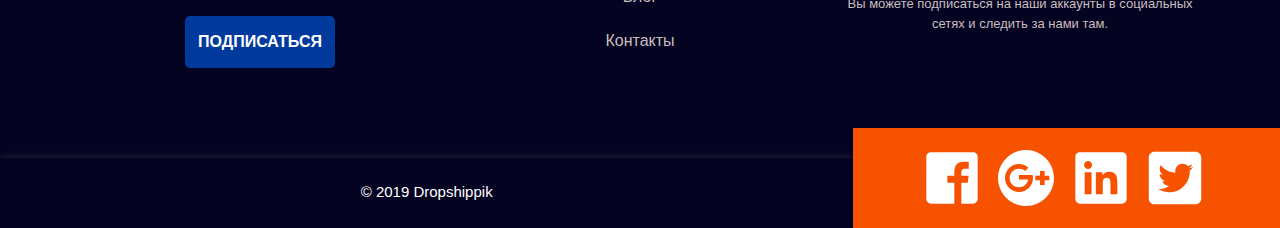
<file: sales.html>
<!doctype html>
<html lang="en">
<head>
    <meta charset="UTF-8">
    <meta name="viewport"
          content="width=device-width, user-scalable=no, initial-scale=1.0, maximum-scale=1.0, minimum-scale=1.0">
    <meta http-equiv="X-UA-Compatible" content="ie=edge">
    <link rel="shortcut icon" href="favicon.ico" type="image/x-icon">
    <link rel="icon" href="favicon.ico" type="image/x-icon">
    <title>Как улучшить продажи</title>
  
    <link rel="stylesheet" href="css/bootstrap.min.css">
 
 
 
    <link rel="stylesheet" href="css/main.css">
       <script
  src="https://code.jquery.com/jquery-3.3.1.min.js" integrity="sha256-FgpCb/KJQlLNfOu91ta32o/NMZxltwRo8QtmkMRdAu8="
  crossorigin="anonymous"></script>

    <script src="https://maxcdn.bootstrapcdn.com/bootstrap/4.0.0/js/bootstrap.min.js" integrity="sha384-JZR6Spejh4U02d8jOt6vLEHfe/JQGiRRSQQxSfFWpi1MquVdAyjUar5+76PVCmYl" crossorigin="anonymous"></script>

      <script type="text/javascript"  src="js/script.js"></script>
</head>
<body class="red">

    <header id="header" class="header">
        <div class="container-fluid">

            <div class="row">
                <div class="col-lg-3">
                    <div class="logo animated fadeInUp">
                        <svg class="logo"  id="Layer_1" data-name="Layer 1" viewBox="0 0 695.96 143.85">
                            <a xlink:href="index.html">

                            <defs><style>.cls-1{fill:#f75200;}.cls-2{font-size:131.31px;font-family:MyriadPro-Regular, Myriad Pro;letter-spacing:0.03em;}.cls-3,.cls-4,.cls-5{fill:#f75200;}.cls-4{letter-spacing:0.02em;}.cls-5{letter-spacing:0.02em;}</style></defs><title>logo</title><rect class="cls-1" x="274.8" y="0.36" width="131.31" height="143.49"/>


                            <text class="cls-2" transform="translate(0 109.91)">

                            <tspan class="cls-3">d</tspan>

                            <tspan class="cls-4" x="77.34" y="0">r</tspan>

                            <tspan class="cls-5" x="122.25" y="0">op</tspan>

                            <tspan class="sh_hover" x="275.63" y="0">sh</tspan><tspan class="cls-3" x="407.07" y="0">ippik</tspan>



                            </text>



                         </svg>
                    </div>
                </div>


                <div class="col-lg-9 col-md-9 center">
                    <nav id="sweeties" class="menu">
                      <div class='title-menu'>
                        <svg  viewBox="0 0 24 24" width="48px" height="48px">
    <path  d="M 3 5 A 1.0001 1.0001 0 1 0 3 7 L 21 7 A 1.0001 1.0001 0 1 0 21 5 L 3 5 z M 3 11 A 1.0001 1.0001 0 1 0 3 13 L 21 13 A 1.0001 1.0001 0 1 0 21 11 L 3 11 z M 3 17 A 1.0001 1.0001 0 1 0 3 19 L 21 19 A 1.0001 1.0001 0 1 0 21 17 L 3 17 z"/>
</svg>

</div>           
                        <ul  class="menu   d-flex-my     justify-content-center    animated fadeInDown">
                            <li class="menu__item">
                                <a href="index.html" >
                                    Главная
                                </a>
                            </li>
                            <li class="menu__item">
                                <a href="about.html">
                                  О нас  
                                </a>
                            </li>
                            <li class="menu__item">
                                <a href="services.html">
                                    Услуги
                                </a>
                            </li>
                            <li class="menu__item">
                                <a href="blog.html" class="activ">
                                    Блог  
                                </a>
                            </li>
                            <li class="menu__item">
                                <a href="contacts.html">
                                    Контакты
                                </a>
                            </li>
                        </ul>
                    
                    </nav>
                </div>
            </div>
        </div>
    </header>


    <section class="container-fluid top">
        
  <div class="row">
                <div class="col-lg-12">

                    <div class="offer animated fadeInLeft">
                        <h1 class="offer__title">
                            БЛОГ DROPSHIPPIK

                        </h1>
                        <div class="offer__intro">
                           <p> ваше руководство по достижению
успеха в дропшиппинг-бизнесе</p>
                        
                        </div>
                       
                    </div>

                </div>
     
            </div>


    </section>



    <section  class="features">

        <div class="container">
            <div class = "row">
                  <div class="col-lg-9" >


                     <div class="offer animated fadeInLeft">
                        <h1 class="offer__title">
                                Как улучшить продажи
                        </h1>
                        <div class="offer__intro">
                                <div class = "row blog_container">
                                        <div class="col-lg-4 blog blog_border" >
                                                    <img src="img/prev.jpg">
                                                <a href="begin.html"> <h4>Дропшиппинг – с чего начать?</h4> </a>
                                                    <p>Январь 1th, 2019</p>
                                        </div>
                                        
                                         <div class="col-lg-4 blog blog_border" >
                                                <img src="img/prev3.jpg">
                                               <a href="stones.html">  <h4>Подводные камни дрошиппинга</h4> </a>
                                                <p>Декабрь 29th, 2018</p>
                                        </div>
                                      
                                        <div class="col-lg-4 blog" >
                                                <img src="img/prev1.jpg">
                                                <a href="search.html"><h4>Как найти поставщика</h4></a>
                                                <p>Январь 3th, 2019</p>
                                        </div>
                                     
                                </div>

                                <div class = "row">
                                     
                                       

                                      
                                </div>


                 
                        </div>
                       
                    </div>



                  </div>


        <div class="col-lg-3 aside-panel">
                         <form class="form-inline my-2 my-lg-0 search">

                              <input class="form-control mr-sm-2" type="search" placeholder="Поиск" aria-label="Search">
                              <button class="btn btn-outline-success my-2 my-sm-0" type="submit">Искать</button>
                        </form>





                        <ul class="nav nav-tabs" role="tablist">
                            <li class="nav-item">
                                <a class="nav-link active" data-toggle="tab" href="#home" role="tab">Лучшее</a>
                            </li>
                            <li class="nav-item">
                                <a class="nav-link" data-toggle="tab" href="#profile" role="tab">Новое</a>
                            </li>

                        </ul>

                        <!-- Tab panes -->
                        <div class="tab-content">
                            <div class="tab-pane active" id="home" role="tabpanel">
                                
                                <div>
                                    <a href="problem.html">
                                        <img src="img/prev2.jpg">
                                        <h5>Распространенные проблемы, связанные с дропшиппингом.
                                        </h5>
                                        <p>Декабрь 29th, 2018</p>
                                    </a>
                                </div>
                                <div>
                                    <a href="begin.html">
                                        <img src="img/prev.jpg">
                                        <h5>Дропшиппинг – с чего начать?</h5>
                                        <p>Январь 1th, 2019</p>
                                    </a>
                                </div>
                             <div>
                                    <a href="search.html">
                                            <img src="img/prev1.jpg">
                                            <h5>Как найти поставщика</h5>
                                            <p>Январь 3th, 2019</p>
                                    </a>
                                </div>


                                <div>
                                        <a href="stones.html">
                                                <img src="img/prev3.jpg">
                                                <h5>Подводные камни дрошиппинга
                                                </h5>
                                                <p>Декабрь 29th, 2018</p>
                                        </a>
                                </div>


                            </div>
                            <div class="tab-pane" id="profile" role="tabpanel">

                            <div>
                                    <a href="begin.html">
                                        <img src="img/prev.jpg">
                                        <h5>Дропшиппинг – с чего начать?</h5>
                                        <p>Январь 1th, 2019</p>
                                    </a>
                                </div>
                        

                                <div>
                                        <a href="search.html">
                                            <img src="img/prev1.jpg">
                                            <h5>Как найти поставщика</h5>
                                            <p>Январь 3th, 2019</p>
                                        </a>
                                </div>

                                <div>
                                        <a href="problem.html">
                                                <img src="img/prev2.jpg">
                                                <h5>Распространенные проблемы, связанные с дропшиппингом.
                                                </h5>
                                                <p>Декабрь 29th, 2018</p>
                                        </a>
                                </div>
                            </div>

                        </div>

                        <div class="banner">
                            <img src="img/banner.jpg" alt="Баннер">                        
                        </div>

                        <div class="headings">
                            <h4>Рубрики</h4>
                            <ul>
                                <li>
                                    <a href="tips.html">
                                    <svg height="20px" id="Layer_1" style="enable-background:new 0 0 20 20;" version="1.1" viewBox="0 0 128 128" width="20px" xml:space="preserve"><g><line style="fill:none;stroke:#050322;stroke-width:12;stroke-linecap:square;stroke-miterlimit:10;" x1="40.5" x2="87.5" y1="17" y2="64"/><line style="fill:none;stroke:#050322;stroke-width:12;stroke-linecap:square;stroke-miterlimit:10;" x1="87.5" x2="40.5" y1="64" y2="111"/></g></svg>
                                    Советы начинающим
                                    </a>
                                </li>
                                <li>
                                    <a href="suppliers.html">
                                        <svg height="20px" id="Layer_1" style="enable-background:new 0 0 20 20;" version="1.1" viewBox="0 0 128 128" width="20px" xml:space="preserve"><g><line style="fill:none;stroke:#050322;stroke-width:12;stroke-linecap:square;stroke-miterlimit:10;" x1="40.5" x2="87.5" y1="17" y2="64"/><line style="fill:none;stroke:#050322;stroke-width:12;stroke-linecap:square;stroke-miterlimit:10;" x1="87.5" x2="40.5" y1="64" y2="111"/></g></svg>
                                        Всё о поставщиках
                                    </a>
                                </li>
                                <li>
                                    <a href="offers.html">
                                        <svg height="20px" id="Layer_1" style="enable-background:new 0 0 20 20;" version="1.1" viewBox="0 0 128 128" width="20px" xml:space="preserve"><g><line style="fill:none;stroke:#050322;stroke-width:12;stroke-linecap:square;stroke-miterlimit:10;" x1="40.5" x2="87.5" y1="17" y2="64"/><line style="fill:none;stroke:#050322;stroke-width:12;stroke-linecap:square;stroke-miterlimit:10;" x1="87.5" x2="40.5" y1="64" y2="111"/></g></svg>
                                        Предложения о сотрудничестве
                                    </a>
                                </li>
                                <li>
                                <a href="sales.html">
                                        <svg height="20px" id="Layer_1" style="enable-background:new 0 0 20 20;" version="1.1" viewBox="0 0 128 128" width="20px" xml:space="preserve"><g><line style="fill:none;stroke:#050322;stroke-width:12;stroke-linecap:square;stroke-miterlimit:10;" x1="40.5" x2="87.5" y1="17" y2="64"/><line style="fill:none;stroke:#050322;stroke-width:12;stroke-linecap:square;stroke-miterlimit:10;" x1="87.5" x2="40.5" y1="64" y2="111"/></g></svg>
                                        Как улучшить продажи
                                    </a>
                                </li>
                                <li>
                                    <a href="scheme.html">
                                        <svg height="20px" id="Layer_1" style="enable-background:new 0 0 20 20;" version="1.1" viewBox="0 0 128 128" width="20px" xml:space="preserve"><g><line style="fill:none;stroke:#050322;stroke-width:12;stroke-linecap:square;stroke-miterlimit:10;" x1="40.5" x2="87.5" y1="17" y2="64"/><line style="fill:none;stroke:#050322;stroke-width:12;stroke-linecap:square;stroke-miterlimit:10;" x1="87.5" x2="40.5" y1="64" y2="111"/></g></svg>
                                                Схема работы
                                    </a>
                                </li>  
                            </ul>
                        </div>

                    </div>
            </div>
        </div>




    </section>






    <section id="touch" class="touch">
        <div class="container">
            <div class="row">
               
                <div class="col-md-4 col-sm-12 col-xs-12">
                    <div class="title">
                        <h2 class="title__main ">
                            Подпишитесь на наш блог
                        </h2>
                        <p class="title__text">
                            Хотите получать интересные и полезные статьи о дропшиппинге? Оформите подписку за одну минуту.
                        </p>
                        <p class="title__text">
                            Отписаться можно в один клик. 
                        </p>
                        <p class="title__text">При подписке на наши обновление вы не упустите ни одну полезную подсказку 
                            для ведения вашего дропшиппинг бизнеса.
                        </p>

                         <div class="row">
                <div class="col-lg-12 m-auto">
                    <form action="#" class="form">
                        <input type="email" placeholder="Введите свой email" class="form__input" required>
                        <button type="submit" class="form__btn">ПОДПИСАТЬСЯ</button>
                    </form>
                </div>
            </div>
                    </div>
                </div>
           


                <div class="col-md-4 col-sm-12 col-xs-12">
                    <div class="title">
                    

                             <svg class="logo"  id="Layer_1" data-name="Layer 1" viewBox="0 0 695.96 143.85"><defs><style>.cl-6{fill:#517ebe;}.cl-2{font-size:131.31px;font-family:MyriadPro-Regular, Myriad Pro;letter-spacing:0.03em;}.cl-3,.cl-4,.cl-5{fill:#fff;}.cl-4{letter-spacing:0.02em;}.cl-5{letter-spacing:0.02em;} .cl-7{fill:#fff;}   </style></defs><title>logo</title>


                                <rect class="cl-7" x="274.8" y="0.36" width="131.31" height="143.49"/>

                            <text class="cl-2" transform="translate(0 109.91)">

                                <tspan class="cl-3">d</tspan>

                                <tspan class="cl-4" x="77.34" y="0">r</tspan>

                                <tspan class="cl-5" x="122.25" y="0">op</tspan>

                                <tspan class="cl-6" x="275.63" y="0">sh</tspan>

                                <tspan class="cl-3" x="407.07" y="0">ippik</tspan>
                            </text>
                        </svg>


                        <ul class="nav_footer">
                            <li><a href="index.html">Главная</a></li>
                            <li><a href="about.html">О нас</a></li>
                            <li><a href="services.html">Услуги</a></li>
                            <li><a href="blog.html">Блог</a></li>
                             <li><a href="contacts.html">Контакты</a></li>
                        </ul>

                    </div>
                </div>
    
                <div class="col-md-4 col-sm-12 col-xs-12">
                        <div class="title">
                            <h2 class="title__main ">
                                О нас
                            </h2>
    
                            <p class="title__text">
                               Мы — самое прогрессивное сообщество о дропшиппинге. Хочешь начать своё дело, но не знаешь как? Спроси у нас. 
                            </p>
    
                            <p class="title__text">
                               На нашем сайте собрано множество полезных советов, идей. Подобран список лучших поставщиков, расписаны плюсы и минусы данного занятия.
                            </p>
                            <p class="title__text">
                                Мы предоставляем платные консультации по ведению вашего бизнеса, помощь в подборе поставщиков.
                            </p>
                            <p class="title__text">
                                    Ежемесячная рассылка позволит вам оставаться в курсе последних новостей.
                            </p>
                            <p class="title__text">
                                    Вы можете подписаться на наши аккаунты в социальных сетях и следить за нами там.
                            </p>
                        </div>
                    </div> 


            </div>
           
        </div>
    </section>













    <footer id="footer" class="footer  ">
        <div class="container-fluid">
            <div class="row">
                <div class="col-md-6 col-lg-8 none-padding col-sm-12 col-xs-12">
                    <div class="credits copyrights">
                       <p>© 2019 Dropshippik</p>


                    </div>
                </div>


                 <div class="social-icons   col-md-6 col-lg-4 col-sm-12 col-xs-12">
                   
                    <div class="">
                        <svg  viewBox="0 0 30 30" width="70px" height="70px">

                            <a xlink:href="https://www.facebook.com">
                            <path d="M24,4H6C4.895,4,4,4.895,4,6v18c0,1.105,0.895,2,2,2h10v-9h-3v-3h3v-1.611C16,9.339,17.486,8,20.021,8 c1.214,0,1.856,0.09,2.16,0.131V11h-1.729C19.376,11,19,11.568,19,12.718V14h3.154l-0.428,3H19v9h5c1.105,0,2-0.895,2-2V6 C26,4.895,25.104,4,24,4z"/>
                        </svg>

                        <svg  viewBox="0 0 30 30" width="70px" height="70px">

                            <a xlink:href="https://plus.google.com">
                            <path d="M15,3C8.373,3,3,8.373,3,15c0,6.627,5.373,12,12,12s12-5.373,12-12C27,8.373,21.627,3,15,3z M12,21c-3.314,0-6-2.686-6-6 c0-3.314,2.686-6,6-6c1.56,0,2.981,0.596,4.047,1.573l-1.434,1.404C13.912,11.369,13,11,12,11c-2.209,0-4,1.791-4,4 c0,2.209,1.791,4,4,4c1.981,0,3.622-1.442,3.94-3.333H12v-2h5.843l0.033,0.133C17.956,14.188,18,14.589,18,15 C18,18.314,15.314,21,12,21z M23,16v2h-2v-2h-2v-2h2v-2h2v2h2v2H23z"/>
                        </svg>


                        <svg viewBox="0 0 30 30" width="70px" height="70px">
                            <a xlink:href="https://www.linkedin.com">
                            
                            <path d="M24,4H6C4.895,4,4,4.895,4,6v18c0,1.105,0.895,2,2,2h18c1.105,0,2-0.895,2-2V6C26,4.895,25.105,4,24,4z M10.954,22h-2.95 v-9.492h2.95V22z M9.449,11.151c-0.951,0-1.72-0.771-1.72-1.72c0-0.949,0.77-1.719,1.72-1.719c0.948,0,1.719,0.771,1.719,1.719 C11.168,10.38,10.397,11.151,9.449,11.151z M22.004,22h-2.948v-4.616c0-1.101-0.02-2.517-1.533-2.517 c-1.535,0-1.771,1.199-1.771,2.437V22h-2.948v-9.492h2.83v1.297h0.04c0.394-0.746,1.356-1.533,2.791-1.533 c2.987,0,3.539,1.966,3.539,4.522V22z"/>
                        </svg>

                        <svg viewBox="0 0 24 24" width="70px" height="70px">
                            <a xlink:href="https://twitter.com">
                            <path d="M19,3H5C3.895,3,3,3.895,3,5v14c0,1.105,0.895,2,2,2h14c1.105,0,2-0.895,2-2V5C21,3.895,20.105,3,19,3z M17.05,9.514 c0,0.086,0,0.171,0,0.343c0,3.257-2.486,7.029-7.029,7.029c-1.371,0-2.657-0.429-3.771-1.114c0.171,0,0.429,0,0.6,0 c1.114,0,2.229-0.429,3.086-1.029c-1.114,0-1.971-0.771-2.314-1.714c0.171,0,0.343,0.086,0.429,0.086c0.257,0,0.429,0,0.686-0.086 c-1.114-0.257-1.971-1.2-1.971-2.4c0.343,0.171,0.686,0.257,1.114,0.343c-0.686-0.6-1.114-1.286-1.114-2.143 c0-0.429,0.086-0.857,0.343-1.2c1.2,1.457,3,2.486,5.057,2.571c0-0.171-0.086-0.343-0.086-0.6c0-1.371,1.114-2.486,2.486-2.486 c0.686,0,1.371,0.257,1.8,0.771c0.6-0.086,1.114-0.343,1.543-0.6c-0.171,0.6-0.6,1.029-1.114,1.371 c0.514-0.086,0.943-0.171,1.457-0.429C17.907,8.743,17.479,9.171,17.05,9.514z"/>
                        </svg>


                    </div>
                </div>



            </div>
        </div>
    </footer>


      <script
    src="https://code.jquery.com/jquery-3.3.1.min.js" integrity="sha256-FgpCb/KJQlLNfOu91ta32o/NMZxltwRo8QtmkMRdAu8="
    crossorigin="anonymous"></script>
  
      <script src="https://maxcdn.bootstrapcdn.com/bootstrap/4.0.0/js/bootstrap.min.js" integrity="sha384-JZR6Spejh4U02d8jOt6vLEHfe/JQGiRRSQQxSfFWpi1MquVdAyjUar5+76PVCmYl" crossorigin="anonymous"></script>
  
        <script type="text/javascript" src="js/script.js"></script>

</body>
</html>
</file>
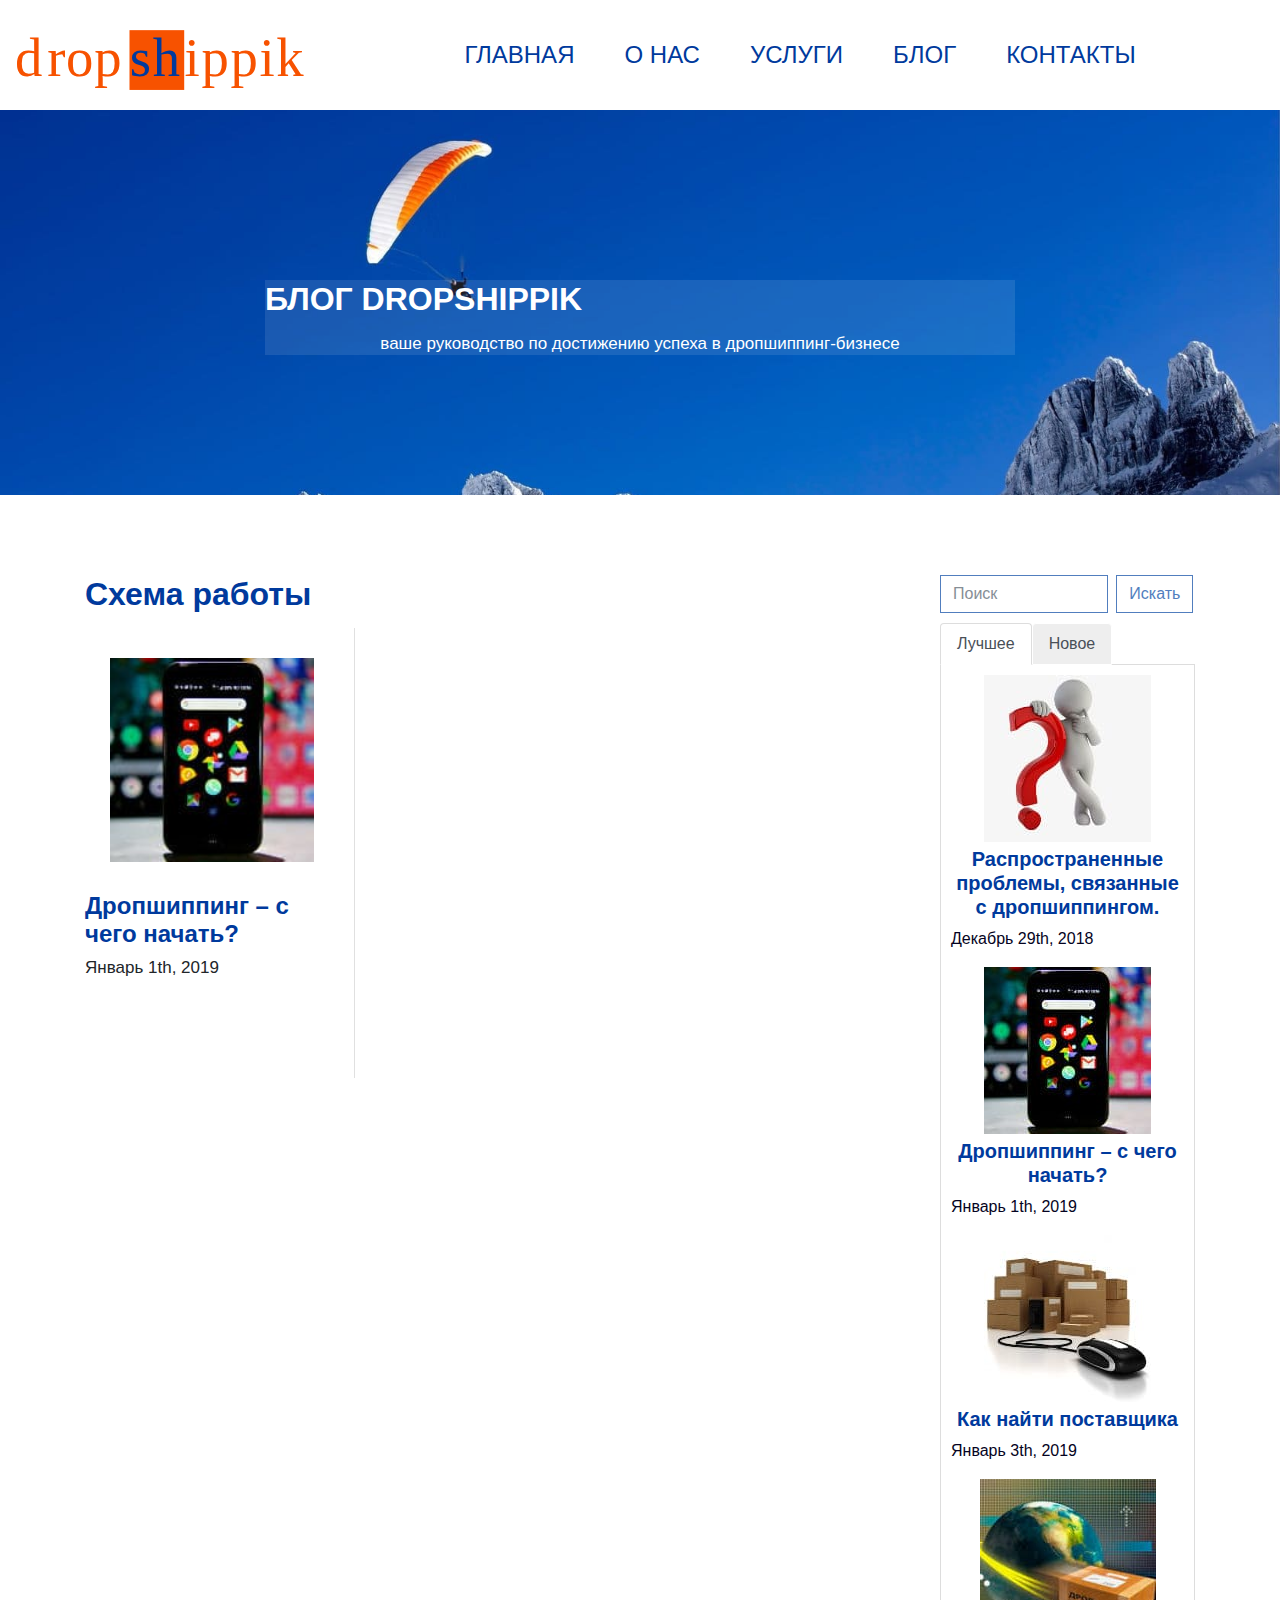
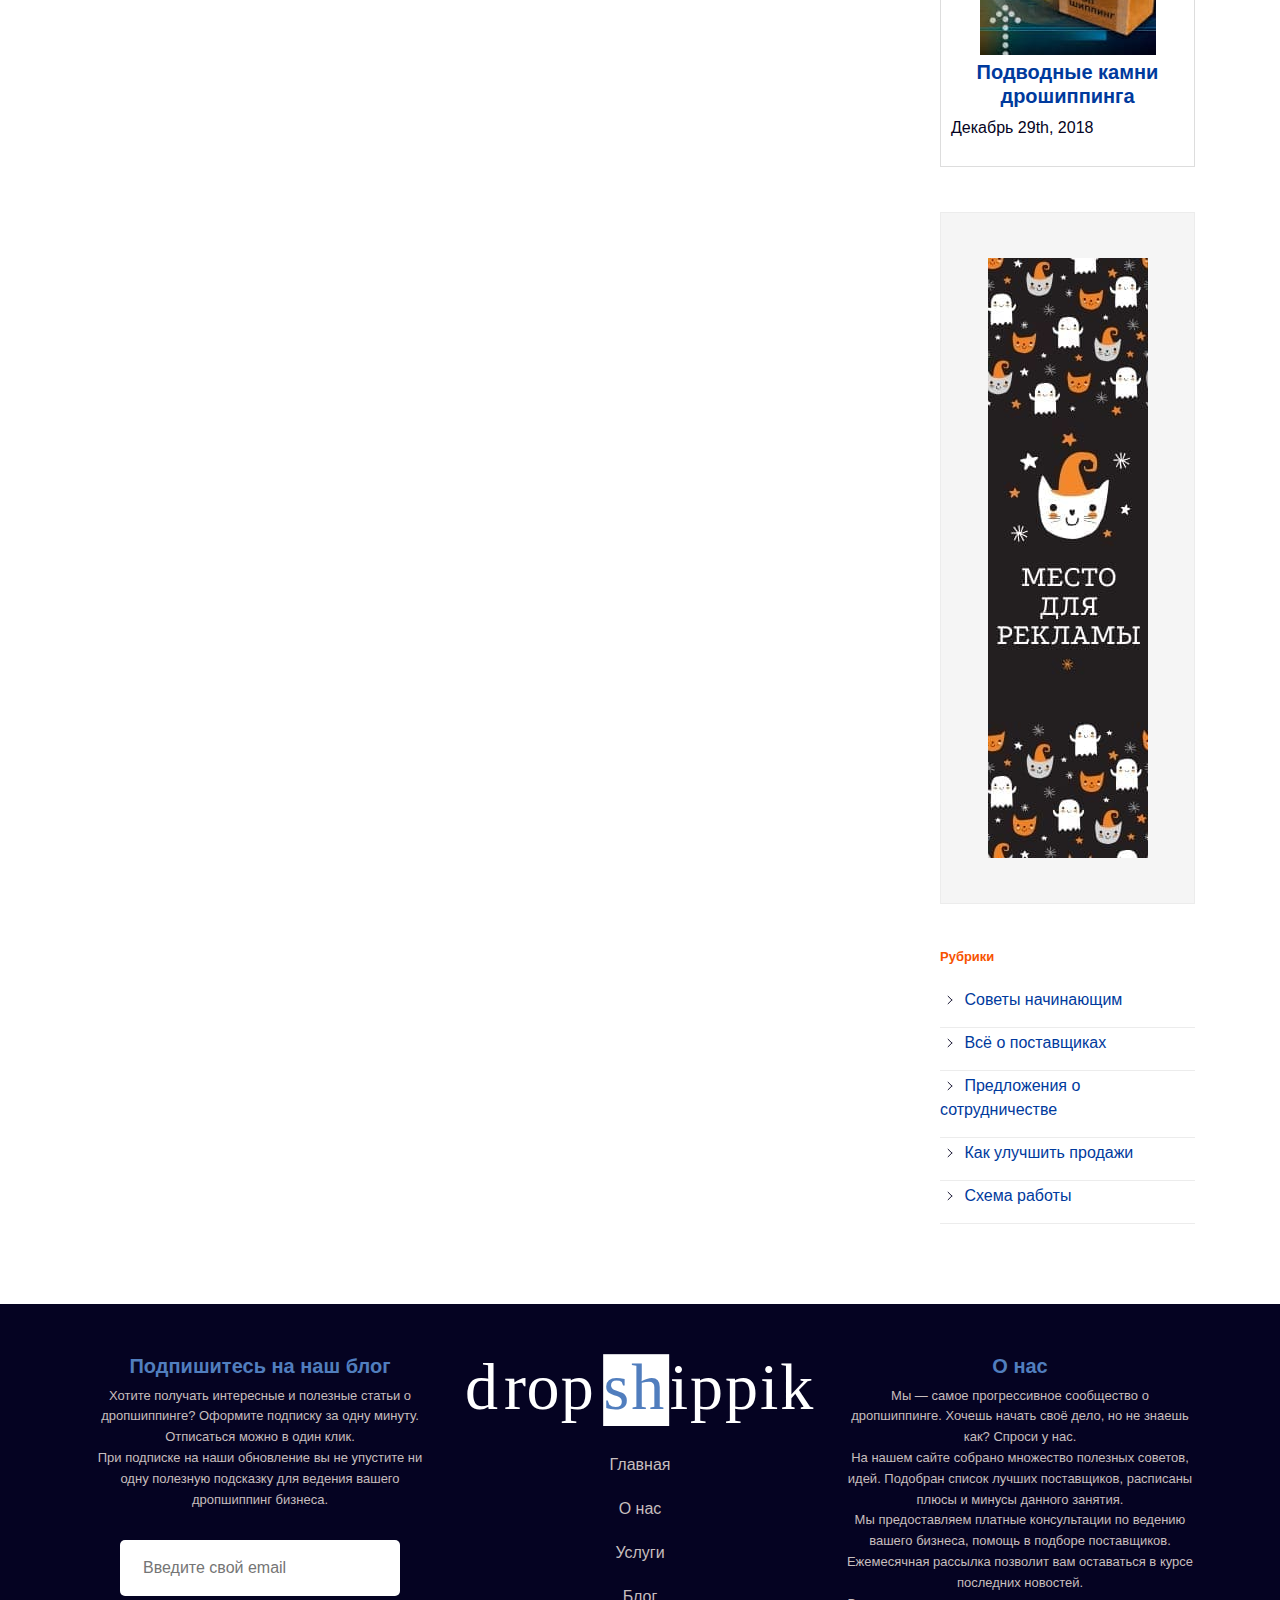
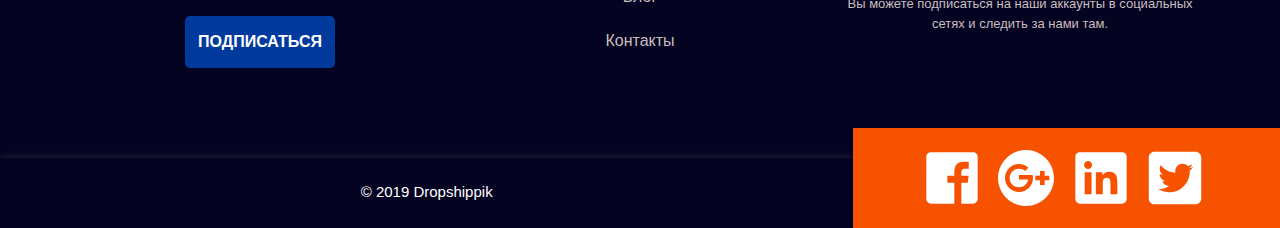
<file: scheme.html>
<!doctype html>
<html lang="en">
<head>
    <meta charset="UTF-8">
    <meta name="viewport"
          content="width=device-width, user-scalable=no, initial-scale=1.0, maximum-scale=1.0, minimum-scale=1.0">
    <meta http-equiv="X-UA-Compatible" content="ie=edge">
    <link rel="shortcut icon" href="favicon.ico" type="image/x-icon">
    <link rel="icon" href="favicon.ico" type="image/x-icon">
    <title>Схема работы</title>
  
    <link rel="stylesheet" href="css/bootstrap.min.css">
 
 
 
    <link rel="stylesheet" href="css/main.css">
       <script
  src="https://code.jquery.com/jquery-3.3.1.min.js" integrity="sha256-FgpCb/KJQlLNfOu91ta32o/NMZxltwRo8QtmkMRdAu8="
  crossorigin="anonymous"></script>

    <script src="https://maxcdn.bootstrapcdn.com/bootstrap/4.0.0/js/bootstrap.min.js" integrity="sha384-JZR6Spejh4U02d8jOt6vLEHfe/JQGiRRSQQxSfFWpi1MquVdAyjUar5+76PVCmYl" crossorigin="anonymous"></script>

      <script type="text/javascript"  src="js/script.js"></script>
</head>
<body class="red">

    <header id="header" class="header">
        <div class="container-fluid">

            <div class="row">
                <div class="col-lg-3">
                    <div class="logo animated fadeInUp">
                        <svg class="logo"  id="Layer_1" data-name="Layer 1" viewBox="0 0 695.96 143.85">
                            <a xlink:href="index.html">

                            <defs><style>.cls-1{fill:#f75200;}.cls-2{font-size:131.31px;font-family:MyriadPro-Regular, Myriad Pro;letter-spacing:0.03em;}.cls-3,.cls-4,.cls-5{fill:#f75200;}.cls-4{letter-spacing:0.02em;}.cls-5{letter-spacing:0.02em;}</style></defs><title>logo</title><rect class="cls-1" x="274.8" y="0.36" width="131.31" height="143.49"/>


                            <text class="cls-2" transform="translate(0 109.91)">

                            <tspan class="cls-3">d</tspan>

                            <tspan class="cls-4" x="77.34" y="0">r</tspan>

                            <tspan class="cls-5" x="122.25" y="0">op</tspan>

                            <tspan class="sh_hover" x="275.63" y="0">sh</tspan><tspan class="cls-3" x="407.07" y="0">ippik</tspan>



                            </text>



                         </svg>
                    </div>
                </div>


                <div class="col-lg-9 col-md-9 center">
                    <nav id="sweeties" class="menu">
                      <div class='title-menu'>
                        <svg  viewBox="0 0 24 24" width="48px" height="48px">
    <path  d="M 3 5 A 1.0001 1.0001 0 1 0 3 7 L 21 7 A 1.0001 1.0001 0 1 0 21 5 L 3 5 z M 3 11 A 1.0001 1.0001 0 1 0 3 13 L 21 13 A 1.0001 1.0001 0 1 0 21 11 L 3 11 z M 3 17 A 1.0001 1.0001 0 1 0 3 19 L 21 19 A 1.0001 1.0001 0 1 0 21 17 L 3 17 z"/>
</svg>

</div>           
                        <ul  class="menu   d-flex-my     justify-content-center    animated fadeInDown">
                            <li class="menu__item">
                                <a href="index.html" >
                                    Главная
                                </a>
                            </li>
                            <li class="menu__item">
                                <a href="about.html">
                                  О нас  
                                </a>
                            </li>
                            <li class="menu__item">
                                <a href="services.html">
                                    Услуги
                                </a>
                            </li>
                            <li class="menu__item">
                                <a href="blog.html" class="activ">
                                    Блог  
                                </a>
                            </li>
                            <li class="menu__item">
                                <a href="contacts.html">
                                    Контакты
                                </a>
                            </li>
                        </ul>
                    
                    </nav>
                </div>
            </div>
        </div>
    </header>


    <section class="container-fluid top">
        
  <div class="row">
                <div class="col-lg-12">

                    <div class="offer animated fadeInLeft">
                        <h1 class="offer__title">
                            БЛОГ DROPSHIPPIK

                        </h1>
                        <div class="offer__intro">
                           <p> ваше руководство по достижению
успеха в дропшиппинг-бизнесе</p>
                        
                        </div>
                       
                    </div>

                </div>
     
            </div>


    </section>



    <section  class="features">

        <div class="container">
            <div class = "row">
                  <div class="col-lg-9" >


                     <div class="offer animated fadeInLeft">
                        <h1 class="offer__title">
                                Схема работы
                        </h1>
                        <div class="offer__intro">
                                <div class = "row blog_container">
                            
                                     <div class="col-lg-4 blog blog_border" >
                                                <img src="img/prev.jpg">
                                               <a href="begin.html"> <h4>Дропшиппинг – с чего начать?</h4> </a>
                                                <p>Январь 1th, 2019</p>
                                        </div>
                                </div>

                                <div class = "row">
                                     
                                       

                                        
                                </div>


                 
                        </div>
                       
                    </div>



                  </div>


        <div class="col-lg-3 aside-panel">
                         <form class="form-inline my-2 my-lg-0 search">

                              <input class="form-control mr-sm-2" type="search" placeholder="Поиск" aria-label="Search">
                              <button class="btn btn-outline-success my-2 my-sm-0" type="submit">Искать</button>
                        </form>





                        <ul class="nav nav-tabs" role="tablist">
                            <li class="nav-item">
                                <a class="nav-link active" data-toggle="tab" href="#home" role="tab">Лучшее</a>
                            </li>
                            <li class="nav-item">
                                <a class="nav-link" data-toggle="tab" href="#profile" role="tab">Новое</a>
                            </li>

                        </ul>

                        <!-- Tab panes -->
                        <div class="tab-content">
                            <div class="tab-pane active" id="home" role="tabpanel">
                                
                                <div>
                                    <a href="problem.html">
                                        <img src="img/prev2.jpg">
                                        <h5>Распространенные проблемы, связанные с дропшиппингом.
                                        </h5>
                                        <p>Декабрь 29th, 2018</p>
                                    </a>
                                </div>
                                <div>
                                    <a href="begin.html">
                                        <img src="img/prev.jpg">
                                        <h5>Дропшиппинг – с чего начать?</h5>
                                        <p>Январь 1th, 2019</p>
                                    </a>
                                </div>
                             <div>
                                    <a href="search.html">
                                            <img src="img/prev1.jpg">
                                            <h5>Как найти поставщика</h5>
                                            <p>Январь 3th, 2019</p>
                                    </a>
                                </div>


                                <div>
                                        <a href="stones.html">
                                                <img src="img/prev3.jpg">
                                                <h5>Подводные камни дрошиппинга
                                                </h5>
                                                <p>Декабрь 29th, 2018</p>
                                        </a>
                                </div>


                            </div>
                            <div class="tab-pane" id="profile" role="tabpanel">

                            <div>
                                    <a href="begin.html">
                                        <img src="img/prev.jpg">
                                        <h5>Дропшиппинг – с чего начать?</h5>
                                        <p>Январь 1th, 2019</p>
                                    </a>
                                </div>
                        

                                <div>
                                        <a href="search.html">
                                            <img src="img/prev1.jpg">
                                            <h5>Как найти поставщика</h5>
                                            <p>Январь 3th, 2019</p>
                                        </a>
                                </div>

                                <div>
                                        <a href="problem.html">
                                                <img src="img/prev2.jpg">
                                                <h5>Распространенные проблемы, связанные с дропшиппингом.
                                                </h5>
                                                <p>Декабрь 29th, 2018</p>
                                        </a>
                                </div>
                            </div>

                        </div>

                        <div class="banner">
                            <img src="img/banner.jpg" alt="Баннер">                        
                        </div>

                        <div class="headings">
                            <h4>Рубрики</h4>
                            <ul>
                                <li>
                                    <a href="tips.html">
                                    <svg height="20px" id="Layer_1" style="enable-background:new 0 0 20 20;" version="1.1" viewBox="0 0 128 128" width="20px" xml:space="preserve"><g><line style="fill:none;stroke:#050322;stroke-width:12;stroke-linecap:square;stroke-miterlimit:10;" x1="40.5" x2="87.5" y1="17" y2="64"/><line style="fill:none;stroke:#050322;stroke-width:12;stroke-linecap:square;stroke-miterlimit:10;" x1="87.5" x2="40.5" y1="64" y2="111"/></g></svg>
                                    Советы начинающим
                                    </a>
                                </li>
                                <li>
                                    <a href="suppliers.html">
                                        <svg height="20px" id="Layer_1" style="enable-background:new 0 0 20 20;" version="1.1" viewBox="0 0 128 128" width="20px" xml:space="preserve"><g><line style="fill:none;stroke:#050322;stroke-width:12;stroke-linecap:square;stroke-miterlimit:10;" x1="40.5" x2="87.5" y1="17" y2="64"/><line style="fill:none;stroke:#050322;stroke-width:12;stroke-linecap:square;stroke-miterlimit:10;" x1="87.5" x2="40.5" y1="64" y2="111"/></g></svg>
                                        Всё о поставщиках
                                    </a>
                                </li>
                                <li>
                                    <a href="offers.html">
                                        <svg height="20px" id="Layer_1" style="enable-background:new 0 0 20 20;" version="1.1" viewBox="0 0 128 128" width="20px" xml:space="preserve"><g><line style="fill:none;stroke:#050322;stroke-width:12;stroke-linecap:square;stroke-miterlimit:10;" x1="40.5" x2="87.5" y1="17" y2="64"/><line style="fill:none;stroke:#050322;stroke-width:12;stroke-linecap:square;stroke-miterlimit:10;" x1="87.5" x2="40.5" y1="64" y2="111"/></g></svg>
                                        Предложения о сотрудничестве
                                    </a>
                                </li>
                                <li>
                                <a href="sales.html">
                                        <svg height="20px" id="Layer_1" style="enable-background:new 0 0 20 20;" version="1.1" viewBox="0 0 128 128" width="20px" xml:space="preserve"><g><line style="fill:none;stroke:#050322;stroke-width:12;stroke-linecap:square;stroke-miterlimit:10;" x1="40.5" x2="87.5" y1="17" y2="64"/><line style="fill:none;stroke:#050322;stroke-width:12;stroke-linecap:square;stroke-miterlimit:10;" x1="87.5" x2="40.5" y1="64" y2="111"/></g></svg>
                                        Как улучшить продажи
                                    </a>
                                </li>
                                <li>
                                    <a href="scheme.html">
                                        <svg height="20px" id="Layer_1" style="enable-background:new 0 0 20 20;" version="1.1" viewBox="0 0 128 128" width="20px" xml:space="preserve"><g><line style="fill:none;stroke:#050322;stroke-width:12;stroke-linecap:square;stroke-miterlimit:10;" x1="40.5" x2="87.5" y1="17" y2="64"/><line style="fill:none;stroke:#050322;stroke-width:12;stroke-linecap:square;stroke-miterlimit:10;" x1="87.5" x2="40.5" y1="64" y2="111"/></g></svg>
                                                Схема работы
                                    </a>
                                </li>  
                            </ul>
                        </div>

                    </div>
            </div>
        </div>




    </section>






    <section id="touch" class="touch">
        <div class="container">
            <div class="row">
               
                <div class="col-md-4 col-sm-12 col-xs-12">
                    <div class="title">
                        <h2 class="title__main ">
                            Подпишитесь на наш блог
                        </h2>
                        <p class="title__text">
                            Хотите получать интересные и полезные статьи о дропшиппинге? Оформите подписку за одну минуту.
                        </p>
                        <p class="title__text">
                            Отписаться можно в один клик. 
                        </p>
                        <p class="title__text">При подписке на наши обновление вы не упустите ни одну полезную подсказку 
                            для ведения вашего дропшиппинг бизнеса.
                        </p>

                         <div class="row">
                <div class="col-lg-12 m-auto">
                    <form action="#" class="form">
                        <input type="email" placeholder="Введите свой email" class="form__input" required>
                        <button type="submit" class="form__btn">ПОДПИСАТЬСЯ</button>
                    </form>
                </div>
            </div>
                    </div>
                </div>
           


                <div class="col-md-4 col-sm-12 col-xs-12">
                    <div class="title">
                    

                             <svg class="logo"  id="Layer_1" data-name="Layer 1" viewBox="0 0 695.96 143.85"><defs><style>.cl-6{fill:#517ebe;}.cl-2{font-size:131.31px;font-family:MyriadPro-Regular, Myriad Pro;letter-spacing:0.03em;}.cl-3,.cl-4,.cl-5{fill:#fff;}.cl-4{letter-spacing:0.02em;}.cl-5{letter-spacing:0.02em;} .cl-7{fill:#fff;}   </style></defs><title>logo</title>


                                <rect class="cl-7" x="274.8" y="0.36" width="131.31" height="143.49"/>

                            <text class="cl-2" transform="translate(0 109.91)">

                                <tspan class="cl-3">d</tspan>

                                <tspan class="cl-4" x="77.34" y="0">r</tspan>

                                <tspan class="cl-5" x="122.25" y="0">op</tspan>

                                <tspan class="cl-6" x="275.63" y="0">sh</tspan>

                                <tspan class="cl-3" x="407.07" y="0">ippik</tspan>
                            </text>
                        </svg>


                        <ul class="nav_footer">
                            <li><a href="index.html">Главная</a></li>
                            <li><a href="about.html">О нас</a></li>
                            <li><a href="services.html">Услуги</a></li>
                            <li><a href="blog.html">Блог</a></li>
                             <li><a href="contacts.html">Контакты</a></li>
                        </ul>

                    </div>
                </div>
    
                <div class="col-md-4 col-sm-12 col-xs-12">
                        <div class="title">
                            <h2 class="title__main ">
                                О нас
                            </h2>
    
                            <p class="title__text">
                               Мы — самое прогрессивное сообщество о дропшиппинге. Хочешь начать своё дело, но не знаешь как? Спроси у нас. 
                            </p>
    
                            <p class="title__text">
                               На нашем сайте собрано множество полезных советов, идей. Подобран список лучших поставщиков, расписаны плюсы и минусы данного занятия.
                            </p>
                            <p class="title__text">
                                Мы предоставляем платные консультации по ведению вашего бизнеса, помощь в подборе поставщиков.
                            </p>
                            <p class="title__text">
                                    Ежемесячная рассылка позволит вам оставаться в курсе последних новостей.
                            </p>
                            <p class="title__text">
                                    Вы можете подписаться на наши аккаунты в социальных сетях и следить за нами там.
                            </p>
                        </div>
                    </div> 


            </div>
           
        </div>
    </section>













    <footer id="footer" class="footer  ">
        <div class="container-fluid">
            <div class="row">
                <div class="col-md-6 col-lg-8 none-padding col-sm-12 col-xs-12">
                    <div class="credits copyrights">
                       <p>© 2019 Dropshippik</p>


                    </div>
                </div>


                 <div class="social-icons   col-md-6 col-lg-4 col-sm-12 col-xs-12">
                   
                    <div class="">
                        <svg  viewBox="0 0 30 30" width="70px" height="70px">

                            <a xlink:href="https://www.facebook.com">
                            <path d="M24,4H6C4.895,4,4,4.895,4,6v18c0,1.105,0.895,2,2,2h10v-9h-3v-3h3v-1.611C16,9.339,17.486,8,20.021,8 c1.214,0,1.856,0.09,2.16,0.131V11h-1.729C19.376,11,19,11.568,19,12.718V14h3.154l-0.428,3H19v9h5c1.105,0,2-0.895,2-2V6 C26,4.895,25.104,4,24,4z"/>
                        </svg>

                        <svg  viewBox="0 0 30 30" width="70px" height="70px">

                            <a xlink:href="https://plus.google.com">
                            <path d="M15,3C8.373,3,3,8.373,3,15c0,6.627,5.373,12,12,12s12-5.373,12-12C27,8.373,21.627,3,15,3z M12,21c-3.314,0-6-2.686-6-6 c0-3.314,2.686-6,6-6c1.56,0,2.981,0.596,4.047,1.573l-1.434,1.404C13.912,11.369,13,11,12,11c-2.209,0-4,1.791-4,4 c0,2.209,1.791,4,4,4c1.981,0,3.622-1.442,3.94-3.333H12v-2h5.843l0.033,0.133C17.956,14.188,18,14.589,18,15 C18,18.314,15.314,21,12,21z M23,16v2h-2v-2h-2v-2h2v-2h2v2h2v2H23z"/>
                        </svg>


                        <svg viewBox="0 0 30 30" width="70px" height="70px">
                            <a xlink:href="https://www.linkedin.com">
                            
                            <path d="M24,4H6C4.895,4,4,4.895,4,6v18c0,1.105,0.895,2,2,2h18c1.105,0,2-0.895,2-2V6C26,4.895,25.105,4,24,4z M10.954,22h-2.95 v-9.492h2.95V22z M9.449,11.151c-0.951,0-1.72-0.771-1.72-1.72c0-0.949,0.77-1.719,1.72-1.719c0.948,0,1.719,0.771,1.719,1.719 C11.168,10.38,10.397,11.151,9.449,11.151z M22.004,22h-2.948v-4.616c0-1.101-0.02-2.517-1.533-2.517 c-1.535,0-1.771,1.199-1.771,2.437V22h-2.948v-9.492h2.83v1.297h0.04c0.394-0.746,1.356-1.533,2.791-1.533 c2.987,0,3.539,1.966,3.539,4.522V22z"/>
                        </svg>

                        <svg viewBox="0 0 24 24" width="70px" height="70px">
                            <a xlink:href="https://twitter.com">
                            <path d="M19,3H5C3.895,3,3,3.895,3,5v14c0,1.105,0.895,2,2,2h14c1.105,0,2-0.895,2-2V5C21,3.895,20.105,3,19,3z M17.05,9.514 c0,0.086,0,0.171,0,0.343c0,3.257-2.486,7.029-7.029,7.029c-1.371,0-2.657-0.429-3.771-1.114c0.171,0,0.429,0,0.6,0 c1.114,0,2.229-0.429,3.086-1.029c-1.114,0-1.971-0.771-2.314-1.714c0.171,0,0.343,0.086,0.429,0.086c0.257,0,0.429,0,0.686-0.086 c-1.114-0.257-1.971-1.2-1.971-2.4c0.343,0.171,0.686,0.257,1.114,0.343c-0.686-0.6-1.114-1.286-1.114-2.143 c0-0.429,0.086-0.857,0.343-1.2c1.2,1.457,3,2.486,5.057,2.571c0-0.171-0.086-0.343-0.086-0.6c0-1.371,1.114-2.486,2.486-2.486 c0.686,0,1.371,0.257,1.8,0.771c0.6-0.086,1.114-0.343,1.543-0.6c-0.171,0.6-0.6,1.029-1.114,1.371 c0.514-0.086,0.943-0.171,1.457-0.429C17.907,8.743,17.479,9.171,17.05,9.514z"/>
                        </svg>


                    </div>
                </div>



            </div>
        </div>
    </footer>


      <script
    src="https://code.jquery.com/jquery-3.3.1.min.js" integrity="sha256-FgpCb/KJQlLNfOu91ta32o/NMZxltwRo8QtmkMRdAu8="
    crossorigin="anonymous"></script>
  
      <script src="https://maxcdn.bootstrapcdn.com/bootstrap/4.0.0/js/bootstrap.min.js" integrity="sha384-JZR6Spejh4U02d8jOt6vLEHfe/JQGiRRSQQxSfFWpi1MquVdAyjUar5+76PVCmYl" crossorigin="anonymous"></script>
  
        <script type="text/javascript" src="js/script.js"></script>

</body>
</html>
</file>
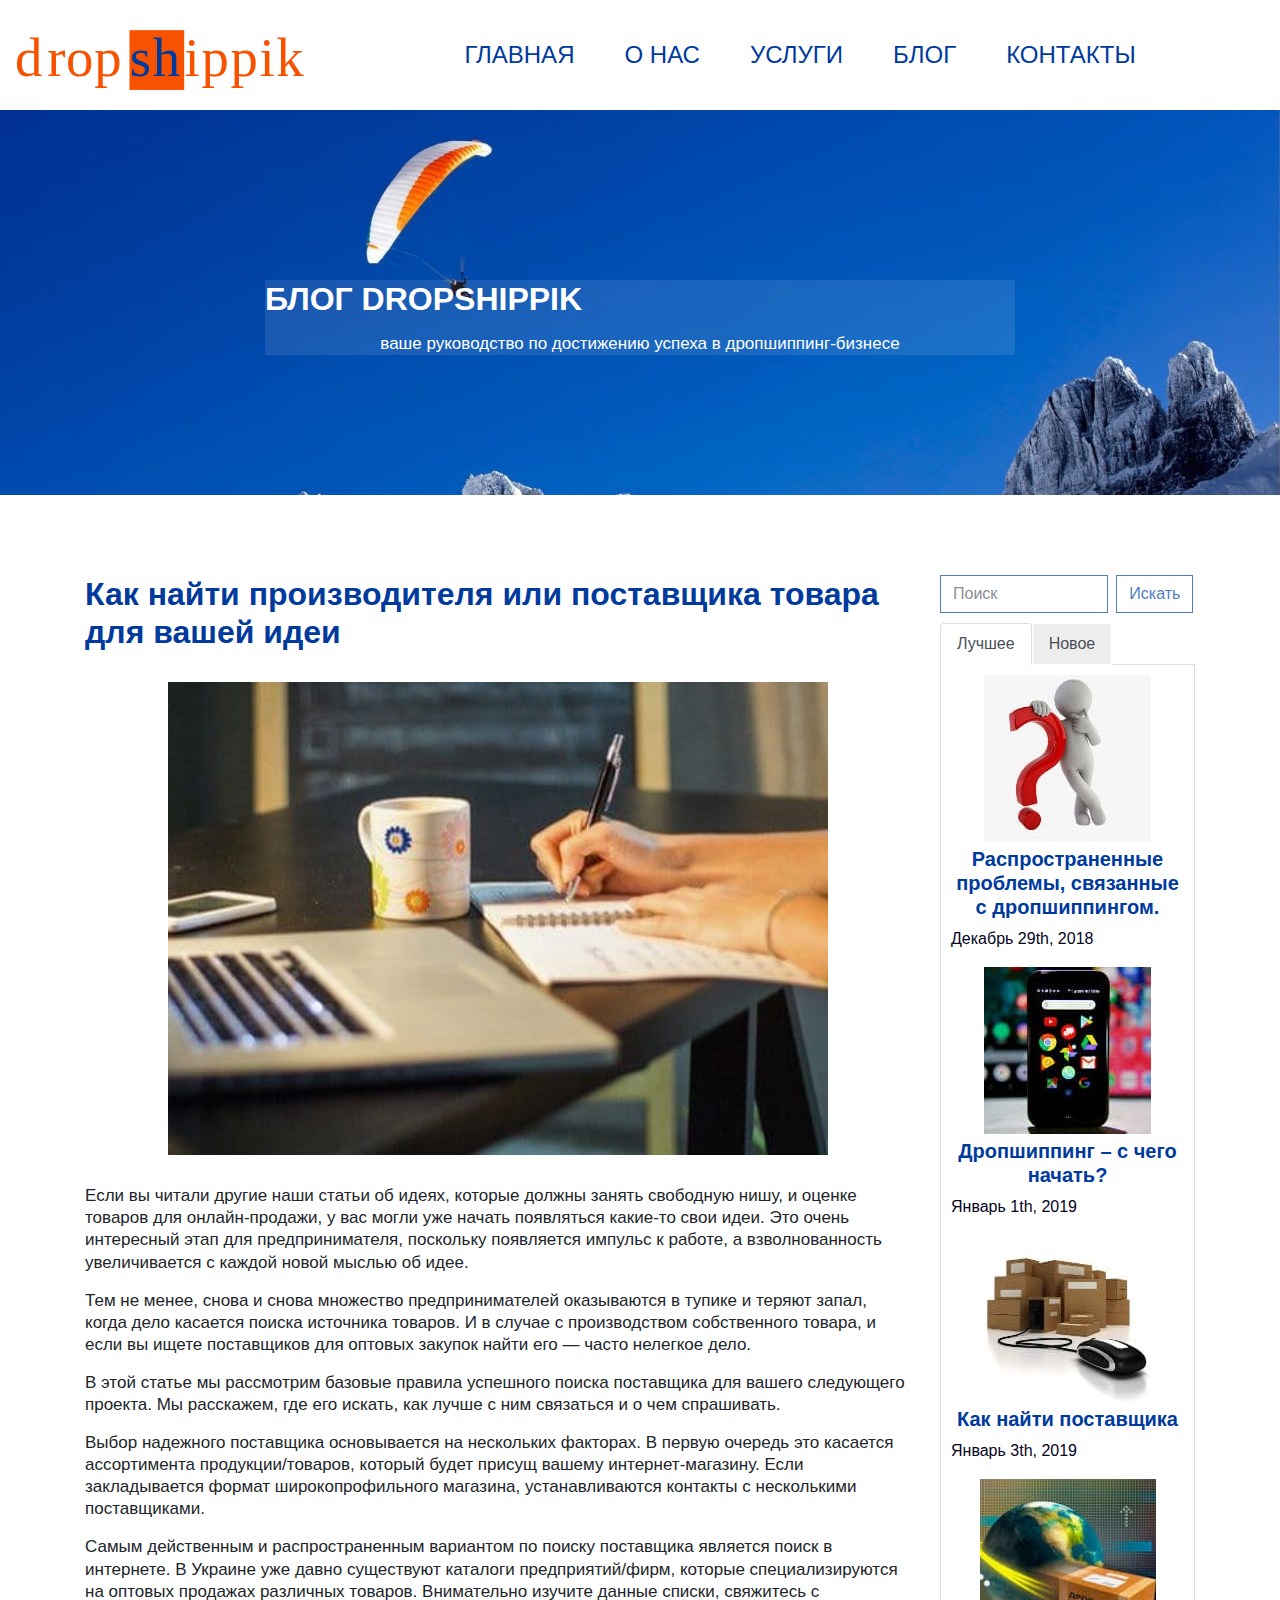
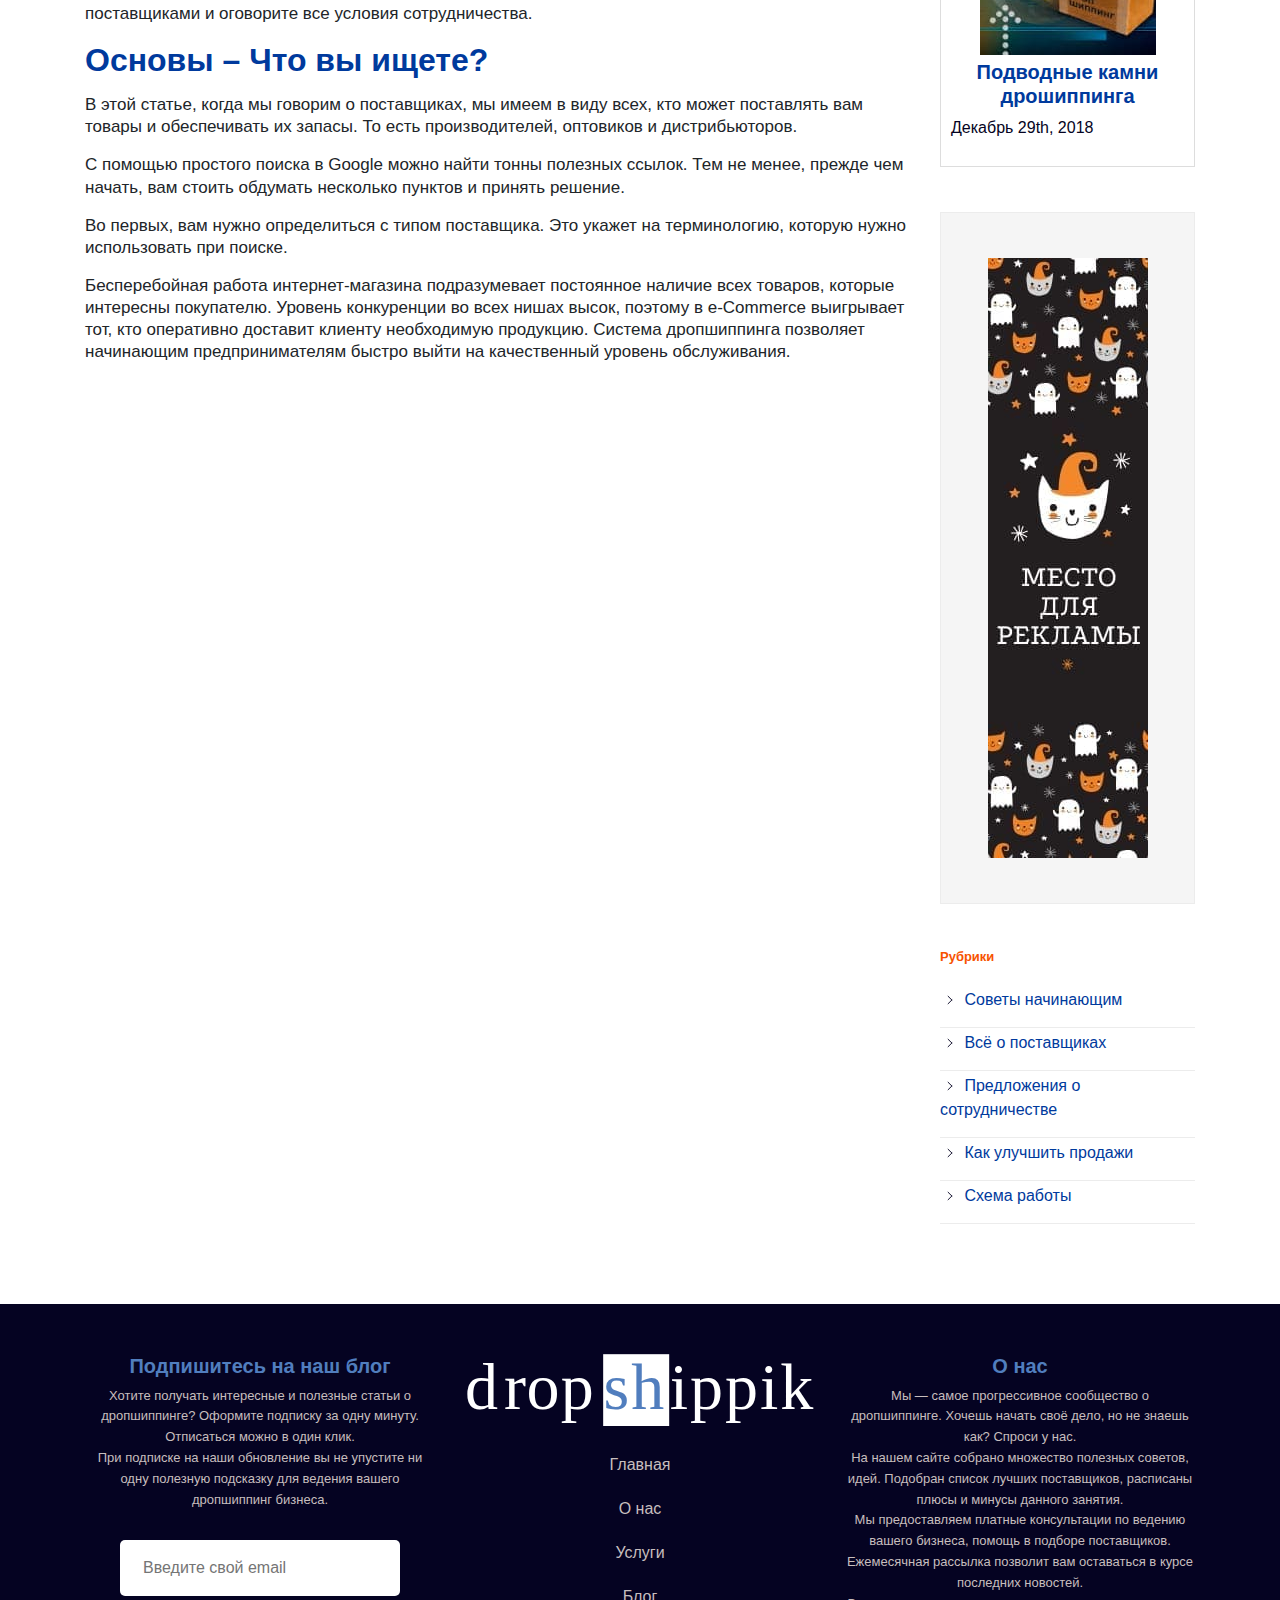
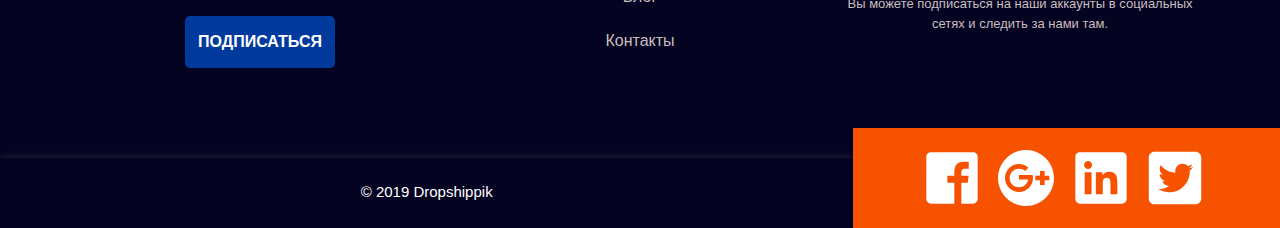
<file: search.html>
<!doctype html>
<html lang="en">
<head>
    <meta charset="UTF-8">
    <meta name="viewport"
          content="width=device-width, user-scalable=no, initial-scale=1.0, maximum-scale=1.0, minimum-scale=1.0">
    <meta http-equiv="X-UA-Compatible" content="ie=edge">
    <link rel="shortcut icon" href="favicon.ico" type="image/x-icon">
    <link rel="icon" href="favicon.ico" type="image/x-icon">
    <title>Как найти производителя или поставщика товара для вашей идеи</title>
  
    <link rel="stylesheet" href="css/bootstrap.min.css">
 
 
 
    <link rel="stylesheet" href="css/main.css">
       <script
  src="https://code.jquery.com/jquery-3.3.1.min.js" integrity="sha256-FgpCb/KJQlLNfOu91ta32o/NMZxltwRo8QtmkMRdAu8="
  crossorigin="anonymous"></script>

    <script src="https://maxcdn.bootstrapcdn.com/bootstrap/4.0.0/js/bootstrap.min.js" integrity="sha384-JZR6Spejh4U02d8jOt6vLEHfe/JQGiRRSQQxSfFWpi1MquVdAyjUar5+76PVCmYl" crossorigin="anonymous"></script>

      <script type="text/javascript"  src="js/script.js"></script>
</head>
<body class="red">

    <header id="header" class="header">
        <div class="container-fluid">

            <div class="row">
                <div class="col-lg-3">
                    <div class="logo animated fadeInUp">
                        <svg class="logo"  id="Layer_1" data-name="Layer 1" viewBox="0 0 695.96 143.85">
                            <a xlink:href="index.html">

                            <defs><style>.cls-1{fill:#f75200;}.cls-2{font-size:131.31px;font-family:MyriadPro-Regular, Myriad Pro;letter-spacing:0.03em;}.cls-3,.cls-4,.cls-5{fill:#f75200;}.cls-4{letter-spacing:0.02em;}.cls-5{letter-spacing:0.02em;}</style></defs><title>logo</title><rect class="cls-1" x="274.8" y="0.36" width="131.31" height="143.49"/>


                            <text class="cls-2" transform="translate(0 109.91)">

                            <tspan class="cls-3">d</tspan>

                            <tspan class="cls-4" x="77.34" y="0">r</tspan>

                            <tspan class="cls-5" x="122.25" y="0">op</tspan>

                            <tspan class="sh_hover" x="275.63" y="0">sh</tspan><tspan class="cls-3" x="407.07" y="0">ippik</tspan>



                            </text>



                         </svg>
                    </div>
                </div>


                <div class="col-lg-9 col-md-9 center">
                    <nav id="sweeties" class="menu">
                      <div class='title-menu'>
                        <svg  viewBox="0 0 24 24" width="48px" height="48px">
    <path  d="M 3 5 A 1.0001 1.0001 0 1 0 3 7 L 21 7 A 1.0001 1.0001 0 1 0 21 5 L 3 5 z M 3 11 A 1.0001 1.0001 0 1 0 3 13 L 21 13 A 1.0001 1.0001 0 1 0 21 11 L 3 11 z M 3 17 A 1.0001 1.0001 0 1 0 3 19 L 21 19 A 1.0001 1.0001 0 1 0 21 17 L 3 17 z"/>
</svg>

</div>           
                        <ul  class="menu   d-flex-my     justify-content-center    animated fadeInDown">
                            <li class="menu__item">
                                <a href="index.html" >
                                    Главная
                                </a>
                            </li>
                            <li class="menu__item">
                                <a href="about.html" class="activ">
                                  О нас  
                                </a>
                            </li>
                            <li class="menu__item">
                                <a href="services.html">
                                    Услуги
                                </a>
                            </li>
                            <li class="menu__item">
                                <a href="blog.html">
                                    Блог  
                                </a>
                            </li>
                            <li class="menu__item">
                                <a href="contacts.html">
                                    Контакты
                                </a>
                            </li>
                        </ul>
                    
                    </nav>
                </div>
            </div>
        </div>
    </header>


    <section class="container-fluid top">
        
  <div class="row">
                <div class="col-lg-12">

                    <div class="offer animated fadeInLeft">
                        <h1 class="offer__title">
                            БЛОГ DROPSHIPPIK

                        </h1>
                        <div class="offer__intro">
                           <p> ваше руководство по достижению
успеха в дропшиппинг-бизнесе</p>
                        
                        </div>
                       
                    </div>

                </div>
     
            </div>


    </section>



    <section  class="features">

        <div class="container">
            <div class = "row">
                  <div class="col-lg-9" >


                     <div class="offer animated fadeInLeft">
                        <h1 class="offer__title">
                                Как найти производителя или поставщика товара для вашей идеи 
                        </h1>
                        <img src="img/search.jpg">
                        <div class="offer__intro">
                           
             
                                
                                <p>Если вы читали другие наши статьи об идеях, которые должны занять свободную нишу, и оценке товаров для онлайн-продажи, у вас могли уже начать появляться какие-то свои идеи. Это очень интересный этап для предпринимателя, поскольку  появляется импульс к работе, а взволнованность увеличивается с каждой новой мыслью об идее. </p>

                                <p>Тем не менее, снова и снова множество предпринимателей оказываются в тупике и теряют запал, когда дело касается поиска источника товаров. И в случае с производством собственного товара, и если вы ищете поставщиков для оптовых закупок найти его — часто нелегкое дело. </p>
                                
                                <p>В этой статье мы рассмотрим базовые правила успешного поиска поставщика для вашего следующего проекта. Мы расскажем, где его искать, как лучше с ним связаться и о чем спрашивать.</p>                               
                                
                                <p>Выбор надежного поставщика основывается на нескольких факторах. В первую очередь это касается ассортимента продукции/товаров, который будет присущ вашему интернет-магазину. Если закладывается формат широкопрофильного магазина, устанавливаются контакты с несколькими поставщиками.</p>

<p>Самым действенным и распространенным вариантом по поиску поставщика является поиск в интернете. В Украине уже давно существуют каталоги предприятий/фирм, которые специализируются на оптовых продажах различных товаров. Внимательно изучите данные списки, свяжитесь с поставщиками и оговорите все условия сотрудничества.</p>

<h2 class="offer__title">
        Основы – Что вы ищете?


       </h2>

       <p>В этой статье, когда мы говорим о поставщиках, мы имеем в виду всех, кто может поставлять вам товары и обеспечивать их запасы. То есть производителей, оптовиков и дистрибьюторов.    </p>

<p>С помощью простого поиска в Google можно найти тонны полезных ссылок. Тем не менее, прежде чем начать, вам стоить обдумать несколько пунктов и принять решение.</p>

<p>Во первых, вам нужно определиться с типом поставщика. Это укажет на терминологию, которую нужно использовать при поиске. </p>
<p>Бесперебойная работа интернет-магазина подразумевает постоянное наличие всех товаров, которые интересны покупателю. Уровень конкуренции во всех нишах высок, поэтому в e-Commerce выигрывает тот, кто оперативно доставит клиенту необходимую продукцию. Система дропшиппинга позволяет начинающим предпринимателям быстро выйти на качественный уровень обслуживания.</p>
                         
            </div>
                       
                    </div>



                  </div>


        <div class="col-lg-3 aside-panel">
                         <form class="form-inline my-2 my-lg-0 search">

                              <input class="form-control mr-sm-2" type="search" placeholder="Поиск" aria-label="Search">
                              <button class="btn btn-outline-success my-2 my-sm-0" type="submit">Искать</button>
                        </form>





                        <ul class="nav nav-tabs" role="tablist">
                            <li class="nav-item">
                                <a class="nav-link active" data-toggle="tab" href="#home" role="tab">Лучшее</a>
                            </li>
                            <li class="nav-item">
                                <a class="nav-link" data-toggle="tab" href="#profile" role="tab">Новое</a>
                            </li>

                        </ul>

                        <!-- Tab panes -->
                        <div class="tab-content">
                            <div class="tab-pane active" id="home" role="tabpanel">
                                
                                <div>
                                    <a href="problem.html">
                                        <img src="img/prev2.jpg">
                                        <h5>Распространенные проблемы, связанные с дропшиппингом.
                                        </h5>
                                        <p>Декабрь 29th, 2018</p>
                                    </a>
                                </div>
                                <div>
                                    <a href="begin.html">
                                        <img src="img/prev.jpg">
                                        <h5>Дропшиппинг – с чего начать?</h5>
                                        <p>Январь 1th, 2019</p>
                                    </a>
                                </div>
                             <div>
                                    <a href="search.html">
                                            <img src="img/prev1.jpg">
                                            <h5>Как найти поставщика</h5>
                                            <p>Январь 3th, 2019</p>
                                    </a>
                                </div>


                                <div>
                                        <a href="stones.html">
                                                <img src="img/prev3.jpg">
                                                <h5>Подводные камни дрошиппинга
                                                </h5>
                                                <p>Декабрь 29th, 2018</p>
                                        </a>
                                </div>


                            </div>
                            <div class="tab-pane" id="profile" role="tabpanel">

                            <div>
                                    <a href="begin.html">
                                        <img src="img/prev.jpg">
                                        <h5>Дропшиппинг – с чего начать?</h5>
                                        <p>Январь 1th, 2019</p>
                                    </a>
                                </div>
                        

                                <div>
                                        <a href="search.html">
                                            <img src="img/prev1.jpg">
                                            <h5>Как найти поставщика</h5>
                                            <p>Январь 3th, 2019</p>
                                        </a>
                                </div>

                                <div>
                                        <a href="problem.html">
                                                <img src="img/prev2.jpg">
                                                <h5>Распространенные проблемы, связанные с дропшиппингом.
                                                </h5>
                                                <p>Декабрь 29th, 2018</p>
                                        </a>
                                </div>
                            </div>

                        </div>

                        <div class="banner">
                            <img src="img/banner.jpg" alt="Баннер">                        
                        </div>

                        <div class="headings">
                            <h4>Рубрики</h4>
                            <ul>
                                <li>
                                    <a href="tips.html">
                                    <svg height="20px" id="Layer_1" style="enable-background:new 0 0 20 20;" version="1.1" viewBox="0 0 128 128" width="20px" xml:space="preserve"><g><line style="fill:none;stroke:#050322;stroke-width:12;stroke-linecap:square;stroke-miterlimit:10;" x1="40.5" x2="87.5" y1="17" y2="64"/><line style="fill:none;stroke:#050322;stroke-width:12;stroke-linecap:square;stroke-miterlimit:10;" x1="87.5" x2="40.5" y1="64" y2="111"/></g></svg>
                                    Советы начинающим
                                    </a>
                                </li>
                                <li>
                                    <a href="suppliers.html">
                                        <svg height="20px" id="Layer_1" style="enable-background:new 0 0 20 20;" version="1.1" viewBox="0 0 128 128" width="20px" xml:space="preserve"><g><line style="fill:none;stroke:#050322;stroke-width:12;stroke-linecap:square;stroke-miterlimit:10;" x1="40.5" x2="87.5" y1="17" y2="64"/><line style="fill:none;stroke:#050322;stroke-width:12;stroke-linecap:square;stroke-miterlimit:10;" x1="87.5" x2="40.5" y1="64" y2="111"/></g></svg>
                                        Всё о поставщиках
                                    </a>
                                </li>
                                <li>
                                    <a href="offers.html">
                                        <svg height="20px" id="Layer_1" style="enable-background:new 0 0 20 20;" version="1.1" viewBox="0 0 128 128" width="20px" xml:space="preserve"><g><line style="fill:none;stroke:#050322;stroke-width:12;stroke-linecap:square;stroke-miterlimit:10;" x1="40.5" x2="87.5" y1="17" y2="64"/><line style="fill:none;stroke:#050322;stroke-width:12;stroke-linecap:square;stroke-miterlimit:10;" x1="87.5" x2="40.5" y1="64" y2="111"/></g></svg>
                                        Предложения о сотрудничестве
                                    </a>
                                </li>
                                <li>
                                <a href="sales.html">
                                        <svg height="20px" id="Layer_1" style="enable-background:new 0 0 20 20;" version="1.1" viewBox="0 0 128 128" width="20px" xml:space="preserve"><g><line style="fill:none;stroke:#050322;stroke-width:12;stroke-linecap:square;stroke-miterlimit:10;" x1="40.5" x2="87.5" y1="17" y2="64"/><line style="fill:none;stroke:#050322;stroke-width:12;stroke-linecap:square;stroke-miterlimit:10;" x1="87.5" x2="40.5" y1="64" y2="111"/></g></svg>
                                        Как улучшить продажи
                                    </a>
                                </li>
                                <li>
                                    <a href="scheme.html">
                                        <svg height="20px" id="Layer_1" style="enable-background:new 0 0 20 20;" version="1.1" viewBox="0 0 128 128" width="20px" xml:space="preserve"><g><line style="fill:none;stroke:#050322;stroke-width:12;stroke-linecap:square;stroke-miterlimit:10;" x1="40.5" x2="87.5" y1="17" y2="64"/><line style="fill:none;stroke:#050322;stroke-width:12;stroke-linecap:square;stroke-miterlimit:10;" x1="87.5" x2="40.5" y1="64" y2="111"/></g></svg>
                                                Схема работы
                                    </a>
                                </li>  
                            </ul>
                        </div>

                    </div>
            </div>
        </div>




    </section>






    <section id="touch" class="touch">
        <div class="container">
            <div class="row">
               
                <div class="col-md-4 col-sm-12 col-xs-12">
                    <div class="title">
                        <h2 class="title__main ">
                            Подпишитесь на наш блог
                        </h2>
                        <p class="title__text">
                            Хотите получать интересные и полезные статьи о дропшиппинге? Оформите подписку за одну минуту.
                        </p>
                        <p class="title__text">
                            Отписаться можно в один клик. 
                        </p>
                        <p class="title__text">При подписке на наши обновление вы не упустите ни одну полезную подсказку 
                            для ведения вашего дропшиппинг бизнеса.
                        </p>

                         <div class="row">
                <div class="col-lg-12 m-auto">
                    <form action="#" class="form">
                        <input type="email" placeholder="Введите свой email" class="form__input" required>
                        <button type="submit" class="form__btn">ПОДПИСАТЬСЯ</button>
                    </form>
                </div>
            </div>
                    </div>
                </div>
           


                <div class="col-md-4 col-sm-12 col-xs-12">
                    <div class="title">
                    

                             <svg class="logo"  id="Layer_1" data-name="Layer 1" viewBox="0 0 695.96 143.85"><defs><style>.cl-6{fill:#517ebe;}.cl-2{font-size:131.31px;font-family:MyriadPro-Regular, Myriad Pro;letter-spacing:0.03em;}.cl-3,.cl-4,.cl-5{fill:#fff;}.cl-4{letter-spacing:0.02em;}.cl-5{letter-spacing:0.02em;} .cl-7{fill:#fff;}   </style></defs><title>logo</title>


                                <rect class="cl-7" x="274.8" y="0.36" width="131.31" height="143.49"/>

                            <text class="cl-2" transform="translate(0 109.91)">

                                <tspan class="cl-3">d</tspan>

                                <tspan class="cl-4" x="77.34" y="0">r</tspan>

                                <tspan class="cl-5" x="122.25" y="0">op</tspan>

                                <tspan class="cl-6" x="275.63" y="0">sh</tspan>

                                <tspan class="cl-3" x="407.07" y="0">ippik</tspan>
                            </text>
                        </svg>


                        <ul class="nav_footer">
                            <li><a href="index.html">Главная</a></li>
                            <li><a href="about.html">О нас</a></li>
                            <li><a href="services.html">Услуги</a></li>
                            <li><a href="blog.html">Блог</a></li>
                             <li><a href="contacts.html">Контакты</a></li>
                        </ul>

                    </div>
                </div>
    
                <div class="col-md-4 col-sm-12 col-xs-12">
                        <div class="title">
                            <h2 class="title__main ">
                                О нас
                            </h2>
    
                            <p class="title__text">
                               Мы — самое прогрессивное сообщество о дропшиппинге. Хочешь начать своё дело, но не знаешь как? Спроси у нас. 
                            </p>
    
                            <p class="title__text">
                               На нашем сайте собрано множество полезных советов, идей. Подобран список лучших поставщиков, расписаны плюсы и минусы данного занятия.
                            </p>
                            <p class="title__text">
                                Мы предоставляем платные консультации по ведению вашего бизнеса, помощь в подборе поставщиков.
                            </p>
                            <p class="title__text">
                                    Ежемесячная рассылка позволит вам оставаться в курсе последних новостей.
                            </p>
                            <p class="title__text">
                                    Вы можете подписаться на наши аккаунты в социальных сетях и следить за нами там.
                            </p>
                        </div>
                    </div> 


            </div>
           
        </div>
    </section>













    <footer id="footer" class="footer  ">
        <div class="container-fluid">
            <div class="row">
                <div class="col-md-6 col-lg-8 none-padding col-sm-12 col-xs-12">
                    <div class="credits copyrights">
                       <p>© 2019 Dropshippik</p>


                    </div>
                </div>


                 <div class="social-icons   col-md-6 col-lg-4 col-sm-12 col-xs-12">
                   
                    <div class="">
                        <svg  viewBox="0 0 30 30" width="70px" height="70px">

                            <a xlink:href="https://www.facebook.com">
                            <path d="M24,4H6C4.895,4,4,4.895,4,6v18c0,1.105,0.895,2,2,2h10v-9h-3v-3h3v-1.611C16,9.339,17.486,8,20.021,8 c1.214,0,1.856,0.09,2.16,0.131V11h-1.729C19.376,11,19,11.568,19,12.718V14h3.154l-0.428,3H19v9h5c1.105,0,2-0.895,2-2V6 C26,4.895,25.104,4,24,4z"/>
                        </svg>

                        <svg  viewBox="0 0 30 30" width="70px" height="70px">

                            <a xlink:href="https://plus.google.com">
                            <path d="M15,3C8.373,3,3,8.373,3,15c0,6.627,5.373,12,12,12s12-5.373,12-12C27,8.373,21.627,3,15,3z M12,21c-3.314,0-6-2.686-6-6 c0-3.314,2.686-6,6-6c1.56,0,2.981,0.596,4.047,1.573l-1.434,1.404C13.912,11.369,13,11,12,11c-2.209,0-4,1.791-4,4 c0,2.209,1.791,4,4,4c1.981,0,3.622-1.442,3.94-3.333H12v-2h5.843l0.033,0.133C17.956,14.188,18,14.589,18,15 C18,18.314,15.314,21,12,21z M23,16v2h-2v-2h-2v-2h2v-2h2v2h2v2H23z"/>
                        </svg>


                        <svg viewBox="0 0 30 30" width="70px" height="70px">
                            <a xlink:href="https://www.linkedin.com">
                            
                            <path d="M24,4H6C4.895,4,4,4.895,4,6v18c0,1.105,0.895,2,2,2h18c1.105,0,2-0.895,2-2V6C26,4.895,25.105,4,24,4z M10.954,22h-2.95 v-9.492h2.95V22z M9.449,11.151c-0.951,0-1.72-0.771-1.72-1.72c0-0.949,0.77-1.719,1.72-1.719c0.948,0,1.719,0.771,1.719,1.719 C11.168,10.38,10.397,11.151,9.449,11.151z M22.004,22h-2.948v-4.616c0-1.101-0.02-2.517-1.533-2.517 c-1.535,0-1.771,1.199-1.771,2.437V22h-2.948v-9.492h2.83v1.297h0.04c0.394-0.746,1.356-1.533,2.791-1.533 c2.987,0,3.539,1.966,3.539,4.522V22z"/>
                        </svg>

                        <svg viewBox="0 0 24 24" width="70px" height="70px">
                            <a xlink:href="https://twitter.com">
                            <path d="M19,3H5C3.895,3,3,3.895,3,5v14c0,1.105,0.895,2,2,2h14c1.105,0,2-0.895,2-2V5C21,3.895,20.105,3,19,3z M17.05,9.514 c0,0.086,0,0.171,0,0.343c0,3.257-2.486,7.029-7.029,7.029c-1.371,0-2.657-0.429-3.771-1.114c0.171,0,0.429,0,0.6,0 c1.114,0,2.229-0.429,3.086-1.029c-1.114,0-1.971-0.771-2.314-1.714c0.171,0,0.343,0.086,0.429,0.086c0.257,0,0.429,0,0.686-0.086 c-1.114-0.257-1.971-1.2-1.971-2.4c0.343,0.171,0.686,0.257,1.114,0.343c-0.686-0.6-1.114-1.286-1.114-2.143 c0-0.429,0.086-0.857,0.343-1.2c1.2,1.457,3,2.486,5.057,2.571c0-0.171-0.086-0.343-0.086-0.6c0-1.371,1.114-2.486,2.486-2.486 c0.686,0,1.371,0.257,1.8,0.771c0.6-0.086,1.114-0.343,1.543-0.6c-0.171,0.6-0.6,1.029-1.114,1.371 c0.514-0.086,0.943-0.171,1.457-0.429C17.907,8.743,17.479,9.171,17.05,9.514z"/>
                        </svg>


                    </div>
                </div>



            </div>
        </div>
    </footer>



      <script
    src="https://code.jquery.com/jquery-3.3.1.min.js" integrity="sha256-FgpCb/KJQlLNfOu91ta32o/NMZxltwRo8QtmkMRdAu8="
    crossorigin="anonymous"></script>
  
      <script src="https://maxcdn.bootstrapcdn.com/bootstrap/4.0.0/js/bootstrap.min.js" integrity="sha384-JZR6Spejh4U02d8jOt6vLEHfe/JQGiRRSQQxSfFWpi1MquVdAyjUar5+76PVCmYl" crossorigin="anonymous"></script>
  
        <script type="text/javascript" src="js/script.js"></script>
</body>
</html>
</file>
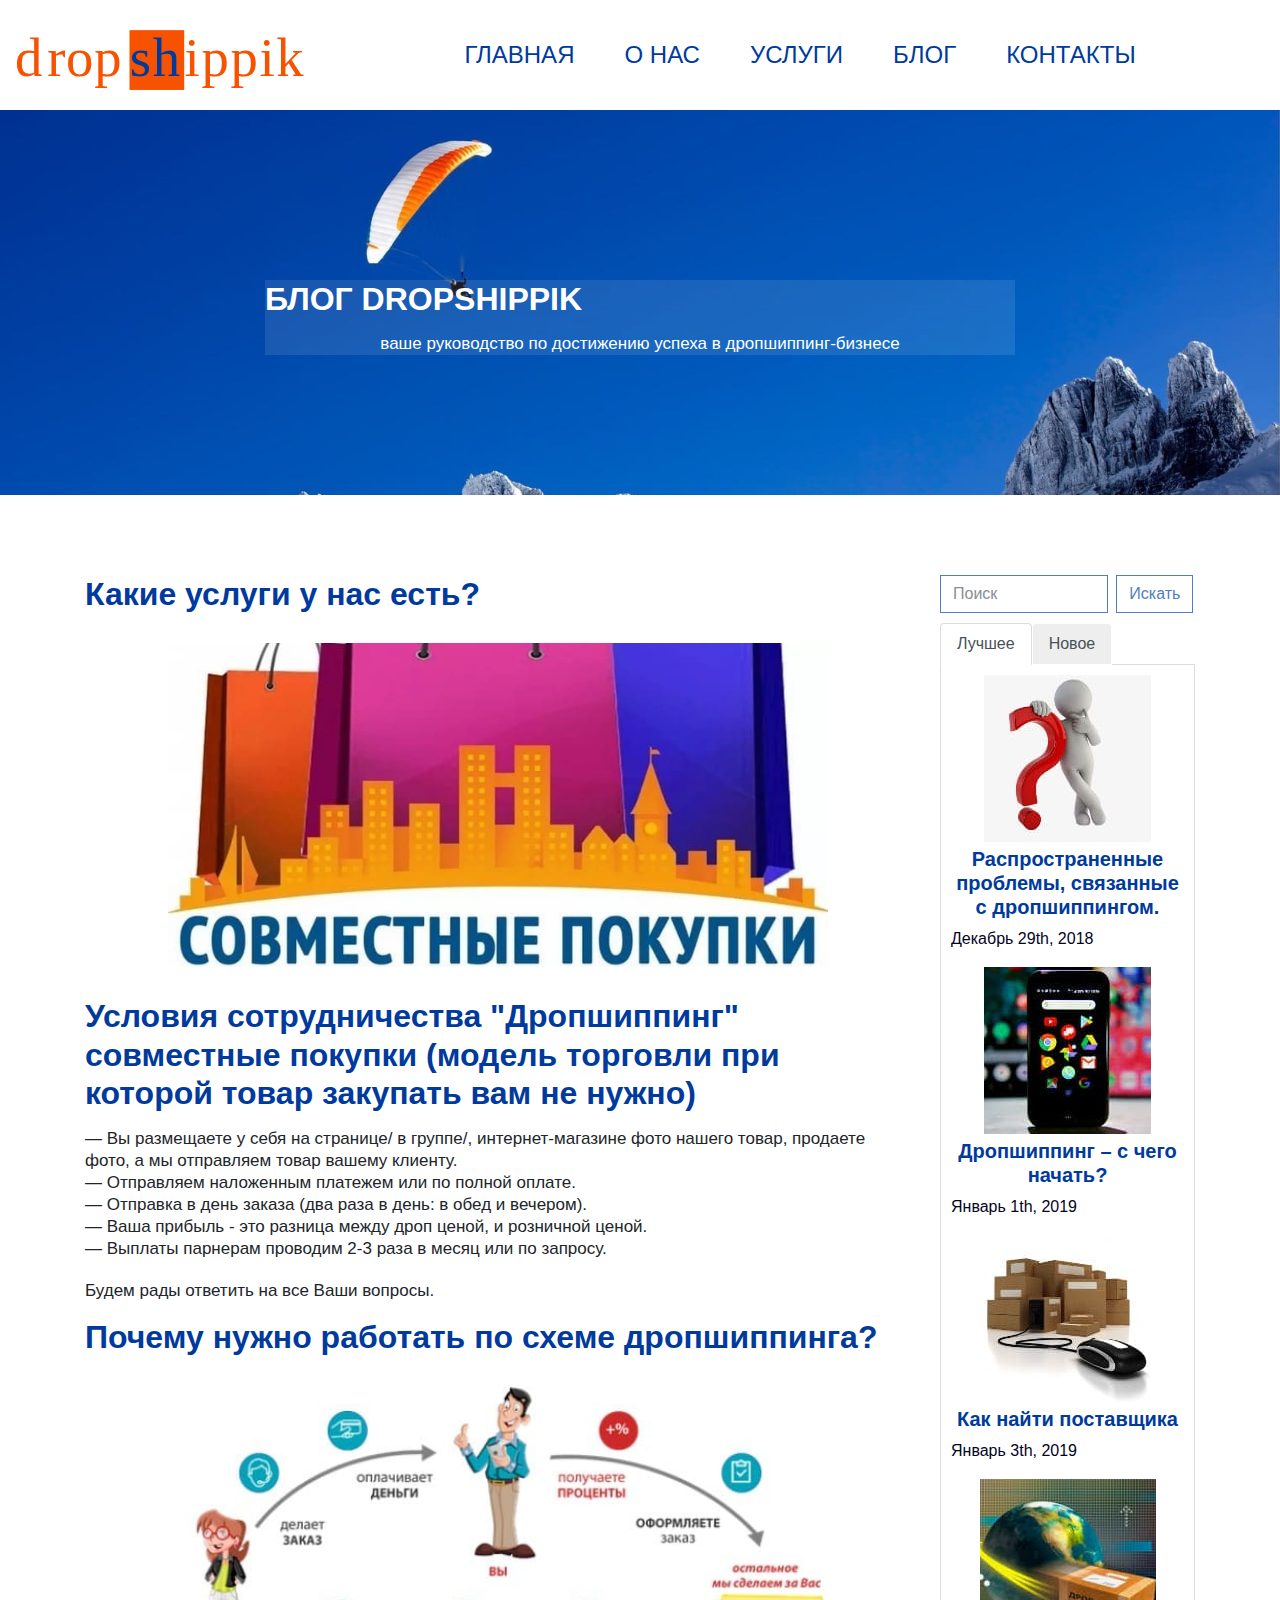
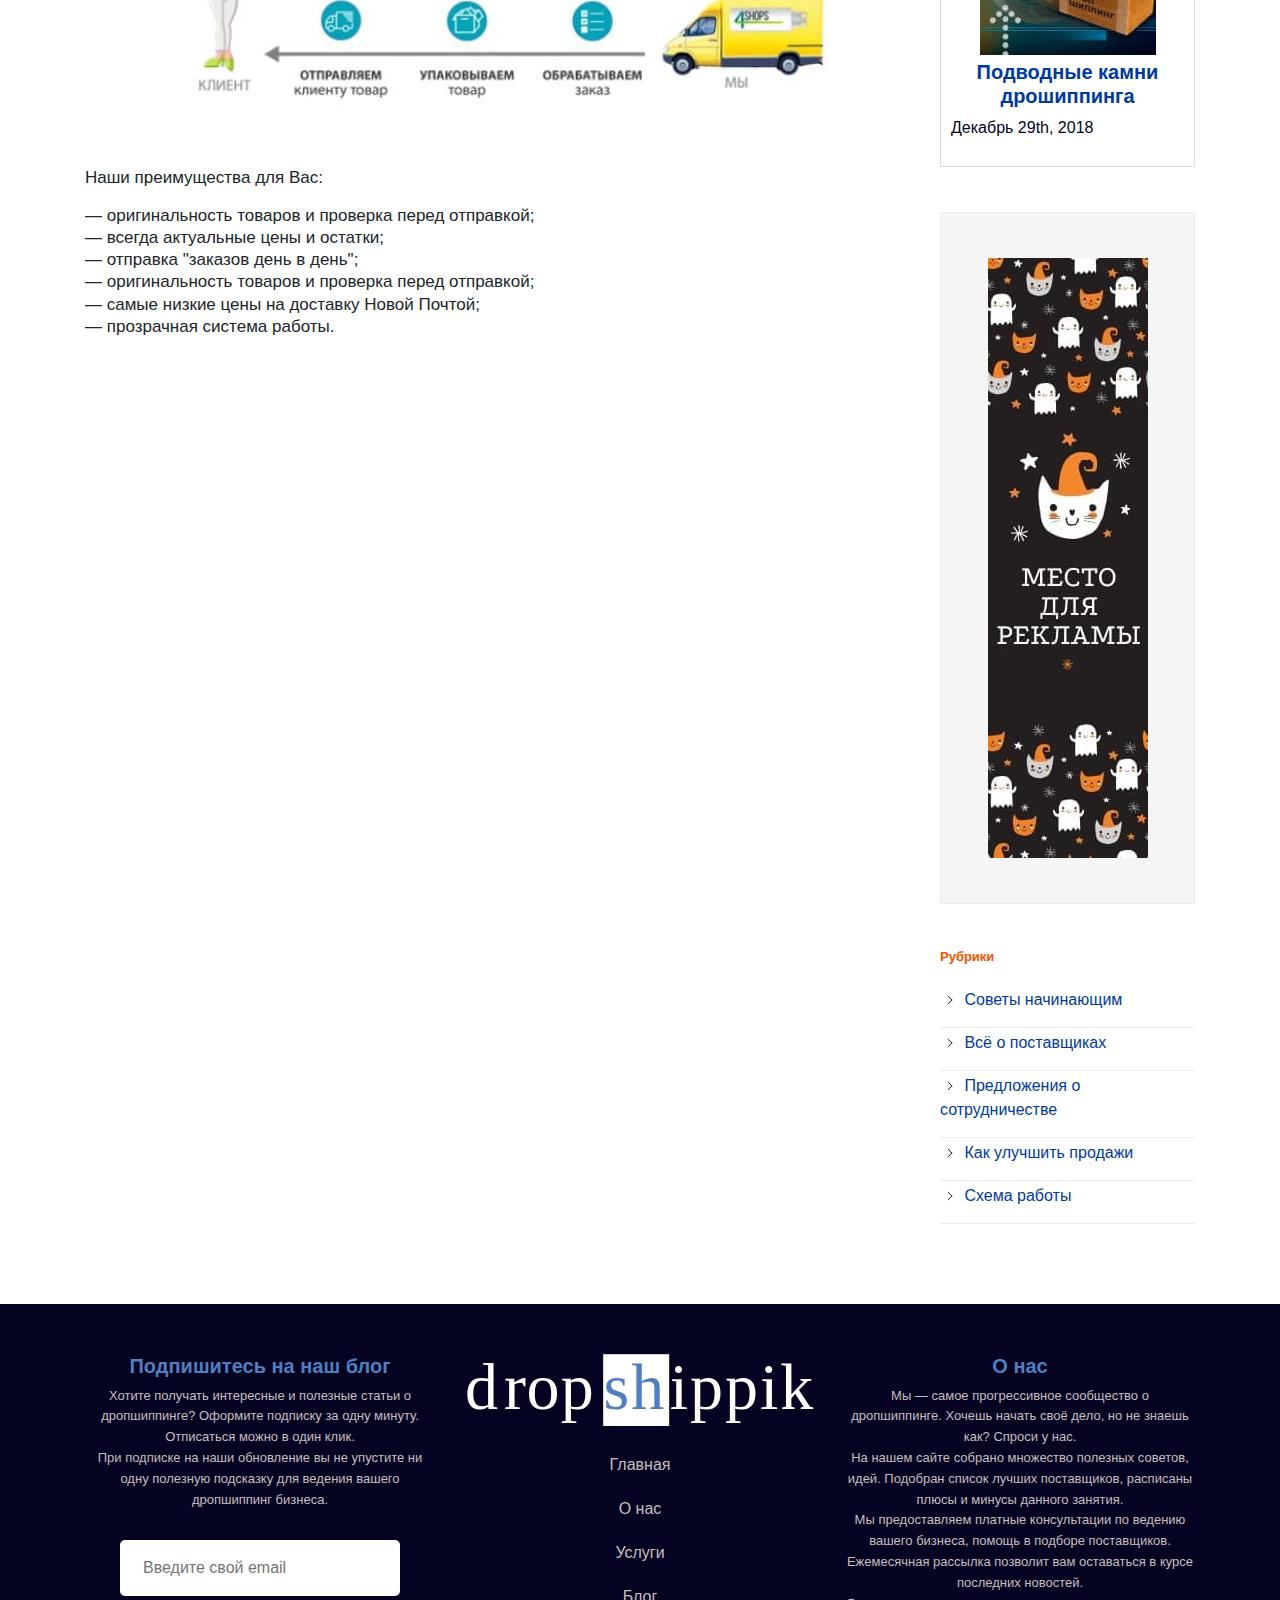
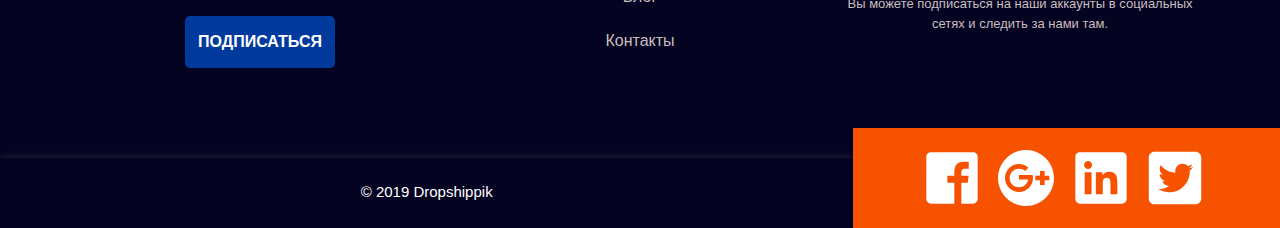
<file: services.html>
<!doctype html>
<html lang="en">
<head>
    <meta charset="UTF-8">
    <meta name="viewport"
          content="width=device-width, user-scalable=no, initial-scale=1.0, maximum-scale=1.0, minimum-scale=1.0">
    <meta http-equiv="X-UA-Compatible" content="ie=edge">
    <link rel="shortcut icon" href="favicon.ico" type="image/x-icon">
    <link rel="icon" href="favicon.ico" type="image/x-icon">
    <title>Наши услуги</title>
  
    <link rel="stylesheet" href="css/bootstrap.min.css">
 
 
 
    <link rel="stylesheet" href="css/main.css">

</head>
<body class="red">

    <header id="header" class="header">
        <div class="container-fluid">

            <div class="row">
                <div class="col-lg-3">
                    <div class="logo animated fadeInUp">
                        <svg class="logo"  id="Layer_1" data-name="Layer 1" viewBox="0 0 695.96 143.85">
                            <a xlink:href="index.html">

                            <defs><style>.cls-1{fill:#f75200;}.cls-2{font-size:131.31px;font-family:MyriadPro-Regular, Myriad Pro;letter-spacing:0.03em;}.cls-3,.cls-4,.cls-5{fill:#f75200;}.cls-4{letter-spacing:0.02em;}.cls-5{letter-spacing:0.02em;}</style></defs><title>logo</title><rect class="cls-1" x="274.8" y="0.36" width="131.31" height="143.49"/>


                            <text class="cls-2" transform="translate(0 109.91)">

                            <tspan class="cls-3">d</tspan>

                            <tspan class="cls-4" x="77.34" y="0">r</tspan>

                            <tspan class="cls-5" x="122.25" y="0">op</tspan>

                            <tspan class="sh_hover" x="275.63" y="0">sh</tspan><tspan class="cls-3" x="407.07" y="0">ippik</tspan>



                            </text>



                         </svg>
                    </div>
                </div>


                <div class="col-lg-9 col-md-9 center">
                    <nav id="sweeties" class="menu">
                      <div class='title-menu'>
                        <svg  viewBox="0 0 24 24" width="48px" height="48px">
    <path  d="M 3 5 A 1.0001 1.0001 0 1 0 3 7 L 21 7 A 1.0001 1.0001 0 1 0 21 5 L 3 5 z M 3 11 A 1.0001 1.0001 0 1 0 3 13 L 21 13 A 1.0001 1.0001 0 1 0 21 11 L 3 11 z M 3 17 A 1.0001 1.0001 0 1 0 3 19 L 21 19 A 1.0001 1.0001 0 1 0 21 17 L 3 17 z"/>
</svg>

</div>           
                        <ul  class="menu   d-flex-my     justify-content-center    animated fadeInDown">
                            <li class="menu__item">
                                <a href="index.html" >
                                    Главная
                                </a>
                            </li>
                            <li class="menu__item">
                                <a href="about.html">
                                  О нас  
                                </a>
                            </li>
                            <li class="menu__item">
                                <a href="services.html" class="activ">
                                    Услуги
                                </a>
                            </li>
                            <li class="menu__item">
                                <a href="blog.html">
                                    Блог  
                                </a>
                            </li>
                            <li class="menu__item">
                                <a href="contacts.html">
                                    Контакты
                                </a>
                            </li>
                        </ul>
                    
                    </nav>
                </div>
            </div>
        </div>
    </header>


    <section class="container-fluid top">
        
  <div class="row">
                <div class="col-lg-12">

                    <div class="offer animated fadeInLeft">
                        <h1 class="offer__title">
                            БЛОГ DROPSHIPPIK

                        </h1>
                        <div class="offer__intro">
                           <p> ваше руководство по достижению
успеха в дропшиппинг-бизнесе</p>
                        
                        </div>
                       
                    </div>

                </div>
     
            </div>


    </section>



    <section  class="features">

        <div class="container">
            <div class = "row">
                  <div class="col-lg-9" >


                     <div class="offer animated fadeInLeft">
                        <h1 class="offer__title">
                           Какие услуги у нас есть?
                        </h1>
                        <img src="img/services1.jpg">
                        <div class="offer__intro">
                            <h2 class="offer__title">Условия сотрудничества "Дропшиппинг" совместные покупки (модель торговли при которой товар закупать вам не нужно)</h2>
                                            
                            <ul><li>&mdash; Вы размещаете у себя на странице/ в группе/, интернет-магазине фото нашего товар, продаете фото, а мы отправляем товар вашему клиенту.</li>
                            <li>&mdash; Отправляем наложенным платежем или по полной оплате.</li>
                            <li>&mdash; Отправка в день заказа (два раза в день: в обед и вечером).</li>
                            <li>&mdash; Ваша прибыль - это разница между дроп ценой, и розничной ценой.</li>
                            <li>&mdash; Выплаты парнерам проводим 2-3 раза в месяц или по запросу.</li>
                            
                            </ul>
                            
                            <p>Будем рады ответить на все Ваши вопросы.
                            </p>
                            <h2 class="offer__title">Почему нужно работать по схеме дропшиппинга?</h2>
                            <img src="img/services2.jpg">
                          
                          
                            <p>Наши преимущества для Вас:</p>
                                <ul><li>&mdash; оригинальность товаров и проверка перед отправкой;</li>
                                    <li>&mdash; всегда актуальные цены и остатки;</li>
                                    <li>&mdash; отправка "заказов день в день"; </li>
                                    <li>&mdash; оригинальность товаров и проверка перед отправкой; </li>
                                    <li>&mdash; самые низкие цены на доставку Новой Почтой; </li>
                                    <li>&mdash; прозрачная система работы. </li>
                                    </ul>
                    
                                     
                                    
                                    
                                    
                                    
                        </div>
                       
                    </div>



                  </div>


        <div class="col-lg-3 aside-panel">
                         <form class="form-inline my-2 my-lg-0 search">

                              <input class="form-control mr-sm-2" type="search" placeholder="Поиск" aria-label="Search">
                              <button class="btn btn-outline-success my-2 my-sm-0" type="submit">Искать</button>
                        </form>





                        <ul class="nav nav-tabs" role="tablist">
                            <li class="nav-item">
                                <a class="nav-link active" data-toggle="tab" href="#home" role="tab">Лучшее</a>
                            </li>
                            <li class="nav-item">
                                <a class="nav-link" data-toggle="tab" href="#profile" role="tab">Новое</a>
                            </li>

                        </ul>

                        <!-- Tab panes -->
                        <div class="tab-content">
                            <div class="tab-pane active" id="home" role="tabpanel">
                                
                                <div>
                                    <a href="problem.html">
                                        <img src="img/prev2.jpg">
                                        <h5>Распространенные проблемы, связанные с дропшиппингом.
                                        </h5>
                                        <p>Декабрь 29th, 2018</p>
                                    </a>
                                </div>
                                <div>
                                    <a href="begin.html">
                                        <img src="img/prev.jpg">
                                        <h5>Дропшиппинг – с чего начать?</h5>
                                        <p>Январь 1th, 2019</p>
                                    </a>
                                </div>
                             <div>
                                    <a href="search.html">
                                            <img src="img/prev1.jpg">
                                            <h5>Как найти поставщика</h5>
                                            <p>Январь 3th, 2019</p>
                                    </a>
                                </div>


                                <div>
                                        <a href="stones.html">
                                                <img src="img/prev3.jpg">
                                                <h5>Подводные камни дрошиппинга
                                                </h5>
                                                <p>Декабрь 29th, 2018</p>
                                        </a>
                                </div>


                            </div>
                            <div class="tab-pane" id="profile" role="tabpanel">

                            <div>
                                    <a href="begin.html">
                                        <img src="img/prev.jpg">
                                        <h5>Дропшиппинг – с чего начать?</h5>
                                        <p>Январь 1th, 2019</p>
                                    </a>
                                </div>
                        

                                <div>
                                        <a href="search.html">
                                            <img src="img/prev1.jpg">
                                            <h5>Как найти поставщика</h5>
                                            <p>Январь 3th, 2019</p>
                                        </a>
                                </div>

                                <div>
                                        <a href="problem.html">
                                                <img src="img/prev2.jpg">
                                                <h5>Распространенные проблемы, связанные с дропшиппингом.
                                                </h5>
                                                <p>Декабрь 29th, 2018</p>
                                        </a>
                                </div>
                            </div>

                        </div>

                        <div class="banner">
                            <img src="img/banner.jpg" alt="Баннер">                        
                        </div>

                        <div class="headings">
                            <h4>Рубрики</h4>
                            <ul>
                                <li>
                                    <a href="tips.html">
                                    <svg height="20px" id="Layer_1" style="enable-background:new 0 0 20 20;" version="1.1" viewBox="0 0 128 128" width="20px" xml:space="preserve"><g><line style="fill:none;stroke:#050322;stroke-width:12;stroke-linecap:square;stroke-miterlimit:10;" x1="40.5" x2="87.5" y1="17" y2="64"/><line style="fill:none;stroke:#050322;stroke-width:12;stroke-linecap:square;stroke-miterlimit:10;" x1="87.5" x2="40.5" y1="64" y2="111"/></g></svg>
                                    Советы начинающим
                                    </a>
                                </li>
                                <li>
                                    <a href="suppliers.html">
                                        <svg height="20px" id="Layer_1" style="enable-background:new 0 0 20 20;" version="1.1" viewBox="0 0 128 128" width="20px" xml:space="preserve"><g><line style="fill:none;stroke:#050322;stroke-width:12;stroke-linecap:square;stroke-miterlimit:10;" x1="40.5" x2="87.5" y1="17" y2="64"/><line style="fill:none;stroke:#050322;stroke-width:12;stroke-linecap:square;stroke-miterlimit:10;" x1="87.5" x2="40.5" y1="64" y2="111"/></g></svg>
                                        Всё о поставщиках
                                    </a>
                                </li>
                                <li>
                                    <a href="offers.html">
                                        <svg height="20px" id="Layer_1" style="enable-background:new 0 0 20 20;" version="1.1" viewBox="0 0 128 128" width="20px" xml:space="preserve"><g><line style="fill:none;stroke:#050322;stroke-width:12;stroke-linecap:square;stroke-miterlimit:10;" x1="40.5" x2="87.5" y1="17" y2="64"/><line style="fill:none;stroke:#050322;stroke-width:12;stroke-linecap:square;stroke-miterlimit:10;" x1="87.5" x2="40.5" y1="64" y2="111"/></g></svg>
                                        Предложения о сотрудничестве
                                    </a>
                                </li>
                                <li>
                                <a href="sales.html">
                                        <svg height="20px" id="Layer_1" style="enable-background:new 0 0 20 20;" version="1.1" viewBox="0 0 128 128" width="20px" xml:space="preserve"><g><line style="fill:none;stroke:#050322;stroke-width:12;stroke-linecap:square;stroke-miterlimit:10;" x1="40.5" x2="87.5" y1="17" y2="64"/><line style="fill:none;stroke:#050322;stroke-width:12;stroke-linecap:square;stroke-miterlimit:10;" x1="87.5" x2="40.5" y1="64" y2="111"/></g></svg>
                                        Как улучшить продажи
                                    </a>
                                </li>
                                <li>
                                    <a href="scheme.html">
                                        <svg height="20px" id="Layer_1" style="enable-background:new 0 0 20 20;" version="1.1" viewBox="0 0 128 128" width="20px" xml:space="preserve"><g><line style="fill:none;stroke:#050322;stroke-width:12;stroke-linecap:square;stroke-miterlimit:10;" x1="40.5" x2="87.5" y1="17" y2="64"/><line style="fill:none;stroke:#050322;stroke-width:12;stroke-linecap:square;stroke-miterlimit:10;" x1="87.5" x2="40.5" y1="64" y2="111"/></g></svg>
                                                Схема работы
                                    </a>
                                </li>  
                            </ul>
                        </div>

                    </div>
            </div>
        </div>




    </section>






    <section id="touch" class="touch">
        <div class="container">
            <div class="row">
               
                <div class="col-md-4 col-sm-12 col-xs-12">
                    <div class="title">
                        <h2 class="title__main ">
                            Подпишитесь на наш блог
                        </h2>
                        <p class="title__text">
                            Хотите получать интересные и полезные статьи о дропшиппинге? Оформите подписку за одну минуту.
                        </p>
                        <p class="title__text">
                            Отписаться можно в один клик. 
                        </p>
                        <p class="title__text">При подписке на наши обновление вы не упустите ни одну полезную подсказку 
                            для ведения вашего дропшиппинг бизнеса.
                        </p>

                         <div class="row">
                <div class="col-lg-12 m-auto">
                    <form action="#" class="form">
                        <input type="email" placeholder="Введите свой email" class="form__input" required>
                        <button type="submit" class="form__btn">ПОДПИСАТЬСЯ</button>
                    </form>
                </div>
            </div>
                    </div>
                </div>
           


                <div class="col-md-4 col-sm-12 col-xs-12">
                    <div class="title">
                    

                             <svg class="logo"  id="Layer_1" data-name="Layer 1" viewBox="0 0 695.96 143.85"><defs><style>.cl-6{fill:#517ebe;}.cl-2{font-size:131.31px;font-family:MyriadPro-Regular, Myriad Pro;letter-spacing:0.03em;}.cl-3,.cl-4,.cl-5{fill:#fff;}.cl-4{letter-spacing:0.02em;}.cl-5{letter-spacing:0.02em;} .cl-7{fill:#fff;}   </style></defs><title>logo</title>


                                <rect class="cl-7" x="274.8" y="0.36" width="131.31" height="143.49"/>

                            <text class="cl-2" transform="translate(0 109.91)">

                                <tspan class="cl-3">d</tspan>

                                <tspan class="cl-4" x="77.34" y="0">r</tspan>

                                <tspan class="cl-5" x="122.25" y="0">op</tspan>

                                <tspan class="cl-6" x="275.63" y="0">sh</tspan>

                                <tspan class="cl-3" x="407.07" y="0">ippik</tspan>
                            </text>
                        </svg>


                        <ul class="nav_footer">
                            <li><a href="index.html">Главная</a></li>
                            <li><a href="about.html">О нас</a></li>
                            <li><a href="services.html">Услуги</a></li>
                            <li><a href="blog.html">Блог</a></li>
                             <li><a href="contacts.html">Контакты</a></li>
                        </ul>

                    </div>
                </div>
    
                <div class="col-md-4 col-sm-12 col-xs-12">
                        <div class="title">
                            <h2 class="title__main ">
                                О нас
                            </h2>
    
                            <p class="title__text">
                               Мы — самое прогрессивное сообщество о дропшиппинге. Хочешь начать своё дело, но не знаешь как? Спроси у нас. 
                            </p>
    
                            <p class="title__text">
                               На нашем сайте собрано множество полезных советов, идей. Подобран список лучших поставщиков, расписаны плюсы и минусы данного занятия.
                            </p>
                            <p class="title__text">
                                Мы предоставляем платные консультации по ведению вашего бизнеса, помощь в подборе поставщиков.
                            </p>
                            <p class="title__text">
                                    Ежемесячная рассылка позволит вам оставаться в курсе последних новостей.
                            </p>
                            <p class="title__text">
                                    Вы можете подписаться на наши аккаунты в социальных сетях и следить за нами там.
                            </p>
                        </div>
                    </div> 


            </div>
           
        </div>
    </section>













    <footer id="footer" class="footer  ">
        <div class="container-fluid">
            <div class="row">
                <div class="col-md-6 col-lg-8 none-padding col-sm-12 col-xs-12">
                    <div class="credits copyrights">
                       <p>© 2019 Dropshippik</p>


                    </div>
                </div>


                 <div class="social-icons   col-md-6 col-lg-4 col-sm-12 col-xs-12">
                   
                    <div class="">
                        <svg  viewBox="0 0 30 30" width="70px" height="70px">

                            <a xlink:href="https://www.facebook.com">
                            <path d="M24,4H6C4.895,4,4,4.895,4,6v18c0,1.105,0.895,2,2,2h10v-9h-3v-3h3v-1.611C16,9.339,17.486,8,20.021,8 c1.214,0,1.856,0.09,2.16,0.131V11h-1.729C19.376,11,19,11.568,19,12.718V14h3.154l-0.428,3H19v9h5c1.105,0,2-0.895,2-2V6 C26,4.895,25.104,4,24,4z"/>
                        </svg>

                        <svg  viewBox="0 0 30 30" width="70px" height="70px">

                            <a xlink:href="https://plus.google.com">
                            <path d="M15,3C8.373,3,3,8.373,3,15c0,6.627,5.373,12,12,12s12-5.373,12-12C27,8.373,21.627,3,15,3z M12,21c-3.314,0-6-2.686-6-6 c0-3.314,2.686-6,6-6c1.56,0,2.981,0.596,4.047,1.573l-1.434,1.404C13.912,11.369,13,11,12,11c-2.209,0-4,1.791-4,4 c0,2.209,1.791,4,4,4c1.981,0,3.622-1.442,3.94-3.333H12v-2h5.843l0.033,0.133C17.956,14.188,18,14.589,18,15 C18,18.314,15.314,21,12,21z M23,16v2h-2v-2h-2v-2h2v-2h2v2h2v2H23z"/>
                        </svg>


                        <svg viewBox="0 0 30 30" width="70px" height="70px">
                            <a xlink:href="https://www.linkedin.com">
                            
                            <path d="M24,4H6C4.895,4,4,4.895,4,6v18c0,1.105,0.895,2,2,2h18c1.105,0,2-0.895,2-2V6C26,4.895,25.105,4,24,4z M10.954,22h-2.95 v-9.492h2.95V22z M9.449,11.151c-0.951,0-1.72-0.771-1.72-1.72c0-0.949,0.77-1.719,1.72-1.719c0.948,0,1.719,0.771,1.719,1.719 C11.168,10.38,10.397,11.151,9.449,11.151z M22.004,22h-2.948v-4.616c0-1.101-0.02-2.517-1.533-2.517 c-1.535,0-1.771,1.199-1.771,2.437V22h-2.948v-9.492h2.83v1.297h0.04c0.394-0.746,1.356-1.533,2.791-1.533 c2.987,0,3.539,1.966,3.539,4.522V22z"/>
                        </svg>

                        <svg viewBox="0 0 24 24" width="70px" height="70px">
                            <a xlink:href="https://twitter.com">
                            <path d="M19,3H5C3.895,3,3,3.895,3,5v14c0,1.105,0.895,2,2,2h14c1.105,0,2-0.895,2-2V5C21,3.895,20.105,3,19,3z M17.05,9.514 c0,0.086,0,0.171,0,0.343c0,3.257-2.486,7.029-7.029,7.029c-1.371,0-2.657-0.429-3.771-1.114c0.171,0,0.429,0,0.6,0 c1.114,0,2.229-0.429,3.086-1.029c-1.114,0-1.971-0.771-2.314-1.714c0.171,0,0.343,0.086,0.429,0.086c0.257,0,0.429,0,0.686-0.086 c-1.114-0.257-1.971-1.2-1.971-2.4c0.343,0.171,0.686,0.257,1.114,0.343c-0.686-0.6-1.114-1.286-1.114-2.143 c0-0.429,0.086-0.857,0.343-1.2c1.2,1.457,3,2.486,5.057,2.571c0-0.171-0.086-0.343-0.086-0.6c0-1.371,1.114-2.486,2.486-2.486 c0.686,0,1.371,0.257,1.8,0.771c0.6-0.086,1.114-0.343,1.543-0.6c-0.171,0.6-0.6,1.029-1.114,1.371 c0.514-0.086,0.943-0.171,1.457-0.429C17.907,8.743,17.479,9.171,17.05,9.514z"/>
                        </svg>


                    </div>
                </div>



            </div>
        </div>
    </footer>
<script src="https://code.jquery.com/jquery-3.3.1.min.js" integrity="sha256-FgpCb/KJQlLNfOu91ta32o/NMZxltwRo8QtmkMRdAu8="
    crossorigin="anonymous">
</script>
<script src="https://maxcdn.bootstrapcdn.com/bootstrap/4.0.0/js/bootstrap.min.js" integrity="sha384-JZR6Spejh4U02d8jOt6vLEHfe/JQGiRRSQQxSfFWpi1MquVdAyjUar5+76PVCmYl" crossorigin="anonymous"></script>
<script type="text/javascript"  src="js/script.js"></script>


</body>
</html>
</file>
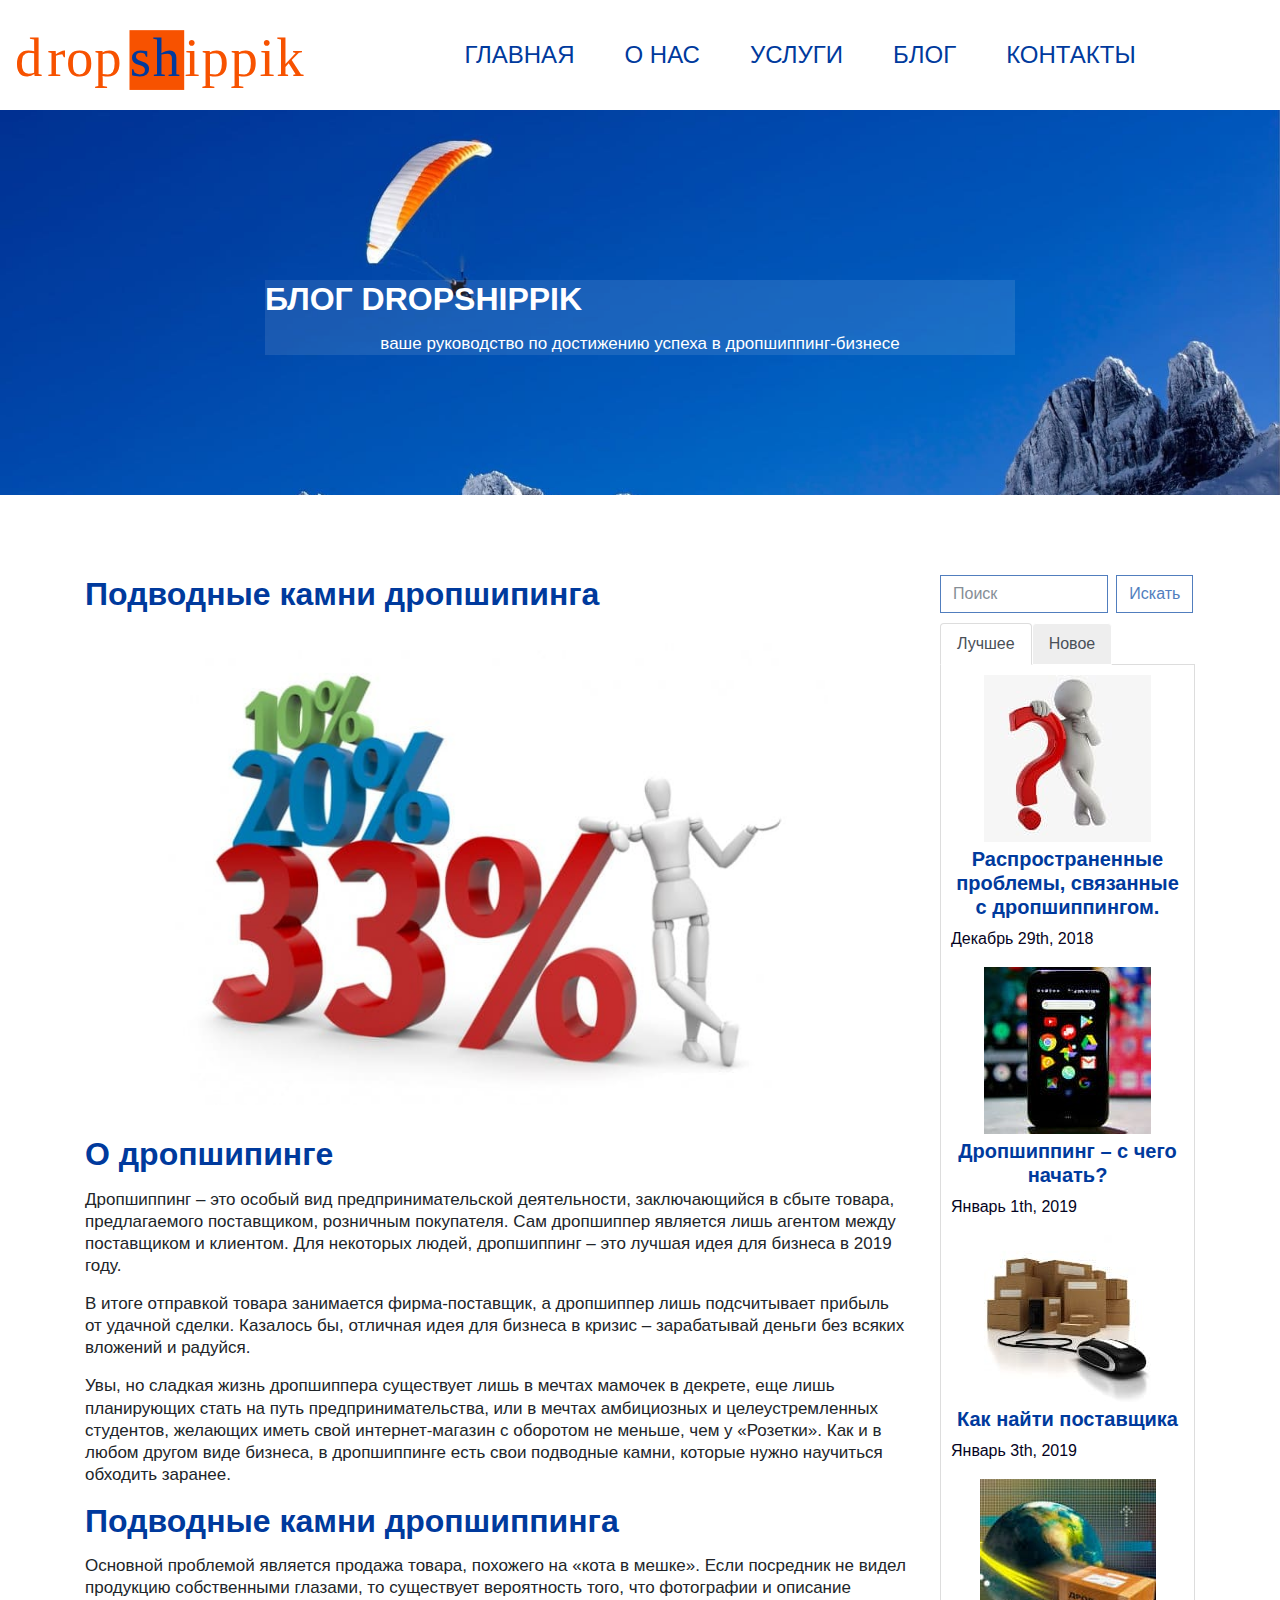
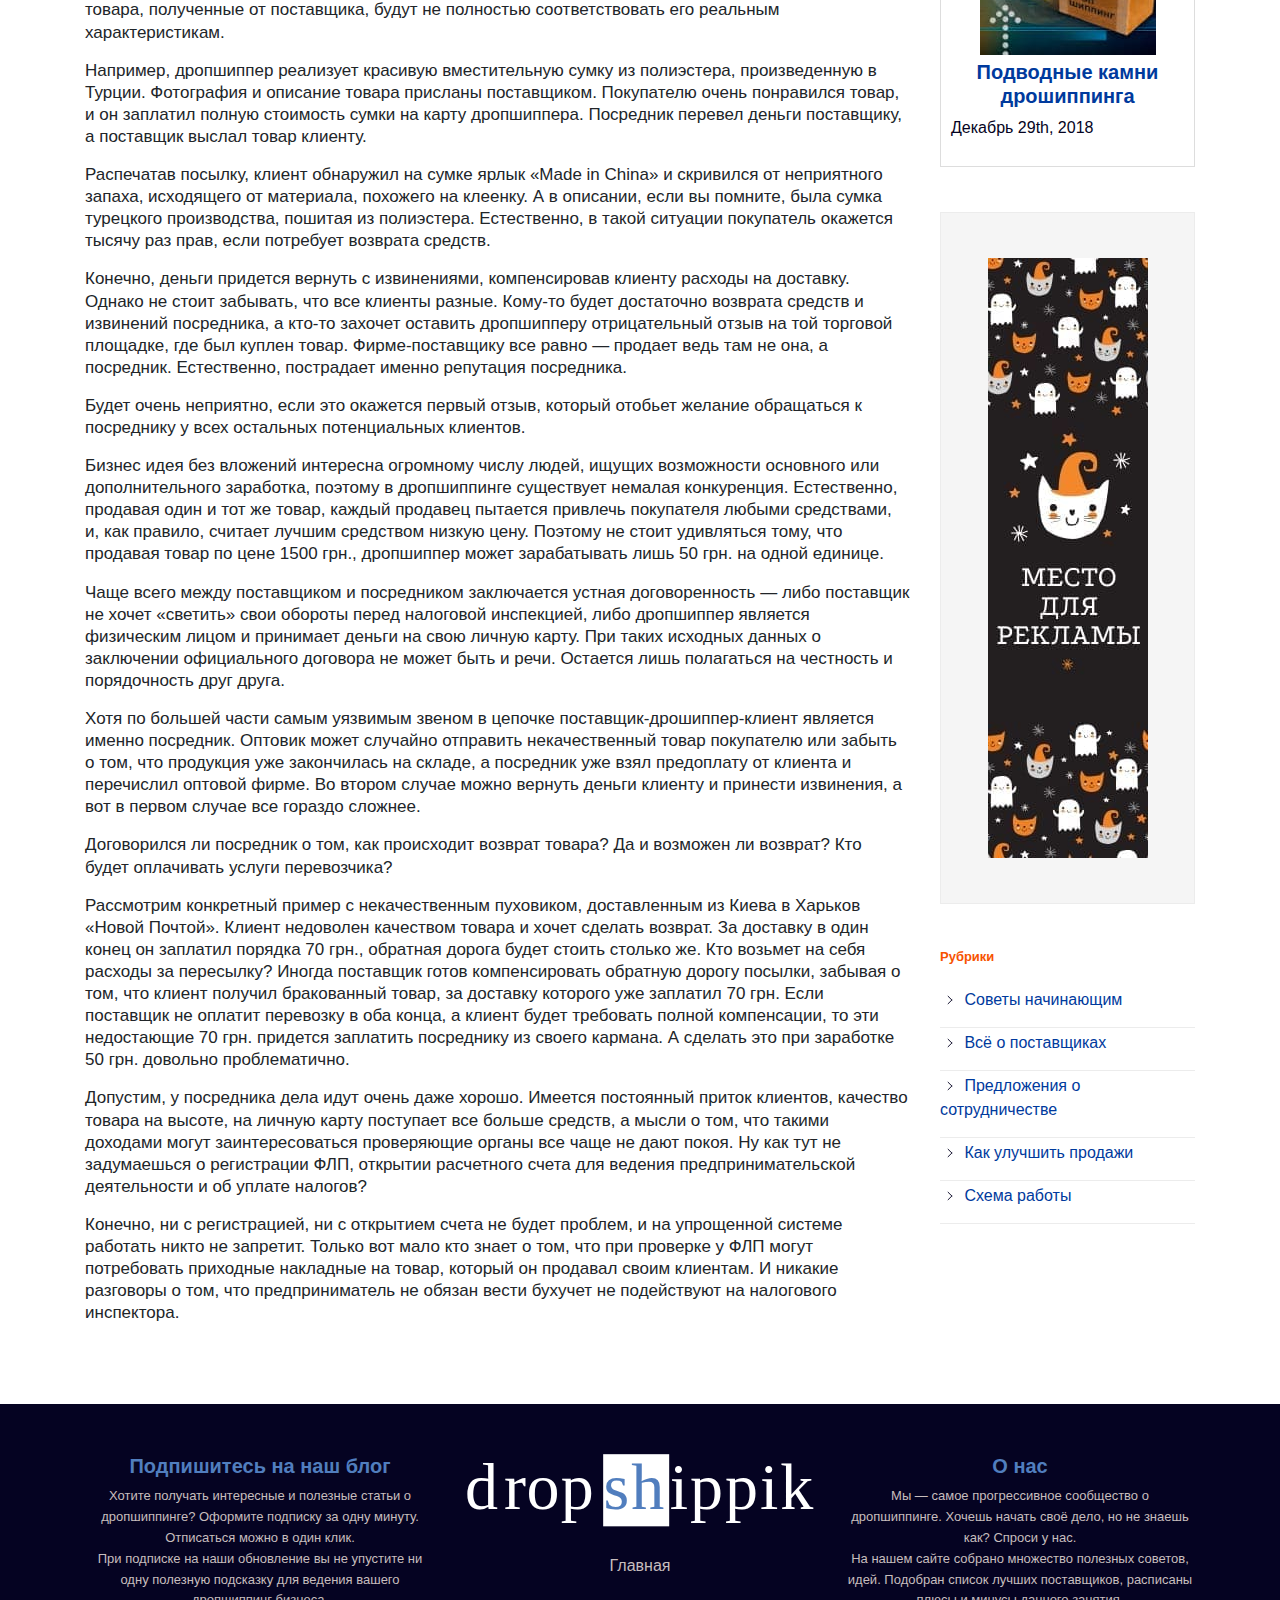
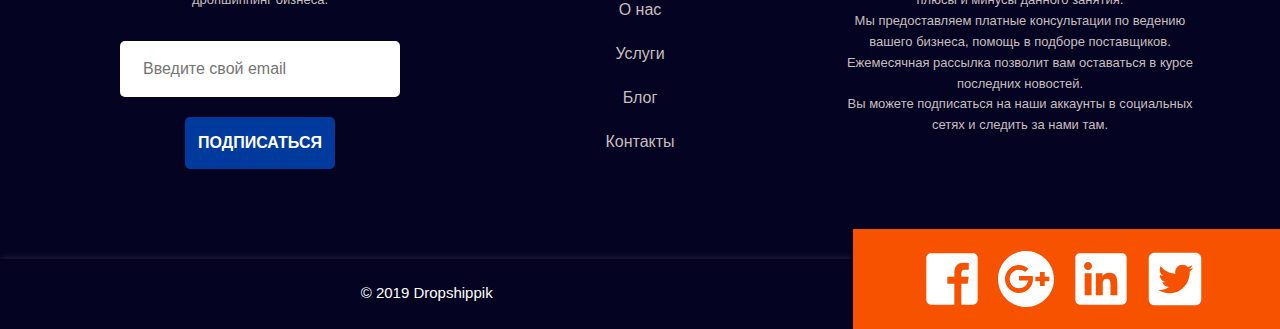
<file: stones.html>
<!doctype html>
<html lang="en">
<head>
    <meta charset="UTF-8">
    <meta name="viewport"
          content="width=device-width, user-scalable=no, initial-scale=1.0, maximum-scale=1.0, minimum-scale=1.0">
    <meta http-equiv="X-UA-Compatible" content="ie=edge">
    <link rel="shortcut icon" href="favicon.ico" type="image/x-icon">
    <link rel="icon" href="favicon.ico" type="image/x-icon">
    <title>Подводные камни дропшипинга</title>
  
    <link rel="stylesheet" href="css/bootstrap.min.css">
 
 
 
    <link rel="stylesheet" href="css/main.css">
       <script
  src="https://code.jquery.com/jquery-3.3.1.min.js" integrity="sha256-FgpCb/KJQlLNfOu91ta32o/NMZxltwRo8QtmkMRdAu8="
  crossorigin="anonymous"></script>

    <script src="https://maxcdn.bootstrapcdn.com/bootstrap/4.0.0/js/bootstrap.min.js" integrity="sha384-JZR6Spejh4U02d8jOt6vLEHfe/JQGiRRSQQxSfFWpi1MquVdAyjUar5+76PVCmYl" crossorigin="anonymous"></script>

      <script type="text/javascript"  src="js/script.js"></script>
</head>
<body class="red">

    <header id="header" class="header">
        <div class="container-fluid">

            <div class="row">
                <div class="col-lg-3">
                    <div class="logo animated fadeInUp">
                        <svg class="logo"  id="Layer_1" data-name="Layer 1" viewBox="0 0 695.96 143.85">
                            <a xlink:href="index.html">

                            <defs><style>.cls-1{fill:#f75200;}.cls-2{font-size:131.31px;font-family:MyriadPro-Regular, Myriad Pro;letter-spacing:0.03em;}.cls-3,.cls-4,.cls-5{fill:#f75200;}.cls-4{letter-spacing:0.02em;}.cls-5{letter-spacing:0.02em;}</style></defs><title>logo</title><rect class="cls-1" x="274.8" y="0.36" width="131.31" height="143.49"/>


                            <text class="cls-2" transform="translate(0 109.91)">

                            <tspan class="cls-3">d</tspan>

                            <tspan class="cls-4" x="77.34" y="0">r</tspan>

                            <tspan class="cls-5" x="122.25" y="0">op</tspan>

                            <tspan class="sh_hover" x="275.63" y="0">sh</tspan><tspan class="cls-3" x="407.07" y="0">ippik</tspan>



                            </text>



                         </svg>
                    </div>
                </div>


                <div class="col-lg-9 col-md-9 center">
                    <nav id="sweeties" class="menu">
                      <div class='title-menu'>
                        <svg  viewBox="0 0 24 24" width="48px" height="48px">
    <path  d="M 3 5 A 1.0001 1.0001 0 1 0 3 7 L 21 7 A 1.0001 1.0001 0 1 0 21 5 L 3 5 z M 3 11 A 1.0001 1.0001 0 1 0 3 13 L 21 13 A 1.0001 1.0001 0 1 0 21 11 L 3 11 z M 3 17 A 1.0001 1.0001 0 1 0 3 19 L 21 19 A 1.0001 1.0001 0 1 0 21 17 L 3 17 z"/>
</svg>

</div>           
                        <ul  class="menu   d-flex-my     justify-content-center    animated fadeInDown">
                            <li class="menu__item">
                                <a href="index.html" >
                                    Главная
                                </a>
                            </li>
                            <li class="menu__item">
                                <a href="about.html" class="activ">
                                  О нас  
                                </a>
                            </li>
                            <li class="menu__item">
                                <a href="services.html">
                                    Услуги
                                </a>
                            </li>
                            <li class="menu__item">
                                <a href="blog.html">
                                    Блог  
                                </a>
                            </li>
                            <li class="menu__item">
                                <a href="contacts.html">
                                    Контакты
                                </a>
                            </li>
                        </ul>
                    
                    </nav>
                </div>
            </div>
        </div>
    </header>


    <section class="container-fluid top">
        
  <div class="row">
                <div class="col-lg-12">

                    <div class="offer animated fadeInLeft">
                        <h1 class="offer__title">
                            БЛОГ DROPSHIPPIK

                        </h1>
                        <div class="offer__intro">
                           <p> ваше руководство по достижению
успеха в дропшиппинг-бизнесе</p>
                        
                        </div>
                       
                    </div>

                </div>
     
            </div>


    </section>



    <section  class="features">

        <div class="container">
            <div class = "row">
                  <div class="col-lg-9" >


                     <div class="offer animated fadeInLeft">
                        <h1 class="offer__title">
                                Подводные камни дропшипинга 
                        </h1>
                        <img src="img/stones.jpg">
                        <div class="offer__intro">
                           
                            <h2 class="offer__title">
                                О дропшипинге

                                </h2> 
                                
                                <p>Дропшиппинг – это особый вид предпринимательской деятельности, заключающийся в сбыте товара, предлагаемого поставщиком, розничным покупателя. Сам дропшиппер является лишь агентом между поставщиком и клиентом. Для некоторых людей, дропшиппинг – это лучшая идея для бизнеса в 2019 году. </p>
                                         
                                 <p>В итоге отправкой товара занимается фирма-поставщик, а дропшиппер лишь подсчитывает прибыль от удачной сделки.
                                        Казалось бы, отличная идея для бизнеса в кризис – зарабатывай деньги без всяких вложений и радуйся. </p>
                                      <p>  Увы, но сладкая жизнь дропшиппера существует лишь в мечтах мамочек в декрете, еще лишь планирующих стать на путь предпринимательства, или в мечтах амбициозных и целеустремленных студентов, желающих иметь свой интернет-магазин с оборотом не меньше, чем у «Розетки».
                                        Как и в любом другом виде бизнеса, в дропшиппинге есть свои подводные камни, которые нужно научиться обходить заранее.</p> 
                            <h2 class="offer__title">
                                    Подводные камни дропшиппинга

    
                                    </h2>        
                            <p>Основной проблемой является продажа товара, похожего на «кота в мешке». Если посредник не видел продукцию собственными глазами, то существует вероятность того, что фотографии и описание товара, полученные от поставщика, будут не полностью соответствовать его реальным характеристикам.  </p>
                                   <p> Например, дропшиппер реализует красивую вместительную сумку из полиэстера, произведенную в Турции. Фотография и описание товара присланы поставщиком. Покупателю очень понравился товар, и он заплатил полную стоимость сумки на карту дропшиппера. Посредник перевел деньги поставщику, а поставщик выслал товар клиенту.  </p>
                                  <p>  Распечатав посылку, клиент обнаружил на сумке ярлык «Made in China» и скривился от неприятного запаха, исходящего от материала, похожего на клеенку. А в описании, если вы помните, была сумка турецкого производства, пошитая из полиэстера. Естественно, в такой ситуации покупатель окажется тысячу раз прав, если потребует возврата средств. </p>
                                   <p> Конечно, деньги придется вернуть с извинениями, компенсировав клиенту расходы на доставку. Однако не стоит забывать, что все клиенты разные. Кому-то будет достаточно возврата средств и извинений посредника, а кто-то захочет оставить дропшипперу отрицательный отзыв на той торговой площадке, где был куплен товар. Фирме-поставщику все равно — продает ведь там не она, а посредник. Естественно, пострадает именно репутация посредника. </p>
                                  <p>  Будет очень неприятно, если это окажется первый отзыв, который отобьет желание обращаться к посреднику у всех остальных потенциальных клиентов.</p>
                        
                                 <p> Бизнес идея без вложений интересна огромному числу людей, ищущих возможности основного или дополнительного заработка, поэтому в дропшиппинге существует немалая конкуренция. Естественно, продавая один и тот же товар, каждый продавец пытается привлечь покупателя любыми средствами, и, как правило, считает лучшим средством низкую цену. Поэтому не стоит удивляться тому, что продавая товар по цене 1500 грн., дропшиппер может зарабатывать лишь 50 грн. на одной единице. </p>

                                 <p>Чаще всего между поставщиком и посредником заключается устная договоренность — либо поставщик не хочет «светить» свои обороты перед налоговой инспекцией, либо дропшиппер является физическим лицом и принимает деньги на свою личную карту. При таких исходных данных о заключении официального договора не может быть и речи. Остается лишь полагаться на честность и порядочность друг друга.</p>
                                 <p>Хотя по большей части самым уязвимым звеном в цепочке поставщик-дрошиппер-клиент является именно посредник. Оптовик может случайно отправить некачественный товар покупателю или забыть о том, что продукция уже закончилась на складе, а посредник уже взял предоплату от клиента и перечислил оптовой фирме. Во втором случае можно вернуть деньги клиенту и принести извинения, а вот в первом случае все гораздо сложнее. </p>
                                 <p>Договорился ли посредник о том, как происходит возврат товара? Да и возможен ли возврат? Кто будет оплачивать услуги перевозчика? </p>
                                 <p>Рассмотрим конкретный пример с некачественным пуховиком, доставленным из Киева в Харьков «Новой Почтой». Клиент недоволен качеством товара и хочет сделать возврат. За доставку в один конец он заплатил порядка 70 грн., обратная дорога будет стоить столько же. Кто возьмет на себя расходы за пересылку? Иногда поставщик готов компенсировать обратную дорогу посылки, забывая о том, что клиент получил бракованный товар, за доставку которого уже заплатил 70 грн.
                                 Если поставщик не оплатит перевозку в оба конца, а клиент будет требовать полной компенсации, то эти недостающие 70 грн. придется заплатить посреднику из своего кармана. А сделать это при заработке 50 грн. довольно проблематично. </p>
                                 <p>
                                 Допустим, у посредника дела идут очень даже хорошо. Имеется постоянный приток клиентов, качество товара на высоте, на личную карту поступает все больше средств, а мысли о том, что такими доходами могут заинтересоваться проверяющие органы все чаще не дают покоя. Ну как тут не задумаешься о регистрации ФЛП, открытии расчетного счета для ведения предпринимательской деятельности и об уплате налогов? </p>
                                 <p>
                                 Конечно, ни с регистрацией, ни с открытием счета не будет проблем, и на упрощенной системе работать никто не запретит. Только вот мало кто знает о том, что при проверке у ФЛП могут потребовать приходные накладные на товар, который он продавал своим клиентам. И никакие разговоры о том, что предприниматель не обязан вести бухучет не подействуют на налогового инспектора. </p>
                        </div>
                       
                    </div>



                  </div>


        <div class="col-lg-3 aside-panel">
                         <form class="form-inline my-2 my-lg-0 search">

                              <input class="form-control mr-sm-2" type="search" placeholder="Поиск" aria-label="Search">
                              <button class="btn btn-outline-success my-2 my-sm-0" type="submit">Искать</button>
                        </form>





                        <ul class="nav nav-tabs" role="tablist">
                            <li class="nav-item">
                                <a class="nav-link active" data-toggle="tab" href="#home" role="tab">Лучшее</a>
                            </li>
                            <li class="nav-item">
                                <a class="nav-link" data-toggle="tab" href="#profile" role="tab">Новое</a>
                            </li>

                        </ul>

                        <!-- Tab panes -->
                        <div class="tab-content">
                            <div class="tab-pane active" id="home" role="tabpanel">
                                
                                <div>
                                    <a href="stones.html">
                                        <img src="img/prev2.jpg">
                                        <h5>Распространенные проблемы, связанные с дропшиппингом.
                                        </h5>
                                        <p>Декабрь 29th, 2018</p>
                                    </a>
                                </div>
                                <div>
                                    <a href="begin.html">
                                        <img src="img/prev.jpg">
                                        <h5>Дропшиппинг – с чего начать?</h5>
                                        <p>Январь 1th, 2019</p>
                                    </a>
                                </div>
                             <div>
                                    <a href="search.html">
                                            <img src="img/prev1.jpg">
                                            <h5>Как найти поставщика</h5>
                                            <p>Январь 3th, 2019</p>
                                    </a>
                                </div>


                                <div>
                                        <a href="stones.html">
                                                <img src="img/prev3.jpg">
                                                <h5>Подводные камни дрошиппинга
                                                </h5>
                                                <p>Декабрь 29th, 2018</p>
                                        </a>
                                </div>


                            </div>
                            <div class="tab-pane" id="profile" role="tabpanel">

                            <div>
                                    <a href="begin.html">
                                        <img src="img/prev.jpg">
                                        <h5>Дропшиппинг – с чего начать?</h5>
                                        <p>Январь 1th, 2019</p>
                                    </a>
                                </div>
                        

                                <div>
                                        <a href="search.html">
                                            <img src="img/prev1.jpg">
                                            <h5>Как найти поставщика</h5>
                                            <p>Январь 3th, 2019</p>
                                        </a>
                                </div>

                                <div>
                                        <a href="problem.html">
                                                <img src="img/prev2.jpg">
                                                <h5>Распространенные проблемы, связанные с дропшиппингом.
                                                </h5>
                                                <p>Декабрь 29th, 2018</p>
                                        </a>
                                </div>
                            </div>

                        </div>

                        <div class="banner">
                            <img src="img/banner.jpg" alt="Баннер">                        
                        </div>

                        <div class="headings">
                            <h4>Рубрики</h4>
                            <ul>
                                <li>
                                    <a href="tips.html">
                                    <svg height="20px" id="Layer_1" style="enable-background:new 0 0 20 20;" version="1.1" viewBox="0 0 128 128" width="20px" xml:space="preserve"><g><line style="fill:none;stroke:#050322;stroke-width:12;stroke-linecap:square;stroke-miterlimit:10;" x1="40.5" x2="87.5" y1="17" y2="64"/><line style="fill:none;stroke:#050322;stroke-width:12;stroke-linecap:square;stroke-miterlimit:10;" x1="87.5" x2="40.5" y1="64" y2="111"/></g></svg>
                                    Советы начинающим
                                    </a>
                                </li>
                                <li>
                                    <a href="suppliers.html">
                                        <svg height="20px" id="Layer_1" style="enable-background:new 0 0 20 20;" version="1.1" viewBox="0 0 128 128" width="20px" xml:space="preserve"><g><line style="fill:none;stroke:#050322;stroke-width:12;stroke-linecap:square;stroke-miterlimit:10;" x1="40.5" x2="87.5" y1="17" y2="64"/><line style="fill:none;stroke:#050322;stroke-width:12;stroke-linecap:square;stroke-miterlimit:10;" x1="87.5" x2="40.5" y1="64" y2="111"/></g></svg>
                                        Всё о поставщиках
                                    </a>
                                </li>
                                <li>
                                    <a href="offers.html">
                                        <svg height="20px" id="Layer_1" style="enable-background:new 0 0 20 20;" version="1.1" viewBox="0 0 128 128" width="20px" xml:space="preserve"><g><line style="fill:none;stroke:#050322;stroke-width:12;stroke-linecap:square;stroke-miterlimit:10;" x1="40.5" x2="87.5" y1="17" y2="64"/><line style="fill:none;stroke:#050322;stroke-width:12;stroke-linecap:square;stroke-miterlimit:10;" x1="87.5" x2="40.5" y1="64" y2="111"/></g></svg>
                                        Предложения о сотрудничестве
                                    </a>
                                </li>
                                <li>
                                <a href="sales.html">
                                        <svg height="20px" id="Layer_1" style="enable-background:new 0 0 20 20;" version="1.1" viewBox="0 0 128 128" width="20px" xml:space="preserve"><g><line style="fill:none;stroke:#050322;stroke-width:12;stroke-linecap:square;stroke-miterlimit:10;" x1="40.5" x2="87.5" y1="17" y2="64"/><line style="fill:none;stroke:#050322;stroke-width:12;stroke-linecap:square;stroke-miterlimit:10;" x1="87.5" x2="40.5" y1="64" y2="111"/></g></svg>
                                        Как улучшить продажи
                                    </a>
                                </li>
                                <li>
                                    <a href="scheme.html">
                                        <svg height="20px" id="Layer_1" style="enable-background:new 0 0 20 20;" version="1.1" viewBox="0 0 128 128" width="20px" xml:space="preserve"><g><line style="fill:none;stroke:#050322;stroke-width:12;stroke-linecap:square;stroke-miterlimit:10;" x1="40.5" x2="87.5" y1="17" y2="64"/><line style="fill:none;stroke:#050322;stroke-width:12;stroke-linecap:square;stroke-miterlimit:10;" x1="87.5" x2="40.5" y1="64" y2="111"/></g></svg>
                                                Схема работы
                                    </a>
                                </li>  
                            </ul>
                        </div>

                    </div>
            </div>
        </div>




    </section>






    <section id="touch" class="touch">
        <div class="container">
            <div class="row">
               
                <div class="col-md-4 col-sm-12 col-xs-12">
                    <div class="title">
                        <h2 class="title__main ">
                            Подпишитесь на наш блог
                        </h2>
                        <p class="title__text">
                            Хотите получать интересные и полезные статьи о дропшиппинге? Оформите подписку за одну минуту.
                        </p>
                        <p class="title__text">
                            Отписаться можно в один клик. 
                        </p>
                        <p class="title__text">При подписке на наши обновление вы не упустите ни одну полезную подсказку 
                            для ведения вашего дропшиппинг бизнеса.
                        </p>

                         <div class="row">
                <div class="col-lg-12 m-auto">
                    <form action="#" class="form">
                        <input type="email" placeholder="Введите свой email" class="form__input" required>
                        <button type="submit" class="form__btn">ПОДПИСАТЬСЯ</button>
                    </form>
                </div>
            </div>
                    </div>
                </div>
           


                <div class="col-md-4 col-sm-12 col-xs-12">
                    <div class="title">
                    

                             <svg class="logo"  id="Layer_1" data-name="Layer 1" viewBox="0 0 695.96 143.85"><defs><style>.cl-6{fill:#517ebe;}.cl-2{font-size:131.31px;font-family:MyriadPro-Regular, Myriad Pro;letter-spacing:0.03em;}.cl-3,.cl-4,.cl-5{fill:#fff;}.cl-4{letter-spacing:0.02em;}.cl-5{letter-spacing:0.02em;} .cl-7{fill:#fff;}   </style></defs><title>logo</title>


                                <rect class="cl-7" x="274.8" y="0.36" width="131.31" height="143.49"/>

                            <text class="cl-2" transform="translate(0 109.91)">

                                <tspan class="cl-3">d</tspan>

                                <tspan class="cl-4" x="77.34" y="0">r</tspan>

                                <tspan class="cl-5" x="122.25" y="0">op</tspan>

                                <tspan class="cl-6" x="275.63" y="0">sh</tspan>

                                <tspan class="cl-3" x="407.07" y="0">ippik</tspan>
                            </text>
                        </svg>


                        <ul class="nav_footer">
                            <li><a href="index.html">Главная</a></li>
                            <li><a href="about.html">О нас</a></li>
                            <li><a href="services.html">Услуги</a></li>
                            <li><a href="blog.html">Блог</a></li>
                             <li><a href="contacts.html">Контакты</a></li>
                        </ul>

                    </div>
                </div>
    
                <div class="col-md-4 col-sm-12 col-xs-12">
                        <div class="title">
                            <h2 class="title__main ">
                                О нас
                            </h2>
    
                            <p class="title__text">
                               Мы — самое прогрессивное сообщество о дропшиппинге. Хочешь начать своё дело, но не знаешь как? Спроси у нас. 
                            </p>
    
                            <p class="title__text">
                               На нашем сайте собрано множество полезных советов, идей. Подобран список лучших поставщиков, расписаны плюсы и минусы данного занятия.
                            </p>
                            <p class="title__text">
                                Мы предоставляем платные консультации по ведению вашего бизнеса, помощь в подборе поставщиков.
                            </p>
                            <p class="title__text">
                                    Ежемесячная рассылка позволит вам оставаться в курсе последних новостей.
                            </p>
                            <p class="title__text">
                                    Вы можете подписаться на наши аккаунты в социальных сетях и следить за нами там.
                            </p>
                        </div>
                    </div> 


            </div>
           
        </div>
    </section>













    <footer id="footer" class="footer  ">
        <div class="container-fluid">
            <div class="row">
                <div class="col-md-6 col-lg-8 none-padding col-sm-12 col-xs-12">
                    <div class="credits copyrights">
                       <p>© 2019 Dropshippik</p>


                    </div>
                </div>


                 <div class="social-icons   col-md-6 col-lg-4 col-sm-12 col-xs-12">
                   
                    <div class="">
                        <svg  viewBox="0 0 30 30" width="70px" height="70px">

                            <a xlink:href="https://www.facebook.com">
                            <path d="M24,4H6C4.895,4,4,4.895,4,6v18c0,1.105,0.895,2,2,2h10v-9h-3v-3h3v-1.611C16,9.339,17.486,8,20.021,8 c1.214,0,1.856,0.09,2.16,0.131V11h-1.729C19.376,11,19,11.568,19,12.718V14h3.154l-0.428,3H19v9h5c1.105,0,2-0.895,2-2V6 C26,4.895,25.104,4,24,4z"/>
                        </svg>

                        <svg  viewBox="0 0 30 30" width="70px" height="70px">

                            <a xlink:href="https://plus.google.com">
                            <path d="M15,3C8.373,3,3,8.373,3,15c0,6.627,5.373,12,12,12s12-5.373,12-12C27,8.373,21.627,3,15,3z M12,21c-3.314,0-6-2.686-6-6 c0-3.314,2.686-6,6-6c1.56,0,2.981,0.596,4.047,1.573l-1.434,1.404C13.912,11.369,13,11,12,11c-2.209,0-4,1.791-4,4 c0,2.209,1.791,4,4,4c1.981,0,3.622-1.442,3.94-3.333H12v-2h5.843l0.033,0.133C17.956,14.188,18,14.589,18,15 C18,18.314,15.314,21,12,21z M23,16v2h-2v-2h-2v-2h2v-2h2v2h2v2H23z"/>
                        </svg>


                        <svg viewBox="0 0 30 30" width="70px" height="70px">
                            <a xlink:href="https://www.linkedin.com">
                            
                            <path d="M24,4H6C4.895,4,4,4.895,4,6v18c0,1.105,0.895,2,2,2h18c1.105,0,2-0.895,2-2V6C26,4.895,25.105,4,24,4z M10.954,22h-2.95 v-9.492h2.95V22z M9.449,11.151c-0.951,0-1.72-0.771-1.72-1.72c0-0.949,0.77-1.719,1.72-1.719c0.948,0,1.719,0.771,1.719,1.719 C11.168,10.38,10.397,11.151,9.449,11.151z M22.004,22h-2.948v-4.616c0-1.101-0.02-2.517-1.533-2.517 c-1.535,0-1.771,1.199-1.771,2.437V22h-2.948v-9.492h2.83v1.297h0.04c0.394-0.746,1.356-1.533,2.791-1.533 c2.987,0,3.539,1.966,3.539,4.522V22z"/>
                        </svg>

                        <svg viewBox="0 0 24 24" width="70px" height="70px">
                            <a xlink:href="https://twitter.com">
                            <path d="M19,3H5C3.895,3,3,3.895,3,5v14c0,1.105,0.895,2,2,2h14c1.105,0,2-0.895,2-2V5C21,3.895,20.105,3,19,3z M17.05,9.514 c0,0.086,0,0.171,0,0.343c0,3.257-2.486,7.029-7.029,7.029c-1.371,0-2.657-0.429-3.771-1.114c0.171,0,0.429,0,0.6,0 c1.114,0,2.229-0.429,3.086-1.029c-1.114,0-1.971-0.771-2.314-1.714c0.171,0,0.343,0.086,0.429,0.086c0.257,0,0.429,0,0.686-0.086 c-1.114-0.257-1.971-1.2-1.971-2.4c0.343,0.171,0.686,0.257,1.114,0.343c-0.686-0.6-1.114-1.286-1.114-2.143 c0-0.429,0.086-0.857,0.343-1.2c1.2,1.457,3,2.486,5.057,2.571c0-0.171-0.086-0.343-0.086-0.6c0-1.371,1.114-2.486,2.486-2.486 c0.686,0,1.371,0.257,1.8,0.771c0.6-0.086,1.114-0.343,1.543-0.6c-0.171,0.6-0.6,1.029-1.114,1.371 c0.514-0.086,0.943-0.171,1.457-0.429C17.907,8.743,17.479,9.171,17.05,9.514z"/>
                        </svg>


                    </div>
                </div>



            </div>
        </div>
    </footer>



      <script
    src="https://code.jquery.com/jquery-3.3.1.min.js" integrity="sha256-FgpCb/KJQlLNfOu91ta32o/NMZxltwRo8QtmkMRdAu8="
    crossorigin="anonymous"></script>
  
      <script src="https://maxcdn.bootstrapcdn.com/bootstrap/4.0.0/js/bootstrap.min.js" integrity="sha384-JZR6Spejh4U02d8jOt6vLEHfe/JQGiRRSQQxSfFWpi1MquVdAyjUar5+76PVCmYl" crossorigin="anonymous"></script>
  
        <script type="text/javascript" src="js/script.js"></script>
</body>
</html>
</file>
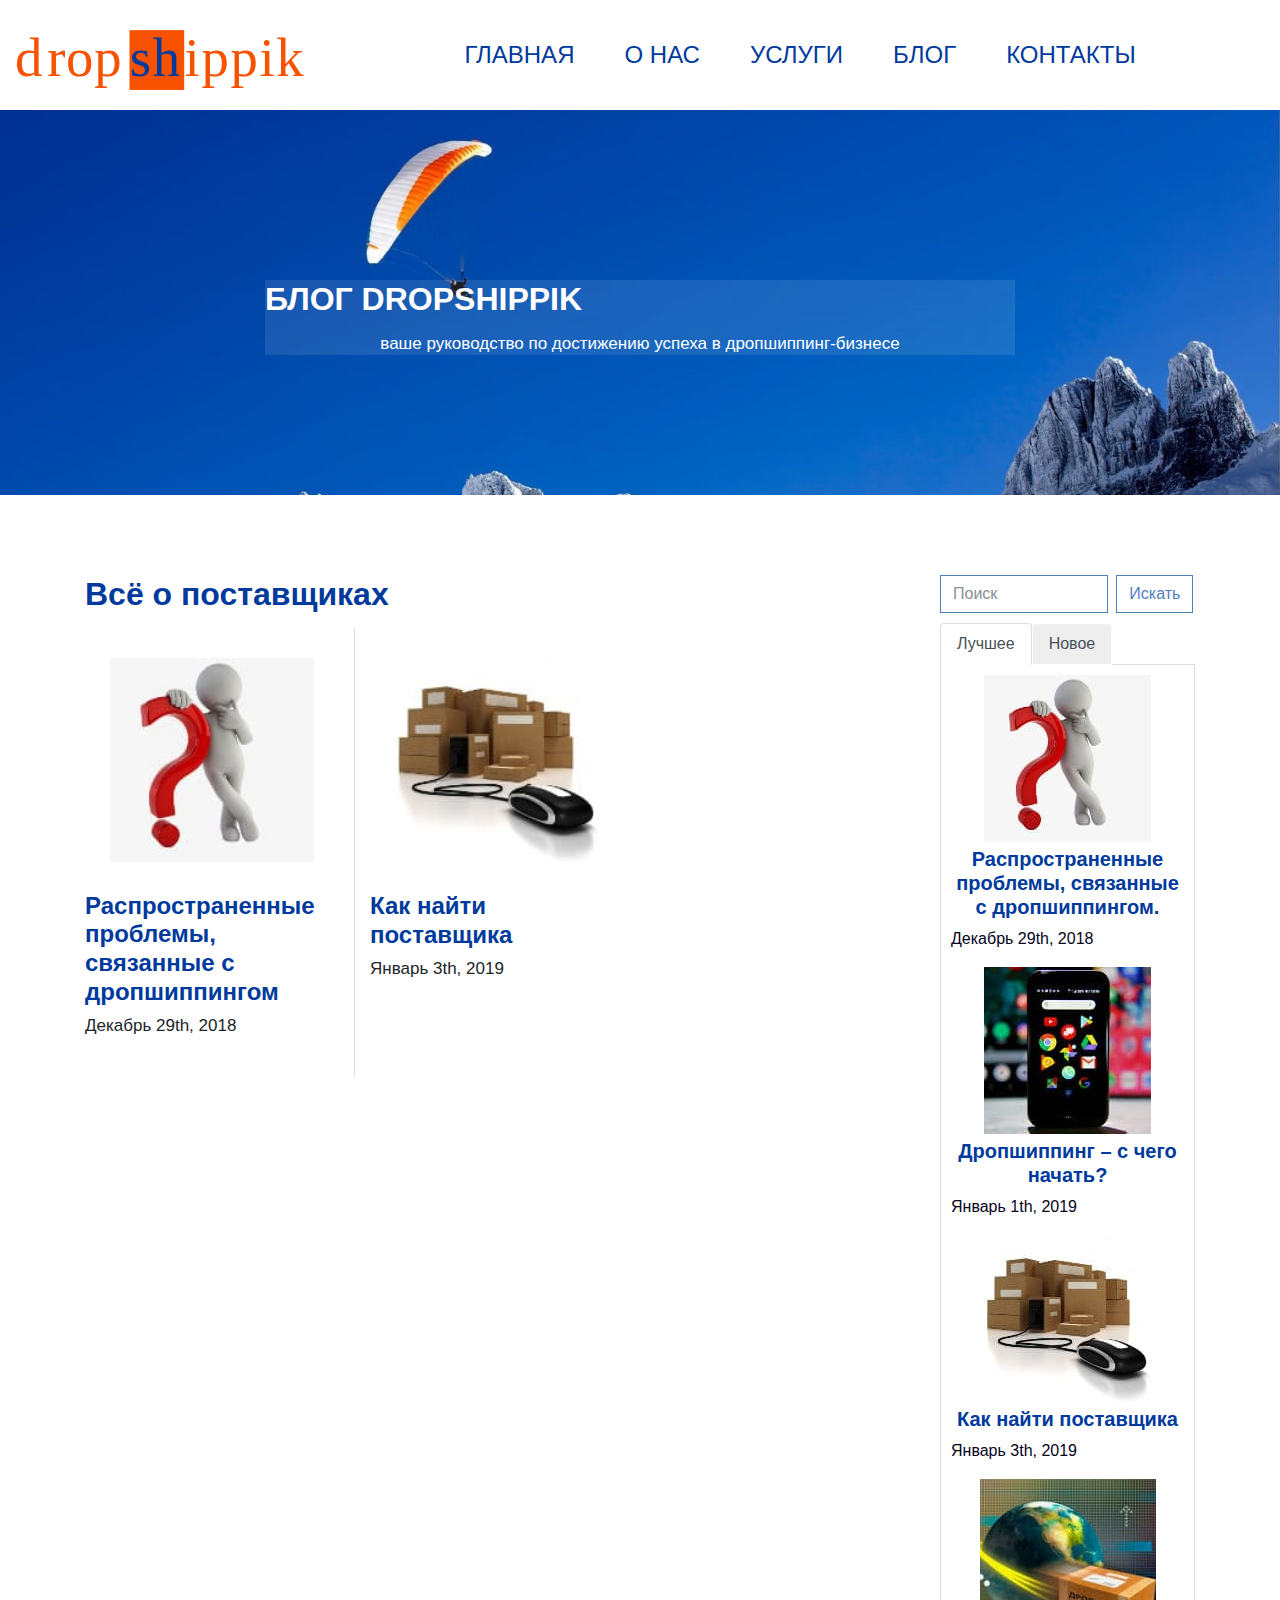
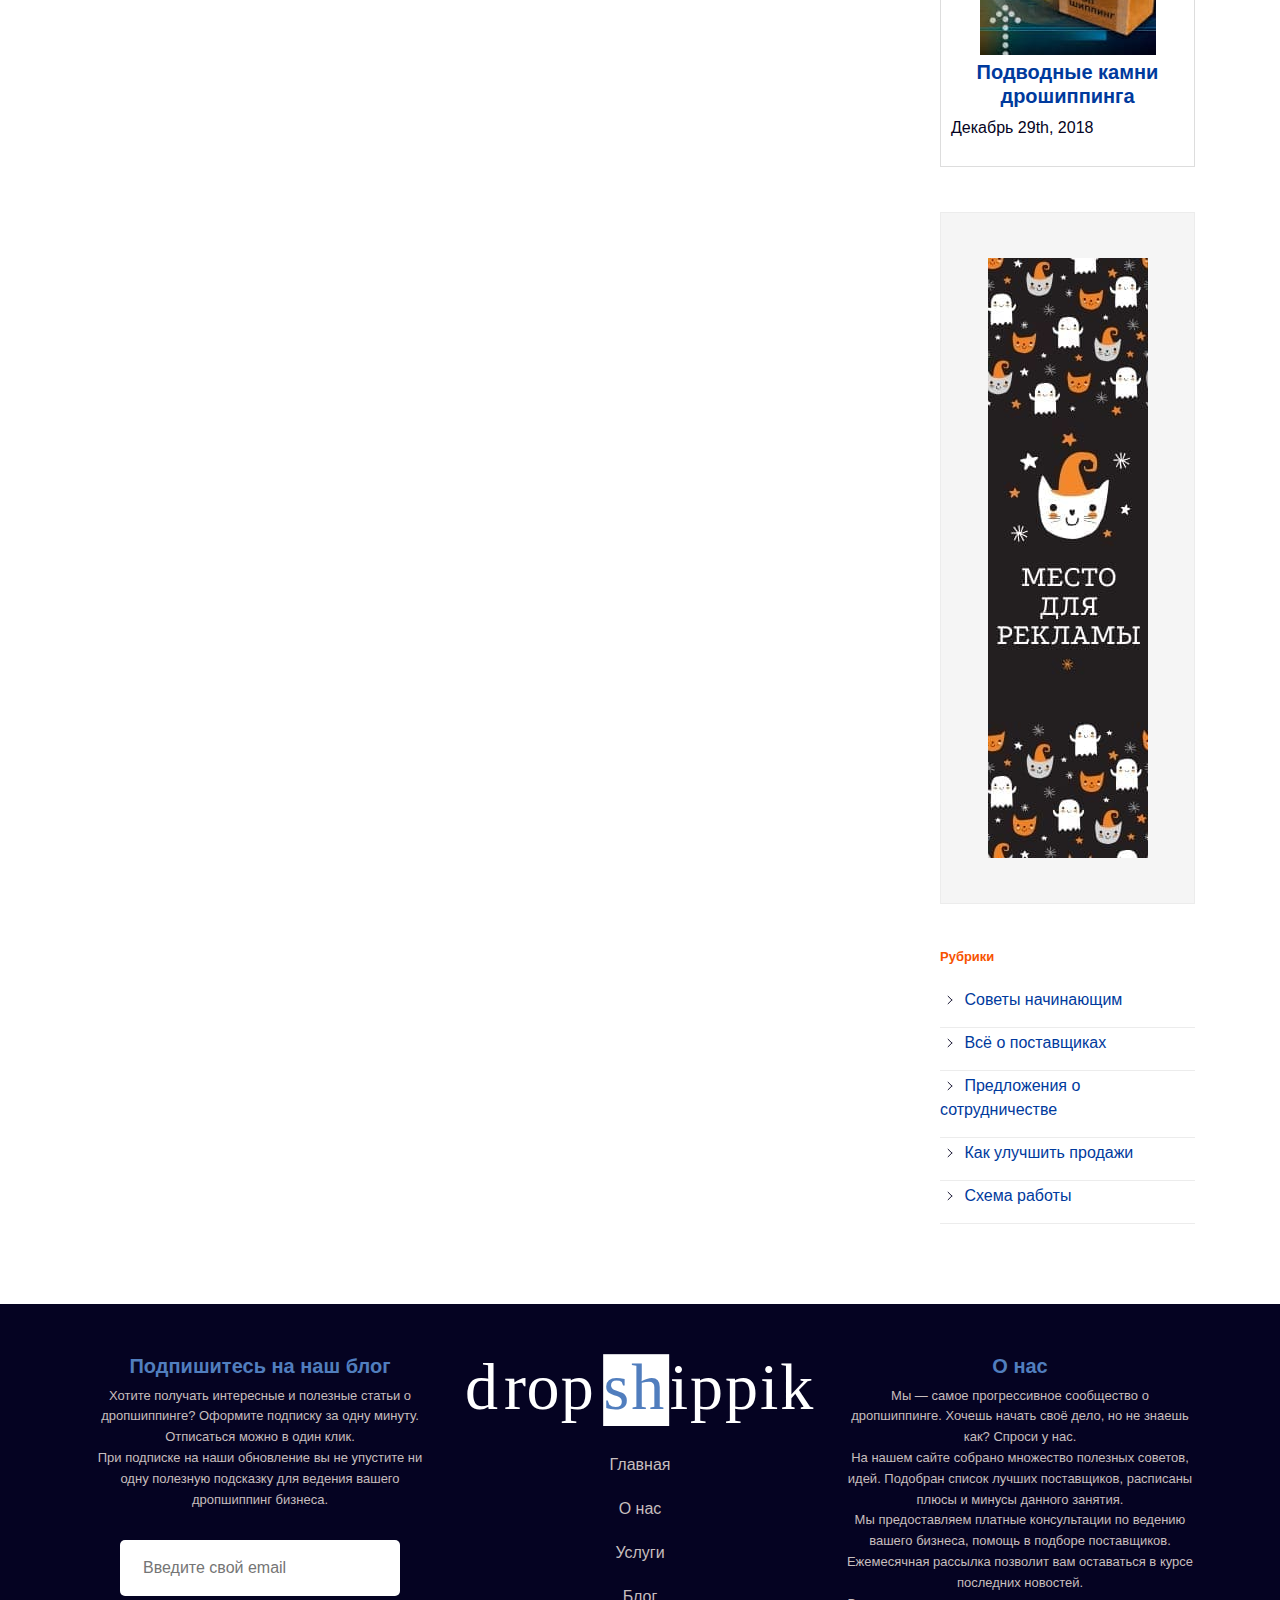
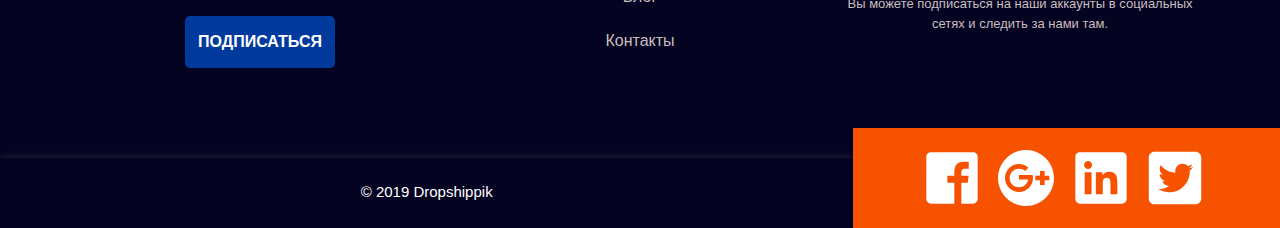
<file: suppliers.html>
<!doctype html>
<html lang="en">
<head>
    <meta charset="UTF-8">
    <meta name="viewport"
          content="width=device-width, user-scalable=no, initial-scale=1.0, maximum-scale=1.0, minimum-scale=1.0">
    <meta http-equiv="X-UA-Compatible" content="ie=edge">
    <link rel="shortcut icon" href="favicon.ico" type="image/x-icon">
    <link rel="icon" href="favicon.ico" type="image/x-icon">
    <title>Всё о поставщиках</title>
  
    <link rel="stylesheet" href="css/bootstrap.min.css">
 
 
 
    <link rel="stylesheet" href="css/main.css">
       <script
  src="https://code.jquery.com/jquery-3.3.1.min.js" integrity="sha256-FgpCb/KJQlLNfOu91ta32o/NMZxltwRo8QtmkMRdAu8="
  crossorigin="anonymous"></script>

    <script src="https://maxcdn.bootstrapcdn.com/bootstrap/4.0.0/js/bootstrap.min.js" integrity="sha384-JZR6Spejh4U02d8jOt6vLEHfe/JQGiRRSQQxSfFWpi1MquVdAyjUar5+76PVCmYl" crossorigin="anonymous"></script>

      <script type="text/javascript"  src="js/script.js"></script>
</head>
<body class="red">

    <header id="header" class="header">
        <div class="container-fluid">

            <div class="row">
                <div class="col-lg-3">
                    <div class="logo animated fadeInUp">
                        <svg class="logo"  id="Layer_1" data-name="Layer 1" viewBox="0 0 695.96 143.85">
                            <a xlink:href="index.html">

                            <defs><style>.cls-1{fill:#f75200;}.cls-2{font-size:131.31px;font-family:MyriadPro-Regular, Myriad Pro;letter-spacing:0.03em;}.cls-3,.cls-4,.cls-5{fill:#f75200;}.cls-4{letter-spacing:0.02em;}.cls-5{letter-spacing:0.02em;}</style></defs><title>logo</title><rect class="cls-1" x="274.8" y="0.36" width="131.31" height="143.49"/>


                            <text class="cls-2" transform="translate(0 109.91)">

                            <tspan class="cls-3">d</tspan>

                            <tspan class="cls-4" x="77.34" y="0">r</tspan>

                            <tspan class="cls-5" x="122.25" y="0">op</tspan>

                            <tspan class="sh_hover" x="275.63" y="0">sh</tspan><tspan class="cls-3" x="407.07" y="0">ippik</tspan>



                            </text>



                         </svg>
                    </div>
                </div>


                <div class="col-lg-9 col-md-9 center">
                    <nav id="sweeties" class="menu">
                      <div class='title-menu'>
                        <svg  viewBox="0 0 24 24" width="48px" height="48px">
    <path  d="M 3 5 A 1.0001 1.0001 0 1 0 3 7 L 21 7 A 1.0001 1.0001 0 1 0 21 5 L 3 5 z M 3 11 A 1.0001 1.0001 0 1 0 3 13 L 21 13 A 1.0001 1.0001 0 1 0 21 11 L 3 11 z M 3 17 A 1.0001 1.0001 0 1 0 3 19 L 21 19 A 1.0001 1.0001 0 1 0 21 17 L 3 17 z"/>
</svg>

</div>           
                        <ul  class="menu   d-flex-my     justify-content-center    animated fadeInDown">
                            <li class="menu__item">
                                <a href="index.html" >
                                    Главная
                                </a>
                            </li>
                            <li class="menu__item">
                                <a href="about.html">
                                  О нас  
                                </a>
                            </li>
                            <li class="menu__item">
                                <a href="services.html">
                                    Услуги
                                </a>
                            </li>
                            <li class="menu__item">
                                <a href="blog.html" class="activ">
                                    Блог  
                                </a>
                            </li>
                            <li class="menu__item">
                                <a href="contacts.html">
                                    Контакты
                                </a>
                            </li>
                        </ul>
                    
                    </nav>
                </div>
            </div>
        </div>
    </header>


    <section class="container-fluid top">
        
  <div class="row">
                <div class="col-lg-12">

                    <div class="offer animated fadeInLeft">
                        <h1 class="offer__title">
                            БЛОГ DROPSHIPPIK

                        </h1>
                        <div class="offer__intro">
                           <p> ваше руководство по достижению
успеха в дропшиппинг-бизнесе</p>
                        
                        </div>
                       
                    </div>

                </div>
     
            </div>


    </section>



    <section  class="features">

        <div class="container">
            <div class = "row">
                  <div class="col-lg-9" >


                     <div class="offer animated fadeInLeft">
                        <h1 class="offer__title">
                            Всё о поставщиках
                        </h1>
                        <div class="offer__intro">
                                <div class = "row blog_container">
                                        <div class="col-lg-4 blog_border blog" >
                                            <img src="img/prev2.jpg">
                                           <a href="problem.html"> <h4>Распространенные проблемы, связанные с дропшиппингом</h4></a>
                                            <p>Декабрь 29th, 2018</p>
                                        </div>
                                        
                                     
                                      
                                        <div class="col-lg-4 blog" >
                                                <img src="img/prev1.jpg">
                                                <a href="search.html"><h4>Как найти поставщика</h4></a>
                                                <p>Январь 3th, 2019</p>
                                        </div>
                                     
                                </div>

              

                 
                        </div>
                       
                    </div>



                  </div>


        <div class="col-lg-3 aside-panel">
                         <form class="form-inline my-2 my-lg-0 search">

                              <input class="form-control mr-sm-2" type="search" placeholder="Поиск" aria-label="Search">
                              <button class="btn btn-outline-success my-2 my-sm-0" type="submit">Искать</button>
                        </form>





                        <ul class="nav nav-tabs" role="tablist">
                            <li class="nav-item">
                                <a class="nav-link active" data-toggle="tab" href="#home" role="tab">Лучшее</a>
                            </li>
                            <li class="nav-item">
                                <a class="nav-link" data-toggle="tab" href="#profile" role="tab">Новое</a>
                            </li>

                        </ul>

                        <!-- Tab panes -->
                        <div class="tab-content">
                            <div class="tab-pane active" id="home" role="tabpanel">
                                
                                <div>
                                    <a href="problem.html">
                                        <img src="img/prev2.jpg">
                                        <h5>Распространенные проблемы, связанные с дропшиппингом.
                                        </h5>
                                        <p>Декабрь 29th, 2018</p>
                                    </a>
                                </div>
                                <div>
                                    <a href="begin.html">
                                        <img src="img/prev.jpg">
                                        <h5>Дропшиппинг – с чего начать?</h5>
                                        <p>Январь 1th, 2019</p>
                                    </a>
                                </div>
                             <div>
                                    <a href="search.html">
                                            <img src="img/prev1.jpg">
                                            <h5>Как найти поставщика</h5>
                                            <p>Январь 3th, 2019</p>
                                    </a>
                                </div>


                                <div>
                                        <a href="stones.html">
                                                <img src="img/prev3.jpg">
                                                <h5>Подводные камни дрошиппинга
                                                </h5>
                                                <p>Декабрь 29th, 2018</p>
                                        </a>
                                </div>


                            </div>
                            <div class="tab-pane" id="profile" role="tabpanel">

                            <div>
                                    <a href="begin.html">
                                        <img src="img/prev.jpg">
                                        <h5>Дропшиппинг – с чего начать?</h5>
                                        <p>Январь 1th, 2019</p>
                                    </a>
                                </div>
                        

                                <div>
                                        <a href="search.html">
                                            <img src="img/prev1.jpg">
                                            <h5>Как найти поставщика</h5>
                                            <p>Январь 3th, 2019</p>
                                        </a>
                                </div>

                                <div>
                                        <a href="problem.html">
                                                <img src="img/prev2.jpg">
                                                <h5>Распространенные проблемы, связанные с дропшиппингом.
                                                </h5>
                                                <p>Декабрь 29th, 2018</p>
                                        </a>
                                </div>
                            </div>

                        </div>

                        <div class="banner">
                            <img src="img/banner.jpg" alt="Баннер">                        
                        </div>

                        <div class="headings">
                            <h4>Рубрики</h4>
                            <ul>
                                <li>
                                    <a href="tips.html">
                                    <svg height="20px" id="Layer_1" style="enable-background:new 0 0 20 20;" version="1.1" viewBox="0 0 128 128" width="20px" xml:space="preserve"><g><line style="fill:none;stroke:#050322;stroke-width:12;stroke-linecap:square;stroke-miterlimit:10;" x1="40.5" x2="87.5" y1="17" y2="64"/><line style="fill:none;stroke:#050322;stroke-width:12;stroke-linecap:square;stroke-miterlimit:10;" x1="87.5" x2="40.5" y1="64" y2="111"/></g></svg>
                                    Советы начинающим
                                    </a>
                                </li>
                                <li>
                                    <a href="suppliers.html">
                                        <svg height="20px" id="Layer_1" style="enable-background:new 0 0 20 20;" version="1.1" viewBox="0 0 128 128" width="20px" xml:space="preserve"><g><line style="fill:none;stroke:#050322;stroke-width:12;stroke-linecap:square;stroke-miterlimit:10;" x1="40.5" x2="87.5" y1="17" y2="64"/><line style="fill:none;stroke:#050322;stroke-width:12;stroke-linecap:square;stroke-miterlimit:10;" x1="87.5" x2="40.5" y1="64" y2="111"/></g></svg>
                                        Всё о поставщиках
                                    </a>
                                </li>
                                <li>
                                    <a href="offers.html">
                                        <svg height="20px" id="Layer_1" style="enable-background:new 0 0 20 20;" version="1.1" viewBox="0 0 128 128" width="20px" xml:space="preserve"><g><line style="fill:none;stroke:#050322;stroke-width:12;stroke-linecap:square;stroke-miterlimit:10;" x1="40.5" x2="87.5" y1="17" y2="64"/><line style="fill:none;stroke:#050322;stroke-width:12;stroke-linecap:square;stroke-miterlimit:10;" x1="87.5" x2="40.5" y1="64" y2="111"/></g></svg>
                                        Предложения о сотрудничестве
                                    </a>
                                </li>
                                <li>
                                <a href="sales.html">
                                        <svg height="20px" id="Layer_1" style="enable-background:new 0 0 20 20;" version="1.1" viewBox="0 0 128 128" width="20px" xml:space="preserve"><g><line style="fill:none;stroke:#050322;stroke-width:12;stroke-linecap:square;stroke-miterlimit:10;" x1="40.5" x2="87.5" y1="17" y2="64"/><line style="fill:none;stroke:#050322;stroke-width:12;stroke-linecap:square;stroke-miterlimit:10;" x1="87.5" x2="40.5" y1="64" y2="111"/></g></svg>
                                        Как улучшить продажи
                                    </a>
                                </li>
                                <li>
                                    <a href="scheme.html">
                                        <svg height="20px" id="Layer_1" style="enable-background:new 0 0 20 20;" version="1.1" viewBox="0 0 128 128" width="20px" xml:space="preserve"><g><line style="fill:none;stroke:#050322;stroke-width:12;stroke-linecap:square;stroke-miterlimit:10;" x1="40.5" x2="87.5" y1="17" y2="64"/><line style="fill:none;stroke:#050322;stroke-width:12;stroke-linecap:square;stroke-miterlimit:10;" x1="87.5" x2="40.5" y1="64" y2="111"/></g></svg>
                                                Схема работы
                                    </a>
                                </li>  
                            </ul>
                        </div>

                    </div>
            </div>
        </div>




    </section>






    <section id="touch" class="touch">
        <div class="container">
            <div class="row">
               
                <div class="col-md-4 col-sm-12 col-xs-12">
                    <div class="title">
                        <h2 class="title__main ">
                            Подпишитесь на наш блог
                        </h2>
                        <p class="title__text">
                            Хотите получать интересные и полезные статьи о дропшиппинге? Оформите подписку за одну минуту.
                        </p>
                        <p class="title__text">
                            Отписаться можно в один клик. 
                        </p>
                        <p class="title__text">При подписке на наши обновление вы не упустите ни одну полезную подсказку 
                            для ведения вашего дропшиппинг бизнеса.
                        </p>

                         <div class="row">
                <div class="col-lg-12 m-auto">
                    <form action="#" class="form">
                        <input type="email" placeholder="Введите свой email" class="form__input" required>
                        <button type="submit" class="form__btn">ПОДПИСАТЬСЯ</button>
                    </form>
                </div>
            </div>
                    </div>
                </div>
           


                <div class="col-md-4 col-sm-12 col-xs-12">
                    <div class="title">
                    

                             <svg class="logo"  id="Layer_1" data-name="Layer 1" viewBox="0 0 695.96 143.85"><defs><style>.cl-6{fill:#517ebe;}.cl-2{font-size:131.31px;font-family:MyriadPro-Regular, Myriad Pro;letter-spacing:0.03em;}.cl-3,.cl-4,.cl-5{fill:#fff;}.cl-4{letter-spacing:0.02em;}.cl-5{letter-spacing:0.02em;} .cl-7{fill:#fff;}   </style></defs><title>logo</title>


                                <rect class="cl-7" x="274.8" y="0.36" width="131.31" height="143.49"/>

                            <text class="cl-2" transform="translate(0 109.91)">

                                <tspan class="cl-3">d</tspan>

                                <tspan class="cl-4" x="77.34" y="0">r</tspan>

                                <tspan class="cl-5" x="122.25" y="0">op</tspan>

                                <tspan class="cl-6" x="275.63" y="0">sh</tspan>

                                <tspan class="cl-3" x="407.07" y="0">ippik</tspan>
                            </text>
                        </svg>


                        <ul class="nav_footer">
                            <li><a href="index.html">Главная</a></li>
                            <li><a href="about.html">О нас</a></li>
                            <li><a href="services.html">Услуги</a></li>
                            <li><a href="blog.html">Блог</a></li>
                             <li><a href="contacts.html">Контакты</a></li>
                        </ul>

                    </div>
                </div>
    
                <div class="col-md-4 col-sm-12 col-xs-12">
                        <div class="title">
                            <h2 class="title__main ">
                                О нас
                            </h2>
    
                            <p class="title__text">
                               Мы — самое прогрессивное сообщество о дропшиппинге. Хочешь начать своё дело, но не знаешь как? Спроси у нас. 
                            </p>
    
                            <p class="title__text">
                               На нашем сайте собрано множество полезных советов, идей. Подобран список лучших поставщиков, расписаны плюсы и минусы данного занятия.
                            </p>
                            <p class="title__text">
                                Мы предоставляем платные консультации по ведению вашего бизнеса, помощь в подборе поставщиков.
                            </p>
                            <p class="title__text">
                                    Ежемесячная рассылка позволит вам оставаться в курсе последних новостей.
                            </p>
                            <p class="title__text">
                                    Вы можете подписаться на наши аккаунты в социальных сетях и следить за нами там.
                            </p>
                        </div>
                    </div> 


            </div>
           
        </div>
    </section>













    <footer id="footer" class="footer  ">
        <div class="container-fluid">
            <div class="row">
                <div class="col-md-6 col-lg-8 none-padding col-sm-12 col-xs-12">
                    <div class="credits copyrights">
                       <p>© 2019 Dropshippik</p>


                    </div>
                </div>


                 <div class="social-icons   col-md-6 col-lg-4 col-sm-12 col-xs-12">
                   
                    <div class="">
                        <svg  viewBox="0 0 30 30" width="70px" height="70px">

                            <a xlink:href="https://www.facebook.com">
                            <path d="M24,4H6C4.895,4,4,4.895,4,6v18c0,1.105,0.895,2,2,2h10v-9h-3v-3h3v-1.611C16,9.339,17.486,8,20.021,8 c1.214,0,1.856,0.09,2.16,0.131V11h-1.729C19.376,11,19,11.568,19,12.718V14h3.154l-0.428,3H19v9h5c1.105,0,2-0.895,2-2V6 C26,4.895,25.104,4,24,4z"/>
                        </svg>

                        <svg  viewBox="0 0 30 30" width="70px" height="70px">

                            <a xlink:href="https://plus.google.com">
                            <path d="M15,3C8.373,3,3,8.373,3,15c0,6.627,5.373,12,12,12s12-5.373,12-12C27,8.373,21.627,3,15,3z M12,21c-3.314,0-6-2.686-6-6 c0-3.314,2.686-6,6-6c1.56,0,2.981,0.596,4.047,1.573l-1.434,1.404C13.912,11.369,13,11,12,11c-2.209,0-4,1.791-4,4 c0,2.209,1.791,4,4,4c1.981,0,3.622-1.442,3.94-3.333H12v-2h5.843l0.033,0.133C17.956,14.188,18,14.589,18,15 C18,18.314,15.314,21,12,21z M23,16v2h-2v-2h-2v-2h2v-2h2v2h2v2H23z"/>
                        </svg>


                        <svg viewBox="0 0 30 30" width="70px" height="70px">
                            <a xlink:href="https://www.linkedin.com">
                            
                            <path d="M24,4H6C4.895,4,4,4.895,4,6v18c0,1.105,0.895,2,2,2h18c1.105,0,2-0.895,2-2V6C26,4.895,25.105,4,24,4z M10.954,22h-2.95 v-9.492h2.95V22z M9.449,11.151c-0.951,0-1.72-0.771-1.72-1.72c0-0.949,0.77-1.719,1.72-1.719c0.948,0,1.719,0.771,1.719,1.719 C11.168,10.38,10.397,11.151,9.449,11.151z M22.004,22h-2.948v-4.616c0-1.101-0.02-2.517-1.533-2.517 c-1.535,0-1.771,1.199-1.771,2.437V22h-2.948v-9.492h2.83v1.297h0.04c0.394-0.746,1.356-1.533,2.791-1.533 c2.987,0,3.539,1.966,3.539,4.522V22z"/>
                        </svg>

                        <svg viewBox="0 0 24 24" width="70px" height="70px">
                            <a xlink:href="https://twitter.com">
                            <path d="M19,3H5C3.895,3,3,3.895,3,5v14c0,1.105,0.895,2,2,2h14c1.105,0,2-0.895,2-2V5C21,3.895,20.105,3,19,3z M17.05,9.514 c0,0.086,0,0.171,0,0.343c0,3.257-2.486,7.029-7.029,7.029c-1.371,0-2.657-0.429-3.771-1.114c0.171,0,0.429,0,0.6,0 c1.114,0,2.229-0.429,3.086-1.029c-1.114,0-1.971-0.771-2.314-1.714c0.171,0,0.343,0.086,0.429,0.086c0.257,0,0.429,0,0.686-0.086 c-1.114-0.257-1.971-1.2-1.971-2.4c0.343,0.171,0.686,0.257,1.114,0.343c-0.686-0.6-1.114-1.286-1.114-2.143 c0-0.429,0.086-0.857,0.343-1.2c1.2,1.457,3,2.486,5.057,2.571c0-0.171-0.086-0.343-0.086-0.6c0-1.371,1.114-2.486,2.486-2.486 c0.686,0,1.371,0.257,1.8,0.771c0.6-0.086,1.114-0.343,1.543-0.6c-0.171,0.6-0.6,1.029-1.114,1.371 c0.514-0.086,0.943-0.171,1.457-0.429C17.907,8.743,17.479,9.171,17.05,9.514z"/>
                        </svg>


                    </div>
                </div>



            </div>
        </div>
    </footer>


      <script
    src="https://code.jquery.com/jquery-3.3.1.min.js" integrity="sha256-FgpCb/KJQlLNfOu91ta32o/NMZxltwRo8QtmkMRdAu8="
    crossorigin="anonymous"></script>
  
      <script src="https://maxcdn.bootstrapcdn.com/bootstrap/4.0.0/js/bootstrap.min.js" integrity="sha384-JZR6Spejh4U02d8jOt6vLEHfe/JQGiRRSQQxSfFWpi1MquVdAyjUar5+76PVCmYl" crossorigin="anonymous"></script>
  
        <script type="text/javascript" src="js/script.js"></script>

</body>
</html>
</file>
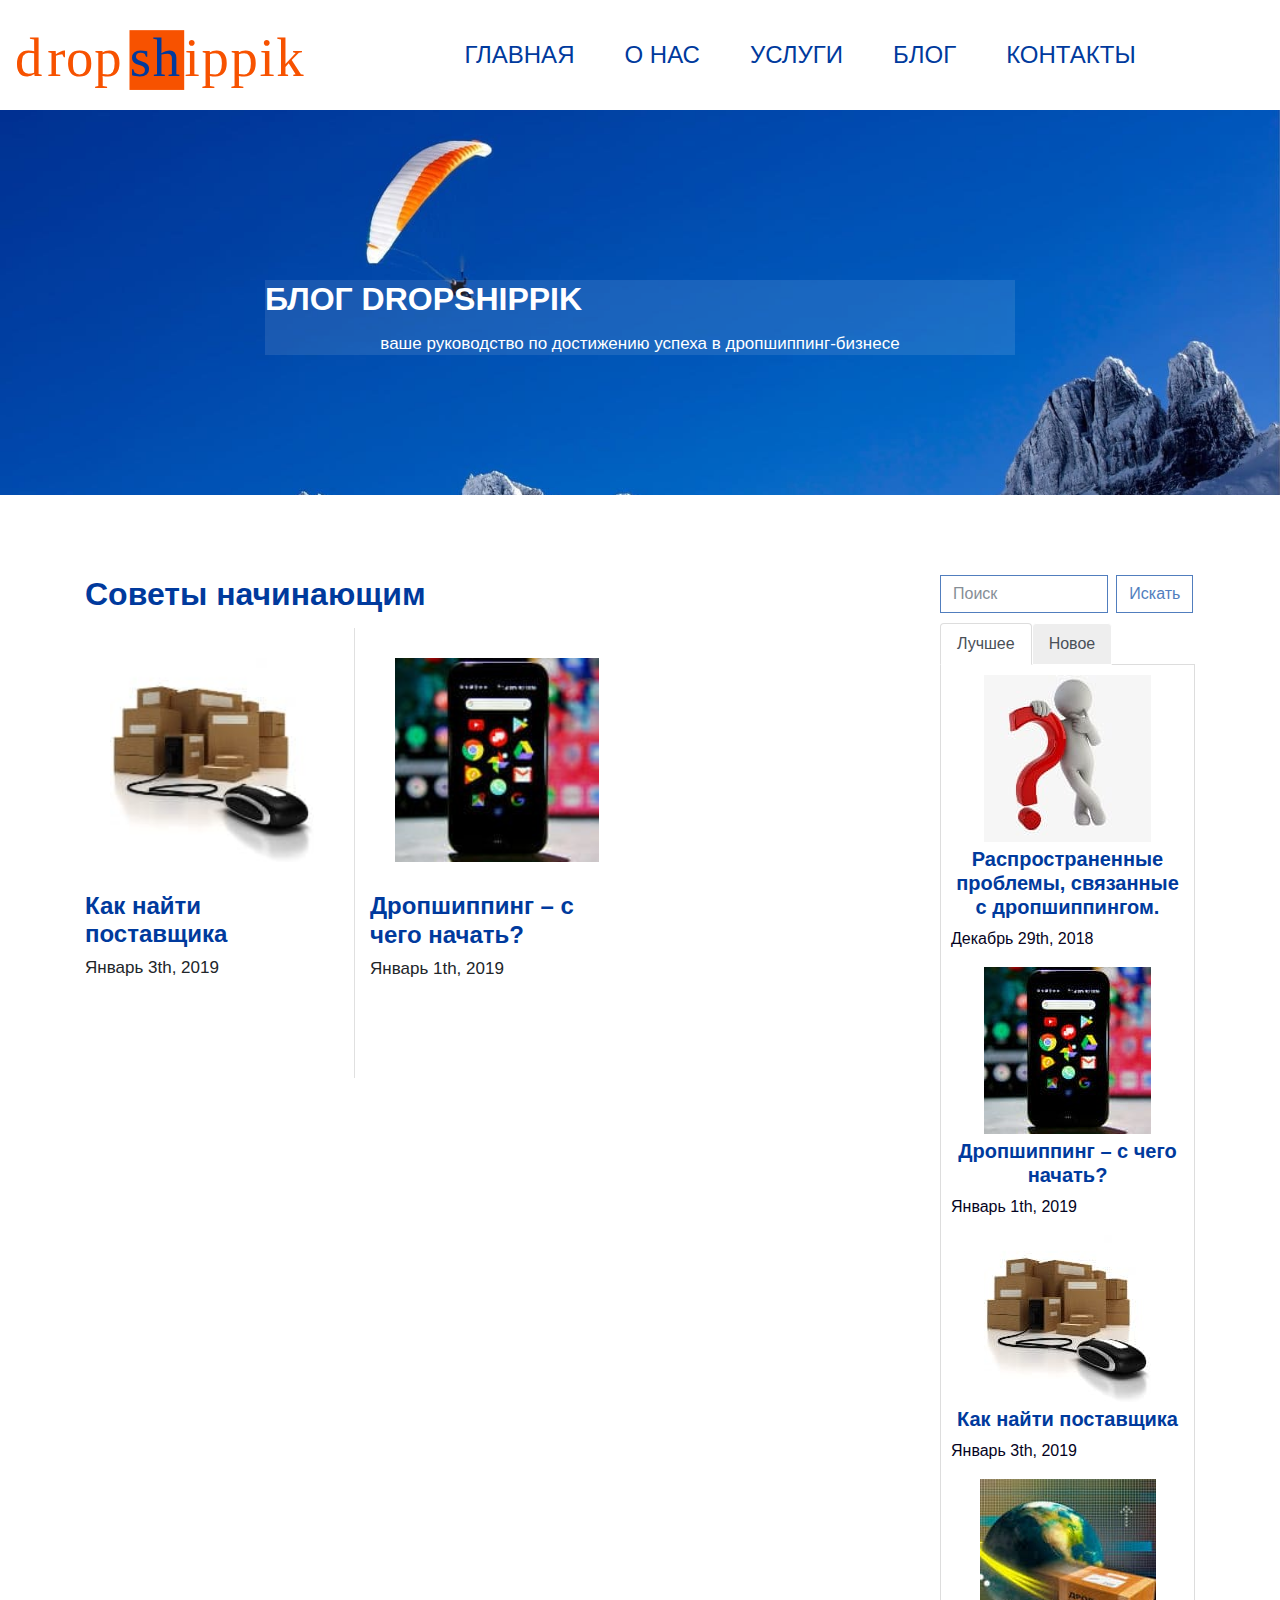
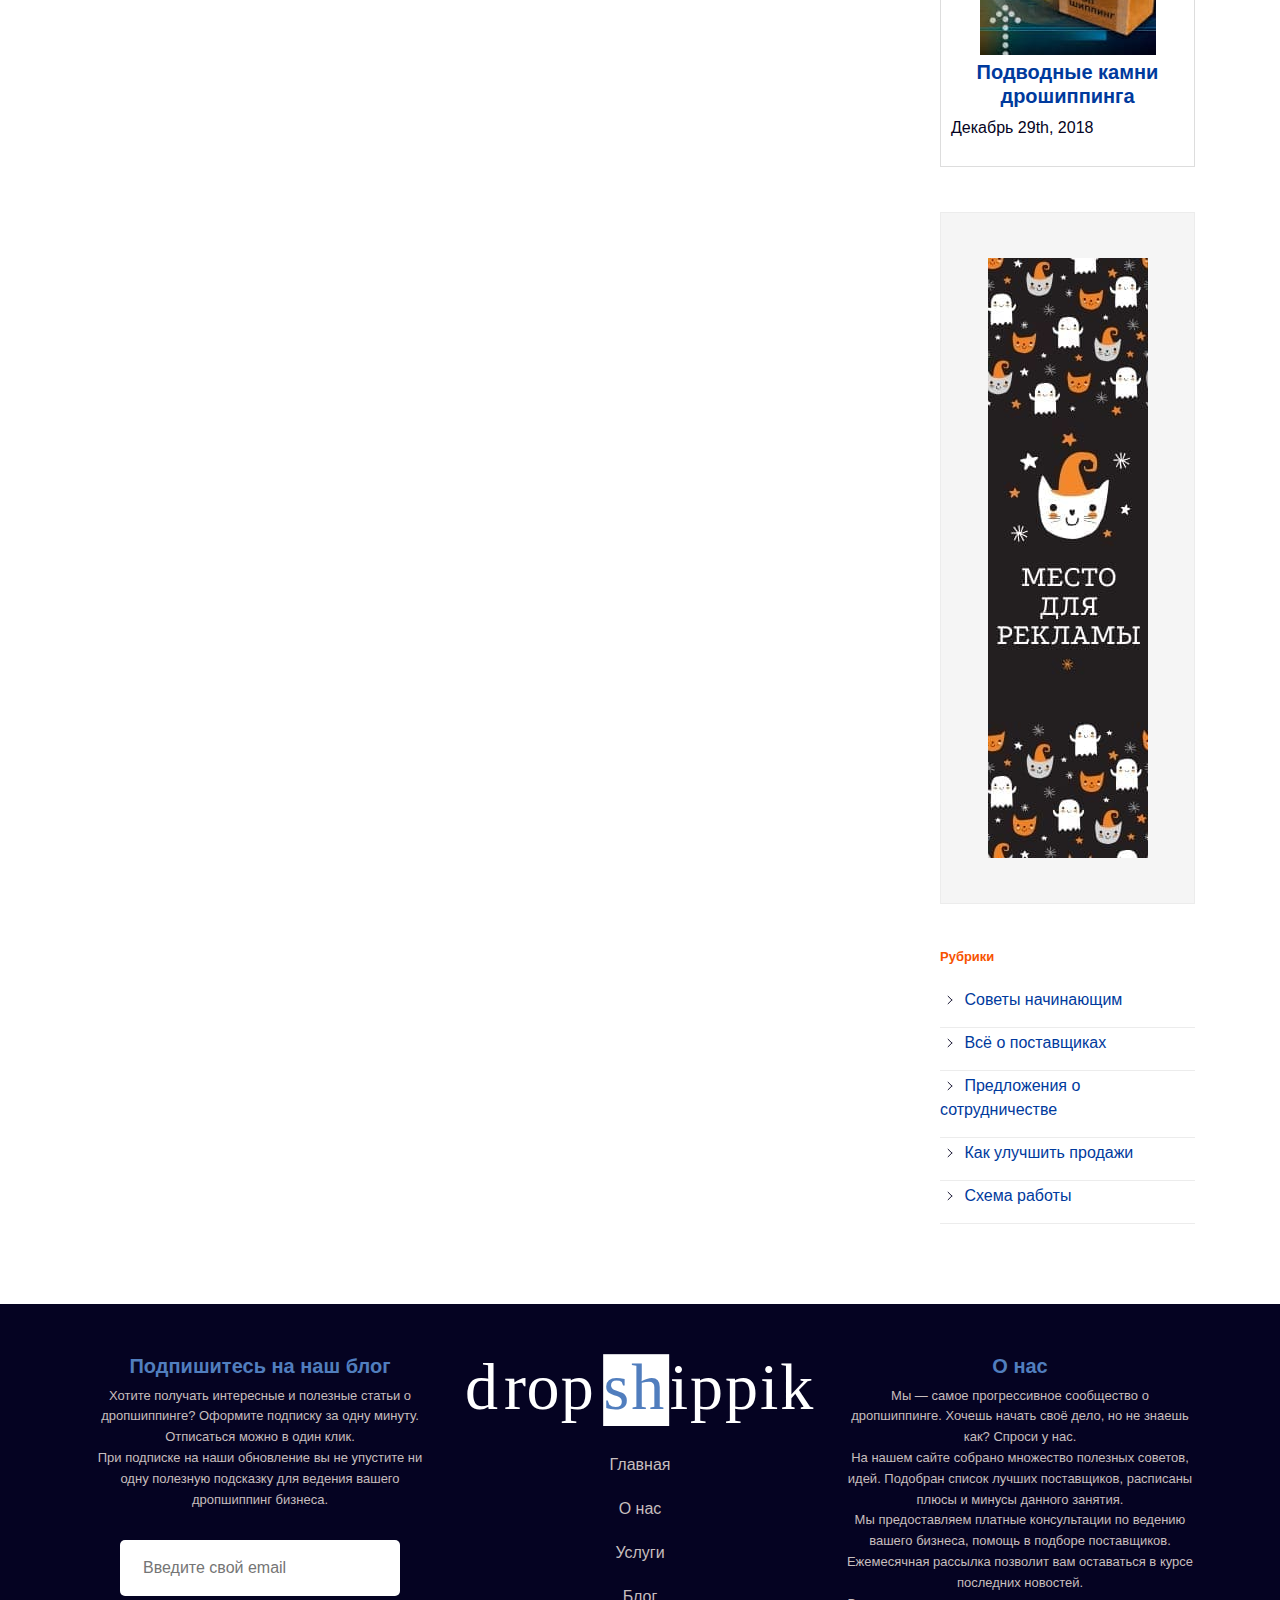
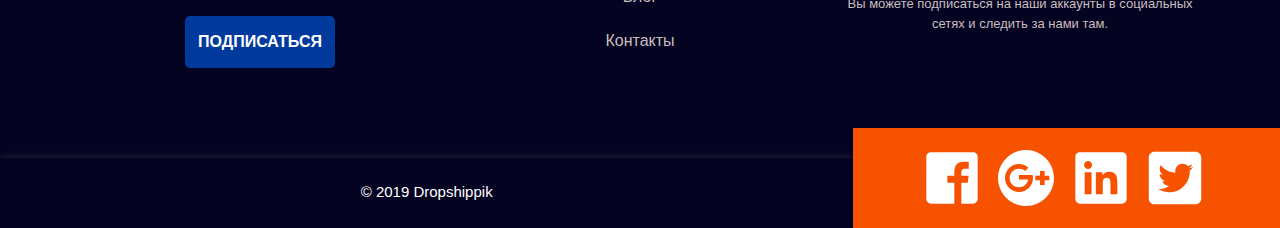
<file: tips.html>
<!doctype html>
<html lang="en">
<head>
    <meta charset="UTF-8">
    <meta name="viewport"
          content="width=device-width, user-scalable=no, initial-scale=1.0, maximum-scale=1.0, minimum-scale=1.0">
    <meta http-equiv="X-UA-Compatible" content="ie=edge">
    <link rel="shortcut icon" href="favicon.ico" type="image/x-icon">
    <link rel="icon" href="favicon.ico" type="image/x-icon">
    <title>Блог</title>
  
    <link rel="stylesheet" href="css/bootstrap.min.css">
 
 
 
    <link rel="stylesheet" href="css/main.css">
       <script
  src="https://code.jquery.com/jquery-3.3.1.min.js" integrity="sha256-FgpCb/KJQlLNfOu91ta32o/NMZxltwRo8QtmkMRdAu8="
  crossorigin="anonymous"></script>

    <script src="https://maxcdn.bootstrapcdn.com/bootstrap/4.0.0/js/bootstrap.min.js" integrity="sha384-JZR6Spejh4U02d8jOt6vLEHfe/JQGiRRSQQxSfFWpi1MquVdAyjUar5+76PVCmYl" crossorigin="anonymous"></script>

      <script type="text/javascript"  src="js/script.js"></script>
</head>
<body class="red">

    <header id="header" class="header">
        <div class="container-fluid">

            <div class="row">
                <div class="col-lg-3">
                    <div class="logo animated fadeInUp">
                        <svg class="logo"  id="Layer_1" data-name="Layer 1" viewBox="0 0 695.96 143.85">
                            <a xlink:href="index.html">

                            <defs><style>.cls-1{fill:#f75200;}.cls-2{font-size:131.31px;font-family:MyriadPro-Regular, Myriad Pro;letter-spacing:0.03em;}.cls-3,.cls-4,.cls-5{fill:#f75200;}.cls-4{letter-spacing:0.02em;}.cls-5{letter-spacing:0.02em;}</style></defs><title>logo</title><rect class="cls-1" x="274.8" y="0.36" width="131.31" height="143.49"/>


                            <text class="cls-2" transform="translate(0 109.91)">

                            <tspan class="cls-3">d</tspan>

                            <tspan class="cls-4" x="77.34" y="0">r</tspan>

                            <tspan class="cls-5" x="122.25" y="0">op</tspan>

                            <tspan class="sh_hover" x="275.63" y="0">sh</tspan><tspan class="cls-3" x="407.07" y="0">ippik</tspan>



                            </text>



                         </svg>
                    </div>
                </div>


                <div class="col-lg-9 col-md-9 center">
                    <nav id="sweeties" class="menu">
                      <div class='title-menu'>
                        <svg  viewBox="0 0 24 24" width="48px" height="48px">
    <path  d="M 3 5 A 1.0001 1.0001 0 1 0 3 7 L 21 7 A 1.0001 1.0001 0 1 0 21 5 L 3 5 z M 3 11 A 1.0001 1.0001 0 1 0 3 13 L 21 13 A 1.0001 1.0001 0 1 0 21 11 L 3 11 z M 3 17 A 1.0001 1.0001 0 1 0 3 19 L 21 19 A 1.0001 1.0001 0 1 0 21 17 L 3 17 z"/>
</svg>

</div>           
                        <ul  class="menu   d-flex-my     justify-content-center    animated fadeInDown">
                            <li class="menu__item">
                                <a href="index.html" >
                                    Главная
                                </a>
                            </li>
                            <li class="menu__item">
                                <a href="about.html">
                                  О нас  
                                </a>
                            </li>
                            <li class="menu__item">
                                <a href="services.html">
                                    Услуги
                                </a>
                            </li>
                            <li class="menu__item">
                                <a href="blog.html" class="activ">
                                    Блог  
                                </a>
                            </li>
                            <li class="menu__item">
                                <a href="contacts.html">
                                    Контакты
                                </a>
                            </li>
                        </ul>
                    
                    </nav>
                </div>
            </div>
        </div>
    </header>


    <section class="container-fluid top">
        
  <div class="row">
                <div class="col-lg-12">

                    <div class="offer animated fadeInLeft">
                        <h1 class="offer__title">
                            БЛОГ DROPSHIPPIK

                        </h1>
                        <div class="offer__intro">
                           <p> ваше руководство по достижению
успеха в дропшиппинг-бизнесе</p>
                        
                        </div>
                       
                    </div>

                </div>
     
            </div>


    </section>



    <section  class="features">

        <div class="container">
            <div class = "row">
                  <div class="col-lg-9" >


                     <div class="offer animated fadeInLeft">
                        <h1 class="offer__title">
                                Советы начинающим
                        </h1>
                        <div class="offer__intro">
                                <div class = "row blog_container">
                                   
                                      
                                        <div class="col-lg-4 blog blog_border" >
                                                <img src="img/prev1.jpg">
                                                <a href="search.html"><h4>Как найти поставщика</h4></a>
                                                <p>Январь 3th, 2019</p>
                                        </div>
                                     
                                        <div class="col-lg-4 blog " >
                                                <img src="img/prev.jpg">
                                               <a href="begin.html"> <h4>Дропшиппинг – с чего начать?</h4> </a>
                                                <p>Январь 1th, 2019</p>
                                        </div>
                                </div>


                 
                        </div>
                       
                    </div>



                  </div>


        <div class="col-lg-3 aside-panel">
                         <form class="form-inline my-2 my-lg-0 search">

                              <input class="form-control mr-sm-2" type="search" placeholder="Поиск" aria-label="Search">
                              <button class="btn btn-outline-success my-2 my-sm-0" type="submit">Искать</button>
                        </form>





                        <ul class="nav nav-tabs" role="tablist">
                            <li class="nav-item">
                                <a class="nav-link active" data-toggle="tab" href="#home" role="tab">Лучшее</a>
                            </li>
                            <li class="nav-item">
                                <a class="nav-link" data-toggle="tab" href="#profile" role="tab">Новое</a>
                            </li>

                        </ul>

                        <!-- Tab panes -->
                        <div class="tab-content">
                            <div class="tab-pane active" id="home" role="tabpanel">
                                
                                <div>
                                    <a href="problem.html">
                                        <img src="img/prev2.jpg">
                                        <h5>Распространенные проблемы, связанные с дропшиппингом.
                                        </h5>
                                        <p>Декабрь 29th, 2018</p>
                                    </a>
                                </div>
                                <div>
                                    <a href="begin.html">
                                        <img src="img/prev.jpg">
                                        <h5>Дропшиппинг – с чего начать?</h5>
                                        <p>Январь 1th, 2019</p>
                                    </a>
                                </div>
                             <div>
                                    <a href="search.html">
                                            <img src="img/prev1.jpg">
                                            <h5>Как найти поставщика</h5>
                                            <p>Январь 3th, 2019</p>
                                    </a>
                                </div>


                                <div>
                                        <a href="stones.html">
                                                <img src="img/prev3.jpg">
                                                <h5>Подводные камни дрошиппинга
                                                </h5>
                                                <p>Декабрь 29th, 2018</p>
                                        </a>
                                </div>


                            </div>
                            <div class="tab-pane" id="profile" role="tabpanel">

                            <div>
                                    <a href="begin.html">
                                        <img src="img/prev.jpg">
                                        <h5>Дропшиппинг – с чего начать?</h5>
                                        <p>Январь 1th, 2019</p>
                                    </a>
                                </div>
                        

                                <div>
                                        <a href="search.html">
                                            <img src="img/prev1.jpg">
                                            <h5>Как найти поставщика</h5>
                                            <p>Январь 3th, 2019</p>
                                        </a>
                                </div>

                                <div>
                                        <a href="problem.html">
                                                <img src="img/prev2.jpg">
                                                <h5>Распространенные проблемы, связанные с дропшиппингом.
                                                </h5>
                                                <p>Декабрь 29th, 2018</p>
                                        </a>
                                </div>
                            </div>

                        </div>

                        <div class="banner">
                            <img src="img/banner.jpg" alt="Баннер">                        
                        </div>

                        <div class="headings">
                            <h4>Рубрики</h4>
                            <ul>
                                <li>
                                    <a href="tips.html">
                                    <svg height="20px" id="Layer_1" style="enable-background:new 0 0 20 20;" version="1.1" viewBox="0 0 128 128" width="20px" xml:space="preserve"><g><line style="fill:none;stroke:#050322;stroke-width:12;stroke-linecap:square;stroke-miterlimit:10;" x1="40.5" x2="87.5" y1="17" y2="64"/><line style="fill:none;stroke:#050322;stroke-width:12;stroke-linecap:square;stroke-miterlimit:10;" x1="87.5" x2="40.5" y1="64" y2="111"/></g></svg>
                                    Советы начинающим
                                    </a>
                                </li>
                                <li>
                                    <a href="suppliers.html">
                                        <svg height="20px" id="Layer_1" style="enable-background:new 0 0 20 20;" version="1.1" viewBox="0 0 128 128" width="20px" xml:space="preserve"><g><line style="fill:none;stroke:#050322;stroke-width:12;stroke-linecap:square;stroke-miterlimit:10;" x1="40.5" x2="87.5" y1="17" y2="64"/><line style="fill:none;stroke:#050322;stroke-width:12;stroke-linecap:square;stroke-miterlimit:10;" x1="87.5" x2="40.5" y1="64" y2="111"/></g></svg>
                                        Всё о поставщиках
                                    </a>
                                </li>
                                <li>
                                    <a href="offers.html">
                                        <svg height="20px" id="Layer_1" style="enable-background:new 0 0 20 20;" version="1.1" viewBox="0 0 128 128" width="20px" xml:space="preserve"><g><line style="fill:none;stroke:#050322;stroke-width:12;stroke-linecap:square;stroke-miterlimit:10;" x1="40.5" x2="87.5" y1="17" y2="64"/><line style="fill:none;stroke:#050322;stroke-width:12;stroke-linecap:square;stroke-miterlimit:10;" x1="87.5" x2="40.5" y1="64" y2="111"/></g></svg>
                                        Предложения о сотрудничестве
                                    </a>
                                </li>
                                <li>
                                <a href="sales.html">
                                        <svg height="20px" id="Layer_1" style="enable-background:new 0 0 20 20;" version="1.1" viewBox="0 0 128 128" width="20px" xml:space="preserve"><g><line style="fill:none;stroke:#050322;stroke-width:12;stroke-linecap:square;stroke-miterlimit:10;" x1="40.5" x2="87.5" y1="17" y2="64"/><line style="fill:none;stroke:#050322;stroke-width:12;stroke-linecap:square;stroke-miterlimit:10;" x1="87.5" x2="40.5" y1="64" y2="111"/></g></svg>
                                        Как улучшить продажи
                                    </a>
                                </li>
                                <li>
                                    <a href="scheme.html">
                                        <svg height="20px" id="Layer_1" style="enable-background:new 0 0 20 20;" version="1.1" viewBox="0 0 128 128" width="20px" xml:space="preserve"><g><line style="fill:none;stroke:#050322;stroke-width:12;stroke-linecap:square;stroke-miterlimit:10;" x1="40.5" x2="87.5" y1="17" y2="64"/><line style="fill:none;stroke:#050322;stroke-width:12;stroke-linecap:square;stroke-miterlimit:10;" x1="87.5" x2="40.5" y1="64" y2="111"/></g></svg>
                                                Схема работы
                                    </a>
                                </li>  
                            </ul>
                        </div>

                    </div>
            </div>
        </div>




    </section>






    <section id="touch" class="touch">
        <div class="container">
            <div class="row">
               
                <div class="col-md-4 col-sm-12 col-xs-12">
                    <div class="title">
                        <h2 class="title__main ">
                            Подпишитесь на наш блог
                        </h2>
                        <p class="title__text">
                            Хотите получать интересные и полезные статьи о дропшиппинге? Оформите подписку за одну минуту.
                        </p>
                        <p class="title__text">
                            Отписаться можно в один клик. 
                        </p>
                        <p class="title__text">При подписке на наши обновление вы не упустите ни одну полезную подсказку 
                            для ведения вашего дропшиппинг бизнеса.
                        </p>

                         <div class="row">
                <div class="col-lg-12 m-auto">
                    <form action="#" class="form">
                        <input type="email" placeholder="Введите свой email" class="form__input" required>
                        <button type="submit" class="form__btn">ПОДПИСАТЬСЯ</button>
                    </form>
                </div>
            </div>
                    </div>
                </div>
           


                <div class="col-md-4 col-sm-12 col-xs-12">
                    <div class="title">
                    

                             <svg class="logo"  id="Layer_1" data-name="Layer 1" viewBox="0 0 695.96 143.85"><defs><style>.cl-6{fill:#517ebe;}.cl-2{font-size:131.31px;font-family:MyriadPro-Regular, Myriad Pro;letter-spacing:0.03em;}.cl-3,.cl-4,.cl-5{fill:#fff;}.cl-4{letter-spacing:0.02em;}.cl-5{letter-spacing:0.02em;} .cl-7{fill:#fff;}   </style></defs><title>logo</title>


                                <rect class="cl-7" x="274.8" y="0.36" width="131.31" height="143.49"/>

                            <text class="cl-2" transform="translate(0 109.91)">

                                <tspan class="cl-3">d</tspan>

                                <tspan class="cl-4" x="77.34" y="0">r</tspan>

                                <tspan class="cl-5" x="122.25" y="0">op</tspan>

                                <tspan class="cl-6" x="275.63" y="0">sh</tspan>

                                <tspan class="cl-3" x="407.07" y="0">ippik</tspan>
                            </text>
                        </svg>


                        <ul class="nav_footer">
                            <li><a href="index.html">Главная</a></li>
                            <li><a href="about.html">О нас</a></li>
                            <li><a href="services.html">Услуги</a></li>
                            <li><a href="blog.html">Блог</a></li>
                             <li><a href="contacts.html">Контакты</a></li>
                        </ul>

                    </div>
                </div>
    
                <div class="col-md-4 col-sm-12 col-xs-12">
                        <div class="title">
                            <h2 class="title__main ">
                                О нас
                            </h2>
    
                            <p class="title__text">
                               Мы — самое прогрессивное сообщество о дропшиппинге. Хочешь начать своё дело, но не знаешь как? Спроси у нас. 
                            </p>
    
                            <p class="title__text">
                               На нашем сайте собрано множество полезных советов, идей. Подобран список лучших поставщиков, расписаны плюсы и минусы данного занятия.
                            </p>
                            <p class="title__text">
                                Мы предоставляем платные консультации по ведению вашего бизнеса, помощь в подборе поставщиков.
                            </p>
                            <p class="title__text">
                                    Ежемесячная рассылка позволит вам оставаться в курсе последних новостей.
                            </p>
                            <p class="title__text">
                                    Вы можете подписаться на наши аккаунты в социальных сетях и следить за нами там.
                            </p>
                        </div>
                    </div> 


            </div>
           
        </div>
    </section>













    <footer id="footer" class="footer  ">
        <div class="container-fluid">
            <div class="row">
                <div class="col-md-6 col-lg-8 none-padding col-sm-12 col-xs-12">
                    <div class="credits copyrights">
                       <p>© 2019 Dropshippik</p>


                    </div>
                </div>


                 <div class="social-icons   col-md-6 col-lg-4 col-sm-12 col-xs-12">
                   
                    <div class="">
                        <svg  viewBox="0 0 30 30" width="70px" height="70px">

                            <a xlink:href="https://www.facebook.com">
                            <path d="M24,4H6C4.895,4,4,4.895,4,6v18c0,1.105,0.895,2,2,2h10v-9h-3v-3h3v-1.611C16,9.339,17.486,8,20.021,8 c1.214,0,1.856,0.09,2.16,0.131V11h-1.729C19.376,11,19,11.568,19,12.718V14h3.154l-0.428,3H19v9h5c1.105,0,2-0.895,2-2V6 C26,4.895,25.104,4,24,4z"/>
                        </svg>

                        <svg  viewBox="0 0 30 30" width="70px" height="70px">

                            <a xlink:href="https://plus.google.com">
                            <path d="M15,3C8.373,3,3,8.373,3,15c0,6.627,5.373,12,12,12s12-5.373,12-12C27,8.373,21.627,3,15,3z M12,21c-3.314,0-6-2.686-6-6 c0-3.314,2.686-6,6-6c1.56,0,2.981,0.596,4.047,1.573l-1.434,1.404C13.912,11.369,13,11,12,11c-2.209,0-4,1.791-4,4 c0,2.209,1.791,4,4,4c1.981,0,3.622-1.442,3.94-3.333H12v-2h5.843l0.033,0.133C17.956,14.188,18,14.589,18,15 C18,18.314,15.314,21,12,21z M23,16v2h-2v-2h-2v-2h2v-2h2v2h2v2H23z"/>
                        </svg>


                        <svg viewBox="0 0 30 30" width="70px" height="70px">
                            <a xlink:href="https://www.linkedin.com">
                            
                            <path d="M24,4H6C4.895,4,4,4.895,4,6v18c0,1.105,0.895,2,2,2h18c1.105,0,2-0.895,2-2V6C26,4.895,25.105,4,24,4z M10.954,22h-2.95 v-9.492h2.95V22z M9.449,11.151c-0.951,0-1.72-0.771-1.72-1.72c0-0.949,0.77-1.719,1.72-1.719c0.948,0,1.719,0.771,1.719,1.719 C11.168,10.38,10.397,11.151,9.449,11.151z M22.004,22h-2.948v-4.616c0-1.101-0.02-2.517-1.533-2.517 c-1.535,0-1.771,1.199-1.771,2.437V22h-2.948v-9.492h2.83v1.297h0.04c0.394-0.746,1.356-1.533,2.791-1.533 c2.987,0,3.539,1.966,3.539,4.522V22z"/>
                        </svg>

                        <svg viewBox="0 0 24 24" width="70px" height="70px">
                            <a xlink:href="https://twitter.com">
                            <path d="M19,3H5C3.895,3,3,3.895,3,5v14c0,1.105,0.895,2,2,2h14c1.105,0,2-0.895,2-2V5C21,3.895,20.105,3,19,3z M17.05,9.514 c0,0.086,0,0.171,0,0.343c0,3.257-2.486,7.029-7.029,7.029c-1.371,0-2.657-0.429-3.771-1.114c0.171,0,0.429,0,0.6,0 c1.114,0,2.229-0.429,3.086-1.029c-1.114,0-1.971-0.771-2.314-1.714c0.171,0,0.343,0.086,0.429,0.086c0.257,0,0.429,0,0.686-0.086 c-1.114-0.257-1.971-1.2-1.971-2.4c0.343,0.171,0.686,0.257,1.114,0.343c-0.686-0.6-1.114-1.286-1.114-2.143 c0-0.429,0.086-0.857,0.343-1.2c1.2,1.457,3,2.486,5.057,2.571c0-0.171-0.086-0.343-0.086-0.6c0-1.371,1.114-2.486,2.486-2.486 c0.686,0,1.371,0.257,1.8,0.771c0.6-0.086,1.114-0.343,1.543-0.6c-0.171,0.6-0.6,1.029-1.114,1.371 c0.514-0.086,0.943-0.171,1.457-0.429C17.907,8.743,17.479,9.171,17.05,9.514z"/>
                        </svg>


                    </div>
                </div>



            </div>
        </div>
    </footer>


      <script
    src="https://code.jquery.com/jquery-3.3.1.min.js" integrity="sha256-FgpCb/KJQlLNfOu91ta32o/NMZxltwRo8QtmkMRdAu8="
    crossorigin="anonymous"></script>
  
      <script src="https://maxcdn.bootstrapcdn.com/bootstrap/4.0.0/js/bootstrap.min.js" integrity="sha384-JZR6Spejh4U02d8jOt6vLEHfe/JQGiRRSQQxSfFWpi1MquVdAyjUar5+76PVCmYl" crossorigin="anonymous"></script>
  
        <script type="text/javascript" src="js/script.js"></script>

</body>
</html>
</file>
<file: css/main.css>
.animated {animation-duration: 1s;animation-fill-mode: both;}@keyframes fadeInUp {from {opacity: 0;transform: translate3d(0, 100%, 0);}to {opacity: 1;transform: none;}}.fadeInUp {animation-name: fadeInUp;}@keyframes fadeInDown {from {opacity: 0;transform: translate3d(0, -100%, 0);}to {opacity: 1;transform: none;}}.fadeInDown {animation-name: fadeInDown;}@keyframes fadeInLeft {from {opacity: 0;transform: translate3d(-100%, 0, 0);}to {opacity: 1;transform: none;}}.fadeInLeft {animation-name: fadeInLeft;}body {font-family: -apple-system,BlinkMacSystemFont,"Segoe UI",Roboto,"Helvetica Neue",Arial,sans-serif,"Apple Color Emoji","Segoe UI Emoji","Segoe UI Symbol";}.btn-outline-success:not([disabled]):not(.disabled):active {background-color: #003a9d;}h1, h2, h3, h4, h5 {font-weight: 700;color: #003a9d;}h3 {font-weight: 400;}h2 {text-align: center;}.title {padding-top: 50px;padding-bottom: 70px;text-align: center;}.title__main {font-size: 20px;}.title__text {margin: 0 auto;font-size: 13px;line-height: 1.6;}.blue {color: #5df7d1;}.aside-panel {margin-top: 80px;}.banner{background-color: rgb(245, 245, 245);margin-top: 45px;margin-bottom: 45px;border: 1px solid rgb(236, 236, 236);}.banner img{margin: 0 auto;display:block;padding-top: 45px;padding-bottom: 45px;}.none-padding {padding-left: 0;padding-right: 0;}ul, li {display: block;padding: 0;margin: 0;}#go-top {position: fixed;bottom: 150px;right: 10px;cursor: pointer;display: none;width: 50px;height: 50px;color: #003a9d;font-size: 50px;border-radius: 50%;text-align: center;font-weight: 100;line-height: 1.25;}#go-top:hover {width: 50px;height: 50px;border-radius: 50%;text-align: center;background: #f75200;color: #fff;}.form-control {margin-bottom: 5px;color: #517ebe;background-color: #fff;border: 1px solid #517ebe;border-radius: 0;transition: border-color ease-in-out .15s,box-shadow ease-in-out .15s;}.btn {display: inline-block;font-weight: 400;text-align: center;white-space: nowrap;vertical-align: middle;padding: .375rem .75rem;margin-top: -5px !important;border-radius: 0;}.form-inline {margin-bottom: 5px !important;}.btn-outline-success {color: #517ebe;background-color: transparent;border-color: #517ebe;}.btn-outline-success:hover, .btn-outline-success:active {color: #fff;background-color: #517ebe;border-color: #517ebe;}form button.btn:focus, form button.btn:active {outline: none !important;box-shadow: none !important;}.tab-content{border-bottom: 1px solid #ddd;border-right: 1px solid #ddd;border-left: 1px solid #ddd;padding: 10px;}.nav-tabs .nav-link {color: #495057;background-color: rgb(238, 238, 238);border-color: #fff;}.form-control:focus{outline: none !important;box-shadow: none !important;}.offer {margin-top: 80px;margin-bottom: 80px;}.offer__title {font-size: 32px;margin-bottom: 15px;text-align: left;}.offer ul li:nth-last-child(1) {margin-bottom: 20px;}.offer img {display: block;margin: 30px auto;width: 80%;}.offer__intro {font-size: 17px;line-height: 1.3em;}.offer__text {font-size: 16px;margin-top: 15px;color: #555555;width: 400px;}.icons__item {margin-right: 30px;}.icons__item a {color: #517ebe;font-size: 42px;transition: all 0.3s ease;}.icons__item a:hover {text-decoration: none;color: #ff4800;}.ipad {display: block;margin: 60px auto 0;}.top {padding-top: 130px;background-image: url('../img/top.jpg');background-color: #f6f6f6;background-size: cover;background-position: top center;-webkit-background-size: cover;height: 495px;color: white;}.top h1 {color: white;}.top .fadeInLeft {background-color: rgba(255,255,255,0.1);margin: 0 auto;text-align: center;margin-top: 150px;width: 60%;}.sh_hover {fill: #003a9d;}#logo svg {margin-top: 5px;margin-left: 5px;}.feature {margin-bottom: 65px;}.feature__icon {font-size: 50px;margin-right: 37px;color: #000 }.feature__text {color: #898989;}.touch {background: #050322;color: #c7bebe;}.touch h2 {color: #517ebe;}.form {text-align: center;margin-top: 10px;}.form__input {background: #fff;font-size: 16px;font-family: 'PT Sans', sans-serif;border-radius: 5px;width: 280px;padding: 16px 0;border: 0;padding-left: 23px;outline: none;margin-bottom: 20px;margin-top: 20px;}.form__btn {font-family: 'PT Sans', sans-serif;background-color: #003a9d;color: #fff;text-transform: uppercase;font-size: 16px;font-weight: 700;border-radius: 5px;width: 150px;border: 0;padding: 14px 0;cursor: pointer;outline: none;}.footer {background: #050322;padding-top: 20px;}.credits {color: #fff;font-size: 16px;margin: 0 auto;text-align: center;}.social-icons > div {margin: 0 auto;width: 300px;}.social-icons path {fill: #fff;}.social-icons path:hover {fill: #050322;}.social-icons div {margin-top: 15px;}.copyrights {background-color: #050322;border: 8px solid transparent;box-shadow: 0 0 8px rgba(255, 255, 255, 0.15);}.copyrights {width: 100%;height: 70px;}.copyrights div {margin: 0 auto;width: 25%;margin-top: 18px;text-align: center;}footer p {color: #fff;font-size: 15px;font-family: Arial,Helvetica,sans-serif;margin-top: 15px;}.nav_footer a {color: #c7bebe;}.nav_footer a {font-family: Arial,Helvetica,sans-serif;}.nav_footer li {margin-bottom: 10px;margin-top: 20px;}.menu ul {display: none;}.menu .title-menu {cursor: pointer;}.menu .title-menu svg {fill: #f75200;}.menu.open ul {display: block;}.headings{margin-bottom: 80px;}.headings h4{font-size: 13px;color: #f75200;margin-bottom: 20px;}.headings ul li{border-bottom: 1px solid rgb(236, 236, 236);padding-bottom: 15px;}.headings ul li a{color: #003a9d !important;}.headings ul li a:hover{text-decoration: none;}.headings ul li a svg{padding-top: 10px;}.tab-pane img{display: block;margin: 0 auto;margin-bottom: 5px;}.tab-pane p{color: #050322;}.tab-pane h5{text-align: center;}.tab-pane a:hover{text-decoration: none;}.popup {padding:5px 15px 15px;position:fixed;top:200px;left:40%;display:none;overflow:hidden;border:1px solid #ccc;background:#fff;-moz-border-radius:15px;-webkit-border-radius:15px;border-radius:15px;z-index:100;behavior: url(PIE.htc);}.popup h2 {font:bold 18px/32px Arial, san-serif;}.popup a.close {width:16px;height:16px;display:block;text-indent:-9999px;position:absolute;top:10px;right:10px;background:url(../img/close.png) no-repeat;}#overlay {width:100%;height:100%;position:fixed;top:0;left:0;display:none;background:#000;opacity:.8;}a.show_popup {color: #fff;text-decoration: none;}.popup h2 {margin: 45px;}.contact_ul {margin: 30px;}.bold {font-weight: bold;color: #050322;}.blog {height: 450px;}.blog_border {border-right: 1px solid #e0e0e0;}.blog_container {margin-bottom: 30px;}@media screen and (min-width: 767px){.social-icons {background-color: #f75200;height: 100px;margin-top: -30px;}}@media screen and (min-width: 576px) {.d-flex-my {display: -ms-flex !important;display: flex !important }.menu .title-menu {display: none;}.header {background: #fff;color: #fff;padding-top: 30px;padding-bottom: 80px;}header {position: fixed;width: 100%;z-index: 9999;height: 100px;-webkit-transition: all 0.4s ease;transition: all 0.4s ease;}header.glide {padding-top: 1px;height: 40px;padding-bottom: 63px;background-color: rgba(255,255,255,0.9);-webkit-box-shadow: 0 4px 4px -2px #ececec;-moz-box-shadow: 0 4px 4px -2px #ececec;box-shadow: 0 4px 4px -2px #ececec;}.menu {margin-top: 8px;}.menu__item {margin: 0 15px;}.menu__item a {color: #003a9d;}}@media screen and (min-width: 992px) {nav ul li a {position: relative;display: block;padding: 5px 10px;color: #003a9d;font-size: 24px;text-decoration: none;text-transform: uppercase;transition: 0.5s;overflow: hidden;white-space: nowrap;line-height: 1;}nav ul li a::before {content: '';position: absolute;top: calc(50% - 2px);left: -100%;width: 100%;height: 4px;background: #f75200;transition: 0.5s;}nav ul li a:hover {color: #fff;text-decoration: none;}nav ul li a:hover::before {animation: animate .5s linear forwards;}@keyframes animate {0% {top: calc(50% - 2px);left: -100%;height: 4px;z-index: 1;}50% {top: calc(50% - 2px);left: 0;height: 4px;z-index: 1;}100% {top: 0;left: 0;height: 100%;z-index: -1;}}.form__btn:hover {animation: bounce 1s;}.logo svg .cls-2{font-family:MyriadPro-Regular, Myriad Pro;}.logo svg:hover, .logo svg:focus {animation: bounce 1s forwards;}@-webkit-keyframes bounce {from, 20%, 53%, 80%, to {-webkit-animation-timing-function: cubic-bezier(0.215, 0.61, 0.355, 1);animation-timing-function: cubic-bezier(0.215, 0.61, 0.355, 1);-webkit-transform: translate3d(0, 0, 0);transform: translate3d(0, 0, 0);}40%, 43% {-webkit-animation-timing-function: cubic-bezier(0.755, 0.05, 0.855, 0.06);animation-timing-function: cubic-bezier(0.755, 0.05, 0.855, 0.06);-webkit-transform: translate3d(0, -30px, 0);transform: translate3d(0, -30px, 0);}70% {-webkit-animation-timing-function: cubic-bezier(0.755, 0.05, 0.855, 0.06);animation-timing-function: cubic-bezier(0.755, 0.05, 0.855, 0.06);-webkit-transform: translate3d(0, -15px, 0);transform: translate3d(0, -15px, 0);}90% {-webkit-transform: translate3d(0, -4px, 0);transform: translate3d(0, -4px, 0);}}@keyframes bounce {from, 20%, 53%, 80%, to {-webkit-animation-timing-function: cubic-bezier(0.215, 0.61, 0.355, 1);animation-timing-function: cubic-bezier(0.215, 0.61, 0.355, 1);-webkit-transform: translate3d(0, 0, 0);transform: translate3d(0, 0, 0);}40%, 43% {-webkit-animation-timing-function: cubic-bezier(0.755, 0.05, 0.855, 0.06);animation-timing-function: cubic-bezier(0.755, 0.05, 0.855, 0.06);-webkit-transform: translate3d(0, -30px, 0);transform: translate3d(0, -30px, 0);}70% {-webkit-animation-timing-function: cubic-bezier(0.755, 0.05, 0.855, 0.06);animation-timing-function: cubic-bezier(0.755, 0.05, 0.855, 0.06);-webkit-transform: translate3d(0, -15px, 0);transform: translate3d(0, -15px, 0);}90% {-webkit-transform: translate3d(0, -4px, 0);transform: translate3d(0, -4px, 0);}}.bounce {-webkit-animation-name: bounce;animation-name: bounce;-webkit-transform-origin: center bottom;transform-origin: center bottom;}.form-inline .form-control {width: 66%;}}@media screen and (max-width: 992px) {.logo {display: block;margin: 0 auto;margin-bottom: 30px;}.offer {text-align: center;}.offer__text {margin: 20px auto;width: auto;}.icons {justify-content: center;}.icons__item:nth-child(3) {margin-right: 0;}.form__input {margin-right: 0;width: 100%;}.form__btn {margin-top: 20px;width: 100%;}.title__text {width: auto;}svg .logo {width: 70%;}#header {height: 300px;}header {position: inherit;}.menu__item {margin: 0 10px;}.center {margin: 0 auto;}}@media (max-width: 992px) and (min-width: 576px) {nav ul li a {padding: 5px 10px;color: #003a9d;font-size: 24px;text-decoration: none;overflow: hidden;white-space: nowrap;line-height: 1;width: 100%;}nav ul li a.activ {color: #fff;text-decoration: none;background-color: #f75200;}}@media screen and (max-width: 767px) {.social-icons {background-color: #f75200;height: 100px;margin-top: 0;}.title {padding-top: 20px;padding-bottom: 20px;}.form__btn {margin-top: 0;}}@media screen and (max-width: 576px) {#header {height: auto;}.menu__item a {text-align: center;}.menu__item {padding-left: 0;padding-right: 0;padding-bottom: 3px;}.menu {padding-left: 0;padding-right: 0;padding-bottom: 10px;}.title-menu svg {margin: 0 auto;display: block;}nav ul li a {position: relative;display: block;padding: 15px 10px;color: #fff;font-size: 24px;text-decoration: none;text-transform: uppercase;overflow: hidden;white-space: nowrap;line-height: 1;background-color: #003a9d;}nav ul li a:hover {text-decoration: none;color: #fff;}nav ul li a.activ {color: #fff;text-decoration: none;background-color: #f75200;}.btn {margin-top: 5px !important;}}
</file>
